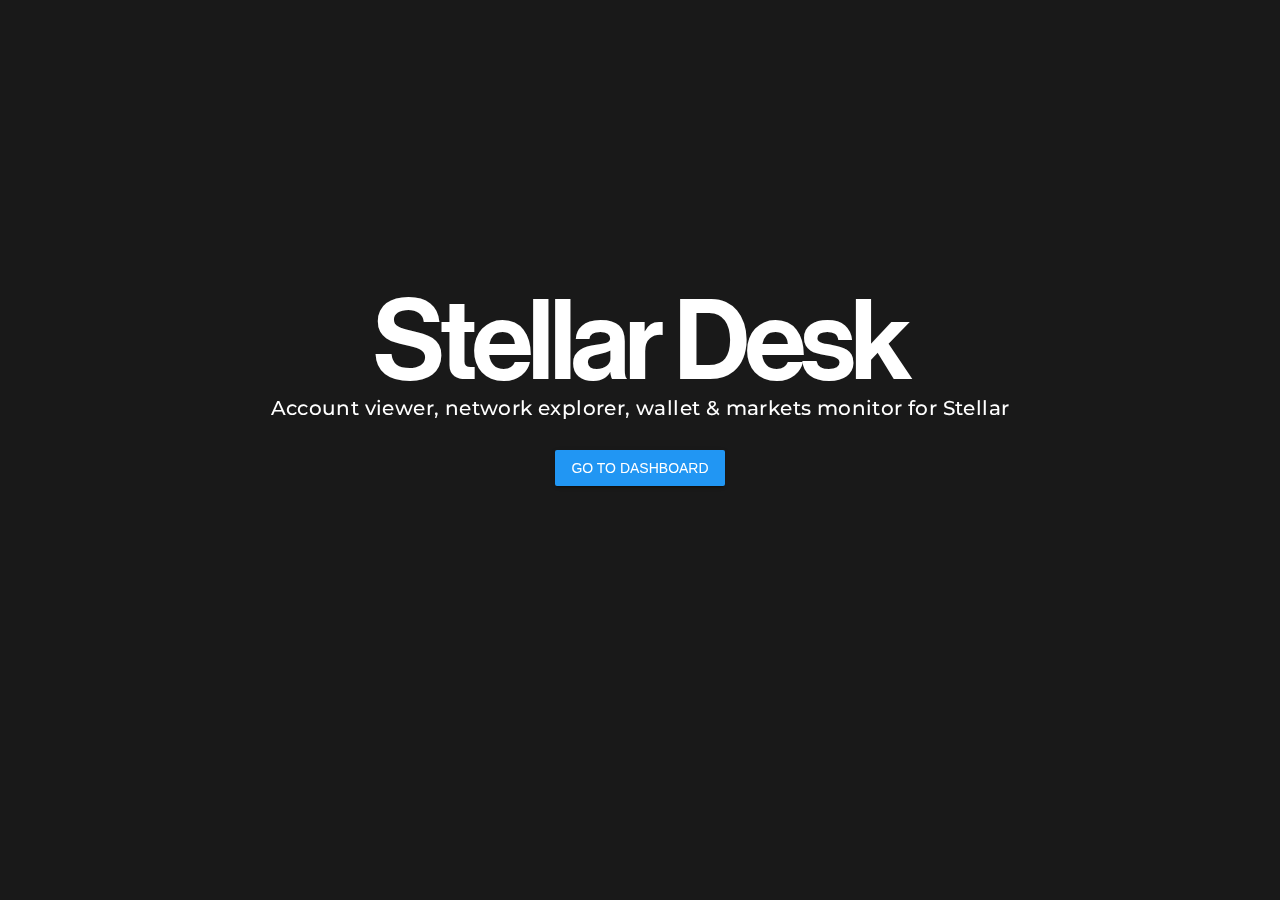
<file: index.html>
<!doctype html>
<html lang='en'>

  <head>
    <title>Title!</title>
    <meta charset='utf-8'>
    <meta name='viewport' content='width=device-width, initial-scale=1'>  <!-- Key for responsiveness! -->

    <link rel='icon' href='favicon.png'>

    <link rel='stylesheet' href='https://fonts.googleapis.com/icon?family=Montserrat'>
    <link rel='stylesheet' href='material.blue-red.min.css'>
    <style>
      html,body,div,span,a,h1,h2,h3,h4,h5,h6,p,code,ol,ul,li,form,canvas,embed,header,footer{ margin:0; padding:0; border:0; font-family:sans-serif; -webkit-text-size-adjust:100%; }
      *, *:before, *:after{ box-sizing:border-box; box-sizing:inherit; }

      .text_center{ text-align:center; }
      .hcenter{ margin:0 auto; }
      .vcenter_parent{ display:flex; }
      .vcenter_child{ align-self:center; }

      .margin_top{ margin-top:32px; }
      .margin_bottom{ margin-bottom:128px; }

      .montserrat{ font-family:'Montserrat'; }

      .height_25vh{ height:25vh; }
      .height_33vh{ height:33vh; }
      .height_66vh{ height:66vh; }
      .height_75vh{ height:75vh; }
      .height_80vh{ height:80vh; }
      .height_100vh{ height:100vh; }

      .bg_dark{ background:rgb(6%, 6%, 6%); }
      .bg_blue{ background:rgb(0%, 50%, 100%); }

      .font_light{ color:#eee; }

      /*----------------------------------------------------------------------*/
      @font-face { font-family:'NeueHaasMedium'; src:url(NeueHaasGroteskMedium.ttf); }
      .neuehaas{ font-family:'NeueHaasMedium'; }

      canvas{ background:rgb(6%, 6%, 6%); }
      .box_main{ position:absolute; z-index:1; color:#fff; width:100%; }
    </style>
  </head>

  <body>

    <div class='mdl-layout mdl-js-layout'>

      <main class='mdl-layout__content'>

        <!-- --------------------- -->
        <div class='box_main height_100vh font_light vcenter_parent'>
          <div class='vcenter_child hcenter text_center'>
            <h1 class='mdl-typography--display-4 neuehaas'>Stellar Desk</h1>
            <h2 class='mdl-typography--title montserrat'>Account viewer, network explorer, wallet & markets monitor for Stellar</h2>
            <a href='ledgers.html'><button class='mdl-button mdl-js-button mdl-js-ripple-effect mdl-button--colored mdl-button--raised margin_top margin_bottom'>Go to dashboard</button></a>
          </div>
        </div>
        <canvas id='canvas0'></canvas>

      </main>

    </div>

  </body>

  <script src='material.min.js'></script>
  <script>
    // ---------------------------------------------------------------------------------------------------
    doc = document
    print = console.log

    function type(x){
      return typeof(x)
    }

    function error_show(){
      print('Error occurred!')
      return null
    }

    function undefined2na(object){
      return typeof(object) === 'undefined' ? 'NA' : object
    }

    const average = (array) => array.reduce((a, b) => a + b) / array.length

    function rand(){
      return Math.random()
    }


    // ---------------------------------------------------------------------------------------------------
    let canvas = doc.querySelector('#canvas0')
    let ctx = canvas.getContext('2d')

    let PI = Math.PI
    let TAU = 2 * PI

    let radius = 12

    // ----------------------------------------------------------------------
    // Map an RGB triple in [0; 1]^3 to an RGB triple in [0, 255]^3, and turn it into a string that `canvas.fillStyle` likes!
    function rgb(r, g, b){
      return `rgb(${Math.floor(255 * r)}, ${Math.floor(255 * g)}, ${Math.floor(255 * b)})`
    }

    function rgba(r, g, b, a){
      return `rgba(${Math.floor(255 * r)}, ${Math.floor(255 * g)}, ${Math.floor(255 * b)}, ${a})`
    }

    if(!window.requestAnimationFrame ){
      window.requestAnimationFrame = (function(){
        return window.webkitRequestAnimationFrame || window.mozRequestAnimationFrame || window.oRequestAnimationFrame || window.msRequestAnimationFrame ||
          function(callback, element){
            window.setTimeout(callback, 1000 / 30)
          }
      })()
    }

    // ----------------------------------------------------------------------
    function canvas_init(){
      window.onresize = canvas_draw
      window.requestAnimationFrame(canvas_draw)
    }

    // TODO. Currently this uses the `canvas` variable from the global context, because I don't know how to pass arguments to a callback. FIX THIS!
    function canvas_resize(){
      canvas.width = window.innerWidth
      canvas.height = window.innerHeight
    }

    // Original demo by Kevin Roast, http://www.kevs3d.co.uk/dev/
    function canvas_draw(){
      canvas_resize()

      let width = canvas.width
      let height = canvas.height


      let time = Date.now() / (1<<16)

      ctx.fillStyle = rgb(.1, .1, .1)
      ctx.fillRect(0, 0, width, height)

      ctx.strokeStyle = '#2196f3'
      ctx.lineWidth = 4


      window.requestAnimationFrame(canvas_draw)
    }

    // ----------------------------------------------------------------------
    canvas_init()
  </script>
</html>
</file>
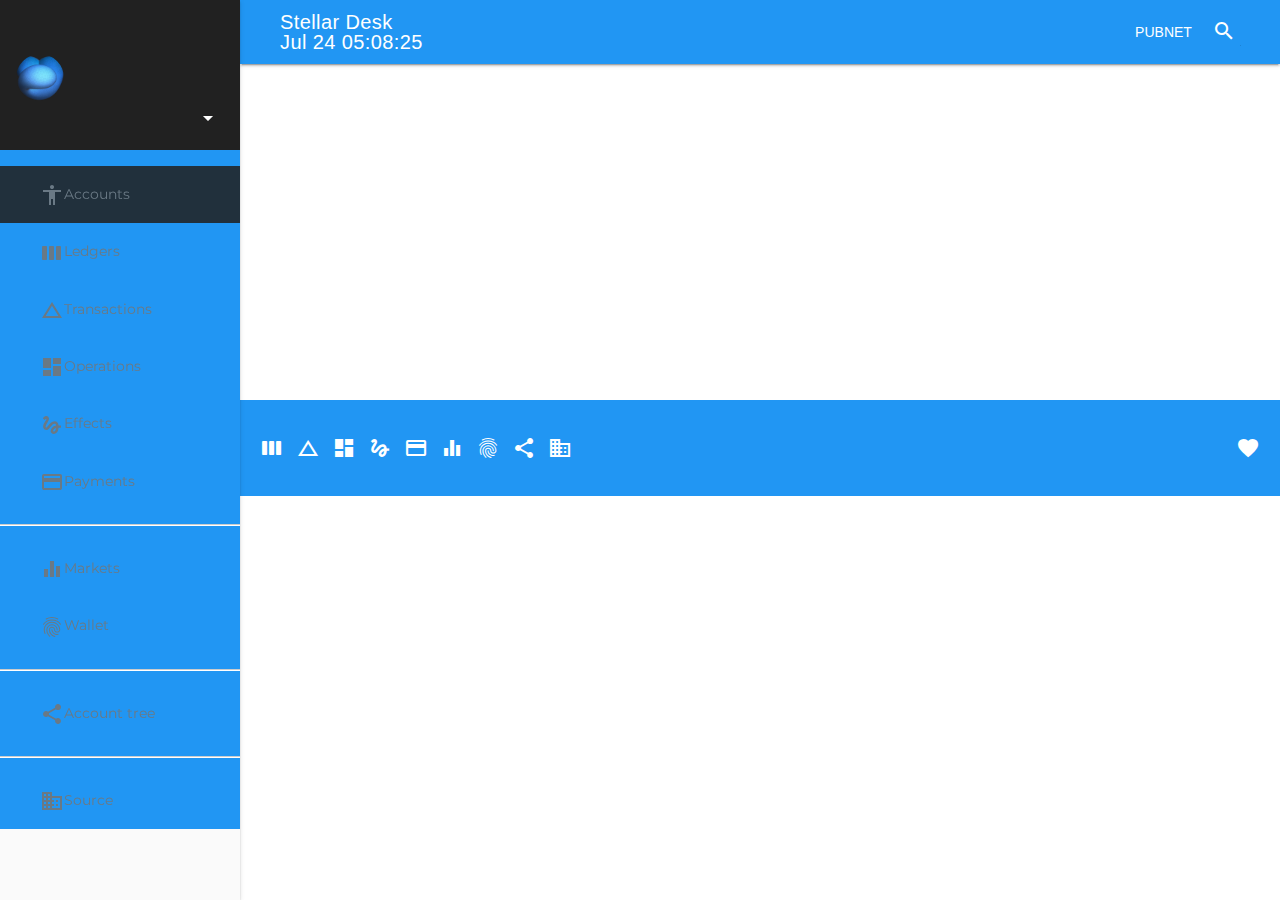
<file: accounts.html>
<!doctype html>

<html lang='en'>

  <head>
    <title>Stellar Desk</title>
    <meta charset='utf-8'>
    <meta name='viewport' content='width=device-width, initial-scale=1'>

    <meta name='description' content='Stellar Desk | The dashboard for all things Stellar!'>
    <meta name='subject' content='Stellar'>

    <!-- Add to homescreen for Chrome on Android -->
    <meta name='mobile-web-app-capable' content='yes'>

    <!-- Add to homescreen for Safari on iOS -->
    <meta name='apple-mobile-web-app-capable' content='yes'>
    <meta name='apple-mobile-web-app-status-bar-style' content='black'>
    <meta name='apple-mobile-web-app-title' content='Stellar Desk'>
    <link rel='apple-touch-icon-precomposed' href='favicon.png'>

    <link rel='icon' href='favicon.png'>
    <link rel='stylesheet' href='https://fonts.googleapis.com/css?family=Montserrat:500,800|Material+Icons'>
    <link rel='stylesheet' href='material.blue-red.min.css'>
    <link rel='stylesheet' href='style.css'>
  </head>

  <body>

    <div class='mdl-layout mdl-js-layout mdl-layout--fixed-drawer mdl-layout--fixed-header'>

      <!-- ---------------------------------------------------------------------- -->
      <header class='mdl-layout__header'> <!-- 1.1 mdl-layout__header! -->
        <div class='mdl-layout__header-row'>

          <h1 id='title0' class='mdl-typography--title montserrat'>Stellar Desk <div id='clock0'></div></h1>

          <div class='mdl-layout-spacer'></div>

          <button id='btn_horizon' class='mdl-button mdl-js-button mdl-js-ripple-effect mdl-color-text--white'></button>

          <div class='mdl-textfield mdl-js-textfield mdl-textfield--expandable'>
            <label id='btn_search' class='mdl-button mdl-js-button mdl-button--icon' for='page_search'><i class='material-icons'>search</i></label>
            <div class='mdl-textfield__expandable-holder width_256px'>
              <input class='mdl-textfield__input text_search' id='page_search' type='text'/>
              <label class='mdl-textfield__label text_search' for='page_search'>Search account by <b>ID</b></label>
            </div>
            <div class='mdl-tooltip mdl-tooltip--large' for='btn_search'>Search account by <b>ID</b></div>
          </div>

        </div>
      </header>

      <!-- ---------------------------------------------------------------------- -->
      <div class='mdl-layout__drawer demo-drawer'> <!-- 1.2 mdl-layout__drawer! -->

        <header class='demo-drawer-header mdl-color--grey-900'>  <!-- Top-left dark corner! -->
          <a href='/'><img src='mathisart_small.png' class='demo-avatar'/></a>

          <div class='demo-avatar-dropdown'>
            <div class='mdl-layout-spacer'></div>
            <button id='accbtn' class='mdl-button mdl-js-button mdl-js-ripple-effect mdl-button--icon mdl-color-text--white'><div class='material-icons'>arrow_drop_down</div></button>

            <ul class='mdl-menu mdl-menu--bottom-right mdl-js-menu mdl-js-ripple-effect' for='accbtn'>
              <a class='mdl-menu__item' href='https://stellar.org'>Stellar.org</a>
              <a class='mdl-menu__item' href='https://www.stellar.org/developers/'>Developers</a>
              <a class='mdl-menu__item' href='https://github.com/stellar'>Github</a>
              <a class='mdl-menu__item' href='https://stellarchain.io/'>StellarChain</a>
              <a class='mdl-menu__item' href='https://galactictalk.org/'>Forums</a>
              <a class='mdl-menu__item' href='https://etale-cohomology.github.io/stellar-tutorials/'>Tutorials</a>
            </ul>
          </div>
        </header>

        <nav class='mdl-navigation mdl-color--blue'>
          <a class='mdl-navigation__link mdl-color--grey-900' href='accounts?server=pubnet'><div class='material-icons'>accessibility</div>Accounts</a>
          <a class='mdl-navigation__link' href='ledgers?server=pubnet'><div class='material-icons'>view_week</div>Ledgers</a>
          <a class='mdl-navigation__link' href='transactions?server=pubnet'><div class='material-icons'>change_history</div>Transactions</a>
          <a class='mdl-navigation__link' href='operations?server=pubnet'><div class='material-icons'>dashboard</div>Operations</a>
          <a class='mdl-navigation__link' href='effects?server=pubnet'><div class='material-icons'>gesture</div>Effects</a>
          <a class='mdl-navigation__link' href='payments?server=pubnet'><div class='material-icons'>payment</div>Payments</a>
          <hr class='mdl-color--white border_none'>
          <a class='mdl-navigation__link' href='markets'><div class='material-icons'>equalizer</div>Markets</a>
          <a class='mdl-navigation__link' href='wallet?server=testnet'><div class='material-icons'>fingerprint</div>Wallet</a>
          <hr class='mdl-color--white border_none'>
          <a class='mdl-navigation__link' href='tree?server=pubnet'><div class='material-icons'>share</div>Account tree</a>
          <!-- <a class='mdl-navigation__link' href='quorum?server=pubnet'><div class='material-icons'>blur_circular</div>Quorum</a> -->
          <hr class='mdl-color--white border_none'>
          <a class='mdl-navigation__link' href='https://github.com/etale-cohomology/stellardesk'><div class='material-icons'>business</div>Source</a>
        </nav>

      </div>

      <!-- ---------------------------------------------------------------------- -->
      <main class='mdl-layout__content'>

        <!-- --------------------- -->
        <div class='mdl-grid min_height_100vh'>
          <div class='mdl-layout-spacer'></div>

          <!-- ------- -->
          <div class='mdl-cell mdl-cell--12-col'>

            <h1 id='account_title' class='mdl-typography--title montserrat'></h1>

            <h1 id='account_title_general' class='mdl-typography--subhead montserrat'></h1>
            <div class='horizontal_scroll'>
            <table id='account_general' class='mdl-data-table mdl-js-data-table mdl-shadow--2dp hcenter'>
              <tbody></tbody>
            </table>
            </div>

          </div>


          <!-- ------- -->
          <div class='mdl-cell mdl-cell--12-col'>

            <h1 id='account_title_balances' class='mdl-typography--subhead montserrat margin_top4'></h1>
            <div class='horizontal_scroll'>
              <table id='account_balances' class='mdl-data-table mdl-js-data-table mdl-shadow--2dp hcenter'>
                <thead></thead>
                <tbody></tbody>
              </table>
            </div>

          </div>

          <!-- ------- -->
          <div class='mdl-cell mdl-cell--12-col'>

            <h1 id='account_title_signers' class='mdl-typography--subhead montserrat margin_top4'></h1>
            <div class='horizontal_scroll'>
              <table id='account_signers' class='mdl-data-table mdl-js-data-table mdl-shadow--2dp hcenter'>
                <thead></thead>
                <tbody></tbody>
              </table>
            </div>

          </div>

          <!-- ------- -->
          <div class='mdl-cell mdl-cell--12-col'>

            <h1 id='account_title_transactions' class='mdl-typography--subhead montserrat margin_top4'></h1>
            <div class='horizontal_scroll'>
              <table id='transactions_table' class='mdl-data-table mdl-js-data-table mdl-shadow--2dp hcenter'>
                <thead></thead>
                <tbody></tbody>
              </table>
            </div>

          </div>

          <!-- ------- -->
          <div class='mdl-cell mdl-cell--12-col'>

            <h1 id='account_title_operations' class='mdl-typography--subhead montserrat margin_top4'></h1>
            <div class='horizontal_scroll'>
              <table id='operations_table' class='mdl-data-table mdl-js-data-table mdl-shadow--2dp hcenter'>
                <thead></thead>
                <tbody></tbody>
              </table>
            </div>

          </div>

          <!-- ------- -->
          <div class='mdl-cell mdl-cell--12-col'>

            <h1 id='account_title_effects' class='mdl-typography--subhead montserrat margin_top4'></h1>
            <div class='horizontal_scroll'>
              <table id='effects_table' class='mdl-data-table mdl-js-data-table mdl-shadow--2dp hcenter'>
                <thead></thead>
                <tbody></tbody>
              </table>
            </div>

          </div>

          <!-- ------- -->
          <div class='mdl-cell mdl-cell--12-col'>

            <h1 id='account_title_payments'  class='mdl-typography--subhead montserrat margin_top4'></h1>
            <div class='horizontal_scroll'>
              <table id='payments_table' class='mdl-data-table mdl-js-data-table mdl-shadow--2dp hcenter'>
                <thead></thead>
                <tbody></tbody>
              </table>
            </div>

          </div>

          <!-- ------- -->
          <div class='mdl-cell mdl-cell--12-col'>

            <h1 id='account_title_offers' class='mdl-typography--subhead montserrat margin_top4'></h1>
            <div class='horizontal_scroll'>
              <table id='offers_table' class='mdl-data-table mdl-js-data-table mdl-shadow--2dp hcenter'>
                <thead></thead>
                <tbody></tbody>
              </table>
            </div>

          </div>

        </div>

        <!-- --------------------- -->
        <div id='snackbar_error' class='mdl-snackbar mdl-js-snackbar mdl-color--red'>  <!-- Snackbar for error! -->
          <div class='mdl-snackbar__text'></div><button class='mdl-snackbar__action' type='button'></button>
        </div>

        <!-- --------------------- -->
        <footer class='mdl-mini-footer mdl-color--primary margin_top5'>

          <div class='mdl-mini-footer--left-section'>
            <a href='ledgers?server=pubnet' class='mdl-button mdl-js-button mdl-js-ripple-effect mdl-button--icon mdl-color-text--white'><div class='material-icons'>view_week</div></a>
            <a href='transactions?server=pubnet' class='mdl-button mdl-js-button mdl-js-ripple-effect mdl-button--icon mdl-color-text--white'><div class='material-icons'>change_history</div></a>
            <a href='operations?server=pubnet' class='mdl-button mdl-js-button mdl-js-ripple-effect mdl-button--icon mdl-color-text--white'><div class='material-icons'>dashboard</div></a>
            <a href='effects?server=pubnet' class='mdl-button mdl-js-button mdl-js-ripple-effect mdl-button--icon mdl-color-text--white'><div class='material-icons'>gesture</div></a>
            <a href='payments?server=pubnet' class='mdl-button mdl-js-button mdl-js-ripple-effect mdl-button--icon mdl-color-text--white'><div class='material-icons'>payment</div></a>
            <a href='markets' class='mdl-button mdl-js-button mdl-js-ripple-effect mdl-button--icon mdl-color-text--white'><div class='material-icons'>equalizer</div></a>
            <a href='wallet?server=testnet' class='mdl-button mdl-js-button mdl-js-ripple-effect mdl-button--icon mdl-color-text--white'><div class='material-icons'>fingerprint</div></a>
            <a href='tree?server=pubnet' class='mdl-button mdl-js-button mdl-js-ripple-effect mdl-button--icon mdl-color-text--white'><div class='material-icons'>share</div></a>
            <a href='https://github.com/etale-cohomology/stellardesk' class='mdl-button mdl-js-button mdl-js-ripple-effect mdl-button--icon mdl-color-text--white'><div class='material-icons'>business</div></a>
          </div>

          <div class='mdl-mini-footer--right-section'>
            <a href='https://stellar.org' class='mdl-button mdl-js-button mdl-js-ripple-effect mdl-button--icon mdl-color-text--white' role='presentation'><i class='material-icons'>favorite</i></a>
          </div>

        </footer>

      </main>  <!-- END layout! -->

    </div>

  </body>

  <script src='stellar-sdk.min.js'></script>
  <script src='material.min.js'></script>
  <script src='main.js'></script>
  <script>
    // ------------------------------------------------------------------------------------------------
    // Hide main title on search icon click!

    let page_search = doc.querySelector('#page_search')

    page_search.onfocus = function(event){
      doc.querySelector('#title0').style.display = 'none'
      doc.querySelector('#btn_horizon').style.display = 'none'
    }

    page_search.onblur = function(event){
      doc.querySelector('#title0').style.display = ''
      doc.querySelector('#btn_horizon').style.display = ''
    }

    page_search.onkeypress = function(event){
      if(event.keyCode == 13)  window.location = `/accounts?server=${doc.querySelector('#btn_horizon').innerText.toLowerCase()}&account=${this.value}`
    }


    // ---------------------------------------------------------------------------------------------------
    function account_search(account_id){
      if(!account_id)  return
      HORIZON.accounts().accountId(account_id).call().then(account_get).catch(account_error)
    }

    function account_get(account){
      account_titles_set(account.id)

      let account_eventsource = HORIZON.accounts().accountId(account.id).stream({onmessage: account_stream})

      HORIZON.transactions().forAccount(account.id).order('desc').limit(PARAM_LIMIT).call().then(account_transactions)
      HORIZON.operations().forAccount(account.id).order('desc').limit(PARAM_LIMIT).call().then(account_operations)
      HORIZON.effects().forAccount(account.id).order('desc').limit(PARAM_LIMIT).call().then(account_effects)
      HORIZON.payments().forAccount(account.id).order('desc').limit(PARAM_LIMIT).call().then(account_payments)
      HORIZON.offers('accounts', account.id).order('desc').limit(PARAM_LIMIT).call().then(account_offers)
    }

    function account_error(error){
      let snackbar_div = doc.querySelector('#snackbar_error')
      let snackbar_data = {message: 'Account not found!'}
      snackbar_div.MaterialSnackbar.showSnackbar(snackbar_data)
    }

    function account_stream(response){
      account_general_build(response)
      account_balances_build(response)
      account_signers_build(response)
    }

    // ----------------------------------------------------------------------
    function account_general_build(account){
      let table = doc.querySelector('#account_general')
      let tbody_html = ''
      tbody_html += `<tr><th>ID</th><td class='mdl-data-table__cell--non-numeric'>${account.id}</td></tr>`
      tbody_html += `<tr><th>Sequence</th><td class='mdl-data-table__cell--non-numeric'>${account.sequence}</td></tr>`
      tbody_html += `<tr><th>Subentry count</th><td class='mdl-data-table__cell--non-numeric'>${account.subentry_count}</td></tr>`
      tbody_html += `<tr><th>Home domain</th><td class='mdl-data-table__cell--non-numeric'>${undefined2na(account.home_domain)}</td></tr>`
      tbody_html += `<tr><th>Inflation destination</th><td class='mdl-data-table__cell--non-numeric'>${undefined2na(account.inflation_destination)}</td></tr>`
      tbody_html += `<tr><th>Low threshold</th><td class='mdl-data-table__cell--non-numeric'>${account.thresholds.low_threshold}</td></tr>`
      tbody_html += `<tr><th>Med threshold</th><td class='mdl-data-table__cell--non-numeric'>${account.thresholds.med_threshold}</td></tr>`
      tbody_html += `<tr><th>High threshold</th><td class='mdl-data-table__cell--non-numeric'>${account.thresholds.high_threshold}</td></tr>`
      tbody_html += `<tr><th>Auth required</th><td class='mdl-data-table__cell--non-numeric'>${account.flags.auth_required}</td></tr>`
      tbody_html += `<tr><th>Auth revocable</th><td class='mdl-data-table__cell--non-numeric'>${account.flags.auth_revocable}</td></tr>`
      table.tBodies[0].innerHTML = tbody_html
      componentHandler.upgradeElement(table)
    }

    function account_balances_build(account){
      table_head_build('#account_balances', ['balance', 'code', 'type', 'issuer'])

      let table = doc.querySelector('#account_balances')
      let tbody_html = ''

      for(let balance of account.balances){
        tbody_html += `<tr><td>${balance.balance}</td><td>${native2xlm(balance.asset_code, balance.asset_type)}</td><td>${balance.asset_type}</td><td>${undefined2na(balance.asset_issuer)}</td></tr>`
      }

      table.tBodies[0].innerHTML = tbody_html
    }

    function account_signers_build(account){
      table_head_build('#account_signers', ['public key', 'type', 'weight'])

      let table = doc.querySelector('#account_signers')
      let tbody_html = ''

      for(let signer of account.signers)
        tbody_html += `<tr><td>${signer.public_key}</td><td>${signer.type}</td><td>${signer.weight}</td></tr>`

      table.tBodies[0].innerHTML = tbody_html
    }

    // ----------------------------------------------------------------------
    function account_transactions(response){
      table_head_build('#transactions_table', TRANSACTIONS_HEADERS)
      table_rows_build('#transactions_table', PARAM_LIMIT)
      table_object_build('#transactions_table', response.records, transaction_get, TRANSACTIONS_HEADERS)  // Build initial table!

      let last_cursor = cursor_get(response.records[0])
      let account_transaction_eventsource = HORIZON.transactions().forAccount(account_id).cursor(last_cursor).order('asc').stream({onmessage: account_transactions_stream})
    }

    function account_transactions_stream(response){
      table_object_update('#transactions_table', response, transaction_get, TRANSACTIONS_HEADERS)
    }

    // ----------------------------------------------------------------------
    function account_operations(response){
      table_head_build('#operations_table', OPERATIONS_HEADERS)
      table_rows_build('#operations_table', PARAM_LIMIT)
      table_object_build('#operations_table', response.records, operation_get, OPERATIONS_HEADERS)  // Build initial table!

      let last_cursor = cursor_get(response.records[0])
      let account_operation_eventsource = HORIZON.operations().forAccount(account_id).cursor(last_cursor).order('asc').stream({onmessage: account_operations_stream})
    }

    function account_operations_stream(response){
      table_object_update('#operations_table', response, operation_get, OPERATIONS_HEADERS)
    }

    // ----------------------------------------------------------------------
    function account_effects(response){
      table_head_build('#effects_table', EFFECTS_HEADERS)
      table_rows_build('#effects_table', PARAM_LIMIT)
      table_object_build('#effects_table', response.records, effect_get, EFFECTS_HEADERS)  // Build initial table!

      let last_cursor = cursor_get(response.records[0])
      let account_effect_eventsource = HORIZON.effects().forAccount(account_id).cursor(last_cursor).order('asc').stream({onmessage: account_effects_stream})
    }

    function account_effects_stream(response){
      table_object_update('#effects_table', response, effect_get, EFFECTS_HEADERS)
    }

    // ----------------------------------------------------------------------
    function account_payments(response){
      table_head_build('#payments_table', PAYMENTS_HEADERS)
      table_rows_build('#payments_table', PARAM_LIMIT)
      table_object_build('#payments_table', response.records, payment_get, PAYMENTS_HEADERS)  // Build initial table!

      let last_cursor = cursor_get(response.records[0])
      let account_payment_eventsource = HORIZON.payments().forAccount(account_id).cursor(last_cursor).order('asc').stream({onmessage: account_payments_stream})
    }

    function account_payments_stream(response){
      table_object_update('#payments_table', response, payment_get, PAYMENTS_HEADERS)
    }

    // ----------------------------------------------------------------------
    function account_offers(response){
      table_head_build('#offers_table', OFFERS_HEADERS)
      table_rows_build('#offers_table', 8 * PARAM_LIMIT)
      table_object_build('#offers_table', response.records, offer_get, OFFERS_HEADERS)  // Build initial table!

      let last_cursor = cursor_get(response.records[0])
      let account_offer_eventsource = HORIZON.offers('accounts', account_id).cursor(last_cursor).order('asc').stream({onmessage: account_offers_stream})
    }

    function account_offers_stream(response){
      print(arguments.callee.name, response)
      table_object_update('#offers_table', response, offer_get, OFFERS_HEADERS)
    }

    // ----------------------------------------------------------------------
    function cursor_get(record){
      if(record == undefined)  return 0
      else return record.paging_token
    }


    // ---------------------------------------------------------------------------------------------------
    function account_titles_set(account_id){
      doc.querySelector('#account_title').innerHTML = `<b>Account</b> ${account_id}`
      doc.querySelector('#account_title_balances').innerHTML = `<b>Balances</b> for ${account_id}`
      doc.querySelector('#account_title_signers').innerHTML = `<b>Signers</b> for ${account_id}`
      doc.querySelector('#account_title_transactions').innerHTML = `<b>Transactions</b> for ${account_id}`
      doc.querySelector('#account_title_operations').innerHTML = `<b>Operations</b> for ${account_id}`
      doc.querySelector('#account_title_effects').innerHTML = `<b>Effects</b> for ${account_id}`
      doc.querySelector('#account_title_payments').innerHTML = `<b>Payments</b> for ${account_id}`
      doc.querySelector('#account_title_offers').innerHTML = `<b>Offers</b> for ${account_id}`
    }


    // ---------------------------------------------------------------------------------------------------
    horizon_btn()

    let account_id  = url_get('account')
    account_search(account_id)
  </script>

</html>
</file>
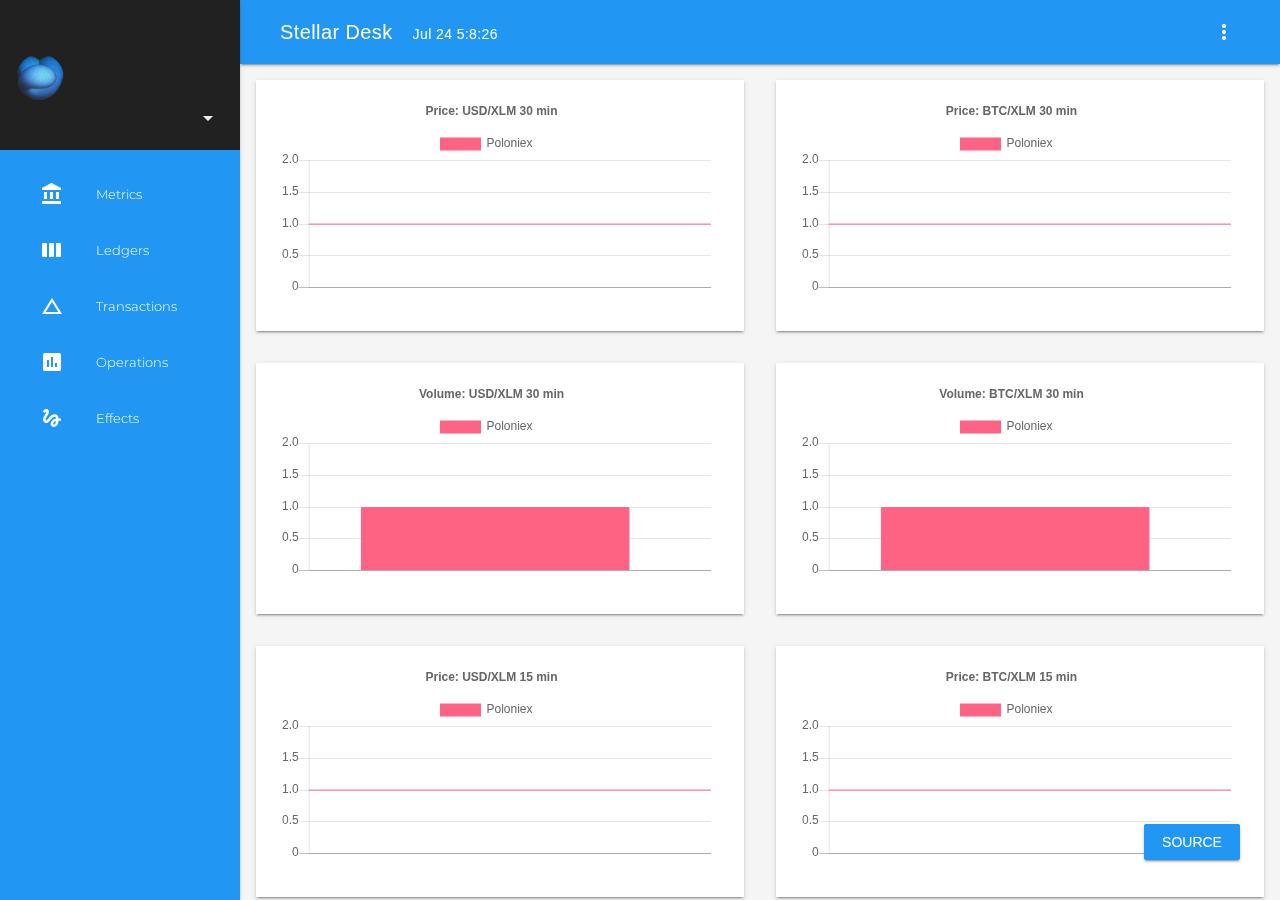
<file: defaultsite.html>
<!doctype html>

<html lang='en'>

  <head>

    <meta charset='utf-8'>
    <meta http-equiv='X-UA-Compatible' content='IE=edge'>
    <meta name='Stellar Desk' content='The dashboard for all things Stellar!'>
    <meta name='viewport' content='width=device-width, initial-scale=1'>
    <title>Stellar Desk</title>

    <!-- Add to homescreen for Chrome on Android -->
    <meta name='mobile-web-app-capable' content='yes'>
    <link rel='icon' sizes='192x192' href='images/favicon.png'>

    <!-- Add to homescreen for Safari on iOS -->
    <meta name='apple-mobile-web-app-capable' content='yes'>
    <meta name='apple-mobile-web-app-status-bar-style' content='black'>
    <meta name='apple-mobile-web-app-title' content='Stellar Desk'>
    <link rel='apple-touch-icon-precomposed' href='images/favicon.png'>

    <link rel='shortcut icon' href='images/favicon.png'>

    <link rel='stylesheet' href='https://fonts.googleapis.com/icon?family=Material+Icons'>
    <link rel='stylesheet' href='https://fonts.googleapis.com/css?family=Montserrat' type='text/css'>
    <link rel='stylesheet' href='https://fonts.googleapis.com/css?family=Open+Sans' type='text/css'>

    <link rel='stylesheet' href='material.min.css'>  <!-- <link rel='stylesheet' href='https://code.getmdl.io/1.3.0/material.blue-indigo.min.css'> -->
    <link rel='stylesheet' href='style.css'>

    <script src='material.min.js'></script>  <!-- <script defer src='https://code.getmdl.io/1.3.0/material.min.js'></script> -->
    <script src='Chart.min.js'></script>
    <script src='utils.js'></script>
    <script src='stellar-sdk.min.js'></script>

  </head>

  <!--class='mdl-color--blue' is the most awesome thing ever!!!-->
  <!-- mdl-color--grey-900 -->
  <!-- mdl-color-text--white -->
  <!-- https://material.io/icons/ -->
  <!-- https://getmdl.io/started/ -->
  <!-- https://material.io/guidelines/style/color.html#color-color-palette -->
  <!-- https://getmdl.io/customize/index.html -->
  <!-- https://getmdl.io/components/index.html#tables-section -->
  <body>

    <div class='demo-layout mdl-layout mdl-js-layout mdl-layout--fixed-drawer mdl-layout--fixed-header'>

      <!-- ---------------------------------------------------------------------- -->
      <header class='demo-header mdl-layout__header mdl-color--blue mdl-color-text--white'> <!--header color!!!!-->
        <div class='mdl-layout__header-row'>
          <span class='mdl-layout-title'>Stellar Desk <div id='clock0' style='display:inline; margin-left:1em; font-size:14px'></div></span>
          <div class='mdl-layout-spacer'></div>

          <!-- <div class='mdl-textfield mdl-js-textfield mdl-textfield--expandable'>
            <label class='mdl-button mdl-js-button mdl-button--icon' for='search'><i class='material-icons'>search</i></label>
            <div class='mdl-textfield__expandable-holder'>
              <input class='mdl-textfield__input' type='text' id='search'>
              <label class='mdl-textfield__label' for='search'>Account ID . . .</label>
            </div>
          </div> -->

          <button class='mdl-button mdl-js-button mdl-js-ripple-effect mdl-button--icon' id='hdrbtn'><i class='material-icons'>more_vert</i></button>
          <div class='mdl-tooltip mdl-tooltip--large' for='hdrbtn'>Panels</div>
          <ul class='mdl-menu mdl-js-menu mdl-js-ripple-effect mdl-menu--bottom-right' for='hdrbtn'>
            <a class='mdl-menu__item' href='index.html'>Metrics</a>
            <a class='mdl-menu__item' href='ledgers.html'>Ledgers</a>
            <a class='mdl-menu__item' href='transactions.html'>Transactions</a>
            <a class='mdl-menu__item' href='operations.html'>Operations</a>
            <a class='mdl-menu__item' href='effects.html'>Effects</a>
            <!-- <a class='mdl-menu__item' href='account.html'>Account</a> -->
          </ul>
        </div>
      </header>

      <!-- ---------------------------------------------------------------------- -->
      <div class='demo-drawer mdl-layout__drawer mdl-color--grey-900 mdl-color-text--blue-grey-50'>

        <header class='demo-drawer-header'>  <!-- THIS specifies the HEIGHT of the top-left dark corner! -->
          <img src='images/favicon.png' class='demo-avatar'>
          <div class='demo-avatar-dropdown'>
            <!-- <span>Stellar</span> -->

            <div class='mdl-layout-spacer'></div>
            <button id='accbtn' class='mdl-button mdl-js-button mdl-js-ripple-effect mdl-button--icon'>
              <i class='material-icons'>arrow_drop_down</i>
              <!-- <span class='visuallyhidden'>Sites</span> -->
            </button>

            <ul class='mdl-menu mdl-menu--bottom-right mdl-js-menu mdl-js-ripple-effect' for='accbtn'>
              <a class='mdl-menu__item' href='https://stellar.org'>Stellar.org</a>
              <a class='mdl-menu__item' href='https://www.stellar.org/developers/'>Developers</a>
              <a class='mdl-menu__item' href='http://slack.stellar.org/'>Slack</a>
              <a class='mdl-menu__item' href='https://github.com/stellar'>Github</a>
              <a class='mdl-menu__item' href='https://stellarchain.io/'>StellarChain</a>
              <!-- <a class='mdl-menu__item'><i class='material-icons'>add</i>Add account . . .</a> -->
            </ul>

          </div>
        </header>

        <nav class='demo-navigation mdl-navigation mdl-color--blue'> <!--menu color!!!-->
          <a class='mdl-navigation__link' href='index.html'><i class='material-icons' role='presentation'>account_balance</i>Metrics</a>
          <a class='mdl-navigation__link' href='ledgers.html'><i class='material-icons' role='presentation'>view_week</i>Ledgers</a>
          <a class='mdl-navigation__link' href='transactions.html'><i class='material-icons' role='presentation'>change_history</i>Transactions</a>
          <a class='mdl-navigation__link' href='operations.html'><i class='material-icons' role='presentation'>assessment</i>Operations</a>
          <a class='mdl-navigation__link' href='effects.html'><i class='material-icons' role='presentation'>gesture</i>Effects</a>
          <!-- <a class='mdl-navigation__link' href='account.html'><i class='material-icons' role='presentation'>dashboard</i>Account</a> -->
          <div class='mdl-layout-spacer'></div>
          <!-- <a class='mdl-navigation__link' href=''><i class='material-icons' role='presentation'>help_outline</i></a> -->
        </nav>

      </div>

      <!-- ---------------------------------------------------------------------- -->
      <main class='mdl-layout__content mdl-color--grey-100'>

        <!-- <div class='mdl-cell mdl-cell--12-col'>
          <div class='mdl-card horizontal_scroll'>
            <div id='table0'></div>
          </div>
        </div> -->

        <!--main grid!!!!-->
        <div class='mdl-grid'>  <!-- mdl-grid--no-spacing -->

          <!-- --------------------- 1st line!-->
          <div class='mdl-cell mdl-cell--6-col mdl-color--white mdl-shadow--2dp'>
            <div class='mdl-card__supporting-text'><canvas id='linechart0'></canvas></div>
          </div>
          <div class='mdl-cell mdl-cell--6-col mdl-color--white mdl-shadow--2dp'>
            <div class='mdl-card__supporting-text'><canvas id='linechart1'></canvas></div>
          </div>

          <!-- --------------------- 2nd line!-->
          <div class='mdl-cell mdl-cell--6-col mdl-color--white mdl-shadow--2dp'>
            <div class='mdl-card__supporting-text'><canvas id='barchart0'></canvas></div>
          </div>
          <div class='mdl-cell mdl-cell--6-col mdl-color--white mdl-shadow--2dp'>
            <div class='mdl-card__supporting-text'><canvas id='barchart1'></canvas></div>
          </div>

          <!-- --------------------- -->
          <div class='mdl-cell mdl-cell--6-col mdl-color--white mdl-shadow--2dp'>
            <div class='mdl-card__supporting-text'><canvas id='linechart2'></canvas></div>
          </div>
          <div class='mdl-cell mdl-cell--6-col mdl-color--white mdl-shadow--2dp'>
            <div class='mdl-card__supporting-text'><canvas id='linechart3'></canvas></div>
          </div>

          <!-- --------------------- -->
          <div class='mdl-cell mdl-cell--6-col mdl-color--white mdl-shadow--2dp'>
            <div class='mdl-card__supporting-text'><canvas id='barchart2'></canvas></div>
          </div>
          <div class='mdl-cell mdl-cell--6-col mdl-color--white mdl-shadow--2dp'>
            <div class='mdl-card__supporting-text'><canvas id='barchart3'></canvas></div>
          </div>

        </div>

      </main>

    </div>

    <a href='https://github.com/etale-cohomology/stellardesk' id='view-source' class='mdl-button mdl-js-button mdl-button--raised mdl-js-ripple-effect mdl-color--blue mdl-color-text--white'>Source</a>

  </body>

  <script>
    // ------------------------------------------------- Global variables! We LOVE those!
    var HEADERS_LEDGERS = ['Closed at', 'Hash', 'Previous hash', 'Paging token', 'Sequence', 'Coins', 'Transactions', 'Operations', 'Max tx set size', 'Fee pool', 'Base fee', 'Base reserve'];
    var HEADERS_TRANSACTIONS = ['Created at', 'Hash', 'Ledger attribute', 'Paging token', 'Memo type', 'Account', 'Account sequence', 'Fee paid', 'Operations'];
    var HEADERS_OPERATIONS = ['ID', 'Type', 'Amount', 'Source account', 'Paging token', 'Price', 'Asset type'];
    var HEADERS_EFFECTS = ['ID', 'Type', 'Amount', 'Asset', 'Paging token', 'Account', 'Bought amount', 'Bought asset', 'Offer ID', 'Seller'];
    var HEADERS_ACCOUNT = [];

    var N_POINTS_POLONIEX = 256;
    var MONTHS = ['Jan', 'Feb', 'Mar', 'Apr', 'May', 'Jun', 'Jul', 'Aug', 'Sep', 'Oct', 'Nov', 'Dec'];
    var N_POINTS_STELLAR = 16;
    var TIME;

    var red = window.colors.red;
    var blue = window.colors.blue;
    var grey = window.colors.grey;

    var data_dummy = [1, 1, 1, 1, 1, 1, 1, 1, 1, 1, 1, 1, 1, 1, 1, 1, 1, 1, 1, 1, 1, 1, 1, 1, 1, 1, 1, 1, 1, 1, 1, 1, 1, 1, 1, 1, 1, 1, 1, 1, 1, 1, 1, 1, 1, 1, 1, 1, 1, 1, 1, 1, 1, 1, 1, 1, 1, 1, 1, 1, 1, 1, 1, 1, 1, 1, 1, 1, 1, 1, 1, 1, 1, 1, 1, 1, 1, 1, 1, 1, 1, 1, 1, 1, 1, 1, 1, 1, 1, 1, 1, 1, 1, 1, 1, 1, 1, 1, 1, 1, 1, 1, 1, 1, 1, 1, 1, 1, 1, 1, 1, 1, 1, 1, 1, 1, 1, 1, 1, 1, 1, 1, 1, 1, 1, 1, 1, 1, 1, 1, 1, 1, 1, 1, 1, 1, 1, 1, 1, 1, 1, 1, 1, 1, 1, 1, 1, 1, 1, 1, 1, 1, 1, 1, 1, 1, 1, 1, 1, 1, 1, 1, 1, 1, 1, 1, 1, 1, 1, 1, 1, 1, 1, 1, 1, 1, 1, 1, 1, 1, 1, 1, 1, 1, 1, 1, 1, 1, 1, 1, 1, 1, 1, 1, 1, 1, 1, 1, 1, 1, 1, 1, 1, 1, 1, 1, 1, 1, 1, 1, 1, 1, 1, 1, 1, 1, 1, 1, 1, 1, 1, 1, 1, 1, 1, 1, 1, 1, 1, 1, 1, 1, 1, 1, 1, 1, 1, 1, 1, 1];
    var data_xlmbtc = [rand(), rand(), rand(), rand(), rand(), rand()]

    // ------------------------------------------------- Global variables! We LOVE those!
    function table_addrow(parent, element_str, datapoint){
      var element = document.createElement(element_str)
      element.appendChild(document.createTextNode(datapoint));
      parent.appendChild(element);
    }

    // ------------------------------------------------- Global variables! We LOVE those!
    var line_config0 = {
      type: 'line',
      data: { datasets: [{label:'Poloniex', data:data_dummy, backgroundColor:red, borderColor:red, fill:false, lineTension:0, borderWidth:1},] },
      options: { elements:{point:{radius:0}}, responsive:true, title: {display:true, text:'Price: USD/XLM 30 min'}, tooltips: {mode:'index', intersect:false,}, hover: {mode:'nearest', intersect:true}, },
    };
    var line_config1 = {
      type: 'line',
      data: { datasets: [{label: 'Poloniex', data:data_dummy, backgroundColor:red, borderColor:red, fill:false, lineTension:0, borderWidth:1},] },
      options: { elements:{point:{radius:0}}, responsive:true, title: {display:true, text:'Price: BTC/XLM 30 min'}, tooltips: {mode:'index', intersect:false,}, hover: {mode:'nearest', intersect:true},
      },
    };
    var line_config2 = {
      type: 'line',
      data: { datasets: [{label:'Poloniex', data:data_dummy, backgroundColor:red, borderColor:red, fill:false, lineTension:0, borderWidth:1},] },
      options: { elements:{point:{radius:0}}, responsive:true, title: {display:true, text:'Price: USD/XLM 15 min'}, tooltips: {mode:'index', intersect:false,}, hover: {mode:'nearest', intersect:true}, },
    };
    var line_config3 = {
      type: 'line',
      data: { datasets: [{label:'Poloniex', data:data_dummy, backgroundColor:red, borderColor:red, fill:false, lineTension:0, borderWidth:1},] },
      options: { elements:{point:{radius:0}}, responsive:true, title: {display:true, text:'Price: BTC/XLM 15 min'}, tooltips: {mode:'index', intersect:false,}, hover: {mode:'nearest', intersect:true}, },
    };

    var bar_config0 = {
      type: 'bar',
      data: { datasets: [{label: 'Poloniex', data:data_dummy, backgroundColor:red, borderColor:red, fill:false, lineTension:0, borderWidth:1},] },
      options: { responsive:true, title: {display:true, text:'Volume: USD/XLM 30 min'}, tooltips: {mode:'index',intersect:false,}, hover: {mode:'nearest', intersect:true},
      },
    };
    var bar_config1 = {
      type: 'bar',
      data: { datasets: [{label: 'Poloniex', data:data_dummy, backgroundColor:red, borderColor:red, fill:false, lineTension:0, borderWidth:1},] },
      options: { responsive:true, title: {display:true, text:'Volume: BTC/XLM 30 min'}, tooltips: {mode:'index', intersect:false,}, hover: {mode:'nearest', intersect:true},
      },
    };
    var bar_config2 = {
      type: 'bar',
      data: { datasets: [{label: 'Poloniex', data:data_dummy, backgroundColor:red, borderColor:red, fill:false, lineTension:0, borderWidth:1},] },
      options: { responsive:true, title: {display:true, text:'Volume: USD/XLM 15 min'}, tooltips: {mode:'index', intersect:false,}, hover: {mode:'nearest', intersect:true},
      },
    };
    var bar_config3 = {
      type: 'bar',
      data: { datasets: [{label: 'Poloniex', data:data_dummy, backgroundColor:red, borderColor:red, fill:false, lineTension:0, borderWidth:1},] },
      options: { responsive:true, title: {display:true, text:'Volume: BTC/XLM 15 min'}, tooltips: {mode:'index', intersect:false,}, hover: {mode:'nearest', intersect:true},
      },
    };

    // ------------------------------------------------- Initial load!
    var line_context0 = document.getElementById('linechart0').getContext('2d');
    var line_context1 = document.getElementById('linechart1').getContext('2d');
    var line_context2 = document.getElementById('linechart2').getContext('2d');
    var line_context3 = document.getElementById('linechart3').getContext('2d');

    var bar_context0 = document.getElementById('barchart0').getContext('2d');
    var bar_context1 = document.getElementById('barchart1').getContext('2d');
    var bar_context2 = document.getElementById('barchart2').getContext('2d');
    var bar_context3 = document.getElementById('barchart3').getContext('2d');

    window.linechart0 = new Chart(line_context0, line_config0);
    window.linechart1 = new Chart(line_context1, line_config1);
    window.linechart2 = new Chart(line_context2, line_config2);
    window.linechart3 = new Chart(line_context3, line_config3);

    window.barchart0  = new Chart(bar_context0, bar_config0);
    window.barchart1  = new Chart(bar_context1, bar_config1);
    window.barchart2  = new Chart(bar_context2, bar_config2);
    window.barchart3  = new Chart(bar_context3, bar_config3);

    // --------------------------------------------------------------------------------------------
    function time(){
      date = new Date();
      TIME = Math.floor(date / 1000);  // UNIX timestamp! Seconds since 1 January 1970 00:00:00 UTC!
      // document.getElementById('clock').innerText = TIME;
      document.getElementById('clock0').innerText = MONTHS[date.getMonth()]+' '+date.getDate()+' '+date.getHours()+':'+date.getMinutes()+':'+date.getSeconds();
      setTimeout(time, 1000);
    }
    time();

    // --------------------------------------------------------------------------------------------
    var HTTPClient = function() {
      this.get = function(url, callback){
        var request = new XMLHttpRequest();
        request.onreadystatechange = function(){ 
          if(request.readyState==4 && request.status==200)
            callback(request.responseText);
        }
        request.open('GET', url, true);            
        request.send(null);
      }
    }

    // ----------------------------------------------------------------------
    var client0 = new HTTPClient();
    var chart_period = 1800;  // Valid values @ Poloniex (secs): 300 900 1800 7200 14400 86400
    var chart_start = TIME - chart_period*N_POINTS_POLONIEX;
    var chart_end = TIME;
    var poloniex_usdxlm = 'https://poloniex.com/public?command=returnChartData&currencyPair=USDT_STR&start='+chart_start+'&end='+chart_end+'&period='+chart_period;

    client0.get(poloniex_usdxlm, function(response){
      var response = JSON.parse(response)
      // for(var i=0; i<response.length-2; i++){
      //   console.log(response[i].date, response[i].open, response[i].close, response[i].volume, response[i].weightedAverage);
      // }

      for(var i=0; i<response.length-2; i++){
        var date = new Date(Number(response[i].date) * 1000);
        var stamp = MONTHS[date.getMonth()]+' '+date.getDate()+' '+date.getHours()+':'+date.getMinutes();
        linechart0.data.labels[i] = stamp;
        linechart0.data.datasets[0].data[i] = response[i].close;
      }
      linechart0.update();

      for(var i=0; i<response.length-2; i++){
        var date = new Date(Number(response[i].date) * 1000);
        var stamp = MONTHS[date.getMonth()]+' '+date.getDate()+' '+date.getHours()+':'+date.getMinutes();
        barchart0.data.labels[i] = stamp;
        barchart0.data.datasets[0].data[i] = response[i].volume;
      }
      barchart0.update();

    });

    // ----------------------------------------------------------------------
    var client1 = new HTTPClient();
    var chart_period = 1800;  // Valid values @ Poloniex (secs): 300 900 1800 7200 14400 86400
    var chart_start = TIME - chart_period*N_POINTS_POLONIEX;
    var chart_end = TIME;
    var poloniex_btcxlm = 'https://poloniex.com/public?command=returnChartData&currencyPair=BTC_STR&start='+chart_start+'&end='+chart_end+'&period='+chart_period;

    client1.get(poloniex_btcxlm, function(response){
      var response = JSON.parse(response)

      for(var i=0; i<response.length-2; i++){
        var date = new Date(Number(response[i].date) * 1000);
        var stamp = MONTHS[date.getMonth()]+' '+date.getDate()+' '+date.getHours()+':'+date.getMinutes();
        linechart1.data.labels[i] = stamp;
        linechart1.data.datasets[0].data[i] = response[i].close;
      }
      linechart1.update();

      for(var j=0; j<response.length-2; j++){
        var date = new Date(Number(response[j].date) * 1000);
        var stamp = MONTHS[date.getMonth()]+' '+date.getDate()+' '+date.getHours()+':'+date.getMinutes();
        barchart1.data.labels[j] = stamp;
        barchart1.data.datasets[0].data[j] = response[j].volume;
      }
      barchart1.update();
    });

    // ----------------------------------------------------------------------
    var client2 = new HTTPClient();
    var chart_period = 900;  // Valid values @ Poloniex (secs): 300 900 1800 7200 14400 86400
    var chart_start = TIME - chart_period*N_POINTS_POLONIEX;
    var chart_end = TIME;
    var poloniex_btcxlm = 'https://poloniex.com/public?command=returnChartData&currencyPair=BTC_STR&start='+chart_start+'&end='+chart_end+'&period='+chart_period;

    client1.get(poloniex_btcxlm, function(response){
      var response = JSON.parse(response)

      for(var i=0; i<response.length-2; i++){
        var date = new Date(Number(response[i].date) * 1000);
        var stamp = MONTHS[date.getMonth()]+' '+date.getDate()+' '+date.getHours()+':'+date.getMinutes();
        linechart2.data.labels[i] = stamp;
        linechart2.data.datasets[0].data[i] = response[i].close;
      }
      linechart2.update();

      for(var j=0; j<response.length-2; j++){
        var date = new Date(Number(response[j].date) * 1000);
        var stamp = MONTHS[date.getMonth()]+' '+date.getDate()+' '+date.getHours()+':'+date.getMinutes();
        barchart2.data.labels[j] = stamp;
        barchart2.data.datasets[0].data[j] = response[j].volume;
      }
      barchart2.update();
    });

    // ----------------------------------------------------------------------
    var client3 = new HTTPClient();
    var chart_period = 900;  // Valid values @ Poloniex (secs): 300 900 1800 7200 14400 86400
    var chart_start = TIME - chart_period*N_POINTS_POLONIEX;
    var chart_end = TIME;
    var poloniex_btcxlm = 'https://poloniex.com/public?command=returnChartData&currencyPair=BTC_STR&start='+chart_start+'&end='+chart_end+'&period='+chart_period;

    client1.get(poloniex_btcxlm, function(response){
      var response = JSON.parse(response)

      for(var i=0; i<response.length-2; i++){
        var date = new Date(Number(response[i].date) * 1000);
        var stamp = MONTHS[date.getMonth()]+' '+date.getDate()+' '+date.getHours()+':'+date.getMinutes();
        linechart3.data.labels[i] = stamp;
        linechart3.data.datasets[0].data[i] = response[i].close;
      }
      linechart3.update();

      for(var j=0; j<response.length-2; j++){
        var date = new Date(Number(response[j].date) * 1000);
        var stamp = MONTHS[date.getMonth()]+' '+date.getDate()+' '+date.getHours()+':'+date.getMinutes();
        barchart3.data.labels[j] = stamp;
        barchart3.data.datasets[0].data[j] = response[j].volume;
      }
      barchart3.update();
    });

    // --------------------------------------------------------------------------------------------
    console.log(StellarSdk);  // Just checking it works!

    // ---------------------
    var server = new StellarSdk.Server('https://horizon.stellar.org');
    var account_id = 'GAOXVBKHGKH3UNAK4EIG3XVAWMA4B7Y3LF42EMIKJINVMLTNXYGHUQWM';

    // ---------------------------------------------------------------------- Ledgers!
    function ledgers_get(n){
      server.ledgers().limit(n).order('desc').call().then(ledgers_callback);
    }

    function ledgers_callback(response){
      // console.log(response.records);

      var table_div = document.getElementById('table0')
      var table = document.createElement('table')
      var table_head = document.createElement('thead')
      var table_body = document.createElement('tbody')

      table_div.className = 'mdl-data-table mdl-shadow--2dp table';  // mdl-js-data-table
      table.appendChild(table_head);
      table.appendChild(table_body);

      // First row (aka. heading row)!
      var tr = document.createElement('tr');
      table_body.appendChild(tr);
      for(i=0; i < HEADERS_LEDGERS.length; i++){  // Create header row!
        table_addrow(tr, 'th', HEADERS_LEDGERS[i]);
      }

      // All other rows!
      for(i=0; i<response.records.length; i++){  // Loop through each row!
        var tr = document.createElement('tr');  // `tr` means TABLE ROW, me thinks

        var ledger = response.records[i];
        table_addrow(tr, 'td', ledger.closed_at);
        table_addrow(tr, 'td', ledger.hash);
        table_addrow(tr, 'td', ledger.prev_hash);
        table_addrow(tr, 'td', ledger.paging_token);
        table_addrow(tr, 'td', ledger.sequence);
        table_addrow(tr, 'td', Math.floor(ledger.total_coins));
        table_addrow(tr, 'td', ledger.transaction_count);
        table_addrow(tr, 'td', ledger.operation_count);
        table_addrow(tr, 'td', ledger.max_tx_set_size);
        table_addrow(tr, 'td', Math.floor(ledger.fee_pool));
        table_addrow(tr, 'td', ledger.base_fee);
        table_addrow(tr, 'td', Math.floor(ledger.base_reserve));

        table_body.appendChild(tr);
      }

      table_div.appendChild(table)  // THIS actually appends the created data to the html div!

    }

    // ----------------------------------------------------------------------
    function transactions_get(n){
      server.transactions().limit(n).order('desc').call().then(transactions_callback);
    }
    function transactions_callback(response){
      // console.log(response.records);

      var table_div = document.getElementById('table0')
      var table = document.createElement('table')
      var table_head = document.createElement('thead')
      var table_body = document.createElement('tbody')

      table_div.className = 'mdl-data-table mdl-shadow--2dp table';  // mdl-js-data-table
      table.appendChild(table_head);
      table.appendChild(table_body);

      // First row (aka. heading row)!
      var tr = document.createElement('tr');
      table_body.appendChild(tr);
      for(i=0; i < HEADERS_TRANSACTIONS.length; i++){  // Create header row!
        table_addrow(tr, 'th', HEADERS_TRANSACTIONS[i]);
      }

      // All other rows!
      for(i=0; i<response.records.length; i++){  // Loop through each row!
        var tr = document.createElement('tr');  // `tr` means TABLE ROW, me thinks

        var transaction = response.records[i];
        table_addrow(tr, 'td', transaction.created_at);
        table_addrow(tr, 'td', transaction.hash);
        table_addrow(tr, 'td', transaction.ledger_attr);
        table_addrow(tr, 'td', transaction.paging_token);
        table_addrow(tr, 'td', transaction.memo_type);
        table_addrow(tr, 'td', transaction.source_account);
        table_addrow(tr, 'td', transaction.source_account_sequence);
        table_addrow(tr, 'td', transaction.fee_paid);
        table_addrow(tr, 'td', transaction.operation_count);

        table_body.appendChild(tr);
      }

      table_div.appendChild(table)  // THIS actually appends the created data to the html div!

    }

    // ----------------------------------------------------------------------
    function operations_get(n){
      server.operations().limit(n).order('desc').call().then(operations_callback);
    }
    function operations_callback(response){
      // console.log(response.records);

      var table_div = document.getElementById('table0')
      var table = document.createElement('table')
      var table_head = document.createElement('thead')
      var table_body = document.createElement('tbody')

      table_div.className = 'mdl-data-table mdl-shadow--2dp table';  // mdl-js-data-table
      table.appendChild(table_head);
      table.appendChild(table_body);

      // First row (aka. heading row)!
      var tr = document.createElement('tr');
      table_body.appendChild(tr);
      for(i=0; i < HEADERS_OPERATIONS.length; i++){  // Create header row!
        table_addrow(tr, 'th', HEADERS_OPERATIONS[i]);
      }

      // All other rows!
      for(i=0; i<response.records.length; i++){  // Loop through each row!
        var tr = document.createElement('tr');  // `tr` means TABLE ROW, me thinks

        var operation = response.records[i];
        table_addrow(tr, 'td', operation.id);
        table_addrow(tr, 'td', operation.type);
        table_addrow(tr, 'td', operation.amount);
        table_addrow(tr, 'td', operation.source_account);
        table_addrow(tr, 'td', operation.paging_token);
        table_addrow(tr, 'td', operation.price);
        table_addrow(tr, 'td', operation.asset_type);
        // table_addrow(tr, 'td', operation.buying_asset_type);
        // table_addrow(tr, 'td', operation.selling_asset_code);
        // table_addrow(tr, 'td', operation.selling_asset_issuer);
        // table_addrow(tr, 'td', operation.selling_asset_type);
        // table_addrow(tr, 'td', operation.offer_id);
        // table_addrow(tr, 'td', operation.from);
        // table_addrow(tr, 'td', operation.to);
        // table_addrow(tr, 'td', operation.into);
        // table_addrow(tr, 'td', operation.account);

        table_body.appendChild(tr);
      }

      table_div.appendChild(table)  // THIS actually appends the created data to the html div!
    }

    // ----------------------------------------------------------------------
    function effects_get(n){
      server.effects().limit(n).order('desc').call().then(effects_callback);
    }
    function effects_callback(response){
      // console.log(response.records);

      var table_div = document.getElementById('table0')
      var table = document.createElement('table')
      var table_head = document.createElement('thead')
      var table_body = document.createElement('tbody')

      table_div.className = 'mdl-data-table mdl-shadow--2dp table';  // mdl-js-data-table
      table.appendChild(table_head);
      table.appendChild(table_body);

      // First row (aka. heading row)!
      var tr = document.createElement('tr');
      table_body.appendChild(tr);
      for(i=0; i < HEADERS_EFFECTS.length; i++){  // Create header row!
        table_addrow(tr, 'th', HEADERS_EFFECTS[i]);
      }

      // All other rows!
      for(i=0; i<response.records.length; i++){  // Loop through each row!
        var tr = document.createElement('tr');  // `tr` means TABLE ROW, me thinks

        var effect = response.records[i];
        table_addrow(tr, 'td', effect.id);
        table_addrow(tr, 'td', effect.type);
        table_addrow(tr, 'td', effect.amount);
        table_addrow(tr, 'td', effect.asset_type);
        table_addrow(tr, 'td', effect.paging_token);
        table_addrow(tr, 'td', effect.account);
        table_addrow(tr, 'td', effect.bought_amount);
        table_addrow(tr, 'td', effect.bought_asset_type);
        table_addrow(tr, 'td', effect.offer_id);
        table_addrow(tr, 'td', effect.seller);
        // table_addrow(tr, 'td', effect.sold_amount);
        // table_addrow(tr, 'td', effect.sold_asset_code);
        // table_addrow(tr, 'td', effect.sold_asset_issuer);
        // table_addrow(tr, 'td', effect.sold_asset_type);

        table_body.appendChild(tr);
      }

      table_div.appendChild(table)  // THIS actually appends the created data to the html div!
    }

    // ----------------------------------------------------------------------
    function payments_get(n){
      server.payments().limit(n).order('desc').call().then(payments_callback);
    }
    function payments_callback(response){
      html  = '';
      // console.log(response.records);

      for(var i=0; i<response.records.length; i++){
        var payment = response.records[i];
        html += '<code>';
        html += ' '+payment.id;
        html += ' '+payment.type;
        html += ' '+payment.amount;
        html += ' '+payment.asset_type;
        html += ' '+payment.from;
        html += ' '+payment.to;
        html += ' '+payment.paging_token;
        html += ' '+payment.source_account;
        html += ' '+payment.account_id;
        html += ' '+payment.starting_balance;
        html += ' '+payment.funder;
        html += '</code><br>';
      }

      var div = document.getElementById('payments');
      div.innerHTML = html;  // innerHTML is FASTER than DOM methods!
    }
    // ---------------------------------------------------------------------- Account!
    function account_get(account_id){
      server.accounts().accountId(account_id).call().then(account_callback);
    }

    function account_callback(response){
      html = '';

      var account = response;
      var balances = account.balances;
      console.log(account);
      html += ' '+account.id;
      html += ' '+account.account_id;
      html += ' '+account.sequence;
      html += '<br>';
      for(var i=0; i<balances.length; i++){
        html += ' '+balances[i].asset_type;
        html += ' '+balances[i].balance;
        html += '<br>';
      }

      var div = document.getElementById('account')
      div.innerHTML = html;
    }

    // ----------------------------------------------------------------------
    function update_all(){
      // ledgers_get(N_POINTS_STELLAR);
      // transactions_get(N_POINTS_STELLAR);
      // operations_get(N_POINTS_STELLAR);
      // effects_get(N_POINTS_STELLAR);
      // payments_get(N_POINTS_STELLAR);
      // account_get(account_id);
    }

    // --------------------- Call active functions here!
    update_all();
  </script>

</html>
</file>
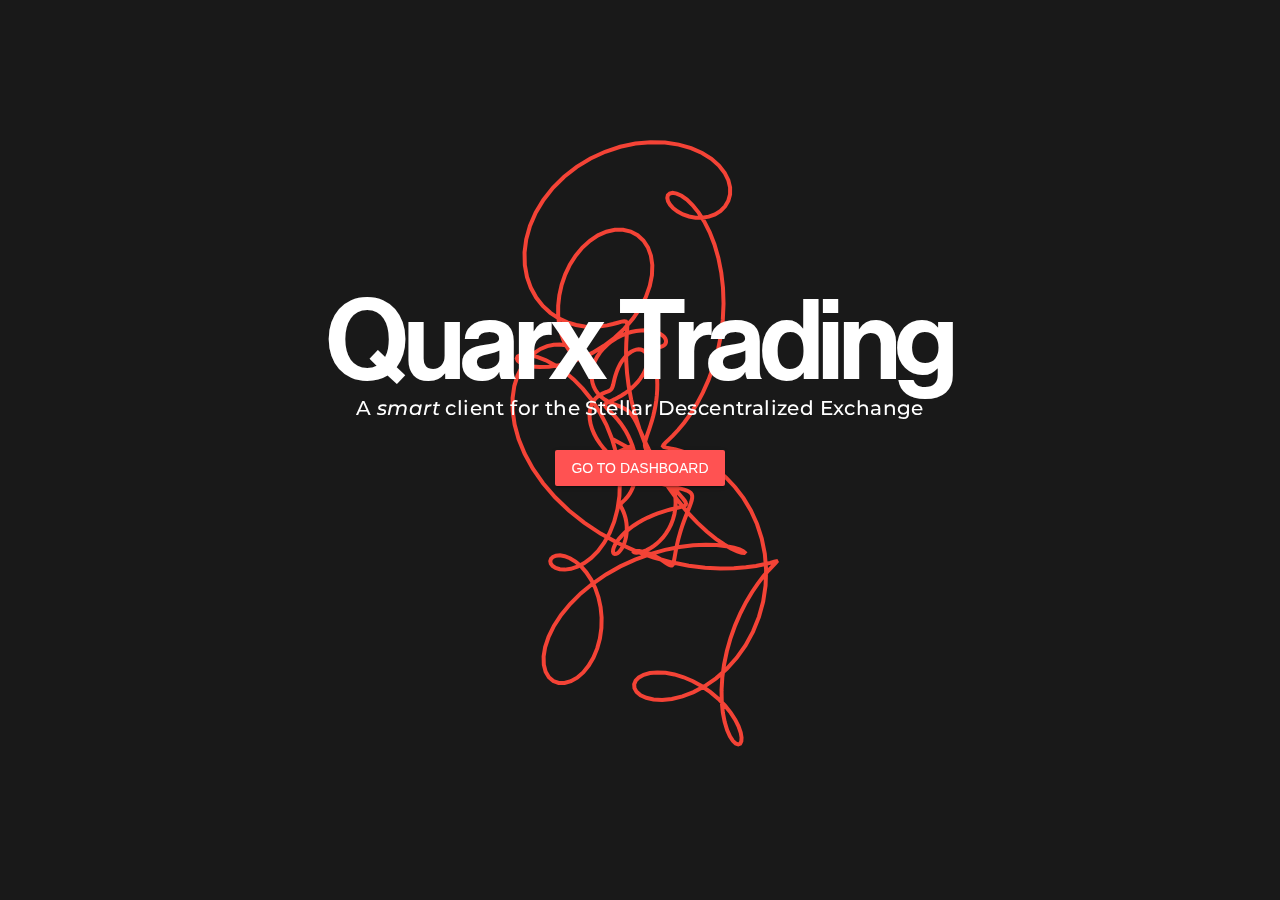
<file: landing.html>
<!doctype html>
<html lang='en'>

  <head>
    <title>Title!</title>
    <meta charset='utf-8'>
    <meta name='viewport' content='width=device-width, initial-scale=1'>  <!-- Key for responsiveness! -->

    <link rel='icon' href='favicon.png'>

    <link rel='stylesheet' href='https://fonts.googleapis.com/icon?family=Montserrat|Material+Icons'>
    <link rel='stylesheet' href='material.blue-red.min.css'>
    <style>
      html,body,div,span,a,h1,h2,h3,h4,h5,h6,p,code,ol,ul,li,form,canvas,embed,header,footer{ margin:0; padding:0; border:0; font-family:sans-serif; -webkit-text-size-adjust:100%; }
      *, *:before, *:after{ box-sizing:border-box; box-sizing:inherit; }

      .text_center{ text-align:center; }
      .hcenter{ margin:0 auto; }
      .vcenter_parent{ display:flex; }
      .vcenter_child{ align-self:center; }

      .margin_top{ margin-top:32px; }
      .margin_bottom{ margin-bottom:128px; }

      .montserrat{ font-family:'Montserrat'; }

      .height_25vh{ height:25vh; }
      .height_33vh{ height:33vh; }
      .height_66vh{ height:66vh; }
      .height_75vh{ height:75vh; }
      .height_80vh{ height:80vh; }
      .height_100vh{ height:100vh; }

      .bg_dark{ background:rgb(6%, 6%, 6%); }
      .bg_blue{ background:rgb(0%, 50%, 100%); }

      .font_light{ color:#eee; }

      /*----------------------------------------------------------------------*/
      @font-face { font-family:'NeueHaasMedium'; src:url(NeueHaasGroteskMedium.ttf); }
      .neuehaas{ font-family:'NeueHaasMedium'; }

      canvas{ background:rgb(6%, 6%, 6%); }
      .box_main{ position:absolute; z-index:1; color:#fff; width:100%; }
    </style>
  </head>

  <body>

    <div class='mdl-layout mdl-js-layout'>

      <main class='mdl-layout__content'>

        <!-- --------------------- -->
        <div class='box_main height_100vh font_light vcenter_parent'>
          <div class='vcenter_child hcenter text_center'>
            <h1 class='mdl-typography--display-4 neuehaas'>Quarx Trading</h1>
            <h2 class='mdl-typography--title montserrat'>A <i>smart</i> client for the Stellar Descentralized Exchange</h2>
            <button class='mdl-button mdl-js-button mdl-js-ripple-effect mdl-button--accent mdl-button--raised margin_top margin_bottom'>Go to dashboard</button>
          </div>
        </div>
        <canvas id='canvas0'></canvas>

        <!-- --------------------- -->
        <div class='height_75vh mdl-grid mdl-color--red mdl-color-text--white'>
          <div class='mdl-cell mdl-cell--4-col mdl-cell--2-offset-desktop mdl-cell--middle'>
            <h1 class='mdl-typography--display-2 montserrat'>The power of the Stellar DEX</h1>
            <p class='mdl-typography--title montserrat'>The Stellar DEX is the network's descentralized exchange</p>
            <p class='mdl-typography--title montserrat'>Quarx allows you to trade any asset that can be traded on the Stellar DEX</p>
          </div>
          <div class='mdl-cell mdl-cell--4-col mdl-cell--2-offset-desktop mdl-cell--middle'>img</div>
        </div>

        <!-- --------------------- -->
        <div class='height_75vh mdl-grid mdl-color--deep-purple mdl-color-text--white'>
          <div class='mdl-cell mdl-cell--4-col mdl-cell--2-offset-desktop mdl-cell--middle'>img</div>
          <div class='mdl-cell mdl-cell--4-col mdl-cell--middle'>
            <h1 class='mdl-typography--display-2 montserrat'>Simple interface</h1>
            <p class='mdl-typography--title montserrat'>Browse through the pre-defined markets, or find your own</p>
            <p class='mdl-typography--title montserrat'>Place an order</p>
          </div>
        </div>

        <!-- --------------------- -->
        <div class='height_75vh mdl-grid mdl-color--blue mdl-color-text--white'>
          <div class='mdl-cell mdl-cell--4-col mdl-cell--2-offset-desktop mdl-cell--middle'>
            <h1 class='mdl-typography--display-2 montserrat'>Smart data</h1>
            <p class='mdl-typography--title montserrat'>Quarx features a wealth of technical indicators</p>
          </div>
          <div class='mdl-cell mdl-cell--4-col mdl-cell--2-offset-desktop mdl-cell--middle'>img</div>
        </div>

      </main>

    </div>

  </body>

  <script src='material.min.js'></script>
  <script>
    // ---------------------------------------------------------------------------------------------------
    doc = document
    print = console.log

    function type(x){
      return typeof(x)
    }

    function error_show(){
      print('Error occurred!')
      return null
    }

    function undefined2na(object){
      return typeof(object) === 'undefined' ? 'NA' : object
    }

    const average = (array) => array.reduce((a, b) => a + b) / array.length

    function rand(){
      return Math.random()
    }


    // ---------------------------------------------------------------------------------------------------
    let canvas = doc.querySelector('#canvas0')
    let ctx = canvas.getContext('2d')

    let PI = Math.PI
    let TAU = 2 * PI

    let radius = 12

    // ----------------------------------------------------------------------
    /*
    Internally, paths are stored as a list of sub-paths (lines, arcs, etc) which together form a shape
    When you call fill(), any open shapes are closed automagically, so you don't have to call closePath(). This is not the case when you call stroke().

    ctx.beginPath()
    ctx.closePath()
    ctx.stroke()
    ctx.fill()

    ctx.fillRect()
    ctx.strokeRect()
    ctx.clearRect()

    ctx.moveTo()
    ctx.lineTo()
    ctx.arc()

    ctx.rotate()
    */

    // Map an RGB triple in [0; 1]^3 to an RGB triple in [0, 255]^3, and turn it into a string that `canvas.fillStyle` likes!
    function rgb(r, g, b){
      return `rgb(${Math.floor(255 * r)}, ${Math.floor(255 * g)}, ${Math.floor(255 * b)})`
    }

    function rgba(r, g, b, a){
      return `rgba(${Math.floor(255 * r)}, ${Math.floor(255 * g)}, ${Math.floor(255 * b)}, ${a})`
    }

    if(!window.requestAnimationFrame ){
      window.requestAnimationFrame = (function(){
        return window.webkitRequestAnimationFrame || window.mozRequestAnimationFrame || window.oRequestAnimationFrame || window.msRequestAnimationFrame ||
          function(callback, element){
            window.setTimeout(callback, 1000 / 30)
          }
      })()
    }

    // ----------------------------------------------------------------------
    function canvas_init(){
      window.onresize = canvas_draw
      window.requestAnimationFrame(canvas_draw)
    }

    // TODO. Currently this uses the `canvas` variable from the global context, because I don't know how to pass arguments to a callback. FIX THIS!
    function canvas_resize(){
      canvas.width = window.innerWidth
      canvas.height = window.innerHeight
    }

    // Original demo by Kevin Roast, http://www.kevs3d.co.uk/dev/
    function canvas_draw(){
      canvas_resize()

      let width = canvas.width
      let height = canvas.height


      let time = Date.now() / (1<<16)

      ctx.fillStyle = rgb(.1, .1, .1)
      ctx.fillRect(0, 0, width, height)

      ctx.strokeStyle = '#f44336'
      ctx.lineWidth = 4

      ctx.translate(width / 2, height / 2)
      ctx.rotate(time % (2 * TAU))

      ctx.beginPath()
      for(let i=1; i<=2; ++i){
        for(let t = 0; t < 2 * TAU; t += TAU / 360){
          xy = mix(f1(t), f2(t), Math.sin(time*i))
          ctx.lineTo(i * xy.x * radius, i * xy.y * radius)
        }
      }
      ctx.closePath()
      ctx.stroke()

      window.requestAnimationFrame(canvas_draw)
    }

    function mix(xy1, xy2, param){
      return {x: xy1.x * param + xy2.x * (1 - param), y: xy1.y * param + xy2.y * (1 - param)}
    }

    function f1(t){
      return {x: 11 * Math.cos(t) - 7 * Math.cos(11 * t), y: 11 * Math.sin(t) - 7 * Math.sin(11 * t)}
    }

    function f2(t){
      return {x: (3 * Math.sin(t)) * (Math.cos(5 * t)), y: (3 * Math.cos(t)) * (5 * Math.sin(t))}
    }

    // ----------------------------------------------------------------------
    canvas_init()
  </script>
</html>
</file>
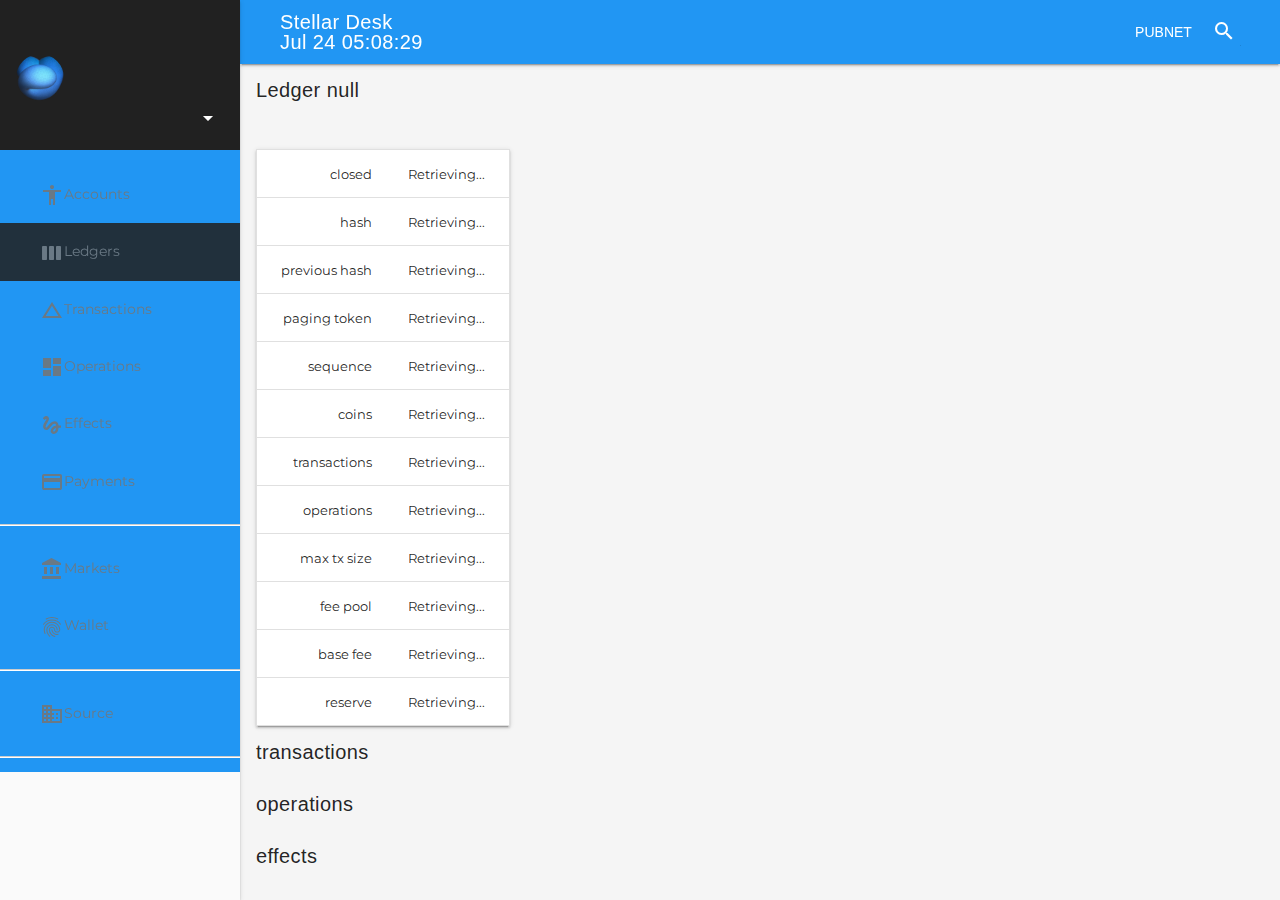
<file: ledger.html>
<!doctype html>

<html lang='en'>

  <head>
    <title>Stellar Desk</title>
    <meta charset='utf-8'>
    <meta name='viewport' content='width=device-width, initial-scale=1'>

    <meta name='description' content='Stellar Desk | The dashboard for all things Stellar!'>
    <meta name='subject' content='Stellar'>

    <!-- Add to homescreen for Chrome on Android -->
    <meta name='mobile-web-app-capable' content='yes'>

    <!-- Add to homescreen for Safari on iOS -->
    <meta name='apple-mobile-web-app-capable' content='yes'>
    <meta name='apple-mobile-web-app-status-bar-style' content='black'>
    <meta name='apple-mobile-web-app-title' content='Stellar Desk'>
    <link rel='apple-touch-icon-precomposed' href='favicon.png'>

    <link rel='icon' href='favicon.png'>
    <link rel='stylesheet' href='https://fonts.googleapis.com/css?family=Montserrat|Material+Icons'>
    <link rel='stylesheet' href='material.blue-red.min.css'>
    <link rel='stylesheet' href='style.css'>
  </head>

  <body>

    <div class='mdl-layout mdl-js-layout mdl-layout--fixed-header mdl-layout--fixed-drawer'>  <!-- 1. mdl-layout! -->

      <!-- ---------------------------------------------------------------------- -->
      <header class='mdl-layout__header'> <!-- 1.1 mdl-layout__header! -->
        <div class='mdl-layout__header-row'>

          <h1 id='title0' class='mdl-typography--title montserrat'>Stellar Desk <div id='clock0'></div></h1>

          <div class='mdl-layout-spacer'></div>

          <button id='btn_horizon' class='mdl-button mdl-js-button mdl-js-ripple-effect mdl-color-text--white'></button>

          <div class='mdl-textfield mdl-js-textfield mdl-textfield--expandable'>
            <label id='btn_search' class='mdl-button mdl-js-button mdl-button--icon' for='page_search'><i class='material-icons'>search</i></label>
            <div class='mdl-textfield__expandable-holder width_256px'>
              <input class='mdl-textfield__input text_search' id='page_search' type='text'/>
              <label class='mdl-textfield__label text_search' for='page_search'>Search ledger by <b>sequence</b></label>
            </div>
            <div class='mdl-tooltip mdl-tooltip--large' for='btn_search'>Search ledger by <b>sequence</b></div>
          </div>

        </div>
      </header>

      <!-- ---------------------------------------------------------------------- -->
      <div class='mdl-layout__drawer demo-drawer'> <!-- 1.2 mdl-layout__drawer! -->

        <header class='demo-drawer-header mdl-color--grey-900'>  <!-- Top-left dark corner! -->
          <a href='/'><img src='mathisart_small.png' class='demo-avatar'/></a>

          <div class='demo-avatar-dropdown'>
            <div class='mdl-layout-spacer'></div>
            <button id='accbtn' class='mdl-button mdl-js-button mdl-js-ripple-effect mdl-button--icon mdl-color-text--white'><div class='material-icons'>arrow_drop_down</div></button>

            <ul class='mdl-menu mdl-menu--bottom-right mdl-js-menu mdl-js-ripple-effect' for='accbtn'>
              <a class='mdl-menu__item' href='https://stellar.org'>Stellar.org</a>
              <a class='mdl-menu__item' href='https://www.stellar.org/developers/'>Developers</a>
              <a class='mdl-menu__item' href='https://github.com/stellar'>Github</a>
              <a class='mdl-menu__item' href='https://stellarchain.io/'>StellarChain</a>
              <a class='mdl-menu__item' href='https://galactictalk.org/'>Forums</a>
              <a class='mdl-menu__item' href='https://etale-cohomology.github.io/stellar-tutorials/'>Tutorials</a>
            </ul>
          </div>
        </header>

        <nav class='mdl-navigation mdl-color--blue'>
          <a class='mdl-navigation__link' href='accounts?server=testnet'><div class='material-icons'>accessibility</div>Accounts</a>
          <a class='mdl-navigation__link mdl-color--grey-900' href='ledgers?server=testnet'><div class='material-icons'>view_week</div>Ledgers</a>
          <a class='mdl-navigation__link' href='transactions?server=testnet'><div class='material-icons'>change_history</div>Transactions</a>
          <a class='mdl-navigation__link' href='operations?server=testnet'><div class='material-icons'>dashboard</div>Operations</a>
          <a class='mdl-navigation__link' href='effects?server=testnet'><div class='material-icons'>gesture</div>Effects</a>
          <a class='mdl-navigation__link' href='payments?server=testnet'><div class='material-icons'>payment</div>Payments</a>
          <hr class='mdl-color--white border_none'>
          <a class='mdl-navigation__link' href='markets'><div class='material-icons'>account_balance</div>Markets</a>
          <a class='mdl-navigation__link' href='wallet?server=testnet'><div class='material-icons'>fingerprint</div>Wallet</a>
          <!-- <a class='mdl-navigation__link' href='qourum?server=testnet'><div class='material-icons'>blur_circular</div>Quorum</a> -->
          <hr class='mdl-color--white border_none'>
          <a class='mdl-navigation__link' href='https://github.com/etale-cohomology/stellardesk'><div class='material-icons'>business</div>Source</a>
          <hr class='mdl-color--white border_none'>

          <!-- <div class='mdl-layout-spacer'></div>
          <a class='mdl-navigation__link' href=''><i class='material-icons'>help_outline</i></a> -->
        </nav>

      </div>

      <!-- ---------------------------------------------------------------------- -->
      <main class='mdl-layout__content mdl-color--grey-100'>  <!-- 1.3 mdl-layout__content! -->

        <div class='mdl-grid'>

          <!-- ------- -->
          <div class='mdl-cell mdl-cell--6-col'>
            <div id='title1' class='mdl-typography--title inline'>Ledger</div>
            <div id='data_load' class='mdl-spinner mdl-js-spinner margin_left4 is-active'></div>
          </div>

          <!-- <div class='mdl-cell mdl-cell--6-col text_align_right'>
            <button id='btn_prev' class='mdl-button mdl-js-button mdl-js-ripple-effect mdl-button--colored mdl-button--raised margin_left min_width'>Prev</button>
            <button id='btn_next' class='mdl-button mdl-js-button mdl-js-ripple-effect mdl-button--colored mdl-button--raised margin_left min_width'>Next</button>
          </div> -->

          <!-- ------- -->
          <div class='mdl-cell mdl-cell--12-col'>
            <div class='horizontal_scroll'>
              <table id='ledger_table' class='mdl-data-table mdl-js-data-table mdl-shadow--2dp hcenter'>
                <tbody>
                  <tr><td class='table_title'>closed</td><td class='mdl-data-table__cell--non-numeric'>Retrieving...</td></tr>
                  <tr><td class='table_title'>hash</td><td class='mdl-data-table__cell--non-numeric'>Retrieving...</td></tr>
                  <tr><td class='table_title'>previous hash</td><td class='mdl-data-table__cell--non-numeric'>Retrieving...</td></tr>
                  <tr><td class='table_title'>paging token</td><td class='mdl-data-table__cell--non-numeric'>Retrieving...</td></tr>
                  <tr><td class='table_title'>sequence</td><td class='mdl-data-table__cell--non-numeric'>Retrieving...</td></tr>
                  <tr><td class='table_title'>coins</td><td class='mdl-data-table__cell--non-numeric'>Retrieving...</td></tr>
                  <tr><td class='table_title'>transactions</td><td class='mdl-data-table__cell--non-numeric'>Retrieving...</td></tr>
                  <tr><td class='table_title'>operations</td><td class='mdl-data-table__cell--non-numeric'>Retrieving...</td></tr>
                  <tr><td class='table_title'>max tx size</td><td class='mdl-data-table__cell--non-numeric'>Retrieving...</td></tr>
                  <tr><td class='table_title'>fee pool</td><td class='mdl-data-table__cell--non-numeric'>Retrieving...</td></tr>
                  <tr><td class='table_title'>base fee</td><td class='mdl-data-table__cell--non-numeric'>Retrieving...</td></tr>
                  <tr><td class='table_title'>reserve</td><td class='mdl-data-table__cell--non-numeric'>Retrieving...</td></tr>
                </tbody>
              </table>
            </div>
          </div>

          <!-- ------- -->
          <div class='mdl-cell mdl-cell--12-col'>
            <div class='mdl-typography--title capitalize'>transactions</div>
          </div>

          <div class='mdl-cell mdl-cell--12-col'>
            <div class='horizontal_scroll'>
              <table id='transactions_table' class='mdl-data-table mdl-js-data-table mdl-shadow--2dp hcenter'>
                <thead></thead>
                <tbody></tbody>
              </table>
            </div>
          </div>

          <!-- ------- -->
          <div class='mdl-cell mdl-cell--12-col'>
            <div class='mdl-typography--title capitalize'>operations</div>
          </div>

          <div class='mdl-cell mdl-cell--12-col'>
            <div class='horizontal_scroll'>
              <table id='operations_table' class='mdl-data-table mdl-js-data-table mdl-shadow--2dp hcenter'>
                <thead></thead>
                <tbody></tbody>
              </table>
            </div>
          </div>

          <!-- ------- -->
          <div class='mdl-cell mdl-cell--12-col'>
            <div class='mdl-typography--title capitalize'>effects</div>
          </div>

          <div class='mdl-cell mdl-cell--12-col'>
            <div class='horizontal_scroll'>
              <table id='effects_table' class='mdl-data-table mdl-js-data-table mdl-shadow--2dp hcenter'>
                <thead></thead>
                <tbody></tbody>
              </table>
            </div>
          </div>

          <!-- ------- -->
          <div class='mdl-cell mdl-cell--12-col'>
            <div class='mdl-typography--title capitalize'>payments</div>
          </div>

          <div class='mdl-cell mdl-cell--12-col'>
            <div class='horizontal_scroll'>
              <table id='payments_table' class='mdl-data-table mdl-js-data-table mdl-shadow--2dp hcenter'>
                <thead></thead>
                <tbody></tbody>
              </table>
            </div>
          </div>

        </div>

      </main>

    </div>

  </body>

  <script src='material.min.js'></script>  <!-- <script defer src='https://code.getmdl.io/1.3.0/material.min.js'></script> -->
  <script src='stellar-sdk.min.js'></script>
  <script src='main.js'></script>
  <script>
    // ------------------------------------------------------------------------------------------------
    // Hide main title on search icon click!

    let page_search = doc.querySelector('#page_search')

    page_search.onfocus = function(event){
      doc.querySelector('#title0').style.display = 'none'
      doc.querySelector('#btn_horizon').style.display = 'none'
    }

    page_search.onblur = function(event){
      doc.querySelector('#title0').style.display = ''
      doc.querySelector('#btn_horizon').style.display = ''
    }

    page_search.onkeypress = function(event){
      if(event.keyCode == 13)  window.location = `/ledger?sequence=${this.value}`
    }


    // ---------------------------------------------------------------------------------------------------
    function title_set(title_id, string){
      doc.querySelector(title_id).innerText = string
    }

    // ---------------------------------------------------------------------------------------------------
    function ledger_error(error){
      doc.querySelector('#data_load').classList.remove('is-active')

      let ledger_table = doc.querySelector('#ledger_table')
      let ledger_table_rows = ledger_table.tBodies[0].rows
      for(let i=0; i<ledger_table_rows.length; ++i)
        ledger_table_rows[i].cells[1].innerText = 'Not found'
    }

    function ledger_init(cursor){
      HORIZON.ledgers().ledger(cursor).call().then(ledger_callback).catch(ledger_error)
    }

    function ledger_callback(response){
      let ledger = ledger_get(response)
      let ledger_table = doc.querySelector('#ledger_table')
      let ledger_table_rows = ledger_table.tBodies[0].rows
      for(let i=0; i<ledger_table_rows.length; ++i)
        ledger_table_rows[i].cells[1].innerText = ledger[i]

      // ---------------------
      doc.querySelector('#data_load').classList.remove('is-active')

      // ---------------------
      ledger_data(response)
    }

    function ledger_data(response){
      HORIZON.transactions().forLedger(response.sequence).call().then(ledger_transactions).catch(error_show)
      HORIZON.operations().forLedger(response.sequence).call().then(ledger_operations).catch(error_show)
      HORIZON.effects().forLedger(response.sequence).call().then(ledger_effects).catch(error_show)
      HORIZON.payments().forLedger(response.sequence).call().then(ledger_payments).catch(error_show)
    }

    // ----------------------------------------------------------------------
    PARAM_LIMIT = 32

    function ledger_transactions(response){
      let transactions = response.records
      let n_transactions = Math.min(PARAM_LIMIT, transactions.length)
      table_head_make('#transactions_table', TRANSACTIONS_HEADERS, n_transactions)  // Build table head!
      table_body_make('#transactions_table', transactions, n_transactions, transaction_get)  // Build table body!
    }

    function ledger_operations(response){
      let operations = response.records
      let n_operations = Math.min(PARAM_LIMIT, operations.length)
      table_head_make('#operations_table', OPERATIONS_HEADERS, n_operations)  // Build table head!
      table_body_make('#operations_table', operations, n_operations, operation_get)  // Build table body!
    }

    function ledger_effects(response){
      let effects = response.records
      let n_effects = Math.min(PARAM_LIMIT, effects.length)
      table_head_make('#effects_table', EFFECTS_HEADERS, n_effects)  // Build table head!
      table_body_make('#effects_table', effects, n_effects, effect_get)  // Build table body!
    }

    function ledger_payments(response){
      let payments = response.records
      let n_payments = Math.min(PARAM_LIMIT, payments.length)
      table_head_make('#payments_table', PAYMENTS_HEADERS, n_payments)  // Build table head!
      table_body_make('#payments_table', payments, n_payments, payment_get)  // Build table body!
    }

    // ----------------------------------------------------------------------
    function table_head_make(table_id, headers, n_objects){
      if(n_objects < 1)
        return

      let thead_html = '<tr>'

      for(let j=0; j < headers.length; ++j)
        thead_html += `<th class='capitalize'>${headers[j]}</th>`

      thead_html += '</tr>'
      doc.querySelector(table_id).tHead.innerHTML = thead_html
    }

    function table_body_make(table_id, objects, n_objects, object_get){
      let tbody_html = ''

      for(let i=0; i<n_objects; ++i){  // Build each row in the tbody!
        let object = object_get(objects[i])
        tbody_html += '<tr>'

        for(let j=0; j<object.length; ++j)  // Build each column in the row!
          tbody_html += `<td>${object[j]}</td>`

        tbody_html += '</tr>'
      }

      doc.querySelector(table_id).tBodies[0].innerHTML = tbody_html
    }

    // ---------------------------------------------------------------------------------------------------
    let cursor = url_get('sequence')
    title_set('#title1', `Ledger ${cursor}`)
    ledger_init(cursor)
  </script>

</html>
</file>
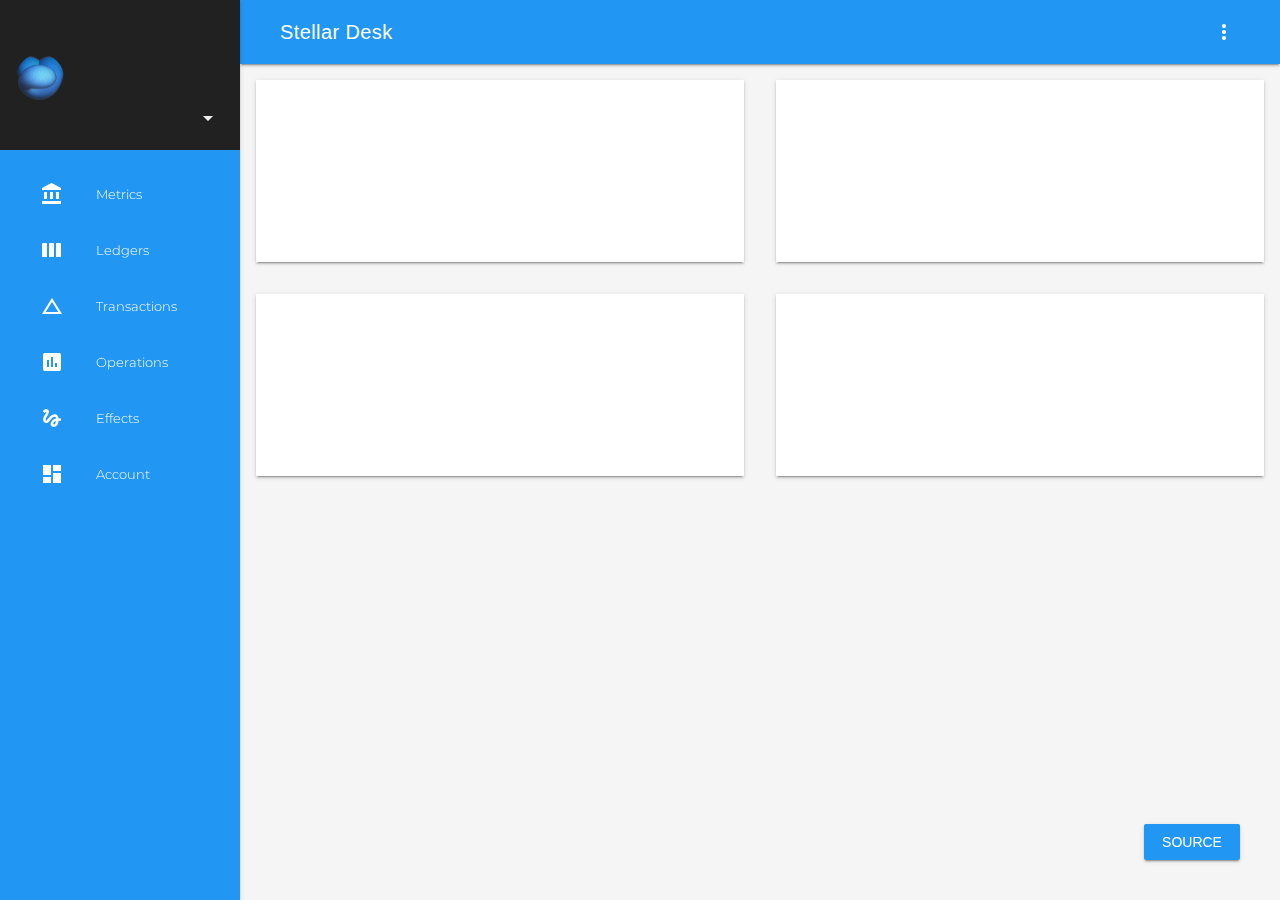
<file: ledgers.html>
<!doctype html>
<!--
  Material Design Lite
  Copyright 2015 Google Inc. All rights reserved.
  Licensed under the Apache License, Version 2.0 (the 'License').
-->

<html lang='en'>

  <head>

    <meta charset='utf-8'>
    <meta http-equiv='X-UA-Compatible' content='IE=edge'>
    <meta name='Stellar Desk' content='The dashboard for all things Stellar!'>
    <meta name='viewport' content='width=device-width, initial-scale=1'>
    <title>Stellar Desk</title>

    <!-- Add to homescreen for Chrome on Android -->
    <meta name='mobile-web-app-capable' content='yes'>
    <link rel='icon' sizes='192x192' href='images/favicon.png'>

    <!-- Add to homescreen for Safari on iOS -->
    <meta name='apple-mobile-web-app-capable' content='yes'>
    <meta name='apple-mobile-web-app-status-bar-style' content='black'>
    <meta name='apple-mobile-web-app-title' content='Stellar Desk'>
    <link rel='apple-touch-icon-precomposed' href='images/favicon.png'>

    <link rel='shortcut icon' href='images/favicon.png'>

    <link rel='stylesheet' href='https://fonts.googleapis.com/icon?family=Material+Icons'>
    <link rel='stylesheet' href='https://fonts.googleapis.com/css?family=Montserrat' type='text/css'>
    <link rel='stylesheet' href='https://fonts.googleapis.com/css?family=Open+Sans' type='text/css'>

    <link rel='stylesheet' href='material.min.css'>  <!-- <link rel='stylesheet' href='https://code.getmdl.io/1.3.0/material.blue-indigo.min.css'> -->
    <link rel='stylesheet' href='style.css'>

    <script src='material.min.js'></script>  <!-- <script defer src='https://code.getmdl.io/1.3.0/material.min.js'></script> -->
    <script src='Chart.min.js'></script>
    <script src='utils.js'></script>
    <script src='stellar-sdk.min.js'></script>

  </head>

  <!--class='mdl-color--blue' is the most awesome thing ever!!!-->
  <!-- mdl-color--grey-900 -->
  <!-- mdl-color-text--white -->
  <!-- https://material.io/icons/ -->
  <!-- https://getmdl.io/started/ -->
  <!-- https://material.io/guidelines/style/color.html#color-color-palette -->
  <!-- https://getmdl.io/customize/index.html -->
  <body>

    <div class='demo-layout mdl-layout mdl-js-layout mdl-layout--fixed-drawer mdl-layout--fixed-header'>

      <!-- ---------------------------------------------------------------------- -->
      <header class='demo-header mdl-layout__header mdl-color--blue mdl-color-text--white'> <!--header color!!!!-->
        <div class='mdl-layout__header-row'>
          <span class='mdl-layout-title'>Stellar Desk</span>
          <div class='mdl-layout-spacer'></div>

          <!-- <div class='mdl-textfield mdl-js-textfield mdl-textfield--expandable'>
            <label class='mdl-button mdl-js-button mdl-button--icon' for='search'><i class='material-icons'>search</i></label>
            <div class='mdl-textfield__expandable-holder'>
              <input class='mdl-textfield__input' type='text' id='search'>
              <label class='mdl-textfield__label' for='search'>Account ID . . .</label>
            </div>
          </div> -->

          <button class='mdl-button mdl-js-button mdl-js-ripple-effect mdl-button--icon' id='hdrbtn'><i class='material-icons'>more_vert</i></button>
          <ul class='mdl-menu mdl-js-menu mdl-js-ripple-effect mdl-menu--bottom-right' for='hdrbtn'>
            <a class='mdl-menu__item' href='index.html'>Metrics</a>
            <a class='mdl-menu__item' href='ledgers.html'>Ledgers</a>
            <a class='mdl-menu__item' href='transactions.html'>Transactions</a>
            <a class='mdl-menu__item' href='operations.html'>Operations</a>
            <a class='mdl-menu__item' href='effects.html'>Effects</a>
            <a class='mdl-menu__item' href='account.html'>Account</a>
          </ul>
        </div>
      </header>

      <!-- ---------------------------------------------------------------------- -->
      <div class='demo-drawer mdl-layout__drawer mdl-color--grey-900 mdl-color-text--blue-grey-50'>

        <header class='demo-drawer-header'>  <!-- THIS specifies the HEIGHT of the top-left dark corner! -->
          <img src='images/favicon.png' class='demo-avatar'>
          <div class='demo-avatar-dropdown'>
            <!-- <span>Stellar</span> -->

            <div class='mdl-layout-spacer'></div>
            <button id='accbtn' class='mdl-button mdl-js-button mdl-js-ripple-effect mdl-button--icon'>
              <i class='material-icons'>arrow_drop_down</i>
              <!-- <span class='visuallyhidden'>Sites</span> -->
            </button>

            <ul class='mdl-menu mdl-menu--bottom-right mdl-js-menu mdl-js-ripple-effect' for='accbtn'>
              <a class='mdl-menu__item' href='https://stellar.org'>Stellar.org</a>
              <a class='mdl-menu__item' href='https://www.stellar.org/developers/'>Developers</a>
              <a class='mdl-menu__item' href='http://slack.stellar.org/'>Slack</a>
              <a class='mdl-menu__item' href='https://github.com/stellar'>Github</a>
              <a class='mdl-menu__item' href='https://stellarchain.io/'>StellarChain</a>
              <!-- <a class='mdl-menu__item'><i class='material-icons'>add</i>Add account . . .</a> -->
            </ul>

          </div>
        </header>

        <nav class='demo-navigation mdl-navigation mdl-color--blue'> <!--menu color!!!-->
          <a class='mdl-navigation__link' href='index.html'><i class='material-icons' role='presentation'>account_balance</i>Metrics</a>
          <a class='mdl-navigation__link' href='ledgers.html'><i class='material-icons' role='presentation'>view_week</i>Ledgers</a>
          <a class='mdl-navigation__link' href='transactions.html'><i class='material-icons' role='presentation'>change_history</i>Transactions</a>
          <a class='mdl-navigation__link' href='operations.html'><i class='material-icons' role='presentation'>assessment</i>Operations</a>
          <a class='mdl-navigation__link' href='effects.html'><i class='material-icons' role='presentation'>gesture</i>Effects</a>
          <a class='mdl-navigation__link' href='account.html'><i class='material-icons' role='presentation'>dashboard</i>Account</a>
          <div class='mdl-layout-spacer'></div>
          <!-- <a class='mdl-navigation__link' href=''><i class='material-icons' role='presentation'>help_outline</i></a> -->
        </nav>

      </div>

      <!-- ---------------------------------------------------------------------- -->
      <main class='mdl-layout__content mdl-color--grey-100'>

        <!--main grid!!!!-->
        <div class='mdl-grid'>  <!-- mdl-grid--no-spacing -->

          <!-- --------------------- 1st line!-->
          <div class='mdl-color--white mdl-shadow--2dp mdl-cell mdl-cell--6-col'>
            <div class='mdl-card__supporting-text'><div style='width:100%; '><canvas id='chart0'></canvas></div></div>
          </div>

          <div class='mdl-color--white mdl-shadow--2dp mdl-cell mdl-cell--6-col'>
            <div class='mdl-card__supporting-text'><div style='width:100%; '><canvas id='chart1'></canvas></div></div>
          </div>

          <!-- --------------------- 2nd line!-->
          <div class='mdl-color--white mdl-shadow--2dp mdl-cell mdl-cell--6-col'>
            <div class='mdl-card__supporting-text'><div style='width:100%; '><canvas id='chart2'></canvas></div></div>
          </div>

          <div class='mdl-color--white mdl-shadow--2dp mdl-cell mdl-cell--6-col'>
            <div class='mdl-card__supporting-text'><div style='width:100%; '><canvas id='chart3'></canvas></div></div>
          </div>

        </div>

          <!--Other two cards!-->
<!--           <div class='demo-cards mdl-cell mdl-cell--4-col mdl-cell--8-col-tablet mdl-grid mdl-grid--no-spacing'>

            <div class='demo-updates mdl-card mdl-shadow--2dp mdl-cell mdl-cell--4-col mdl-cell--4-col-tablet mdl-cell--12-col-desktop'>
              <div class='mdl-card__title mdl-card--expand mdl-color--blue'>
                <h2 class='mdl-card__title-text'>Updates</h2>
              </div>
              <div class='mdl-card__supporting-text mdl-color-text--grey-600'>
                Today we're gonna have pink clams for breakfast! How about that?
              </div>
              <div class='mdl-card__actions mdl-card--border'>
                <a href='#' class='mdl-button mdl-js-button mdl-js-ripple-effect'>Read More</a>
              </div>
            </div>

            <div class='demo-separator mdl-cell--1-col'></div>
            <div class='demo-options mdl-card mdl-color--deep-purple mdl-shadow--2dp mdl-cell mdl-cell--4-col mdl-cell--3-col-tablet mdl-cell--12-col-desktop'>
              <div class='mdl-card__supporting-text mdl-color-text--blue-grey-50'>
                <h3>View options</h3>
                <ul>
                  <li>
                    <label for='chkbox1' class='mdl-checkbox mdl-js-checkbox mdl-js-ripple-effect'>
                      <input type='checkbox' id='chkbox1' class='mdl-checkbox__input'>
                      <span class='mdl-checkbox__label'>Click per object</span>
                    </label>
                  </li>
                  <li>
                    <label for='chkbox2' class='mdl-checkbox mdl-js-checkbox mdl-js-ripple-effect'>
                      <input type='checkbox' id='chkbox2' class='mdl-checkbox__input'>
                      <span class='mdl-checkbox__label'>Views per object</span>
                    </label>
                  </li>
                  <li>
                    <label for='chkbox3' class='mdl-checkbox mdl-js-checkbox mdl-js-ripple-effect'>
                      <input type='checkbox' id='chkbox3' class='mdl-checkbox__input'>
                      <span class='mdl-checkbox__label'>Objects selected</span>
                    </label>
                  </li>
                  <li>
                    <label for='chkbox4' class='mdl-checkbox mdl-js-checkbox mdl-js-ripple-effect'>
                      <input type='checkbox' id='chkbox4' class='mdl-checkbox__input'>
                      <span class='mdl-checkbox__label'>Objects viewed</span>
                    </label>
                  </li>
                </ul>
              </div>
              <div class='mdl-card__actions mdl-card--border'>
                <a href='#' class='mdl-button mdl-js-button mdl-js-ripple-effect mdl-color-text--blue-grey-50'>Lala!</a>
                <div class='mdl-layout-spacer'></div>
                <i class='material-icons'>location_on</i>
              </div>
            </div>
          </div> -->

        </div>
      </main>

    </div>

    <a href='https://github.com/etale-cohomology' id='view-source' class='mdl-button mdl-js-button mdl-button--raised mdl-js-ripple-effect mdl-color--blue mdl-color-text--white'>Source</a>

  </body>

  <script>
    var config0 = {
      type: 'line',
      data: {
        labels: ['Jan0', 'Feb0', 'Mar0', 'Apr0', 'May0', 'Jun0'],
        datasets: [
          {label: 'XLM/USD',
           backgroundColor: window.chartColors.red,
           borderColor: window.chartColors.red,
           data: [rand(), rand(), rand(), rand(), rand(), rand()],
           fill: false,
          lineTension: 0},
          {label: 'XLM/BTC',
           backgroundColor: window.chartColors.blue,
           borderColor: window.chartColors.blue,
           data: [rand(), rand(), rand(), rand(), rand(), rand()],
           fill: false,
           lineTension: 0}
        ]
      },
      options: {
        responsive: true,
        title: {display:true, text:'XLM Price'},
        tooltips: {mode: 'index', intersect: false,},
        hover: {mode: 'nearest', intersect: true},
        scales: {
          xAxes: [{display: true, scaleLabel: {display: true, labelString: 'Month'}}],
          yAxes: [{display: true, scaleLabel: {display: true, labelString: 'Value'}}]
        }
      }
    };

    var config1 = {
      type: 'line',
      data: {
        labels: ['Jan0', 'Feb0', 'Mar0', 'Apr0', 'May0', 'Jun0'],
        datasets: [
          {label: 'Ledgers',
           backgroundColor: window.chartColors.red,
           borderColor: window.chartColors.red,
           data: [rand(), rand(), rand(), rand(), rand(), rand()],
           fill: false,
          lineTension: 0},
        ]
      },
      options: {
        responsive: true,
        title: {display:true, text:'Ledgers'},
        tooltips: {mode: 'index', intersect: false,},
        hover: {mode: 'nearest', intersect: true},
        scales: {
          xAxes: [{display: true, scaleLabel: {display: true, labelString: 'Month'}}],
          yAxes: [{display: true, scaleLabel: {display: true, labelString: 'Value'}}]
        }
      }
    };

    var config2 = {
      type: 'line',
      data: {
        labels: ['Jan0', 'Feb0', 'Mar0', 'Apr0', 'May0', 'Jun0'],
        datasets: [
          {label: 'Transactions',
           backgroundColor: window.chartColors.red,
           borderColor: window.chartColors.red,
           data: [rand(), rand(), rand(), rand(), rand(), rand()],
           fill: false,
          lineTension: 0},
        ]
      },
      options: {
        responsive: true,
        title: {display:true, text:'Transactions'},
        tooltips: {mode: 'index', intersect: false,},
        homescreenver: {mode: 'nearest', intersect: true},
        scales: {
          xAxes: [{display: true, scaleLabel: {display: true, labelString: 'Month'}}],
          yAxes: [{display: true, scaleLabel: {display: true, labelString: 'Value'}}]
        }
      }
    };

    var config3 = {
      type: 'line',
      data: {
        labels: ['Jan0', 'Feb0', 'Mar0', 'Apr0', 'May0', 'Jun0'],
        datasets: [
          {label: 'Operations',
           backgroundColor: window.chartColors.red,
           borderColor: window.chartColors.red,
           data: [rand(), rand(), rand(), rand(), rand(), rand()],
           fill: false,
          lineTension: 0},
        ]
      },
      options: {
        responsive: true,
        title: {display:true, text:'Operations'},
        tooltips: {mode: 'index', intersect: false,},
        hover: {mode: 'nearest', intersect: true},
        scales: {
          xAxes: [{display: true, scaleLabel: {display: true, labelString: 'Month'}}],
          yAxes: [{display: true, scaleLabel: {display: true, labelString: 'Value'}}]
        }
      }
    };

    // ------------------------------------------------- Initial load!
    window.onload = function() {
      var context0 = document.getElementById('chart0').getContext('2d');
      var context1 = document.getElementById('chart1').getContext('2d');
      var context2 = document.getElementById('chart2').getContext('2d');
      var context3 = document.getElementById('chart3').getContext('2d');

      window.line0 = new Chart(context0, config0);
      window.line1 = new Chart(context1, config1);
      window.line2 = new Chart(context2, config2);
      window.line3 = new Chart(context3, config3);
    };

  </script>

</html>
</file>
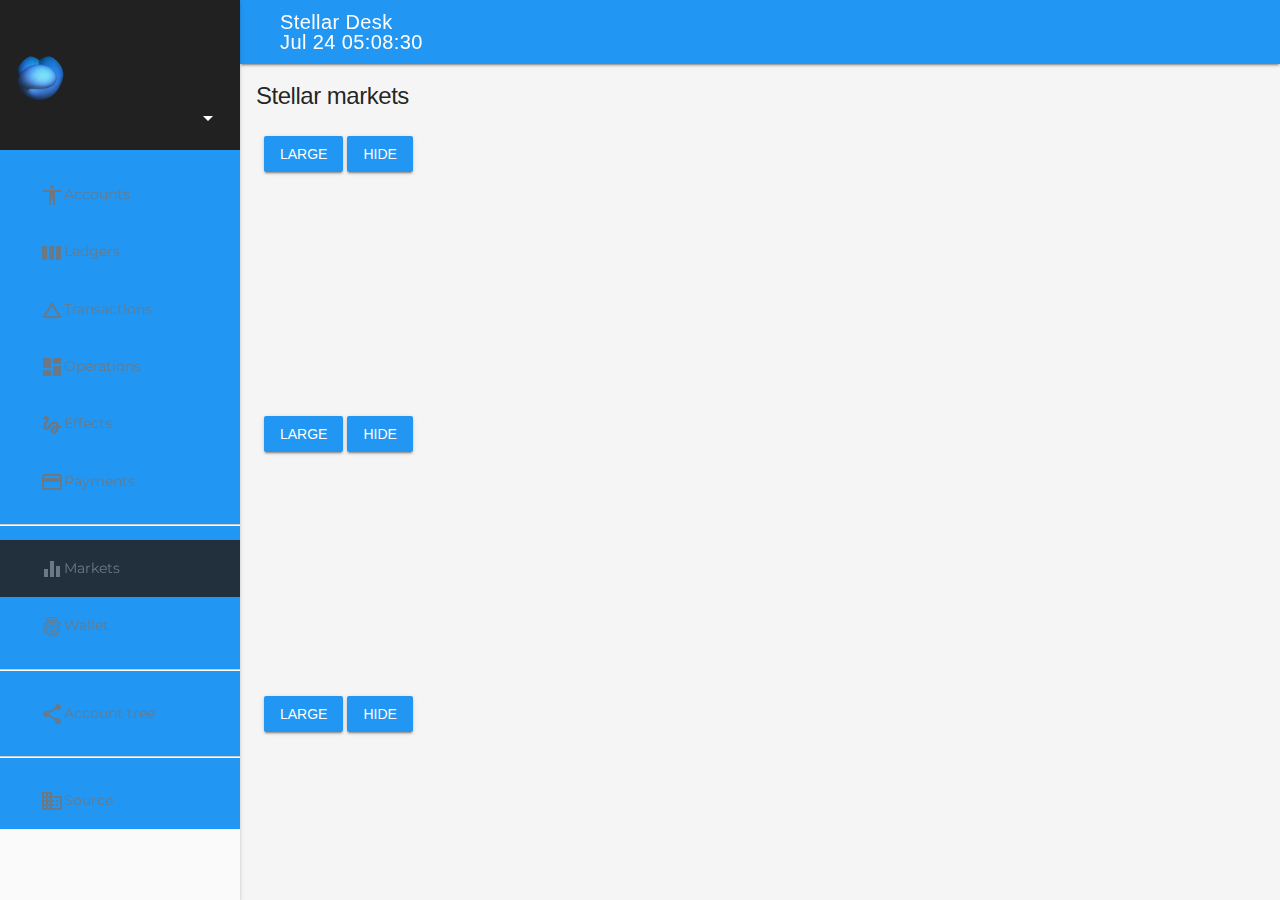
<file: markets.html>
<!doctype html>

<html lang='en'>

  <head>
    <title>Stellar Desk</title>
    <meta charset='utf-8'>
    <meta name='viewport' content='width=device-width, initial-scale=1'>

    <meta name='description' content='Stellar Desk | The dashboard for all things Stellar!'>
    <meta name='subject' content='Stellar'>

    <!-- Add to homescreen for Chrome on Android -->
    <meta name='mobile-web-app-capable' content='yes'>

    <!-- Add to homescreen for Safari on iOS -->
    <meta name='apple-mobile-web-app-capable' content='yes'>
    <meta name='apple-mobile-web-app-status-bar-style' content='black'>
    <meta name='apple-mobile-web-app-title' content='Stellar Desk'>
    <link rel='apple-touch-icon-precomposed' href='favicon.png'>

    <link rel='icon' href='favicon.png'>
    <link rel='stylesheet' href='https://fonts.googleapis.com/css?family=Montserrat:500|Material+Icons'>
    <link rel='stylesheet' href='material.blue-red.min.css'>
    <link rel='stylesheet' href='style.css'>

    <style>
      .margin_top{ margin-top:16px; }
      .margin_right{ margin-right:16px; }
      .margin_bottom{ margin-bottom:16px; }
      .margin_left{ margin-left:16px; }

      .flex_space_between{ display:flex; justify-content:space-between; }

      @media screen and (max-width:825px){ .chart-container{ margin-left:-24px!important; width:auto; } }
      .chart { padding:10px 0 10px 0 !important; width:1024px; height:200px; }
    </style>

    <script src='https://s3.tradingview.com/tv.js'></script>
    <script>
      let INDICATORS = {
        macd: 'MACD@tv-basicstudies',
        bb: 'BB@tv-basicstudies',
        stochastic_rsi: 'StochasticRSI@tv-basicstudies',
        momentum: 'MOM@tv-basicstudies',
      }

      let TICKERS = ['POLONIEX:STRUSD', 'BITTREX:XLMUSD', 'POLONIEX:STRBTC', 'BITTREX:XLMBTC', 'BITTREX:XLMETH', 'KRAKEN:XLMXBT']

      function tv_config(symbol){
        return {'symbol':symbol, 'width':'100%', 'height':'100%', 'studies':[INDICATORS.macd, INDICATORS.bb], 'interval':'60', 'timezone':'Etc/UTC', 'theme':'Light', 'style':'1', 'locale':'en', 'enable_publishing':false, 'allow_symbol_change':true, 'hideideas':true, 'save_image':false, 'calendar':false, 'hotlist':false, 'hide_top_toolbar':true }
      }
    </script>
  </head>

  <body>

    <div class='mdl-layout mdl-js-layout mdl-layout--fixed-header mdl-layout--fixed-drawer'>  <!-- 1. mdl-layout! -->

      <!-- --------------------- -->
      <header class='mdl-layout__header mdl-color--blue'>
        <div class='mdl-layout__header-row'>
          <h1 id='title0' class='mdl-typography--title montserrat'>Stellar Desk<div id='clock0' class='clock'></div></h1>
        </div>
      </header>

      <!-- --------------------- -->
      <div class='mdl-layout__drawer demo-drawer'> <!-- 1.2 mdl-layout__drawer! -->

        <header class='demo-drawer-header mdl-color--grey-900'>  <!-- Top-left dark corner! -->
          <a href='/'><img src='mathisart_small.png' class='demo-avatar'/></a>

          <div class='demo-avatar-dropdown'>
            <div class='mdl-layout-spacer'></div>
            <button id='accbtn' class='mdl-button mdl-js-button mdl-js-ripple-effect mdl-button--icon mdl-color-text--white'><div class='material-icons'>arrow_drop_down</div></button>

            <ul class='mdl-menu mdl-menu--bottom-right mdl-js-menu mdl-js-ripple-effect' for='accbtn'>
              <a class='mdl-menu__item' href='https://stellar.org'>Stellar.org</a>
              <a class='mdl-menu__item' href='https://www.stellar.org/developers/'>Developers</a>
              <a class='mdl-menu__item' href='https://github.com/stellar'>Github</a>
              <a class='mdl-menu__item' href='https://stellarchain.io/'>StellarChain</a>
              <a class='mdl-menu__item' href='https://galactictalk.org/'>Forums</a>
              <a class='mdl-menu__item' href='https://etale-cohomology.github.io/stellar-tutorials/'>Tutorials</a>
            </ul>
          </div>
        </header>

        <nav class='mdl-navigation mdl-color--blue'>
          <a class='mdl-navigation__link' href='accounts?server=pubnet'><div class='material-icons'>accessibility</div>Accounts</a>
          <a class='mdl-navigation__link' href='ledgers?server=pubnet'><div class='material-icons'>view_week</div>Ledgers</a>
          <a class='mdl-navigation__link' href='transactions?server=pubnet'><div class='material-icons'>change_history</div>Transactions</a>
          <a class='mdl-navigation__link' href='operations?server=pubnet'><div class='material-icons'>dashboard</div>Operations</a>
          <a class='mdl-navigation__link' href='effects?server=pubnet'><div class='material-icons'>gesture</div>Effects</a>
          <a class='mdl-navigation__link' href='payments?server=pubnet'><div class='material-icons'>payment</div>Payments</a>
          <hr class='mdl-color--white border_none'>
          <a class='mdl-navigation__link mdl-color--grey-900' href='markets'><div class='material-icons'>equalizer</div>Markets</a>
          <a class='mdl-navigation__link' href='wallet?server=pubnet'><div class='material-icons'>fingerprint</div>Wallet</a>
          <hr class='mdl-color--white border_none'>
          <a class='mdl-navigation__link' href='tree?server=pubnet'><div class='material-icons'>share</div>Account tree</a>
          <!-- <a class='mdl-navigation__link' href='quorum?server=pubnet'><div class='material-icons'>blur_circular</div>Quorum</a> -->
          <hr class='mdl-color--white border_none'>
          <a class='mdl-navigation__link' href='https://github.com/etale-cohomology/stellardesk'><div class='material-icons'>business</div>Source</a>

          <!-- <div class='mdl-layout-spacer'></div>
          <a class='mdl-navigation__link' href='docs'><i class='material-icons'>help_outline</i></a> -->
        </nav>

      </div>

      <!-- --------------------- -->
      <main class='mdl-layout__content mdl-color--grey-100'>

        <div class='margin_left mdl-grid mdl-grid--no-spacing'>

          <h1 class='mdl-typography--headline montserrat margin_top margin_bottom'>Stellar markets</h1>

          <!-- --------------------- -->
          <div id='chart0_div' class='mdl-cell mdl-cell--12-col'>
            <div class='mdl-cell mdl-cell--12-col mdl-cell--4-col-phone'>
              <button id='chart0_btn_size' class='mdl-button mdl-js-button mdl-js-ripple-effect mdl-button--colored mdl-button--raised'>large</button>
              <button id='chart0_btn_show' class='mdl-button mdl-js-button mdl-js-ripple-effect mdl-button--colored mdl-button--raised'>hide</button>
            </div>

            <div class='mdl-cell mdl-cell--10-col mdl-cell--4-col-phone flex_space_between chart-container'>
              <div id='chart0' class='chart margin_left'><script>let tv_chart0 = new TradingView.widget(tv_config(TICKERS[0]))</script>
              </div>
            </div>

          </div>

          <!-- --------------------- -->
          <div id='chart1_div' class='mdl-cell mdl-cell--12-col'>

              <div class='mdl-cell mdl-cell--12-col mdl-cell--4-col-phone'>
                <button id='chart1_btn_size' class='mdl-button mdl-js-button mdl-js-ripple-effect mdl-button--colored mdl-button--raised'>large</button>
                <button id='chart1_btn_show' class='mdl-button mdl-js-button mdl-js-ripple-effect mdl-button--colored mdl-button--raised'>hide</button>
              </div>
              <div class='mdl-cell mdl-cell--10-col mdl-cell--4-col-phone flex_space_between chart-container'>
                <div id='chart1' class='chart margin_left'><script>let tv_chart1 = new TradingView.widget(tv_config(TICKERS[1]))</script>
                </div>
              </div>

          </div>

          <!-- --------------------- -->
          <div id='chart2_div' class='mdl-cell mdl-cell--12-col'>

              <div class='mdl-cell mdl-cell--12-col mdl-cell--4-col-phone'>
                <button id='chart2_btn_size' class='mdl-button mdl-js-button mdl-js-ripple-effect mdl-button--colored mdl-button--raised'>large</button>
                <button id='chart2_btn_show' class='mdl-button mdl-js-button mdl-js-ripple-effect mdl-button--colored mdl-button--raised'>hide</button>
              </div>
              <div class='mdl-cell mdl-cell--10-col mdl-cell--4-col-phone flex_space_between chart-container'>
                <div id='chart2' class='chart margin_left'><script>let tv_chart2 = new TradingView.widget(tv_config(TICKERS[2]))</script>
                </div>
              </div>

          </div>

          <!-- --------------------- -->
          <div id='chart3_div' class='mdl-cell mdl-cell--12-col'>

              <div class='mdl-cell mdl-cell--12-col mdl-cell--4-col-phone'>
                <button id='chart3_btn_size' class='mdl-button mdl-js-button mdl-js-ripple-effect mdl-button--colored mdl-button--raised'>large</button>
                <button id='chart3_btn_show' class='mdl-button mdl-js-button mdl-js-ripple-effect mdl-button--colored mdl-button--raised'>hide</button>
              </div>
              <div class='mdl-cell mdl-cell--10-col mdl-cell--4-col-phone flex_space_between chart-container'>
                <div id='chart3' class='chart margin_left'><script>let tv_chart3 = new TradingView.widget(tv_config(TICKERS[3]))</script>
                </div>
              </div>

          </div>

          <!-- --------------------- -->
          <div id='chart4_div' class='mdl-cell mdl-cell--12-col'>

              <div class='mdl-cell mdl-cell--12-col mdl-cell--4-col-phone'>
                <button id='chart4_btn_size' class='mdl-button mdl-js-button mdl-js-ripple-effect mdl-button--colored mdl-button--raised'>large</button>
                <button id='chart4_btn_show' class='mdl-button mdl-js-button mdl-js-ripple-effect mdl-button--colored mdl-button--raised'>hide</button>
              </div>
              <div class='mdl-cell mdl-cell--10-col mdl-cell--4-col-phone flex_space_between chart-container'>
                <div id='chart4' class='chart margin_left'><script>let tv_chart4 = new TradingView.widget(tv_config(TICKERS[4]))</script>
                </div>
              </div>

          </div>

          <!-- --------------------- -->
          <div id='chart5_div' class='mdl-cell mdl-cell--12-col'>

              <div class='mdl-cell mdl-cell--12-col mdl-cell--4-col-phone'>
                <button id='chart5_btn_size' class='mdl-button mdl-js-button mdl-js-ripple-effect mdl-button--colored mdl-button--raised'>large</button>
                <button id='chart5_btn_show' class='mdl-button mdl-js-button mdl-js-ripple-effect mdl-button--colored mdl-button--raised'>hide</button>
              </div>
              <div class='mdl-cell mdl-cell--10-col mdl-cell--4-col-phone flex_space_between chart-container'>
                <div id='chart5' class='chart margin_left'><script>let tv_chart5 = new TradingView.widget(tv_config(TICKERS[5]))</script>
                </div>
              </div>

          </div>

        </div>  <!-- END mdl-grid -->

        <!-- --------------------- -->
        <footer class='mdl-mini-footer mdl-color--primary margin_top5'>

          <div class='mdl-mini-footer--left-section'>
            <a href='ledgers?server=pubnet' class='mdl-button mdl-js-button mdl-js-ripple-effect mdl-button--icon mdl-color-text--white'><div class='material-icons'>view_week</div></a>
            <a href='transactions?server=pubnet' class='mdl-button mdl-js-button mdl-js-ripple-effect mdl-button--icon mdl-color-text--white'><div class='material-icons'>change_history</div></a>
            <a href='operations?server=pubnet' class='mdl-button mdl-js-button mdl-js-ripple-effect mdl-button--icon mdl-color-text--white'><div class='material-icons'>dashboard</div></a>
            <a href='effects?server=pubnet' class='mdl-button mdl-js-button mdl-js-ripple-effect mdl-button--icon mdl-color-text--white'><div class='material-icons'>gesture</div></a>
            <a href='payments?server=pubnet' class='mdl-button mdl-js-button mdl-js-ripple-effect mdl-button--icon mdl-color-text--white'><div class='material-icons'>payment</div></a>
            <a href='markets' class='mdl-button mdl-js-button mdl-js-ripple-effect mdl-button--icon mdl-color-text--white'><div class='material-icons'>equalizer</div></a>
            <a href='wallet?server=pubnet' class='mdl-button mdl-js-button mdl-js-ripple-effect mdl-button--icon mdl-color-text--white'><div class='material-icons'>fingerprint</div></a>
            <a href='tree?server=pubnet' class='mdl-button mdl-js-button mdl-js-ripple-effect mdl-button--icon mdl-color-text--white'><div class='material-icons'>share</div></a>
            <a href='https://github.com/etale-cohomology/stellardesk' class='mdl-button mdl-js-button mdl-js-ripple-effect mdl-button--icon mdl-color-text--white'><div class='material-icons'>business</div></a>
          </div>

          <div class='mdl-mini-footer--right-section'>
            <a href='https://stellar.org' class='mdl-button mdl-js-button mdl-js-ripple-effect mdl-button--icon mdl-color-text--white' role='presentation'><i class='material-icons'>favorite</i></a>
          </div>

        </footer>

      </main>  <!-- END mdl-layout__content -->

    </div>

  </body>

  <script src='material.min.js'></script>
  <script>
    let doc = document
    let print = console.log

    // ----------------------------------------------------------------------
    const MONTHS = ['Jan', 'Feb', 'Mar', 'Apr', 'May', 'Jun', 'Jul', 'Aug', 'Sep', 'Oct', 'Nov', 'Dec']

    function pad_zero2(number){
      return number.toLocaleString('en', {minimumIntegerDigits:2})
    }

    function date_format(date){
      return `${date.getFullYear()} ${MONTHS[date.getMonth()]} ${pad_zero2(date.getDate())} ${pad_zero2(date.getHours())}:${pad_zero2(date.getMinutes())}:${pad_zero2(date.getSeconds())}`
    }

    function date_format2(date){
      return `${MONTHS[date.getMonth()]} ${pad_zero2(date.getDate())} ${pad_zero2(date.getHours())}:${pad_zero2(date.getMinutes())}:${pad_zero2(date.getSeconds())}`
    }

    function date_parse(stellar_timestamp){
      let date = new Date(stellar_timestamp)
      return date_format(date)
    }

    // TODO. Currently this function is a quick & dirty hack. Should the date format change ever so slightly, this function would break! FIX THIS.
    function datestr_to_secs(datestr){
      let time = datestr.slice(-8)
      let secs = new Date('1970-01-01T' + time + 'Z').getTime() / 1000
      return secs
    }

    function time_parse(stellar_timestamp){
      let date = new Date(stellar_timestamp)
      return `${pad_zero2(date.getHours())}:${pad_zero2(date.getMinutes())}:${pad_zero2(date.getSeconds())}`
    }

    function date2secs(date){
      return new Date(date).getTime() / 1000
    }


    // ----------------------------------------------------------------------
    function date_show(){
      doc.querySelector('#clock0').innerText = date_format2(new Date())
      setTimeout(date_show, 1000)  // Recursion!
    }

    date_show()


    // ----------------------------------------------------------------------
    let CHART_WIDTH  = 960  // In pixels!
    let CHART_HEIGHT = 200  // In pixels!

    function chart_init(chart_id){
      let chart = doc.querySelector(`#${chart_id}`)
      let chart_div = doc.querySelector(`#${chart_id}_div`)

      let chart_btn_size = doc.querySelector(`#${chart_id}_btn_size`)
      let chart_btn_show = doc.querySelector(`#${chart_id}_btn_show`)

      chart_btn_size.onclick = function(event){
        if(this.innerText.toLowerCase() == 'small'){
          chart.style.height = `${CHART_HEIGHT}px`
          this.innerText = 'large'
        }else{
          chart.style.height = `${4 * CHART_HEIGHT}px`
          this.innerText = 'small'
        }
      }

      chart_btn_show.onclick = function(event){
        if(chart.style.display == 'none'){
          chart.style.display = 'block'
          chart_div.style.height = '100%'
          this.innerText = 'hide'
        }else{
          chart.style.display = 'none'
          this.innerText = 'show'
          chart_div.style.height = `${this.clientHeight + 4}px`
        }
      }

    }

    // ----------------------------------------------------------------------
    let CHART_IDS = ['chart0', 'chart1', 'chart2', 'chart3', 'chart4', 'chart5']
    for(let chart_id of CHART_IDS)
      chart_init(chart_id)
  </script>

</html>
</file>
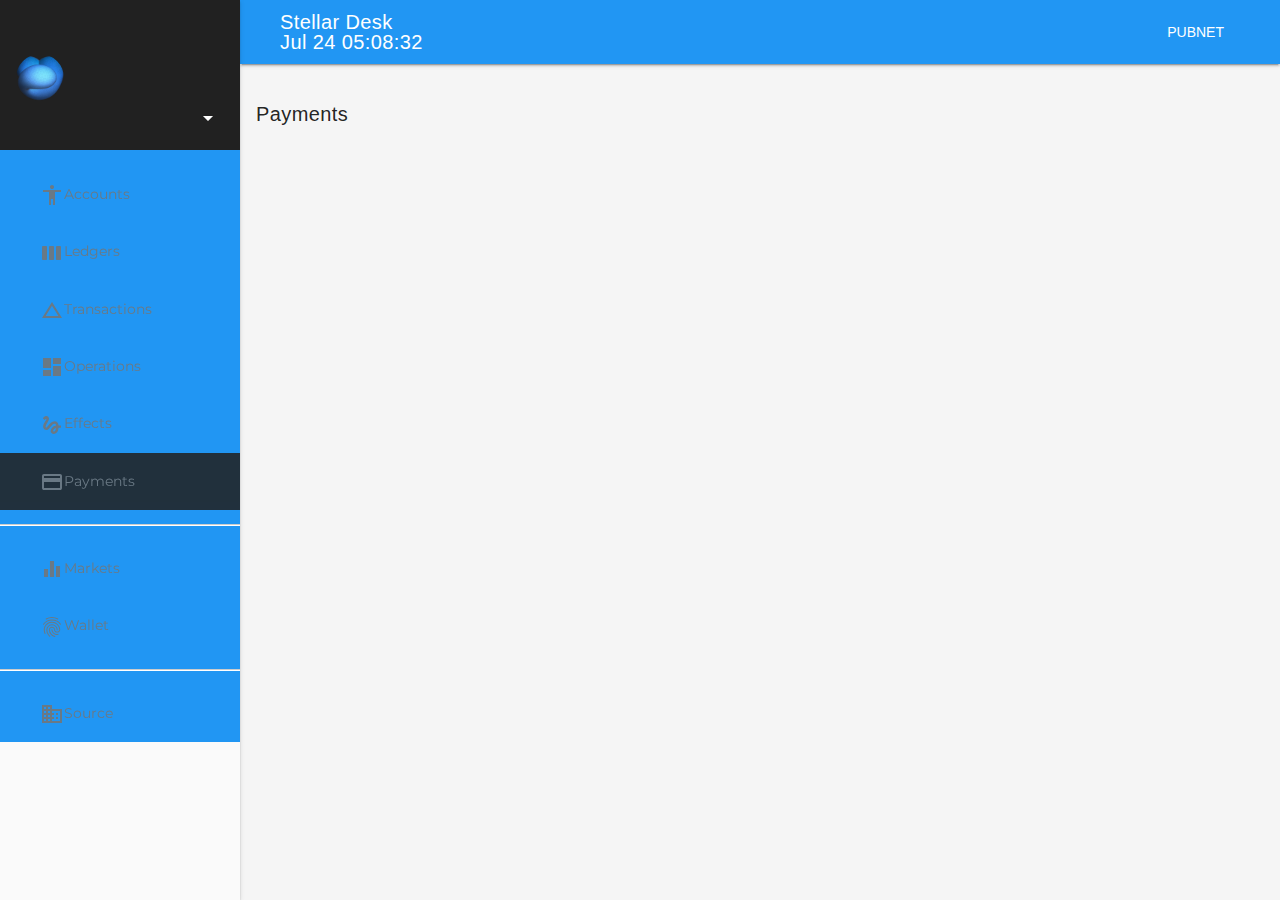
<file: payments.html>
<!doctype html>

<html lang='en'>

  <head>
    <title>Stellar Desk</title>
    <meta charset='utf-8'>
    <meta name='viewport' content='width=device-width, initial-scale=1'>

    <meta name='description' content='Stellar Desk | The dashboard for all things Stellar!'>
    <meta name='subject' content='Stellar'>

    <!-- Add to homescreen for Chrome on Android -->
    <meta name='mobile-web-app-capable' content='yes'>

    <!-- Add to homescreen for Safari on iOS -->
    <meta name='apple-mobile-web-app-capable' content='yes'>
    <meta name='apple-mobile-web-app-status-bar-style' content='black'>
    <meta name='apple-mobile-web-app-title' content='Stellar Desk'>
    <link rel='apple-touch-icon-precomposed' href='favicon.png'>

    <link rel='icon' href='favicon.png'>
    <link rel='stylesheet' href='https://fonts.googleapis.com/css?family=Montserrat:500|Material+Icons'>
    <link rel='stylesheet' href='material.blue-red.min.css'>
    <link rel='stylesheet' href='style.css'>
  </head>

  <body>

    <div class='mdl-layout mdl-js-layout mdl-layout--fixed-header mdl-layout--fixed-drawer'>  <!-- 1. mdl-layout! -->

      <!-- ---------------------------------------------------------------------- -->
      <header class='mdl-layout__header'> <!-- 1.1 mdl-layout__header! -->
        <div class='mdl-layout__header-row'>

          <h1 id='title0' class='mdl-typography--title montserrat'>Stellar Desk <div id='clock0'></div></h1>

          <div class='mdl-layout-spacer'></div>

          <button id='btn_horizon' class='mdl-button mdl-js-button mdl-js-ripple-effect mdl-color-text--white'></button>

          <!-- <div class='mdl-textfield mdl-js-textfield mdl-textfield--expandable'>
            <label id='btn_search' class='mdl-button mdl-js-button mdl-button--icon' for='page_search'><i class='material-icons'>search</i></label>
            <div class='mdl-textfield__expandable-holder width_256px'>
              <input class='mdl-textfield__input text_search' id='page_search' type='text'/>
              <label class='mdl-textfield__label text_search' for='page_search'>Search ledger by <b>sequence</b></label>
            </div>
            <div class='mdl-tooltip mdl-tooltip--large' for='btn_search'>Search ledger by <b>sequence</b></div>
          </div> -->

        </div>
      </header>

      <!-- ---------------------------------------------------------------------- -->
      <div class='mdl-layout__drawer demo-drawer'> <!-- 1.2 mdl-layout__drawer! -->

        <header class='demo-drawer-header mdl-color--grey-900'>  <!-- Top-left dark corner! -->
          <a href='/'><img src='mathisart_small.png' class='demo-avatar'/></a>

          <div class='demo-avatar-dropdown'>
            <div class='mdl-layout-spacer'></div>
            <button id='accbtn' class='mdl-button mdl-js-button mdl-js-ripple-effect mdl-button--icon mdl-color-text--white'><div class='material-icons'>arrow_drop_down</div></button>

            <ul class='mdl-menu mdl-menu--bottom-right mdl-js-menu mdl-js-ripple-effect' for='accbtn'>
              <a class='mdl-menu__item' href='https://stellar.org'>Stellar.org</a>
              <a class='mdl-menu__item' href='https://www.stellar.org/developers/'>Developers</a>
              <a class='mdl-menu__item' href='https://github.com/stellar'>Github</a>
              <a class='mdl-menu__item' href='https://stellarchain.io/'>StellarChain</a>
              <a class='mdl-menu__item' href='https://galactictalk.org/'>Forums</a>
              <a class='mdl-menu__item' href='https://etale-cohomology.github.io/stellar-tutorials/'>Tutorials</a>
            </ul>
          </div>
        </header>

        <nav class='mdl-navigation mdl-color--blue'>
          <a class='mdl-navigation__link' href='accounts?server=pubnet'><div class='material-icons'>accessibility</div>Accounts</a>
          <a class='mdl-navigation__link' href='ledgers?server=pubnet'><div class='material-icons'>view_week</div>Ledgers</a>
          <a class='mdl-navigation__link' href='transactions?server=pubnet'><div class='material-icons'>change_history</div>Transactions</a>
          <a class='mdl-navigation__link' href='operations?server=pubnet'><div class='material-icons'>dashboard</div>Operations</a>
          <a class='mdl-navigation__link' href='effects?server=pubnet'><div class='material-icons'>gesture</div>Effects</a>
          <a class='mdl-navigation__link mdl-color--grey-900' href='payments?server=pubnet'><div class='material-icons'>payment</div>Payments</a>
          <hr class='mdl-color--white border_none'>
          <a class='mdl-navigation__link' href='markets'><div class='material-icons'>equalizer</div>Markets</a>
          <a class='mdl-navigation__link' href='wallet?server=testnet'><div class='material-icons'>fingerprint</div>Wallet</a>
          <!-- <hr class='mdl-color--white border_none'>
          <a class='mdl-navigation__link' href='qourum?server=pubnet'><div class='material-icons'>share</div>Account tree</a>
          <a class='mdl-navigation__link' href='tree?server=pubnet'><div class='material-icons'>blur_circular</div>Quorum</a> -->
          <hr class='mdl-color--white border_none'>
          <a class='mdl-navigation__link' href='https://github.com/etale-cohomology/stellardesk'><div class='material-icons'>business</div>Source</a>

          <!-- <div class='mdl-layout-spacer'></div>
          <a class='mdl-navigation__link' href='docs'><i class='material-icons'>help_outline</i></a> -->
        </nav>

      </div>

      <!-- ---------------------------------------------------------------------- -->
      <main class='mdl-layout__content mdl-color--grey-100'>  <!-- 1.3 mdl-layout__content! -->

        <div class='mdl-grid'>

          <div class='mdl-cell mdl-cell--12-col'>
            <h1 class='mdl-typography--title montserrat inline'>Payments</h1>
            <div id='spinner_main' class='mdl-spinner mdl-js-spinner margin_left4 is-active'></div>
          </div>

          <div class='mdl-cell mdl-cell--12-col'>
            <div class='horizontal_scroll'>
              <table id='payments_table' class='mdl-data-table mdl-js-data-table mdl-shadow--2dp hcenter'>
                <thead></thead>
                <tbody></tbody>
              </table>
            </div>
          </div>

        </div>

      </main>

    </div>

  </body>

  <script src='material.min.js'></script>
  <script src='stellar-sdk.min.js'></script>
  <script src='main.js'></script>
  <script>
    // ---------------------------------------------------------------------------------------------------
    function Payment(cursor=null, order=null, limit=null){
      this.cursor = cursor
      this.order = order
      this.limit = limit
    }

    function payments_get(payment){
      HORIZON.payments().cursor(payment.cursor).order(payment.order).limit(payment.limit).call().then(payments_callback).catch(error_show)
    }

    function payments_callback(response){
      payment_stream_init(response)  // Start the streaming updates!
      table_head_build('#payments_table', PAYMENTS_HEADERS)
      table_rows_build('#payments_table', PARAM_LIMIT)
      table_object_build('#payments_table', response.records, payment_get, PAYMENTS_HEADERS)  // Build initial table!
      spinner_disable('spinner_main')
    }

    function payment_stream_init(response){
      let last_cursor = response.records[0].paging_token
      let payment_eventsource = HORIZON.payments().cursor(last_cursor).order('asc').limit(1).stream({onmessage: payment_stream})
    }

    function payment_stream(response){
      table_object_update('#payments_table', response, payment_get, PAYMENTS_HEADERS)
    }


    // ----------------------------------------------------------------------
    horizon_btn()

    PARAM_LIMIT = 32
    let payment = new Payment(null, 'desc', PARAM_LIMIT)
    payments_get(payment)
  </script>

</html>
</file>
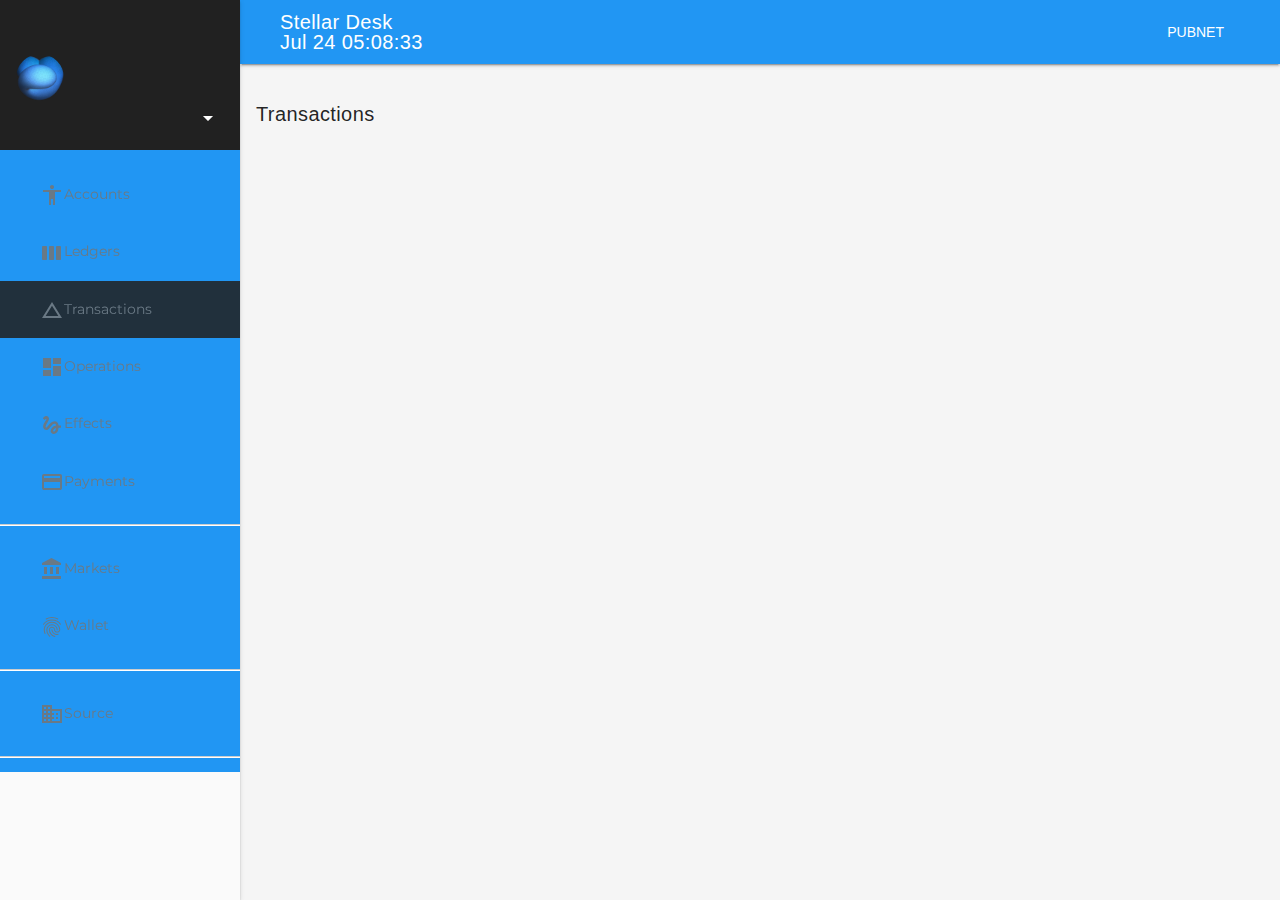
<file: transactions.html>
<!doctype html>

<html lang='en'>

  <head>
    <title>Stellar Desk</title>
    <meta charset='utf-8'>
    <meta name='viewport' content='width=device-width, initial-scale=1'>

    <meta name='description' content='Stellar Desk | The dashboard for all things Stellar!'>
    <meta name='subject' content='Stellar'>

    <!-- Add to homescreen for Chrome on Android -->
    <meta name='mobile-web-app-capable' content='yes'>

    <!-- Add to homescreen for Safari on iOS -->
    <meta name='apple-mobile-web-app-capable' content='yes'>
    <meta name='apple-mobile-web-app-status-bar-style' content='black'>
    <meta name='apple-mobile-web-app-title' content='Stellar Desk'>
    <link rel='apple-touch-icon-precomposed' href='favicon.png'>

    <link rel='icon' href='favicon.png'>
    <link rel='stylesheet' href='https://fonts.googleapis.com/css?family=Montserrat|Material+Icons'>
    <link rel='stylesheet' href='material.blue-red.min.css'>
    <link rel='stylesheet' href='style.css'>
  </head>

  <body>

    <div class='mdl-layout mdl-js-layout mdl-layout--fixed-header mdl-layout--fixed-drawer'>  <!-- 1. mdl-layout! -->

      <!-- ---------------------------------------------------------------------- -->
      <header class='mdl-layout__header'> <!-- 1.1 mdl-layout__header! -->
        <div class='mdl-layout__header-row'>

          <h1 id='title0' class='mdl-typography--title montserrat'>Stellar Desk <div id='clock0'></div></h1>

          <div class='mdl-layout-spacer'></div>

          <button id='btn_horizon' class='mdl-button mdl-js-button mdl-js-ripple-effect mdl-color-text--white'></button>

          <!-- <div class='mdl-textfield mdl-js-textfield mdl-textfield--expandable'>
            <label id='btn_search' class='mdl-button mdl-js-button mdl-button--icon' for='page_search'><i class='material-icons'>search</i></label>
            <div class='mdl-textfield__expandable-holder width_256px'>
              <input class='mdl-textfield__input text_search' id='page_search' type='text'/>
              <label class='mdl-textfield__label text_search' for='page_search'>Search ledger by <b>sequence</b></label>
            </div>
            <div class='mdl-tooltip mdl-tooltip--large' for='btn_search'>Search ledger by <b>sequence</b></div>
          </div> -->

        </div>
      </header>

      <!-- ---------------------------------------------------------------------- -->
      <div class='mdl-layout__drawer demo-drawer'> <!-- 1.2 mdl-layout__drawer! -->

        <header class='demo-drawer-header mdl-color--grey-900'>  <!-- Top-left dark corner! -->
          <a href='/'><img src='mathisart_small.png' class='demo-avatar'/></a>

          <div class='demo-avatar-dropdown'>
            <div class='mdl-layout-spacer'></div>
            <button id='accbtn' class='mdl-button mdl-js-button mdl-js-ripple-effect mdl-button--icon mdl-color-text--white'><div class='material-icons'>arrow_drop_down</div></button>

            <ul class='mdl-menu mdl-menu--bottom-right mdl-js-menu mdl-js-ripple-effect' for='accbtn'>
              <a class='mdl-menu__item' href='https://stellar.org'>Stellar.org</a>
              <a class='mdl-menu__item' href='https://www.stellar.org/developers/'>Developers</a>
              <a class='mdl-menu__item' href='https://github.com/stellar'>Github</a>
              <a class='mdl-menu__item' href='https://stellarchain.io/'>StellarChain</a>
              <a class='mdl-menu__item' href='https://galactictalk.org/'>Forums</a>
              <a class='mdl-menu__item' href='https://etale-cohomology.github.io/stellar-tutorials/'>Tutorials</a>
            </ul>
          </div>
        </header>

        <nav class='mdl-navigation mdl-color--blue'>
          <a class='mdl-navigation__link' href='accounts?server=testnet'><div class='material-icons'>accessibility</div>Accounts</a>
          <a class='mdl-navigation__link' href='ledgers?server=testnet'><div class='material-icons'>view_week</div>Ledgers</a>
          <a class='mdl-navigation__link mdl-color--grey-900' href='transactions?server=testnet'><div class='material-icons'>change_history</div>Transactions</a>
          <a class='mdl-navigation__link' href='operations?server=testnet'><div class='material-icons'>dashboard</div>Operations</a>
          <a class='mdl-navigation__link' href='effects?server=testnet'><div class='material-icons'>gesture</div>Effects</a>
          <a class='mdl-navigation__link' href='payments?server=testnet'><div class='material-icons'>payment</div>Payments</a>
          <hr class='mdl-color--white border_none'>
          <a class='mdl-navigation__link' href='markets'><div class='material-icons'>account_balance</div>Markets</a>
          <a class='mdl-navigation__link' href='wallet?server=testnet'><div class='material-icons'>fingerprint</div>Wallet</a>
          <!-- <a class='mdl-navigation__link' href='qourum?server=testnet'><div class='material-icons'>blur_circular</div>Quorum</a> -->
          <hr class='mdl-color--white border_none'>
          <a class='mdl-navigation__link' href='https://github.com/etale-cohomology/stellardesk'><div class='material-icons'>business</div>Source</a>
          <hr class='mdl-color--white border_none'>

          <!-- <div class='mdl-layout-spacer'></div>
          <a class='mdl-navigation__link' href=''><i class='material-icons'>help_outline</i></a> -->
        </nav>

      </div>

      <!-- ---------------------------------------------------------------------- -->
      <main class='mdl-layout__content mdl-color--grey-100'>  <!-- 1.3 mdl-layout__content! -->

        <div class='mdl-grid'>

          <div class='mdl-cell mdl-cell--12-col'>
            <h1 class='mdl-typography--title montserrat inline'>Transactions</h1>
            <div id='spinner_main' class='mdl-spinner mdl-js-spinner margin_left4 is-active'></div>
          </div>

          <div class='mdl-cell mdl-cell--12-col'>
            <div class='horizontal_scroll'>
              <table id='transactions_table' class='mdl-data-table mdl-js-data-table mdl-shadow--2dp hcenter'>
                <thead></thead>
                <tbody></tbody>
              </table>
            </div>
          </div>

        </div>

      </main>

    </div>

  </body>

  <script src='material.min.js'></script>
  <script src='stellar-sdk.min.js'></script>
  <script src='main.js'></script>
  <script>
    // ---------------------------------------------------------------------------------------------------
    function Transaction(cursor=null, order=null, limit=null){
      this.cursor = cursor
      this.order = order
      this.limit = limit
    }

    function transactions_get(transaction){
      HORIZON.transactions().cursor(transaction.cursor).order(transaction.order).limit(transaction.limit).call().then(transactions_callback).catch(error_show)
    }

    function transactions_callback(response){
      transaction_stream_init(response)  // Start the streaming updates!
      table_head_build('#transactions_table', TRANSACTIONS_HEADERS)
      table_rows_build('#transactions_table', PARAM_LIMIT)
      table_object_build('#transactions_table', response.records, transaction_get, TRANSACTIONS_HEADERS)  // Build initial table!
      spinner_disable('spinner_main')
    }

    function transaction_stream_init(response){
      let last_cursor = response.records[0].paging_token
      let transaction_eventsource = HORIZON.transactions().cursor(last_cursor).order('asc').limit(1).stream({onmessage: transaction_stream})
    }

    function transaction_stream(response){
      table_object_update('#transactions_table', response, transaction_get, TRANSACTIONS_HEADERS)
    }


    // ----------------------------------------------------------------------
    PARAM_LIMIT = 32
    let transaction = new Transaction(null, 'desc', PARAM_LIMIT)
    transactions_get(transaction)
  </script>

</html>
</file>
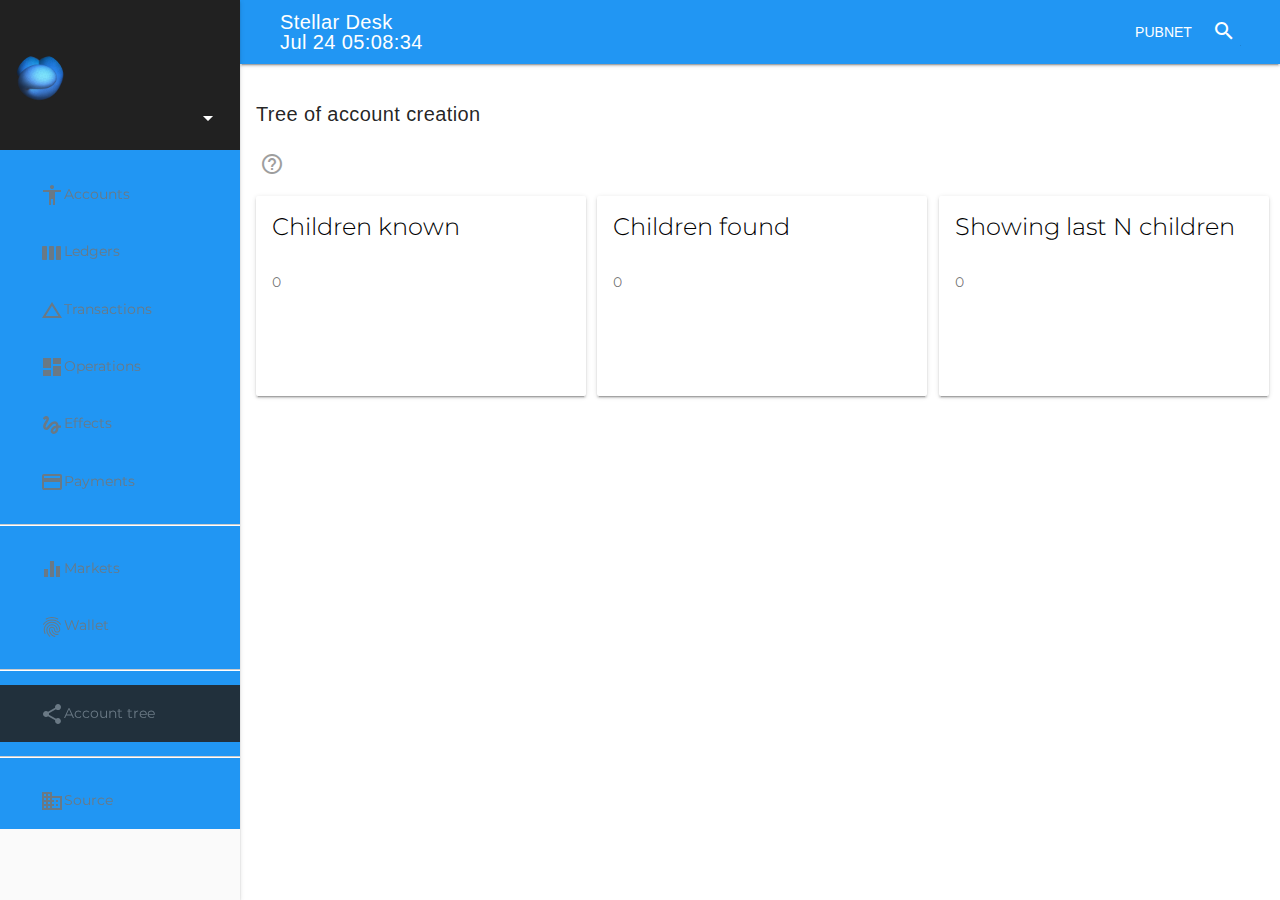
<file: tree.html>
<!doctype html>

<html lang='en'>

  <head>
    <title>Stellar Desk</title>
    <meta charset='utf-8'>
    <meta name='viewport' content='width=device-width, initial-scale=1'>

    <meta name='description' content='Stellar Desk | The dashboard for all things Stellar!'>
    <meta name='subject' content='Stellar'>

    <!-- Add to homescreen for Chrome on Android -->
    <meta name='mobile-web-app-capable' content='yes'>

    <!-- Add to homescreen for Safari on iOS -->
    <meta name='apple-mobile-web-app-capable' content='yes'>
    <meta name='apple-mobile-web-app-status-bar-style' content='black'>
    <meta name='apple-mobile-web-app-title' content='Stellar Desk'>
    <link rel='apple-touch-icon-precomposed' href='favicon.png'>

    <link rel='icon' href='favicon.png'>
    <link rel='stylesheet' href='https://fonts.googleapis.com/css?family=Montserrat:500|Material+Icons'>
    <link rel='stylesheet' href='material.blue-red.min.css'>
    <link rel='stylesheet' href='style.css'>
  </head>

  <body>

    <div class='mdl-layout mdl-js-layout mdl-layout--fixed-drawer mdl-layout--fixed-header'>

      <!-- ---------------------------------------------------------------------- -->
      <header class='mdl-layout__header'> <!-- 1.1 mdl-layout__header! -->
        <div class='mdl-layout__header-row'>

          <h1 id='title0' class='mdl-typography--title montserrat'>Stellar Desk <div id='clock0'></div></h1>

          <div class='mdl-layout-spacer'></div>

          <button id='btn_horizon' class='mdl-button mdl-js-button mdl-js-ripple-effect mdl-color-text--white'></button>

          <div class='mdl-textfield mdl-js-textfield mdl-textfield--expandable'>
            <label id='btn_search' class='mdl-button mdl-js-button mdl-button--icon' for='page_search'><i class='material-icons'>search</i></label>
            <div class='mdl-textfield__expandable-holder width_256px'>
              <input class='mdl-textfield__input text_search' id='page_search' type='text'/>
              <label class='mdl-textfield__label text_search' for='page_search'>Search account by <b>ID</b></label>
            </div>
            <div class='mdl-tooltip mdl-tooltip--large' for='btn_search'>Search account by <b>ID</b></div>
          </div>

        </div>
      </header>

      <!-- ---------------------------------------------------------------------- -->
      <div class='mdl-layout__drawer demo-drawer'> <!-- 1.2 mdl-layout__drawer! -->

        <header class='demo-drawer-header mdl-color--grey-900'>  <!-- Top-left dark corner! -->
          <a href='/'><img src='mathisart_small.png' class='demo-avatar'/></a>

          <div class='demo-avatar-dropdown'>
            <div class='mdl-layout-spacer'></div>
            <button id='accbtn' class='mdl-button mdl-js-button mdl-js-ripple-effect mdl-button--icon mdl-color-text--white'><div class='material-icons'>arrow_drop_down</div></button>

            <ul class='mdl-menu mdl-menu--bottom-right mdl-js-menu mdl-js-ripple-effect' for='accbtn'>
              <a class='mdl-menu__item' href='https://stellar.org'>Stellar.org</a>
              <a class='mdl-menu__item' href='https://www.stellar.org/developers/'>Developers</a>
              <a class='mdl-menu__item' href='https://github.com/stellar'>Github</a>
              <a class='mdl-menu__item' href='https://stellarchain.io/'>StellarChain</a>
              <a class='mdl-menu__item' href='https://galactictalk.org/'>Forums</a>
              <a class='mdl-menu__item' href='https://etale-cohomology.github.io/stellar-tutorials/'>Tutorials</a>
            </ul>
          </div>
        </header>

        <nav class='mdl-navigation mdl-color--blue'>
          <a class='mdl-navigation__link' href='accounts?server=pubnet'><div class='material-icons'>accessibility</div>Accounts</a>
          <a class='mdl-navigation__link' href='ledgers?server=pubnet'><div class='material-icons'>view_week</div>Ledgers</a>
          <a class='mdl-navigation__link' href='transactions?server=pubnet'><div class='material-icons'>change_history</div>Transactions</a>
          <a class='mdl-navigation__link' href='operations?server=pubnet'><div class='material-icons'>dashboard</div>Operations</a>
          <a class='mdl-navigation__link' href='effects?server=pubnet'><div class='material-icons'>gesture</div>Effects</a>
          <a class='mdl-navigation__link' href='payments?server=pubnet'><div class='material-icons'>payment</div>Payments</a>
          <hr class='mdl-color--white border_none'>
          <a class='mdl-navigation__link' href='markets'><div class='material-icons'>equalizer</div>Markets</a>
          <a class='mdl-navigation__link' href='wallet?server=testnet'><div class='material-icons'>fingerprint</div>Wallet</a>
          <hr class='mdl-color--white border_none'>
          <a class='mdl-navigation__link mdl-color--grey-900' href='tree?server=pubnet'><div class='material-icons'>share</div>Account tree</a>
          <!-- <a class='mdl-navigation__link' href='quorum?server=pubnet'><div class='material-icons'>blur_circular</div>Quorum</a> -->
          <hr class='mdl-color--white border_none'>
          <a class='mdl-navigation__link' href='https://github.com/etale-cohomology/stellardesk'><div class='material-icons'>business</div>Source</a>

          <!-- <div class='mdl-layout-spacer'></div>
          <a class='mdl-navigation__link' href='docs'><i class='material-icons'>help_outline</i></a> -->
        </nav>

      </div>

      <!-- ---------------------------------------------------------------------- -->
      <main class='mdl-layout__content'>

        <!-- --------------------- -->
        <div class='mdl-grid'>

          <div class='mdl-cell mdl-cell--12-col vcenter_parent'>
            <h1 id='account_title' class='mdl-typography--title inline_block vcenter_child'>Tree of account creation</h1>
            <button class='mdl-button mdl-js-button mdl-js-ripple-effect mdl-button--icon mdl-color-text--grey-500 inline_block vcenter_child' id='help_tree'><i class='material-icons'>help_outline</i></button>
            <div class='mdl-tooltip' for='help_tree'>In Stellar, every account is created by some account. This page shows a view of the accounts <b>created</b> by a given account. <i>Double click</i> on a node in the graph to go to that account's view.</div>
          </div>

          <div class='mdl-cell mdl-cell--4-col flex_justify_center'>
            <div class='mdl-card mdl-shadow--2dp card_major'>
              <div class='mdl-card__title card_major'><div class='mdl-card__title-text card_major'>Children known</div></div>
              <div id='accounts_known' class='mdl-card__supporting-text card_major'>0</div>
            </div>
          </div>

          <div class='mdl-cell mdl-cell--4-col flex_justify_center'>
            <div class='mdl-card mdl-shadow--2dp card_major'>
              <div class='mdl-card__title card_major'><div class='mdl-card__title-text card_major'>Children found</div></div>
              <div id='accounts_found' class='mdl-card__supporting-text card_major'>0</div>
            </div>
          </div>

          <div class='mdl-cell mdl-cell--4-col flex_justify_center'>
            <div class='mdl-card mdl-shadow--2dp card_major'>
              <div class='mdl-card__title card_major'><div class='mdl-card__title-text card_major'>Showing last N children</div></div>
              <div id='accounts_shown' class='mdl-card__supporting-text card_major'>0</div>
              <!-- <div class='mdl-card__title'><div class='mdl-card__title-text card_minor'>accounts</div></div> -->
            </div>
          </div>

        </div>

        <!-- --------------------- -->
        <div class='mdl-grid'>

          <div id='canvas_container' class='mdl-cell mdl-cell--12-col horizontal_scroll'>
            <canvas id='canvas_springy'></canvas>
          </div>

        </div>

        <!-- --------------------- -->
        <div id='snackbar_error' class='mdl-snackbar mdl-js-snackbar mdl-color--red'>
          <div class='mdl-snackbar__text'></div><button class='mdl-snackbar__action' type='button'></button>
        </div>

      </main>

    </div>

  </body>

  <script src='stellar-sdk.min.js'></script>
  <script src='material.min.js'></script>
  <script src='main.js'></script>

  <script src='jquery.min.js'></script>
  <script src='springy.js'></script>
  <script src='springyui.js'></script>
  <script>
    // ------------------------------------------------------------------------------------------------
    // Hide main title on search icon click!

    let page_search = doc.querySelector('#page_search')

    page_search.onfocus = function(event){
      doc.querySelector('#title0').style.display = 'none'
      doc.querySelector('#btn_horizon').style.display = 'none'
    }

    page_search.onblur = function(event){
      doc.querySelector('#title0').style.display = ''
      doc.querySelector('#btn_horizon').style.display = ''
    }

    page_search.onkeypress = function(event){
      if(event.keyCode == 13)  window.location = `/tree?server=${doc.querySelector('#btn_horizon').innerText.toLowerCase()}&account=${this.value}`
    }


    // ---------------------------------------------------------------------------------------------------
    let canvas = doc.querySelector('#canvas_springy')
    let canvas_container = doc.querySelector('#canvas_container')
    canvas.width = canvas_container.offsetWidth * .96  // window.innerWidth
    canvas.height = window.innerHeight * .9  // window.innerHeight

    let GRAPH = new Springy.Graph()

    // ----------------------------------------------------------------------
    function account_titles_set(account_id){
      doc.querySelector('#account_title').innerText = `Tree of account creation: ${account_id}`
    }


    // ---------------------------------------------------------------------------------------------------
    function account_search(account_id){
      if(!account_id)  return
      HORIZON.accounts().accountId(account_id).call().then(account_get).catch(account_error)
    }

    function account_get(account){
      let springy = jQuery('#canvas_springy').springy({graph: GRAPH})

      account_titles_set(account.id)
      doc.querySelector('#accounts_known').innerText = account.subentry_count
      return HORIZON.operations().forAccount(account.id).order('desc').limit(200).call()
        .then(account_operations)
        .then(account_operations)
        .then(account_operations)
        .then(account_operations)
        .then(account_operations)
        .then(account_operations_last)
    }

    function account_operations(response){
      let operations = response.records
      let account_so_far = parseInt(doc.querySelector('#accounts_found').innerText)
      let n_created_accounts = get_operations(operations, 'create_account', account_so_far)
      doc.querySelector('#accounts_found').innerText = account_so_far + n_created_accounts
      return response.next()
    }

    function get_operations(operations, operation_type, account_so_far){
      print('account_so_far', account_so_far)
      let count = 0
      for(let operation of operations){

        if(operation.type == operation_type){
          count++
          // print([operation.account, operation.starting_balance, operation.funder])

          if((account_so_far + count) <= MAX_ACCOUNTS_SHOW)
            if(operation.account != account_id){
              let location = `/tree?server=${doc.querySelector('#btn_horizon').innerText.toLowerCase()}&account=${operation.account}`
              let child_node = GRAPH.newNode({label: operation.account, ondoubleclick: function(){ window.location = location}})
              GRAPH.newEdge(GRAPH_ACCOUNT_ROOT, child_node, {label: 'child', color: '#2196f3'})
            }else{
              let location = `/tree?server=${doc.querySelector('#btn_horizon').innerText.toLowerCase()}&account=${operation.funder}`
              let parent_node = GRAPH.newNode({label: operation.funder, ondoubleclick: function(){ window.location = location}})
              GRAPH.newEdge(GRAPH_ACCOUNT_ROOT, parent_node, {label: 'parent', color: '#f44336'})
            }

        }

      }
      return count
    }

    function account_operations_last(){
      let n_accounts_found = Math.max(0, parseInt(doc.querySelector('#accounts_found').innerText) - 1)
      doc.querySelector('#accounts_found').innerText = n_accounts_found
      doc.querySelector('#accounts_shown').innerText = Math.min(n_accounts_found, MAX_ACCOUNTS_SHOW)
    }

    function account_error(error){
      let snackbar_div = doc.querySelector('#snackbar_error')
      let snackbar_data = {message: 'Error when searching account!'}
      snackbar_div.MaterialSnackbar.showSnackbar(snackbar_data)
    }

    // ---------------------------------------------------------------------------------------------------
    // GAECJVZ55YDSVO7KYNWSTFFTGF4AJ7DJH6O6WTTR33KCA2UBT4KOKBLY
    horizon_btn()

    let MAX_ACCOUNTS_SHOW = 32

    let account_id = url_get('account')
    let GRAPH_ACCOUNT_ROOT = GRAPH.newNode({label: account_id})
    account_search(account_id)
  </script>

</html>
</file>
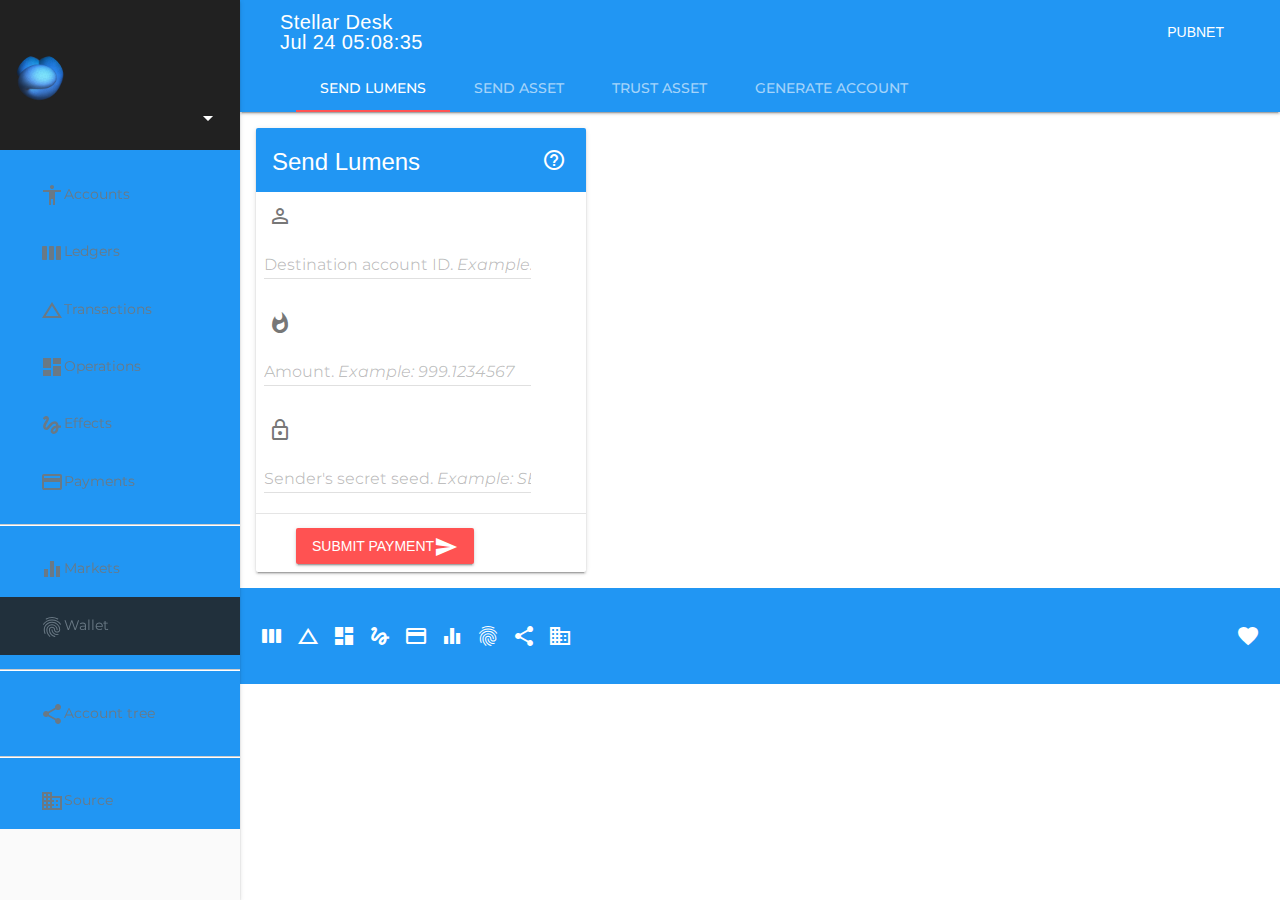
<file: wallet.html>
<!doctype html>

<html lang='en'>

  <head>
    <title>Stellar Desk</title>
    <meta charset='utf-8'>
    <meta name='viewport' content='width=device-width, initial-scale=1'>

    <meta name='description' content='Stellar Desk | The dashboard for all things Stellar!'>
    <meta name='subject' content='Stellar'>

    <!-- Add to homescreen for Chrome on Android -->
    <meta name='mobile-web-app-capable' content='yes'>

    <!-- Add to homescreen for Safari on iOS -->
    <meta name='apple-mobile-web-app-capable' content='yes'>
    <meta name='apple-mobile-web-app-status-bar-style' content='black'>
    <meta name='apple-mobile-web-app-title' content='Stellar Desk'>
    <link rel='apple-touch-icon-precomposed' href='favicon.png'>

    <link rel='icon' href='favicon.png'>
    <link rel='stylesheet' href='https://fonts.googleapis.com/css?family=Montserrat:500|Material+Icons'>
    <link rel='stylesheet' href='material.blue-red.min.css'>
    <link rel='stylesheet' href='style.css'>
    <style>
      .mdl-card__supporting-text{ margin:0; padding:8px 0 0 8px; }
      .main_textfield{ width:90%; }
      @media screen and (max-width:414px){ .main_textfield{ width:80%; } }
    </style>
  </head>

  <body>

    <div class='mdl-layout mdl-js-layout mdl-layout--fixed-header mdl-layout--fixed-drawer'>

      <!-- ---------------------------------------------------------------------- -->
      <header class='mdl-layout__header'> <!-- 1.1 mdl-layout__header! -->
        <div class='mdl-layout__header-row'>

          <h1 id='title0' class='mdl-typography--title montserrat'>Stellar Desk<div id='clock0' class='clock'></div></h1>

          <div class='mdl-layout-spacer'></div>
          <button id='btn_horizon' class='mdl-button mdl-js-button mdl-js-ripple-effect mdl-color-text--white'>pubnet</button>

        </div>

        <div class='mdl-layout__tab-bar mdl-js-ripple-effect'>
          <a href='#panel0' class='mdl-layout__tab is-active'>Send lumens</a>
          <a href='#panel1' class='mdl-layout__tab'>Send asset</a>
          <a href='#panel2' class='mdl-layout__tab'>Trust asset</a>
          <a href='#panel3' class='mdl-layout__tab'>Generate account</a>
        </div>

      </header>

      <!-- ---------------------------------------------------------------------- -->
      <div class='mdl-layout__drawer demo-drawer'> <!-- 1.2 mdl-layout__drawer! -->

        <header class='demo-drawer-header mdl-color--grey-900'>  <!-- Top-left dark corner! -->
          <a href='/'><img src='mathisart_small.png' class='demo-avatar'/></a>

          <div class='demo-avatar-dropdown'>
            <div class='mdl-layout-spacer'></div>
            <button id='accbtn' class='mdl-button mdl-js-button mdl-js-ripple-effect mdl-button--icon mdl-color-text--white'><div class='material-icons'>arrow_drop_down</div></button>

            <ul class='mdl-menu mdl-menu--bottom-right mdl-js-menu mdl-js-ripple-effect' for='accbtn'>
              <a class='mdl-menu__item' href='https://stellar.org'>Stellar.org</a>
              <a class='mdl-menu__item' href='https://www.stellar.org/developers/'>Developers</a>
              <a class='mdl-menu__item' href='https://github.com/stellar'>Github</a>
              <a class='mdl-menu__item' href='https://stellarchain.io/'>StellarChain</a>
              <a class='mdl-menu__item' href='https://galactictalk.org/'>Forums</a>
              <a class='mdl-menu__item' href='https://etale-cohomology.github.io/stellar-tutorials/'>Tutorials</a>
            </ul>
          </div>
        </header>

        <nav class='mdl-navigation mdl-color--blue'>
          <a class='mdl-navigation__link' href='accounts?server=pubnet'><div class='material-icons'>accessibility</div>Accounts</a>
          <a class='mdl-navigation__link' href='ledgers?server=pubnet'><div class='material-icons'>view_week</div>Ledgers</a>
          <a class='mdl-navigation__link' href='transactions?server=pubnet'><div class='material-icons'>change_history</div>Transactions</a>
          <a class='mdl-navigation__link' href='operations?server=pubnet'><div class='material-icons'>dashboard</div>Operations</a>
          <a class='mdl-navigation__link' href='effects?server=pubnet'><div class='material-icons'>gesture</div>Effects</a>
          <a class='mdl-navigation__link' href='payments?server=pubnet'><div class='material-icons'>payment</div>Payments</a>
          <hr class='mdl-color--white border_none'>
          <a class='mdl-navigation__link' href='markets'><div class='material-icons'>equalizer</div>Markets</a>
          <a class='mdl-navigation__link mdl-color--grey-900' href='wallet?server=pubnet'><div class='material-icons'>fingerprint</div>Wallet</a>
          <hr class='mdl-color--white border_none'>
          <a class='mdl-navigation__link' href='tree?server=pubnet'><div class='material-icons'>share</div>Account tree</a>
          <!-- <a class='mdl-navigation__link' href='quorum?server=pubnet'><div class='material-icons'>blur_circular</div>Quorum</a> -->
          <hr class='mdl-color--white border_none'>
          <a class='mdl-navigation__link' href='https://github.com/etale-cohomology/stellardesk'><div class='material-icons'>business</div>Source</a>

          <!-- <div class='mdl-layout-spacer'></div>
          <a class='mdl-navigation__link' href='docs'><i class='material-icons'>help_outline</i></a> -->
        </nav>

      </div>

      <!-- ---------------------------------------------------------------------- -->
      <main class='mdl-layout__content'>

        <!-- --------------------- -->
        <section class='mdl-layout__tab-panel is-active min_height_100vh' id='panel0'>
          <div class='mdl-grid margin_top6'>
            <div class='mdl-cell mdl-cell--8-col hcenter'>

              <div class='mdl-tooltip' for='help_payment'><b>Lumens</b> are the native asset of the Stellar network. They have no issuer, and you don't need a trustline to hold Lumens.</div>
              <div class='mdl-tooltip' for='help_payment_destination'><b>ID</b> of the account you're sending Lumens to. An account ID has 56 characters.</div>
              <div class='mdl-tooltip' for='help_payment_amount'><b>Amount</b> of Lumens you want to send. Supports up to 7 digits to the right of the decimal point.</div>
              <div class='mdl-tooltip' for='help_payment_seed'><b>Secret seed</b> of the account you're sending Lumens from. An account secret seed has 56 characters. We never store your secred seed.</div>

              <div class='mdl-card mdl-shadow--2dp width_100'>

                <div class='mdl-card__title mdl-color--primary mdl-color-text--white'>
                  <h2 class='mdl-card__title-text'>Send Lumens</h2>
                  <div class='mdl-layout-spacer'></div>
                  <button class='mdl-button mdl-js-button mdl-js-ripple-effect mdl-button--icon' id='help_payment'><i class='material-icons'>help_outline</i></button>
                </div>

                <div class='mdl-card__supporting-text width_100'>
                  <button class='mdl-button mdl-js-button mdl-js-ripple-effect mdl-button--icon' id='help_payment_destination'><i class='material-icons'>person_outline</i></button>
                  <div class='mdl-textfield mdl-js-textfield main_textfield'>
                    <input class='mdl-textfield__input' type='text' id='input_payment_destination'/>
                    <label class='mdl-textfield__label'>Destination account ID. <i>Example: GAUNTZ2Z2VFLMZEFHFWHUA4NEXOWSRSIKXD3OUA4S5BRTSWHQ354GMPN</i></label>
                  </div>
                </div>

                <div class='mdl-card__supporting-text width_100'>
                  <button class='mdl-button mdl-js-button mdl-js-ripple-effect mdl-button--icon' id='help_payment_amount'><i class='material-icons'>whatshot</i></button>
                  <div class='mdl-textfield mdl-js-textfield main_textfield'>
                    <input class='mdl-textfield__input' type='text' id='input_payment_amount'/>
                    <label class='mdl-textfield__label'>Amount. <i>Example: 999.1234567</i></label>
                  </div>
                </div>

                <div class='mdl-card__supporting-text width_100'>
                  <button class='mdl-button mdl-js-button mdl-js-ripple-effect mdl-button--icon' id='help_payment_seed'><i class='material-icons'>lock_outline</i></button>
                  <div class='mdl-textfield mdl-js-textfield main_textfield'>
                    <input class='mdl-textfield__input' type='password' id='input_payment_seed'/>
                    <label class='mdl-textfield__label'>Sender's secret seed. <i>Example: SBZ27E7JWYPW2VGA2OT23TLV3OONAUHXCG6PUA565YR4KQTEMUT57IHP</i></label>
                  </div>
                </div>

                <div class='mdl-card__actions mdl-card--border vcenter_parent margin_top4'>
                  <div class='mdl-layout-spacer'></div>
                  <div id='spinner_payment_xlm' class='mdl-spinner mdl-js-spinner vcenter_child margin_right3'></div>
                  <button id='btn_payment_xlm' class='mdl-button mdl-js-button mdl-js-ripple-effect mdl-button--raised mdl-button--accent vcenter_child vcenter_parent'>submit payment<i class='material-icons vcenter_child margin_left4'>send</i></button>
                </div>

              </div>

            </div>
            </div>
        </section>

        <!-- --------------------- -->
        <section class='mdl-layout__tab-panel min_height_100vh' id='panel1'>
          <div class='mdl-grid margin_top6'>
            <div class='mdl-cell mdl-cell--8-col hcenter'>

              <div class='mdl-tooltip' for='help_payment_asset'>An <b>asset</b> is given by an <b>asset code</b> and an <b>asset issuer</b>. In order to send an asset to an account, that account must trust the asset. Go to the TRUST ASSET tab to trust an asset.</div>
              <div class='mdl-tooltip' for='help_payment_asset_destination'><b>ID</b> of the account you're sending the asset to. An account ID has 56 characters.</div>
              <div class='mdl-tooltip' for='help_payment_asset_code'>An <b>asset code</b> is a short identifier for an asset. By itself, it doesn't mean much, though. It needs to be paired with an asset issuer, since every asset on the Stellar network is issued by <i>some</i> account.</div>
              <div class='mdl-tooltip' for='help_payment_asser_issuer'>An <b>asset issuer</b> is an account that created and first sent an asset. Every asset issued by an account also has an asset code associated to it. Together, these 2 pieces of data serve to identify an asset.</div>
              <div class='mdl-tooltip' for='help_payment_asset_amount'><b>Amount</b> of the asset you want to send. Supports up to 7 digits to the right of the decimal point.</div>
              <div class='mdl-tooltip' for='help_payment_asset_seed'><b>Secret seed</b> of the account you're sending the asset from. An account secret seed has 56 characters. We never store your secred seed.</div>

              <div class='mdl-card mdl-shadow--2dp width_100'>

                <div class='mdl-card__title mdl-color--primary mdl-color-text--white'>
                  <h2 class='mdl-card__title-text'>Send Asset</h2>
                  <div class='mdl-layout-spacer'></div>
                  <button class='mdl-button mdl-js-button mdl-js-ripple-effect mdl-button--icon' id='help_payment_asset'><i class='material-icons'>help_outline</i></button>
                </div>

                <div class='mdl-card__supporting-text width_100'>
                  <button class='mdl-button mdl-js-button mdl-js-ripple-effect mdl-button--icon' id='help_payment_asset_destination'><i class='material-icons'>person_outline</i></button>
                  <div class='mdl-textfield mdl-js-textfield main_textfield'>
                    <input class='mdl-textfield__input' type='text' id='input_payment_asset_destination'/>
                    <label class='mdl-textfield__label'>Destination account ID. <i>Example: GAUNTZ2Z2VFLMZEFHFWHUA4NEXOWSRSIKXD3OUA4S5BRTSWHQ354GMPN</i></label>
                  </div>
                </div>

                <div class='mdl-card__supporting-text width_100'>
                  <button class='mdl-button mdl-js-button mdl-js-ripple-effect mdl-button--icon' id='help_payment_asset_code'><i class='material-icons'>group_work</i></button>
                  <div class='mdl-textfield mdl-js-textfield main_textfield'>
                    <input class='mdl-textfield__input' type='text' id='input_payment_asset_code'/>
                    <label class='mdl-textfield__label'>Asset code. <i>Example: ABC</i></label>
                  </div>
                </div>

                <div class='mdl-card__supporting-text width_100'>
                  <button class='mdl-button mdl-js-button mdl-js-ripple-effect mdl-button--icon' id='help_payment_asser_issuer'><i class='material-icons'>gavel</i></button>
                  <div class='mdl-textfield mdl-js-textfield main_textfield'>
                    <input class='mdl-textfield__input' type='text' id='input_payment_asset_issuer'/>
                    <label class='mdl-textfield__label'>Asset issuer. <i>Example: GDVGHCSB7E2YNOE6V7UUV753XCE72PZZAAUC2GISM7O43HRUD7WEO42L</i></label>
                  </div>
                </div>

                <div class='mdl-card__supporting-text width_100'>
                  <button class='mdl-button mdl-js-button mdl-js-ripple-effect mdl-button--icon' id='help_payment_asset_amount'><i class='material-icons'>whatshot</i></button>
                  <div class='mdl-textfield mdl-js-textfield main_textfield'>
                    <input class='mdl-textfield__input' type='text' id='input_payment_asset_amount'/>
                    <label class='mdl-textfield__label'>Amount. <i>Example: 999.1234567</i></label>
                  </div>
                </div>

                <div class='mdl-card__supporting-text width_100'>
                  <button class='mdl-button mdl-js-button mdl-js-ripple-effect mdl-button--icon' id='help_payment_asset_seed'><i class='material-icons'>lock_outline</i></button>
                  <div class='mdl-textfield mdl-js-textfield main_textfield'>
                    <input class='mdl-textfield__input' type='password' id='input_payment_asset_seed'/>
                    <label class='mdl-textfield__label'>Sender's secret seed. <i>Example: SBZ27E7JWYPW2VGA2OT23TLV3OONAUHXCG6PUA565YR4KQTEMUT57IHP</i></label>
                  </div>
                </div>

                <div class='mdl-card__actions mdl-card--border vcenter_parent margin_top4'>
                  <div class='mdl-layout-spacer'></div>
                  <div id='spinner_payment_asset' class='mdl-spinner mdl-js-spinner vcenter_child margin_right3'></div>
                  <button id='btn_payment_asset' class='mdl-button mdl-js-button mdl-js-ripple-effect mdl-button--raised mdl-button--accent vcenter_child'>submit payment<i class='material-icons vcenter_child margin_left4'>send</i></button>
                </div>

              </div>

            </div>
          </div>
        </section>

        <!-- --------------------- -->
        <section class='mdl-layout__tab-panel min_height_100vh' id='panel2'>
          <div class='mdl-grid margin_top6'>

            <!-- ------- -->
            <div class='mdl-cell mdl-cell--8-col hcenter'>

              <div class='mdl-tooltip' for='help_trust'>In order to <b>send</b> an asset to an account, that account must <b>trust</b> the asset. An <b>asset</b> is given by an <b>asset code</b> and an <b>asset issuer</b>.</div>
              <div class='mdl-tooltip' for='help_input_trust_code'>An <b>asset code</b> is a short identifier for an asset. By itself, it doesn't mean much, though. It needs to be paired with an asset issuer, since every asset on the Stellar network is issued by <i>some</i> account.</div>
              <div class='mdl-tooltip' for='help_input_trust_issuer'>An <b>asset issuer</b> is an account that created and first sent an asset. Every asset issued by an account also has an asset code associated to it. Together, these 2 pieces of data serve to identify an asset.</div>
              <div class='mdl-tooltip' for='help_input_trust_seed'><b>Secret seed</b> of the account that's trusting the asset. An account secret seed has 56 characters. We never store your secred seed.</div>

              <div class='mdl-card mdl-shadow--2dp width_100'>

                <div class='mdl-card__title mdl-color--primary mdl-color-text--white'>
                  <h2 class='mdl-card__title-text'>Trust Asset</h2>
                  <div class='mdl-layout-spacer'></div>
                  <button class='mdl-button mdl-js-button mdl-js-ripple-effect mdl-button--icon' id='help_trust'><i class='material-icons'>help_outline</i></button>
                </div>

                <div class='mdl-card__supporting-text width_100'>
                  <button class='mdl-button mdl-js-button mdl-js-ripple-effect mdl-button--icon' id='help_input_trust_code'><i class='material-icons'>group_work</i></button>
                  <div class='mdl-textfield mdl-js-textfield main_textfield'>
                    <input class='mdl-textfield__input' type='text' id='input_trust_code'/>
                    <label class='mdl-textfield__label'>Asset code. <i>Example: ABC</i></label>
                  </div>
                </div>

                <div class='mdl-card__supporting-text width_100'>
                  <button class='mdl-button mdl-js-button mdl-js-ripple-effect mdl-button--icon' id='help_input_trust_issuer'><i class='material-icons'>gavel</i></button>
                  <div class='mdl-textfield mdl-js-textfield main_textfield'>
                    <input class='mdl-textfield__input' type='text' id='input_trust_issuer'/>
                    <label class='mdl-textfield__label'>Asset issuer. <i>Example: GDVGHCSB7E2YNOE6V7UUV753XCE72PZZAAUC2GISM7O43HRUD7WEO42L</i></label>
                  </div>
                </div>

                <div class='mdl-card__supporting-text width_100'>
                  <button class='mdl-button mdl-js-button mdl-js-ripple-effect mdl-button--icon' id='help_input_trust_seed'><i class='material-icons'>lock_outline</i></button>
                  <div class='mdl-textfield mdl-js-textfield main_textfield'>
                    <input class='mdl-textfield__input' type='password' id='input_trust_seed'/>
                    <label class='mdl-textfield__label'>Secret seed. <i>Example: SBZ27E7JWYPW2VGA2OT23TLV3OONAUHXCG6PUA565YR4KQTEMUT57IHP</i></label>
                  </div>
                </div>

                <div class='mdl-card__actions mdl-card--border vcenter_parent margin_top4'>
                  <div class='mdl-layout-spacer'></div>
                  <div id='spinner_trust' class='mdl-spinner mdl-js-spinner vcenter_child margin_right3'></div>
                  <button id='btn_trust' class='mdl-button mdl-js-button mdl-js-ripple-effect mdl-button--raised mdl-button--accent vcenter_child'>create trustline<i class='material-icons vcenter_child margin_left4'>send</i></button>
                </div>

              </div>

            </div>

            <!-- ------- -->
            <div class='mdl-cell mdl-cell--8-col margin_top6 hcenter'>

              <div class='mdl-tooltip' for='help_untrust'>Use this panel to <b>remove trust</b> from an asset. An <b>asset</b> is given by an <b>asset code</b> and an <b>asset issuer</b>.</div>
              <div class='mdl-tooltip' for='help_untrust_code'>An <b>asset code</b> is a short identifier for an asset. By itself, it doesn't mean much, though. It needs to be paired with an asset issuer, since every asset on the Stellar network is issued by <i>some</i> account.</div>
              <div class='mdl-tooltip' for='help_untrust_issuer'>An <b>asset issuer</b> is an account that created and first sent an asset. Every asset issued by an account also has an asset code associated to it. Together, these 2 pieces of data serve to identify an asset.</div>
              <div class='mdl-tooltip' for='help_untrust_seed'><b>Secret seed</b> of the account that's no longer trusting the asset. An account secret seed has 56 characters. We never store your secred seed.</div>
              
              <div class='mdl-card mdl-shadow--2dp width_100'>

                <div class='mdl-card__title mdl-color--primary mdl-color-text--white'>
                  <h2 class='mdl-card__title-text'>Stop trusting Asset</h2>
                  <div class='mdl-layout-spacer'></div>
                  <button class='mdl-button mdl-js-button mdl-js-ripple-effect mdl-button--icon' id='help_untrust'><i class='material-icons'>help_outline</i></button>
                </div>

                <div class='mdl-card__supporting-text width_100'>
                  <button class='mdl-button mdl-js-button mdl-js-ripple-effect mdl-button--icon' id='help_untrust_code'><i class='material-icons'>group_work</i></button>
                  <div class='mdl-textfield mdl-js-textfield main_textfield'>
                    <input class='mdl-textfield__input' type='text' id='input_untrust_code'/>
                    <label class='mdl-textfield__label'>Asset code. <i>Example: ABC</i></label>
                  </div>
                </div>

                <div class='mdl-card__supporting-text width_100'>
                  <button class='mdl-button mdl-js-button mdl-js-ripple-effect mdl-button--icon' id='help_untrust_issuer'><i class='material-icons'>gavel</i></button>
                  <div class='mdl-textfield mdl-js-textfield main_textfield'>
                    <input class='mdl-textfield__input' type='text' id='input_untrust_issuer'/>
                    <label class='mdl-textfield__label'>Asset issuer. <i>Example: GDVGHCSB7E2YNOE6V7UUV753XCE72PZZAAUC2GISM7O43HRUD7WEO42L</i></label>
                  </div>
                </div>

                <div class='mdl-card__supporting-text width_100'>
                  <button class='mdl-button mdl-js-button mdl-js-ripple-effect mdl-button--icon' id='help_untrust_seed'><i class='material-icons'>lock_outline</i></button>
                  <div class='mdl-textfield mdl-js-textfield main_textfield'>
                    <input class='mdl-textfield__input' type='password' id='input_untrust_seed'/>
                    <label class='mdl-textfield__label'>Secret seed. <i>Example: SBZ27E7JWYPW2VGA2OT23TLV3OONAUHXCG6PUA565YR4KQTEMUT57IHP</i></label>
                  </div>
                </div>

                <div class='mdl-card__actions mdl-card--border vcenter_parent margin_top4'>
                  <div class='mdl-layout-spacer'></div>
                  <div id='spinner_untrust' class='mdl-spinner mdl-js-spinner vcenter_child margin_right3'></div>
                  <button id='btn_untrust' class='mdl-button mdl-js-button mdl-js-ripple-effect mdl-button--raised mdl-button--accent vcenter_child'>delete trustline<i class='material-icons vcenter_child margin_left4'>send</i></button>
                </div>

              </div>

            </div>

          </div>  <!-- END trust grid -->
        </section>

        <!-- --------------------- -->
        <section class='mdl-layout__tab-panel min_height_100vh' id='panel3'> 
          <div class='mdl-grid margin_top6'>

            <!-- ------- -->
            <div class='mdl-cell mdl-cell--8-col hcenter'>
              <button id='btn_generated_account' class='mdl-button mdl-js-button mdl-js-ripple-effect mdl-button--raised mdl-button--accent'>Generate account keys</button>

              <button class='mdl-button mdl-js-button mdl-js-ripple-effect mdl-button--icon' id='help_generate_account'><i class='material-icons mdl-color-text--grey'>sim_card_alert</i></button>
              <div class='mdl-tooltip' for='help_generate_account'>An account isn't added to the Stellar network until another account sends it at least <i>20 Lumens</i>.</div>
            </div>

            <!-- ------- -->
            <div class='mdl-cell mdl-cell--8-col hcenter margin_top4 horizontal_scroll'>
              <table id='keypair_table' class='mdl-data-table mdl-js-data-table mdl-shadow--2dp hide'>
                <tbody>
                  <tr id='keypair_row_id'><th>Account ID</th><td id='pair_id'></td></tr>
                  <tr id='keypair_row_seed'><th>Account secret seed</th><td id='pair_seed'></td></tr>
                </tbody>
              </table>
            </div>

          </div>
        </section>

        <!-- --------------------- -->
        <div id='snackbar_error' class='mdl-snackbar mdl-js-snackbar mdl-color--red'>  <!-- Snackbar for error! -->
          <div class='mdl-snackbar__text'></div><button class='mdl-snackbar__action' type='button'></button>
        </div>

        <div id='snackbar_success' class='mdl-snackbar mdl-js-snackbar mdl-color--green'>  <!-- Snackbar for success! -->
          <div class='mdl-snackbar__text'></div><button class='mdl-snackbar__action' type='button'></button>
        </div>

        <!-- --------------------- -->
        <footer class='mdl-mini-footer mdl-color--primary margin_top5'>

          <div class='mdl-mini-footer--left-section'>
            <a href='ledgers?server=pubnet' class='mdl-button mdl-js-button mdl-js-ripple-effect mdl-button--icon mdl-color-text--white'><div class='material-icons'>view_week</div></a>
            <a href='transactions?server=pubnet' class='mdl-button mdl-js-button mdl-js-ripple-effect mdl-button--icon mdl-color-text--white'><div class='material-icons'>change_history</div></a>
            <a href='operations?server=pubnet' class='mdl-button mdl-js-button mdl-js-ripple-effect mdl-button--icon mdl-color-text--white'><div class='material-icons'>dashboard</div></a>
            <a href='effects?server=pubnet' class='mdl-button mdl-js-button mdl-js-ripple-effect mdl-button--icon mdl-color-text--white'><div class='material-icons'>gesture</div></a>
            <a href='payments?server=pubnet' class='mdl-button mdl-js-button mdl-js-ripple-effect mdl-button--icon mdl-color-text--white'><div class='material-icons'>payment</div></a>
            <a href='markets' class='mdl-button mdl-js-button mdl-js-ripple-effect mdl-button--icon mdl-color-text--white'><div class='material-icons'>equalizer</div></a>
            <a href='wallet?server=pubnet' class='mdl-button mdl-js-button mdl-js-ripple-effect mdl-button--icon mdl-color-text--white'><div class='material-icons'>fingerprint</div></a>
            <a href='tree?server=pubnet' class='mdl-button mdl-js-button mdl-js-ripple-effect mdl-button--icon mdl-color-text--white'><div class='material-icons'>share</div></a>
            <a href='https://github.com/etale-cohomology/stellardesk' class='mdl-button mdl-js-button mdl-js-ripple-effect mdl-button--icon mdl-color-text--white'><div class='material-icons'>business</div></a>
          </div>

          <div class='mdl-mini-footer--right-section'>
            <a href='https://stellar.org' class='mdl-button mdl-js-button mdl-js-ripple-effect mdl-button--icon mdl-color-text--white' role='presentation'><i class='material-icons'>favorite</i></a>
          </div>

        </footer>

      </main>

    </div>

  </body>

  <script src='stellar-sdk.min.js'></script>
  <script src='material.min.js'></script>
  <script src='main.js'></script>
  <script>
    // ---------------------------------------------------------------------------------------------------
    let btn_generated_account = doc.querySelector('#btn_generated_account')
    btn_generated_account.onclick =     function(){
      doc.querySelector('#keypair_table').classList.remove('hide')

      var keypair = StellarSdk.Keypair.random()
      doc.querySelector('#pair_id').innerText = keypair.accountId()
      doc.querySelector('#pair_seed').innerText = keypair.seed()
    }


    // ---------------------------------------------------------------------------------------------------
    // Enable copy-to-clipboard for the Generate Account table!

    function copy_to_clipboard(text, metatext=''){
      let node = doc.createElement('textarea')
      node.value = text
      doc.body.appendChild(node)
      node.select()

      try{
        doc.execCommand('copy')
        let snackbar_div = doc.querySelector('#snackbar_success')
        let snackbar_data = {message: `Copied ${metatext} to clipboard!`}
        snackbar_div.MaterialSnackbar.showSnackbar(snackbar_data)
      }catch(error){
      }

      doc.body.removeChild(node)

    }

    doc.querySelector('#keypair_row_id').onclick = function(event){
      let account_id = doc.querySelector('#pair_id').innerText
      copy_to_clipboard(account_id, 'account ID')
    }

    doc.querySelector('#keypair_row_seed').onclick = function(event){
      let account_seed = doc.querySelector('#pair_seed').innerText
      copy_to_clipboard(account_seed, 'account secret seed')
    }


    // ---------------------------------------------------------------------------------------------------
    function handle_horizon_generic_error(error){
      generic_error_snackbar_show(error.message.detail)
      btn_enable('btn_trust')
      spinner_disable('spinner_trust')
    }




    // ---------------------------------------------------------------------------------------------------
    // ---------------------------------------------------------------------------------------------------
    // ---------------------------------------------------------------------------------------------------
    function payment_xlm_execute(){
      btn_disable('btn_payment_xlm')
      spinner_enable('spinner_payment_xlm')

      // First try to lead the destination account, to see if it exists.
      // If it does, then proceed to `payment_xlm_callback0()` as usual.
      // If it doesn't, then create the account, fund it with at least 20 Lumens, and proceed to `payment_xlm_callback0()`
      let account1_id = doc.querySelector('#input_payment_destination').value
      HORIZON.loadAccount(account1_id).catch(StellarSdk.NotFoundError, account_error_handle).then(payment_xlm_branch)
    }

    function account_error_handle(error){
      return error
    }

    function payment_xlm_branch(response){
      // ---------------------
      let account0_seed = doc.querySelector('#input_payment_seed').value
      let account0_id
      try{
        account0_id = StellarSdk.Keypair.fromSeed(account0_seed).accountId()
      }catch(error){
        payment_xlm_error(error, 'Error: invalid secret seed')
        throw new Error('invalid secret seed')
      }
      account0_seed = undefined

      // ---------------------
      if(response instanceof Error)   HORIZON.loadAccount(account0_id).then(create_account_callback).catch(payment_xlm_error)
      else                            HORIZON.loadAccount(account0_id).then(payment_xlm_callback).catch(payment_xlm_error)
    }

    // ---------------------
    function create_account_callback(account){
      // ---------------------
      let account0 = new StellarSdk.Account(account.id, account.sequence)
      let account1_id = doc.querySelector('#input_payment_destination').value
      let amount = doc.querySelector('#input_payment_amount').value
      let account0_seed = doc.querySelector('#input_payment_seed').value

      // ---------------------
      if(amount < 20){
        generic_error_snackbar_show('Error: the destination account doesn\'t exist yet. To create it, you must send it at least 20 Lumens.')
        btn_enable('btn_payment_xlm')
        spinner_disable('spinner_payment_xlm')
        account0_seed = undefined
        return
      }

      // ---------------------
      try{
        create_account(account1_id, amount, account0, account0_seed)
        account0_seed = undefined
      }catch(error){
        generic_error_snackbar_show(error)
        btn_enable('btn_payment_xlm')
        spinner_disable('spinner_payment_xlm')
        account0_seed = undefined
      }
    }

    function create_account(account1_id, amount, account0, account0_seed){
      let tx = {destination: account1_id,
                startingBalance: amount}
      let operation = StellarSdk.Operation.createAccount(tx)
      let transaction = new StellarSdk.TransactionBuilder(account0).addOperation(operation).build()  // 1. Build transaction!
      transaction.sign(StellarSdk.Keypair.fromSeed(account0_seed))  // 2. Sign transaction!
      HORIZON.submitTransaction(transaction).then(create_account_success).catch(payment_xlm_error)  // 3. Submit transaction!
      account0_seed = undefined
    }

    function create_account_success(operation){
      btn_enable('btn_payment_xlm')
      spinner_disable('spinner_payment_xlm')

      let snackbar_div = doc.querySelector('#snackbar_success')
      let snackbar_data = {message: 'Payment success and account created!'}
      snackbar_div.MaterialSnackbar.showSnackbar(snackbar_data)

      doc.querySelector('#input_payment_seed').value = ''

      print(arguments.callee.name, operation)
    }

    // ---------------------
    function payment_xlm_callback(account){
      let account0 = new StellarSdk.Account(account.id, account.sequence)
      let account1_id = doc.querySelector('#input_payment_destination').value
      let amount = doc.querySelector('#input_payment_amount').value
      let account0_seed = doc.querySelector('#input_payment_seed').value

      try{
        payment_xlm(account1_id, amount, account0, account0_seed)
        account0_seed = undefined
      }catch(error){
        generic_error_snackbar_show(error)
        btn_enable('btn_payment_xlm')
        spinner_disable('spinner_payment_xlm')
        account0_seed = undefined
      }
    }

    function payment_xlm(account1_id, amount, account0, account0_seed){
      let tx = {destination: account1_id,
                asset: StellarSdk.Asset.native(),
                amount: amount}
      let operation = StellarSdk.Operation.payment(tx)
      let transaction = new StellarSdk.TransactionBuilder(account0).addOperation(operation).build()  // 1. Build transaction!
      transaction.sign(StellarSdk.Keypair.fromSeed(account0_seed))  // 2. Sign transaction!
      account0_seed = undefined
      HORIZON.submitTransaction(transaction).then(payment_xlm_success).catch(payment_xlm_error)  // 3. Submit transaction!
    }

    function payment_xlm_success(operation){
      btn_enable('btn_payment_xlm')
      spinner_disable('spinner_payment_xlm')

      let snackbar_div = doc.querySelector('#snackbar_success')
      let snackbar_data = {message: 'Payment success!'}
      snackbar_div.MaterialSnackbar.showSnackbar(snackbar_data)

      doc.querySelector('#input_payment_seed').value = ''

      print(arguments.callee.name, operation)
    }

    function payment_xlm_error(error, msg){
      btn_enable('btn_payment_xlm')
      spinner_disable('spinner_payment_xlm')

      let snackbar_div = doc.querySelector('#snackbar_error')
      let snackbar_data = snackbar_get_data(error, msg, 'Payment failed!')
      snackbar_div.MaterialSnackbar.showSnackbar(snackbar_data)

      print(error.detail, error)
    }




    // ---------------------------------------------------------------------------------------------------
    // ---------------------------------------------------------------------------------------------------
    // ---------------------------------------------------------------------------------------------------
    // ---------------------------------------------------------------------------------------------------
    function payment_asset_execute(){
      btn_disable('btn_payment_asset')
      spinner_enable('spinner_payment_asset')

      let account0_seed = doc.querySelector('#input_payment_asset_seed').value
      let account0_id
      try{
        account0_id = StellarSdk.Keypair.fromSeed(account0_seed).accountId()
      }catch(error){
        payment_asset_error(error, 'Error: invalid secret seed')
        return
      }
      account0_seed = undefined

      HORIZON.loadAccount(account0_id).then(payment_asset_callback).catch(payment_asset_error)
    }

    function payment_asset_callback(account){
      let account0 = new StellarSdk.Account(account.id, account.sequence)
      let account1_id = doc.querySelector('#input_payment_asset_destination').value
      let amount = doc.querySelector('#input_payment_asset_amount').value
      let asset_code = doc.querySelector('#input_payment_asset_code').value
      let asset_issuer = doc.querySelector('#input_payment_asset_issuer').value
      let account0_seed = doc.querySelector('#input_payment_asset_seed').value

      // -------
      if(asset_code.length == 0){
        account_seed = undefined
        error = 'Error: asset code can\'t be null'
        payment_asset_error(error, error)
        return
      }

      let asset
      try{
        asset =  new StellarSdk.Asset(asset_code, asset_issuer)
      }
      catch(error){
        payment_asset_error(error, error)
        account0_seed = undefined
      }

      // ------- TODO. Check for existing trustline!
      // let trust_flag = account.balances.some(trust_check)
      // if(!trust_flag){
      //   payment_asset_error(error, 'Error: destination account doesn\'t trust the asset!')
      //   account0_seed = undefined
      //   return
      // }

      // -------
      try{
        let tx = {destination: account1_id,
                  asset: asset,
                  amount: amount}
        let payment = StellarSdk.Operation.payment(tx)
        let transaction = new StellarSdk.TransactionBuilder(account0).addOperation(payment).build()  // 1. Build transaction!
        transaction.sign(StellarSdk.Keypair.fromSeed(account0_seed))  // 2. Sign transaction!
        account0_seed = undefined
        HORIZON.submitTransaction(transaction).then(payment_asset_success).catch(payment_asset_error)  // 3. Submit transaction!
      }catch(error){
        generic_error_snackbar_show(error)
        btn_enable('btn_payment_asset')
        spinner_disable('spinner_payment_asset')
      }
    }

    function payment_asset_success(operation){
      btn_enable('btn_payment_asset')
      spinner_disable('spinner_payment_asset')

      let snackbar_div = doc.querySelector('#snackbar_success')
      let snackbar_data = {message: 'Payment success!'}
      snackbar_div.MaterialSnackbar.showSnackbar(snackbar_data)
      doc.querySelector('#input_payment_asset_seed').value = ''

      print(arguments.callee.name, operation)
    }

    function payment_asset_error(error, msg){
      btn_enable('btn_payment_asset')
      spinner_disable('spinner_payment_asset')

      let snackbar_div = doc.querySelector('#snackbar_error')
      let snackbar_data = snackbar_get_data(error, msg, 'Payment failed!')
      snackbar_div.MaterialSnackbar.showSnackbar(snackbar_data)

      print(error.detail, error)
    }

    function trust_check(balance){
      return balance.asset_code == asset.asset_code && balance.asser_issuer == asset.asset_issuer
    }




    // ---------------------------------------------------------------------------------------------------
    // ---------------------------------------------------------------------------------------------------
    // ---------------------------------------------------------------------------------------------------
    function create_trust_execute(){
      btn_disable('btn_trust')
      spinner_enable('spinner_trust')

      let account_seed = doc.querySelector('#input_trust_seed').value
      let account_id
      try{
        account_id = StellarSdk.Keypair.fromSeed(account_seed).accountId()
      }catch(error){
        create_trust_error(error, 'Error: invalid secret seed')
        return
      }
      account_seed = undefined

      HORIZON.loadAccount(account_id).then(create_trust_callback).catch(create_trust_error)
    }

    function create_trust_callback(account){
      account = new StellarSdk.Account(account.id, account.sequence)
      let account_seed = doc.querySelector('#input_trust_seed').value
      let asset_code = doc.querySelector('#input_trust_code').value
      let asset_issuer = doc.querySelector('#input_trust_issuer').value

      // -------
      if(asset_code.length == 0){
        account_seed = undefined
        error = 'Error: asset code can\'t be null'
        create_trust_error(error, error)
        return
      }

      let asset
      try{
        asset = new StellarSdk.Asset(asset_code, asset_issuer)
      }
      catch(error){
        create_trust_error(error, error)
        account_seed = undefined
      }

      // -------
      try{
        create_trust(account, account_seed, asset)
        account_seed = undefined
      }catch(error){
        generic_error_snackbar_show(error)
        btn_enable('btn_trust')
        spinner_disable('spinner_trust')
      }

    }

    function create_trust(account, account_seed, asset){
      let tx = {asset: asset}
      let operation = StellarSdk.Operation.changeTrust(tx)
      let transaction = new StellarSdk.TransactionBuilder(account).addOperation(operation).build()  // 1. Build transaction!
      transaction.sign(StellarSdk.Keypair.fromSeed(account_seed))  // 2. Sign transaction!
      account_seed = undefined
      HORIZON.submitTransaction(transaction).then(create_trust_success).catch(create_trust_error)  // 3. Submit transaction!
    }

    function create_trust_success(operation){
      btn_enable('btn_trust')
      spinner_disable('spinner_trust')

      let snackbar_div = doc.querySelector('#snackbar_success')
      let snackbar_data = {message: 'Trustline created!'}
      snackbar_div.MaterialSnackbar.showSnackbar(snackbar_data)
      doc.querySelector('#input_trust_seed').value = ''

      print(arguments.callee.name, operation)
    }

    function create_trust_error(error, msg){
      btn_enable('btn_trust')
      spinner_disable('spinner_trust')

      let snackbar_div = doc.querySelector('#snackbar_error')
      let snackbar_data = snackbar_get_data(error, msg, 'Create trust failed!')
      snackbar_div.MaterialSnackbar.showSnackbar(snackbar_data)

      print(error.detail, error)
    }




    // ---------------------------------------------------------------------------------------------------
    // ---------------------------------------------------------------------------------------------------
    // ---------------------------------------------------------------------------------------------------
    function delete_trust_execute(){
      btn_disable('btn_untrust')
      spinner_enable('spinner_untrust')

      let account_seed = doc.querySelector('#input_untrust_seed').value
      let account_id
      try{
        account_id = StellarSdk.Keypair.fromSeed(account_seed).accountId()
      }catch(error){
        delete_trust_error(error, 'Error: invalid secret seed')
        return
      }
      account_seed = undefined

      HORIZON.loadAccount(account_id).then(delete_trust_callback).catch(delete_trust_error)
    }

    function delete_trust_callback(account){
      account = new StellarSdk.Account(account.id, account.sequence)
      let account_seed = doc.querySelector('#input_untrust_seed').value
      let asset_code = doc.querySelector('#input_untrust_code').value
      let asset_issuer = doc.querySelector('#input_untrust_issuer').value

      if(asset_code.length == 0){
        account_seed = undefined
        error = 'Error: asset code can\'t be null'
        delete_trust_error(error, error)
        return
      }

      let asset
      try{
        asset = new StellarSdk.Asset(asset_code, asset_issuer)
      }
      catch(error){
        delete_trust_error(error, error)
        account_seed = undefined
      }

      try{
        delete_trust(account, account_seed, asset)
        account_seed = undefined
      }catch(error){
        generic_error_snackbar_show(error)
        btn_enable('btn_untrust')
        spinner_disable('spinner_untrust')
      }

    }

    function delete_trust(account, account_seed, asset){
      let tx = {asset: asset, limit: '0'}
      let operation = StellarSdk.Operation.changeTrust(tx)
      let transaction = new StellarSdk.TransactionBuilder(account).addOperation(operation).build()  // 1. Build transaction!
      transaction.sign(StellarSdk.Keypair.fromSeed(account_seed))  // 2. Sign transaction!
      account_seed = undefined
      HORIZON.submitTransaction(transaction).then(delete_trust_success).catch(delete_trust_error)  // 3. Submit transaction!
    }

    function delete_trust_success(operation){
      btn_enable('btn_untrust')
      spinner_disable('spinner_untrust')

      let snackbar_div = doc.querySelector('#snackbar_success')
      let snackbar_data = {message: 'Trustline deleted!'}
      snackbar_div.MaterialSnackbar.showSnackbar(snackbar_data)
      doc.querySelector('#input_untrust_seed').value = ''

      print(arguments.callee.name, operation)
    }

    function delete_trust_error(error, msg){
      btn_enable('btn_untrust')
      spinner_disable('spinner_untrust')

      let snackbar_div = doc.querySelector('#snackbar_error')
      let snackbar_data = snackbar_get_data(error, msg, 'Delete trust failed!')
      snackbar_div.MaterialSnackbar.showSnackbar(snackbar_data)

      print(error.detail, error)
    }



    // ---------------------------------------------------------------------------------------------------
    // ---------------------------------------------------------------------------------------------------
    // ---------------------------------------------------------------------------------------------------
    doc.querySelector('#btn_payment_xlm').onclick = function(event){
      payment_xlm_execute()
    }

    doc.querySelector('#input_payment_destination').onkeypress = function(event){
      if(event.keyCode == 13)  payment_xlm_execute()
    }
    doc.querySelector('#input_payment_amount').onkeypress = function(event){
      if(event.keyCode == 13)  payment_xlm_execute()
    }
    doc.querySelector('#input_payment_seed').onkeypress = function(event){
      if(event.keyCode == 13)  payment_xlm_execute()
    }


    // ---------------------------------------------------------------------------------------------------
    doc.querySelector('#btn_payment_asset').onclick = function(event){
      payment_asset_execute()
    }

    doc.querySelector('#input_payment_asset_destination').onkeypress = function(event){
      if(event.keyCode == 13)  payment_asset_execute()
    }
    doc.querySelector('#input_payment_asset_code').onkeypress = function(event){
      if(event.keyCode == 13)  payment_asset_execute()
    }
    doc.querySelector('#input_payment_asset_issuer').onkeypress = function(event){
      if(event.keyCode == 13)  payment_asset_execute()
    }
    doc.querySelector('#input_payment_asset_amount').onkeypress = function(event){
      if(event.keyCode == 13)  payment_asset_execute()
    }
    doc.querySelector('#input_payment_asset_seed').onkeypress = function(event){
      if(event.keyCode == 13)  payment_asset_execute()
    }


    // ---------------------------------------------------------------------------------------------------
    doc.querySelector('#btn_trust').onclick = function(event){
      create_trust_execute()
    }

    doc.querySelector('#input_trust_code').onkeypress = function(event){
      if(event.keyCode == 13)  create_trust_execute()
    }
    doc.querySelector('#input_trust_issuer').onkeypress = function(event){
      if(event.keyCode == 13)  create_trust_execute()
    }
    doc.querySelector('#input_trust_seed').onkeypress = function(event){
      if(event.keyCode == 13)  create_trust_execute()
    }


    // ---------------------------------------------------------------------------------------------------
    doc.querySelector('#btn_untrust').onclick = function(event){
      delete_trust_execute()
    }

    doc.querySelector('#input_untrust_code').onkeypress = function(event){
      if(event.keyCode == 13)  delete_trust_execute()
    }
    doc.querySelector('#input_untrust_issuer').onkeypress = function(event){
      if(event.keyCode == 13)  delete_trust_execute()
    }
    doc.querySelector('#input_untrust_seed').onkeypress = function(event){
      if(event.keyCode == 13)  delete_trust_execute()
    }


    // ---------------------------------------------------------------------------------------------------
    horizon_btn()
  </script>

</html>
</file>
<file: style.css>
/*AWESOME COLORS!!!!!!!!
mdl-color--blue  #2196F3 ?
mdl-color--grey-900
mdl-color--red
mdl-color--red
mdl-color--deep-purple
*/

html, body { font-family:'Montserrat', 'Open Sans', sans-serif; }
canvas{ -moz-user-select: none; -webkit-user-select: none; -ms-user-select: none;}  /*No idea what this is for...*/
.demo-avatar { width:48px; height:48px; border-radius:24px; }
.demo-layout .demo-header .mdl-textfield { padding-top:27px; }
.demo-layout .mdl-layout__header .mdl-layout__drawer-button { color:rgba(0, 0, 0, 0.5); }
.mdl-layout__drawer .avatar { margin-bottom:16px; }
.demo-drawer { border:none; }

/* iOS Safari specific workaround */
.demo-drawer .mdl-menu__container { z-index:-1; }
.demo-drawer .demo-navigation { z-index:-2; }
/* END iOS Safari specific workaround */

.demo-drawer .mdl-menu .mdl-menu__item { display:-webkit-box; display:-webkit-flex; display:-ms-flexbox; display:flex; -webkit-box-align:center; -webkit-align-items:center; -ms-flex-align:center; align-items:center; }
.demo-drawer-header { padding:16px; height:150px; box-sizing:border-box; display:-webkit-box; display:-webkit-flex; display:-ms-flexbox; display:flex; -webkit-box-orient:vertical; -webkit-box-direction:normal; -webkit-flex-direction:column; -ms-flex-direction:column; flex-direction:column; -webkit-box-pack:end; -webkit-justify-content:flex-end; -ms-flex-pack:end; justify-content:flex-end; }
.demo-avatar-dropdown { width:100%; display:-webkit-box; display:-webkit-flex; display:-ms-flexbox; display:flex; position:relative; -webkit-box-orient:horizontal; -webkit-box-direction:normal; -webkit-flex-direction:row; -ms-flex-direction:row; flex-direction:row; -webkit-box-align:center; -webkit-align-items:center; -ms-flex-align:center; align-items:center; }

.demo-navigation { -webkit-box-flex:1; -webkit-flex-grow:1; -ms-flex-positive:1; flex-grow:1; }
.demo-layout .demo-navigation .mdl-navigation__link { color:white; font-weight:300; display:-webkit-box !important; display:-webkit-flex !important; display:-ms-flexbox !important; display:flex !important; -webkit-box-orient:horizontal; -webkit-box-direction:normal; -webkit-flex-direction:row; -ms-flex-direction:row; flex-direction:row; -webkit-box-align:center; -webkit-align-items:center; -ms-flex-align:center; align-items:center; }
.demo-layout .demo-navigation .mdl-navigation__link:hover { background-color:#222; color:white; } /*menu hover!!*/
.demo-navigation .mdl-navigation__link .material-icons { margin-right:32px; } /*menu!*/

.demo-content { max-width:1200px; }
#view-source { position: fixed; display: block; right: 0; bottom: 0; margin-right: 40px; margin-bottom: 40px; z-index: 900; }

.demo-charts { -webkit-box-align:center; -webkit-align-items:center; -ms-flex-align:center; align-items:center; }
.demo-chart:nth-child(1) { color:#00567F; } /*ball diagram color*/
.demo-chart:nth-child(2) { color:#4CC5FF; } /*ball diagram color*/
.demo-chart:nth-child(3) { color:#00ACFF; } /*ball diagram color*/
.demo-chart:nth-child(4) { color:#26627F; } /*ball diagram color*/
.demo-graphs { padding:16px 32px; display:-webkit-box; display:-webkit-flex; display:-ms-flexbox; display:flex; -webkit-box-orient:vertical; -webkit-box-direction:normal; -webkit-flex-direction:column; -ms-flex-direction:column; flex-direction:column; -webkit-box-align:stretch; -webkit-align-items:stretch; -ms-flex-align:stretch; align-items:stretch; }
/* IE specific workaround */
_:-ms-input-placeholder, :root .demo-graphs { min-height:664px; }
_:-ms-input-placeholder, :root .demo-graph { max-height:300px; }
/* END IE specific workaround */
.demo-graph:nth-child(1) { color:#00557f; } /*first chart and its shadow!*/
.demo-graph:nth-child(2) { color:#006698; } /*second chart and its shadow!*/

.demo-cards { -webkit-box-align:start; -webkit-align-items:flex-start; -ms-flex-align:start; align-items:flex-start; -webkit-align-content:flex-start; -ms-flex-line-pack:start; align-content:flex-start; }
.demo-cards .demo-separator { height:32px; }
.demo-cards .mdl-card__title.mdl-card__title { color:white; font-size:24px; font-weight:400; }
.demo-cards ul { padding:0; }
.demo-cards h3 { font-size:1em; }
.demo-updates .mdl-card__title { min-height:200px; background:url(images/favicon.png) no-repeat; background-size:cover; }
.demo-cards .mdl-card__actions a { color:#0088CB; }

.demo-options h3 { margin:0; }
.demo-options .mdl-checkbox__box-outline { border-color:rgba(255, 255, 255, 0.89 ); }
.demo-options ul { margin:0; list-style-type:none; }
.demo-options li { margin:4px 0; }
.demo-options .material-icons { color:rgba(255, 255, 255, 0.89); }
.demo-options .mdl-card__actions { height:64px; display:-webkit-box; display:-webkit-flex; display:-ms-flexbox; display:flex; box-sizing:border-box; -webkit-box-align:center; -webkit-align-items:center; -ms-flex-align:center; align-items:center; }

.full-width { width: 100%; }
</file>
<file: material.blue-red.min.css>
/**
 * material-design-lite - Material Design Components in CSS, JS and HTML
 * @version v1.3.0
 * @license Apache-2.0
 * @copyright 2015 Google, Inc.
 * @link https://github.com/google/material-design-lite
 */
@charset "UTF-8";html{color:rgba(0,0,0,.87)}::-moz-selection{background:#b3d4fc;text-shadow:none}::selection{background:#b3d4fc;text-shadow:none}hr{display:block;height:1px;border:0;border-top:1px solid #ccc;margin:1em 0;padding:0}audio,canvas,iframe,img,svg,video{vertical-align:middle}fieldset{border:0;margin:0;padding:0}textarea{resize:vertical}.browserupgrade{margin:.2em 0;background:#ccc;color:#000;padding:.2em 0}.hidden{display:none!important}.visuallyhidden{border:0;clip:rect(0 0 0 0);height:1px;margin:-1px;overflow:hidden;padding:0;position:absolute;width:1px}.visuallyhidden.focusable:active,.visuallyhidden.focusable:focus{clip:auto;height:auto;margin:0;overflow:visible;position:static;width:auto}.invisible{visibility:hidden}.clearfix:before,.clearfix:after{content:" ";display:table}.clearfix:after{clear:both}@media print{*,*:before,*:after,*:first-letter{background:transparent!important;color:#000!important;box-shadow:none!important}a,a:visited{text-decoration:underline}a[href]:after{content:" (" attr(href)")"}abbr[title]:after{content:" (" attr(title)")"}a[href^="#"]:after,a[href^="javascript:"]:after{content:""}pre,blockquote{border:1px solid #999;page-break-inside:avoid}thead{display:table-header-group}tr,img{page-break-inside:avoid}img{max-width:100%!important}p,h2,h3{orphans:3;widows:3}h2,h3{page-break-after:avoid}}a,.mdl-accordion,.mdl-button,.mdl-card,.mdl-checkbox,.mdl-dropdown-menu,.mdl-icon-toggle,.mdl-item,.mdl-radio,.mdl-slider,.mdl-switch,.mdl-tabs__tab{-webkit-tap-highlight-color:transparent;-webkit-tap-highlight-color:rgba(255,255,255,0)}html{width:100%;height:100%;-ms-touch-action:manipulation;touch-action:manipulation}body{width:100%;min-height:100%}main{display:block}*[hidden]{display:none!important}html,body{font-family:"Helvetica","Arial",sans-serif;font-size:14px;font-weight:400;line-height:20px}h1,h2,h3,h4,h5,h6,p{padding:0}h1 small,h2 small,h3 small,h4 small,h5 small,h6 small{font-family:"Roboto","Helvetica","Arial",sans-serif;font-weight:400;line-height:1.35;letter-spacing:-.02em;opacity:.54;font-size:.6em}h1{font-size:56px;line-height:1.35;letter-spacing:-.02em;margin:24px 0}h1,h2{font-family:"Roboto","Helvetica","Arial",sans-serif;font-weight:400}h2{font-size:45px;line-height:48px}h2,h3{margin:24px 0}h3{font-size:34px;line-height:40px}h3,h4{font-family:"Roboto","Helvetica","Arial",sans-serif;font-weight:400}h4{font-size:24px;line-height:32px;-moz-osx-font-smoothing:grayscale;margin:24px 0 16px}h5{font-size:20px;font-weight:500;line-height:1;letter-spacing:.02em}h5,h6{font-family:"Roboto","Helvetica","Arial",sans-serif;margin:24px 0 16px}h6{font-size:16px;letter-spacing:.04em}h6,p{font-weight:400;line-height:24px}p{font-size:14px;letter-spacing:0;margin:0 0 16px}a{color:rgb(255,82,82);font-weight:500}blockquote{font-family:"Roboto","Helvetica","Arial",sans-serif;position:relative;font-size:24px;font-weight:300;font-style:italic;line-height:1.35;letter-spacing:.08em}blockquote:before{position:absolute;left:-.5em;content:'“'}blockquote:after{content:'”';margin-left:-.05em}mark{background-color:#f4ff81}dt{font-weight:700}address{font-size:12px;line-height:1;font-style:normal}address,ul,ol{font-weight:400;letter-spacing:0}ul,ol{font-size:14px;line-height:24px}.mdl-typography--display-4,.mdl-typography--display-4-color-contrast{font-family:"Roboto","Helvetica","Arial",sans-serif;font-size:112px;font-weight:300;line-height:1;letter-spacing:-.04em}.mdl-typography--display-4-color-contrast{opacity:.54}.mdl-typography--display-3,.mdl-typography--display-3-color-contrast{font-family:"Roboto","Helvetica","Arial",sans-serif;font-size:56px;font-weight:400;line-height:1.35;letter-spacing:-.02em}.mdl-typography--display-3-color-contrast{opacity:.54}.mdl-typography--display-2,.mdl-typography--display-2-color-contrast{font-family:"Roboto","Helvetica","Arial",sans-serif;font-size:45px;font-weight:400;line-height:48px}.mdl-typography--display-2-color-contrast{opacity:.54}.mdl-typography--display-1,.mdl-typography--display-1-color-contrast{font-family:"Roboto","Helvetica","Arial",sans-serif;font-size:34px;font-weight:400;line-height:40px}.mdl-typography--display-1-color-contrast{opacity:.54}.mdl-typography--headline,.mdl-typography--headline-color-contrast{font-family:"Roboto","Helvetica","Arial",sans-serif;font-size:24px;font-weight:400;line-height:32px;-moz-osx-font-smoothing:grayscale}.mdl-typography--headline-color-contrast{opacity:.87}.mdl-typography--title,.mdl-typography--title-color-contrast{font-family:"Roboto","Helvetica","Arial",sans-serif;font-size:20px;font-weight:500;line-height:1;letter-spacing:.02em}.mdl-typography--title-color-contrast{opacity:.87}.mdl-typography--subhead,.mdl-typography--subhead-color-contrast{font-family:"Roboto","Helvetica","Arial",sans-serif;font-size:16px;font-weight:400;line-height:24px;letter-spacing:.04em}.mdl-typography--subhead-color-contrast{opacity:.87}.mdl-typography--body-2,.mdl-typography--body-2-color-contrast{font-size:14px;font-weight:700;line-height:24px;letter-spacing:0}.mdl-typography--body-2-color-contrast{opacity:.87}.mdl-typography--body-1,.mdl-typography--body-1-color-contrast{font-size:14px;font-weight:400;line-height:24px;letter-spacing:0}.mdl-typography--body-1-color-contrast{opacity:.87}.mdl-typography--body-2-force-preferred-font,.mdl-typography--body-2-force-preferred-font-color-contrast{font-family:"Roboto","Helvetica","Arial",sans-serif;font-size:14px;font-weight:500;line-height:24px;letter-spacing:0}.mdl-typography--body-2-force-preferred-font-color-contrast{opacity:.87}.mdl-typography--body-1-force-preferred-font,.mdl-typography--body-1-force-preferred-font-color-contrast{font-family:"Roboto","Helvetica","Arial",sans-serif;font-size:14px;font-weight:400;line-height:24px;letter-spacing:0}.mdl-typography--body-1-force-preferred-font-color-contrast{opacity:.87}.mdl-typography--caption,.mdl-typography--caption-force-preferred-font{font-size:12px;font-weight:400;line-height:1;letter-spacing:0}.mdl-typography--caption-force-preferred-font{font-family:"Roboto","Helvetica","Arial",sans-serif}.mdl-typography--caption-color-contrast,.mdl-typography--caption-force-preferred-font-color-contrast{font-size:12px;font-weight:400;line-height:1;letter-spacing:0;opacity:.54}.mdl-typography--caption-force-preferred-font-color-contrast,.mdl-typography--menu{font-family:"Roboto","Helvetica","Arial",sans-serif}.mdl-typography--menu{font-size:14px;font-weight:500;line-height:1;letter-spacing:0}.mdl-typography--menu-color-contrast{opacity:.87}.mdl-typography--menu-color-contrast,.mdl-typography--button,.mdl-typography--button-color-contrast{font-family:"Roboto","Helvetica","Arial",sans-serif;font-size:14px;font-weight:500;line-height:1;letter-spacing:0}.mdl-typography--button,.mdl-typography--button-color-contrast{text-transform:uppercase}.mdl-typography--button-color-contrast{opacity:.87}.mdl-typography--text-left{text-align:left}.mdl-typography--text-right{text-align:right}.mdl-typography--text-center{text-align:center}.mdl-typography--text-justify{text-align:justify}.mdl-typography--text-nowrap{white-space:nowrap}.mdl-typography--text-lowercase{text-transform:lowercase}.mdl-typography--text-uppercase{text-transform:uppercase}.mdl-typography--text-capitalize{text-transform:capitalize}.mdl-typography--font-thin{font-weight:200!important}.mdl-typography--font-light{font-weight:300!important}.mdl-typography--font-regular{font-weight:400!important}.mdl-typography--font-medium{font-weight:500!important}.mdl-typography--font-bold{font-weight:700!important}.mdl-typography--font-black{font-weight:900!important}.material-icons{font-family:'Material Icons';font-weight:400;font-style:normal;font-size:24px;line-height:1;letter-spacing:normal;text-transform:none;display:inline-block;word-wrap:normal;-moz-font-feature-settings:'liga';font-feature-settings:'liga';-webkit-font-feature-settings:'liga';-webkit-font-smoothing:antialiased}.mdl-color-text--red{color:#f44336 !important}.mdl-color--red{background-color:#f44336 !important}.mdl-color-text--red-50{color:#ffebee !important}.mdl-color--red-50{background-color:#ffebee !important}.mdl-color-text--red-100{color:#ffcdd2 !important}.mdl-color--red-100{background-color:#ffcdd2 !important}.mdl-color-text--red-200{color:#ef9a9a !important}.mdl-color--red-200{background-color:#ef9a9a !important}.mdl-color-text--red-300{color:#e57373 !important}.mdl-color--red-300{background-color:#e57373 !important}.mdl-color-text--red-400{color:#ef5350 !important}.mdl-color--red-400{background-color:#ef5350 !important}.mdl-color-text--red-500{color:#f44336 !important}.mdl-color--red-500{background-color:#f44336 !important}.mdl-color-text--red-600{color:#e53935 !important}.mdl-color--red-600{background-color:#e53935 !important}.mdl-color-text--red-700{color:#d32f2f !important}.mdl-color--red-700{background-color:#d32f2f !important}.mdl-color-text--red-800{color:#c62828 !important}.mdl-color--red-800{background-color:#c62828 !important}.mdl-color-text--red-900{color:#b71c1c !important}.mdl-color--red-900{background-color:#b71c1c !important}.mdl-color-text--red-A100{color:#ff8a80 !important}.mdl-color--red-A100{background-color:#ff8a80 !important}.mdl-color-text--red-A200{color:#ff5252 !important}.mdl-color--red-A200{background-color:#ff5252 !important}.mdl-color-text--red-A400{color:#ff1744 !important}.mdl-color--red-A400{background-color:#ff1744 !important}.mdl-color-text--red-A700{color:#d50000 !important}.mdl-color--red-A700{background-color:#d50000 !important}.mdl-color-text--pink{color:#e91e63 !important}.mdl-color--pink{background-color:#e91e63 !important}.mdl-color-text--pink-50{color:#fce4ec !important}.mdl-color--pink-50{background-color:#fce4ec !important}.mdl-color-text--pink-100{color:#f8bbd0 !important}.mdl-color--pink-100{background-color:#f8bbd0 !important}.mdl-color-text--pink-200{color:#f48fb1 !important}.mdl-color--pink-200{background-color:#f48fb1 !important}.mdl-color-text--pink-300{color:#f06292 !important}.mdl-color--pink-300{background-color:#f06292 !important}.mdl-color-text--pink-400{color:#ec407a !important}.mdl-color--pink-400{background-color:#ec407a !important}.mdl-color-text--pink-500{color:#e91e63 !important}.mdl-color--pink-500{background-color:#e91e63 !important}.mdl-color-text--pink-600{color:#d81b60 !important}.mdl-color--pink-600{background-color:#d81b60 !important}.mdl-color-text--pink-700{color:#c2185b !important}.mdl-color--pink-700{background-color:#c2185b !important}.mdl-color-text--pink-800{color:#ad1457 !important}.mdl-color--pink-800{background-color:#ad1457 !important}.mdl-color-text--pink-900{color:#880e4f !important}.mdl-color--pink-900{background-color:#880e4f !important}.mdl-color-text--pink-A100{color:#ff80ab !important}.mdl-color--pink-A100{background-color:#ff80ab !important}.mdl-color-text--pink-A200{color:#ff4081 !important}.mdl-color--pink-A200{background-color:#ff4081 !important}.mdl-color-text--pink-A400{color:#f50057 !important}.mdl-color--pink-A400{background-color:#f50057 !important}.mdl-color-text--pink-A700{color:#c51162 !important}.mdl-color--pink-A700{background-color:#c51162 !important}.mdl-color-text--purple{color:#9c27b0 !important}.mdl-color--purple{background-color:#9c27b0 !important}.mdl-color-text--purple-50{color:#f3e5f5 !important}.mdl-color--purple-50{background-color:#f3e5f5 !important}.mdl-color-text--purple-100{color:#e1bee7 !important}.mdl-color--purple-100{background-color:#e1bee7 !important}.mdl-color-text--purple-200{color:#ce93d8 !important}.mdl-color--purple-200{background-color:#ce93d8 !important}.mdl-color-text--purple-300{color:#ba68c8 !important}.mdl-color--purple-300{background-color:#ba68c8 !important}.mdl-color-text--purple-400{color:#ab47bc !important}.mdl-color--purple-400{background-color:#ab47bc !important}.mdl-color-text--purple-500{color:#9c27b0 !important}.mdl-color--purple-500{background-color:#9c27b0 !important}.mdl-color-text--purple-600{color:#8e24aa !important}.mdl-color--purple-600{background-color:#8e24aa !important}.mdl-color-text--purple-700{color:#7b1fa2 !important}.mdl-color--purple-700{background-color:#7b1fa2 !important}.mdl-color-text--purple-800{color:#6a1b9a !important}.mdl-color--purple-800{background-color:#6a1b9a !important}.mdl-color-text--purple-900{color:#4a148c !important}.mdl-color--purple-900{background-color:#4a148c !important}.mdl-color-text--purple-A100{color:#ea80fc !important}.mdl-color--purple-A100{background-color:#ea80fc !important}.mdl-color-text--purple-A200{color:#e040fb !important}.mdl-color--purple-A200{background-color:#e040fb !important}.mdl-color-text--purple-A400{color:#d500f9 !important}.mdl-color--purple-A400{background-color:#d500f9 !important}.mdl-color-text--purple-A700{color:#a0f !important}.mdl-color--purple-A700{background-color:#a0f !important}.mdl-color-text--deep-purple{color:#673ab7 !important}.mdl-color--deep-purple{background-color:#673ab7 !important}.mdl-color-text--deep-purple-50{color:#ede7f6 !important}.mdl-color--deep-purple-50{background-color:#ede7f6 !important}.mdl-color-text--deep-purple-100{color:#d1c4e9 !important}.mdl-color--deep-purple-100{background-color:#d1c4e9 !important}.mdl-color-text--deep-purple-200{color:#b39ddb !important}.mdl-color--deep-purple-200{background-color:#b39ddb !important}.mdl-color-text--deep-purple-300{color:#9575cd !important}.mdl-color--deep-purple-300{background-color:#9575cd !important}.mdl-color-text--deep-purple-400{color:#7e57c2 !important}.mdl-color--deep-purple-400{background-color:#7e57c2 !important}.mdl-color-text--deep-purple-500{color:#673ab7 !important}.mdl-color--deep-purple-500{background-color:#673ab7 !important}.mdl-color-text--deep-purple-600{color:#5e35b1 !important}.mdl-color--deep-purple-600{background-color:#5e35b1 !important}.mdl-color-text--deep-purple-700{color:#512da8 !important}.mdl-color--deep-purple-700{background-color:#512da8 !important}.mdl-color-text--deep-purple-800{color:#4527a0 !important}.mdl-color--deep-purple-800{background-color:#4527a0 !important}.mdl-color-text--deep-purple-900{color:#311b92 !important}.mdl-color--deep-purple-900{background-color:#311b92 !important}.mdl-color-text--deep-purple-A100{color:#b388ff !important}.mdl-color--deep-purple-A100{background-color:#b388ff !important}.mdl-color-text--deep-purple-A200{color:#7c4dff !important}.mdl-color--deep-purple-A200{background-color:#7c4dff !important}.mdl-color-text--deep-purple-A400{color:#651fff !important}.mdl-color--deep-purple-A400{background-color:#651fff !important}.mdl-color-text--deep-purple-A700{color:#6200ea !important}.mdl-color--deep-purple-A700{background-color:#6200ea !important}.mdl-color-text--indigo{color:#3f51b5 !important}.mdl-color--indigo{background-color:#3f51b5 !important}.mdl-color-text--indigo-50{color:#e8eaf6 !important}.mdl-color--indigo-50{background-color:#e8eaf6 !important}.mdl-color-text--indigo-100{color:#c5cae9 !important}.mdl-color--indigo-100{background-color:#c5cae9 !important}.mdl-color-text--indigo-200{color:#9fa8da !important}.mdl-color--indigo-200{background-color:#9fa8da !important}.mdl-color-text--indigo-300{color:#7986cb !important}.mdl-color--indigo-300{background-color:#7986cb !important}.mdl-color-text--indigo-400{color:#5c6bc0 !important}.mdl-color--indigo-400{background-color:#5c6bc0 !important}.mdl-color-text--indigo-500{color:#3f51b5 !important}.mdl-color--indigo-500{background-color:#3f51b5 !important}.mdl-color-text--indigo-600{color:#3949ab !important}.mdl-color--indigo-600{background-color:#3949ab !important}.mdl-color-text--indigo-700{color:#303f9f !important}.mdl-color--indigo-700{background-color:#303f9f !important}.mdl-color-text--indigo-800{color:#283593 !important}.mdl-color--indigo-800{background-color:#283593 !important}.mdl-color-text--indigo-900{color:#1a237e !important}.mdl-color--indigo-900{background-color:#1a237e !important}.mdl-color-text--indigo-A100{color:#8c9eff !important}.mdl-color--indigo-A100{background-color:#8c9eff !important}.mdl-color-text--indigo-A200{color:#536dfe !important}.mdl-color--indigo-A200{background-color:#536dfe !important}.mdl-color-text--indigo-A400{color:#3d5afe !important}.mdl-color--indigo-A400{background-color:#3d5afe !important}.mdl-color-text--indigo-A700{color:#304ffe !important}.mdl-color--indigo-A700{background-color:#304ffe !important}.mdl-color-text--blue{color:#2196f3 !important}.mdl-color--blue{background-color:#2196f3 !important}.mdl-color-text--blue-50{color:#e3f2fd !important}.mdl-color--blue-50{background-color:#e3f2fd !important}.mdl-color-text--blue-100{color:#bbdefb !important}.mdl-color--blue-100{background-color:#bbdefb !important}.mdl-color-text--blue-200{color:#90caf9 !important}.mdl-color--blue-200{background-color:#90caf9 !important}.mdl-color-text--blue-300{color:#64b5f6 !important}.mdl-color--blue-300{background-color:#64b5f6 !important}.mdl-color-text--blue-400{color:#42a5f5 !important}.mdl-color--blue-400{background-color:#42a5f5 !important}.mdl-color-text--blue-500{color:#2196f3 !important}.mdl-color--blue-500{background-color:#2196f3 !important}.mdl-color-text--blue-600{color:#1e88e5 !important}.mdl-color--blue-600{background-color:#1e88e5 !important}.mdl-color-text--blue-700{color:#1976d2 !important}.mdl-color--blue-700{background-color:#1976d2 !important}.mdl-color-text--blue-800{color:#1565c0 !important}.mdl-color--blue-800{background-color:#1565c0 !important}.mdl-color-text--blue-900{color:#0d47a1 !important}.mdl-color--blue-900{background-color:#0d47a1 !important}.mdl-color-text--blue-A100{color:#82b1ff !important}.mdl-color--blue-A100{background-color:#82b1ff !important}.mdl-color-text--blue-A200{color:#448aff !important}.mdl-color--blue-A200{background-color:#448aff !important}.mdl-color-text--blue-A400{color:#2979ff !important}.mdl-color--blue-A400{background-color:#2979ff !important}.mdl-color-text--blue-A700{color:#2962ff !important}.mdl-color--blue-A700{background-color:#2962ff !important}.mdl-color-text--light-blue{color:#03a9f4 !important}.mdl-color--light-blue{background-color:#03a9f4 !important}.mdl-color-text--light-blue-50{color:#e1f5fe !important}.mdl-color--light-blue-50{background-color:#e1f5fe !important}.mdl-color-text--light-blue-100{color:#b3e5fc !important}.mdl-color--light-blue-100{background-color:#b3e5fc !important}.mdl-color-text--light-blue-200{color:#81d4fa !important}.mdl-color--light-blue-200{background-color:#81d4fa !important}.mdl-color-text--light-blue-300{color:#4fc3f7 !important}.mdl-color--light-blue-300{background-color:#4fc3f7 !important}.mdl-color-text--light-blue-400{color:#29b6f6 !important}.mdl-color--light-blue-400{background-color:#29b6f6 !important}.mdl-color-text--light-blue-500{color:#03a9f4 !important}.mdl-color--light-blue-500{background-color:#03a9f4 !important}.mdl-color-text--light-blue-600{color:#039be5 !important}.mdl-color--light-blue-600{background-color:#039be5 !important}.mdl-color-text--light-blue-700{color:#0288d1 !important}.mdl-color--light-blue-700{background-color:#0288d1 !important}.mdl-color-text--light-blue-800{color:#0277bd !important}.mdl-color--light-blue-800{background-color:#0277bd !important}.mdl-color-text--light-blue-900{color:#01579b !important}.mdl-color--light-blue-900{background-color:#01579b !important}.mdl-color-text--light-blue-A100{color:#80d8ff !important}.mdl-color--light-blue-A100{background-color:#80d8ff !important}.mdl-color-text--light-blue-A200{color:#40c4ff !important}.mdl-color--light-blue-A200{background-color:#40c4ff !important}.mdl-color-text--light-blue-A400{color:#00b0ff !important}.mdl-color--light-blue-A400{background-color:#00b0ff !important}.mdl-color-text--light-blue-A700{color:#0091ea !important}.mdl-color--light-blue-A700{background-color:#0091ea !important}.mdl-color-text--cyan{color:#00bcd4 !important}.mdl-color--cyan{background-color:#00bcd4 !important}.mdl-color-text--cyan-50{color:#e0f7fa !important}.mdl-color--cyan-50{background-color:#e0f7fa !important}.mdl-color-text--cyan-100{color:#b2ebf2 !important}.mdl-color--cyan-100{background-color:#b2ebf2 !important}.mdl-color-text--cyan-200{color:#80deea !important}.mdl-color--cyan-200{background-color:#80deea !important}.mdl-color-text--cyan-300{color:#4dd0e1 !important}.mdl-color--cyan-300{background-color:#4dd0e1 !important}.mdl-color-text--cyan-400{color:#26c6da !important}.mdl-color--cyan-400{background-color:#26c6da !important}.mdl-color-text--cyan-500{color:#00bcd4 !important}.mdl-color--cyan-500{background-color:#00bcd4 !important}.mdl-color-text--cyan-600{color:#00acc1 !important}.mdl-color--cyan-600{background-color:#00acc1 !important}.mdl-color-text--cyan-700{color:#0097a7 !important}.mdl-color--cyan-700{background-color:#0097a7 !important}.mdl-color-text--cyan-800{color:#00838f !important}.mdl-color--cyan-800{background-color:#00838f !important}.mdl-color-text--cyan-900{color:#006064 !important}.mdl-color--cyan-900{background-color:#006064 !important}.mdl-color-text--cyan-A100{color:#84ffff !important}.mdl-color--cyan-A100{background-color:#84ffff !important}.mdl-color-text--cyan-A200{color:#18ffff !important}.mdl-color--cyan-A200{background-color:#18ffff !important}.mdl-color-text--cyan-A400{color:#00e5ff !important}.mdl-color--cyan-A400{background-color:#00e5ff !important}.mdl-color-text--cyan-A700{color:#00b8d4 !important}.mdl-color--cyan-A700{background-color:#00b8d4 !important}.mdl-color-text--teal{color:#009688 !important}.mdl-color--teal{background-color:#009688 !important}.mdl-color-text--teal-50{color:#e0f2f1 !important}.mdl-color--teal-50{background-color:#e0f2f1 !important}.mdl-color-text--teal-100{color:#b2dfdb !important}.mdl-color--teal-100{background-color:#b2dfdb !important}.mdl-color-text--teal-200{color:#80cbc4 !important}.mdl-color--teal-200{background-color:#80cbc4 !important}.mdl-color-text--teal-300{color:#4db6ac !important}.mdl-color--teal-300{background-color:#4db6ac !important}.mdl-color-text--teal-400{color:#26a69a !important}.mdl-color--teal-400{background-color:#26a69a !important}.mdl-color-text--teal-500{color:#009688 !important}.mdl-color--teal-500{background-color:#009688 !important}.mdl-color-text--teal-600{color:#00897b !important}.mdl-color--teal-600{background-color:#00897b !important}.mdl-color-text--teal-700{color:#00796b !important}.mdl-color--teal-700{background-color:#00796b !important}.mdl-color-text--teal-800{color:#00695c !important}.mdl-color--teal-800{background-color:#00695c !important}.mdl-color-text--teal-900{color:#004d40 !important}.mdl-color--teal-900{background-color:#004d40 !important}.mdl-color-text--teal-A100{color:#a7ffeb !important}.mdl-color--teal-A100{background-color:#a7ffeb !important}.mdl-color-text--teal-A200{color:#64ffda !important}.mdl-color--teal-A200{background-color:#64ffda !important}.mdl-color-text--teal-A400{color:#1de9b6 !important}.mdl-color--teal-A400{background-color:#1de9b6 !important}.mdl-color-text--teal-A700{color:#00bfa5 !important}.mdl-color--teal-A700{background-color:#00bfa5 !important}.mdl-color-text--green{color:#4caf50 !important}.mdl-color--green{background-color:#4caf50 !important}.mdl-color-text--green-50{color:#e8f5e9 !important}.mdl-color--green-50{background-color:#e8f5e9 !important}.mdl-color-text--green-100{color:#c8e6c9 !important}.mdl-color--green-100{background-color:#c8e6c9 !important}.mdl-color-text--green-200{color:#a5d6a7 !important}.mdl-color--green-200{background-color:#a5d6a7 !important}.mdl-color-text--green-300{color:#81c784 !important}.mdl-color--green-300{background-color:#81c784 !important}.mdl-color-text--green-400{color:#66bb6a !important}.mdl-color--green-400{background-color:#66bb6a !important}.mdl-color-text--green-500{color:#4caf50 !important}.mdl-color--green-500{background-color:#4caf50 !important}.mdl-color-text--green-600{color:#43a047 !important}.mdl-color--green-600{background-color:#43a047 !important}.mdl-color-text--green-700{color:#388e3c !important}.mdl-color--green-700{background-color:#388e3c !important}.mdl-color-text--green-800{color:#2e7d32 !important}.mdl-color--green-800{background-color:#2e7d32 !important}.mdl-color-text--green-900{color:#1b5e20 !important}.mdl-color--green-900{background-color:#1b5e20 !important}.mdl-color-text--green-A100{color:#b9f6ca !important}.mdl-color--green-A100{background-color:#b9f6ca !important}.mdl-color-text--green-A200{color:#69f0ae !important}.mdl-color--green-A200{background-color:#69f0ae !important}.mdl-color-text--green-A400{color:#00e676 !important}.mdl-color--green-A400{background-color:#00e676 !important}.mdl-color-text--green-A700{color:#00c853 !important}.mdl-color--green-A700{background-color:#00c853 !important}.mdl-color-text--light-green{color:#8bc34a !important}.mdl-color--light-green{background-color:#8bc34a !important}.mdl-color-text--light-green-50{color:#f1f8e9 !important}.mdl-color--light-green-50{background-color:#f1f8e9 !important}.mdl-color-text--light-green-100{color:#dcedc8 !important}.mdl-color--light-green-100{background-color:#dcedc8 !important}.mdl-color-text--light-green-200{color:#c5e1a5 !important}.mdl-color--light-green-200{background-color:#c5e1a5 !important}.mdl-color-text--light-green-300{color:#aed581 !important}.mdl-color--light-green-300{background-color:#aed581 !important}.mdl-color-text--light-green-400{color:#9ccc65 !important}.mdl-color--light-green-400{background-color:#9ccc65 !important}.mdl-color-text--light-green-500{color:#8bc34a !important}.mdl-color--light-green-500{background-color:#8bc34a !important}.mdl-color-text--light-green-600{color:#7cb342 !important}.mdl-color--light-green-600{background-color:#7cb342 !important}.mdl-color-text--light-green-700{color:#689f38 !important}.mdl-color--light-green-700{background-color:#689f38 !important}.mdl-color-text--light-green-800{color:#558b2f !important}.mdl-color--light-green-800{background-color:#558b2f !important}.mdl-color-text--light-green-900{color:#33691e !important}.mdl-color--light-green-900{background-color:#33691e !important}.mdl-color-text--light-green-A100{color:#ccff90 !important}.mdl-color--light-green-A100{background-color:#ccff90 !important}.mdl-color-text--light-green-A200{color:#b2ff59 !important}.mdl-color--light-green-A200{background-color:#b2ff59 !important}.mdl-color-text--light-green-A400{color:#76ff03 !important}.mdl-color--light-green-A400{background-color:#76ff03 !important}.mdl-color-text--light-green-A700{color:#64dd17 !important}.mdl-color--light-green-A700{background-color:#64dd17 !important}.mdl-color-text--lime{color:#cddc39 !important}.mdl-color--lime{background-color:#cddc39 !important}.mdl-color-text--lime-50{color:#f9fbe7 !important}.mdl-color--lime-50{background-color:#f9fbe7 !important}.mdl-color-text--lime-100{color:#f0f4c3 !important}.mdl-color--lime-100{background-color:#f0f4c3 !important}.mdl-color-text--lime-200{color:#e6ee9c !important}.mdl-color--lime-200{background-color:#e6ee9c !important}.mdl-color-text--lime-300{color:#dce775 !important}.mdl-color--lime-300{background-color:#dce775 !important}.mdl-color-text--lime-400{color:#d4e157 !important}.mdl-color--lime-400{background-color:#d4e157 !important}.mdl-color-text--lime-500{color:#cddc39 !important}.mdl-color--lime-500{background-color:#cddc39 !important}.mdl-color-text--lime-600{color:#c0ca33 !important}.mdl-color--lime-600{background-color:#c0ca33 !important}.mdl-color-text--lime-700{color:#afb42b !important}.mdl-color--lime-700{background-color:#afb42b !important}.mdl-color-text--lime-800{color:#9e9d24 !important}.mdl-color--lime-800{background-color:#9e9d24 !important}.mdl-color-text--lime-900{color:#827717 !important}.mdl-color--lime-900{background-color:#827717 !important}.mdl-color-text--lime-A100{color:#f4ff81 !important}.mdl-color--lime-A100{background-color:#f4ff81 !important}.mdl-color-text--lime-A200{color:#eeff41 !important}.mdl-color--lime-A200{background-color:#eeff41 !important}.mdl-color-text--lime-A400{color:#c6ff00 !important}.mdl-color--lime-A400{background-color:#c6ff00 !important}.mdl-color-text--lime-A700{color:#aeea00 !important}.mdl-color--lime-A700{background-color:#aeea00 !important}.mdl-color-text--yellow{color:#ffeb3b !important}.mdl-color--yellow{background-color:#ffeb3b !important}.mdl-color-text--yellow-50{color:#fffde7 !important}.mdl-color--yellow-50{background-color:#fffde7 !important}.mdl-color-text--yellow-100{color:#fff9c4 !important}.mdl-color--yellow-100{background-color:#fff9c4 !important}.mdl-color-text--yellow-200{color:#fff59d !important}.mdl-color--yellow-200{background-color:#fff59d !important}.mdl-color-text--yellow-300{color:#fff176 !important}.mdl-color--yellow-300{background-color:#fff176 !important}.mdl-color-text--yellow-400{color:#ffee58 !important}.mdl-color--yellow-400{background-color:#ffee58 !important}.mdl-color-text--yellow-500{color:#ffeb3b !important}.mdl-color--yellow-500{background-color:#ffeb3b !important}.mdl-color-text--yellow-600{color:#fdd835 !important}.mdl-color--yellow-600{background-color:#fdd835 !important}.mdl-color-text--yellow-700{color:#fbc02d !important}.mdl-color--yellow-700{background-color:#fbc02d !important}.mdl-color-text--yellow-800{color:#f9a825 !important}.mdl-color--yellow-800{background-color:#f9a825 !important}.mdl-color-text--yellow-900{color:#f57f17 !important}.mdl-color--yellow-900{background-color:#f57f17 !important}.mdl-color-text--yellow-A100{color:#ffff8d !important}.mdl-color--yellow-A100{background-color:#ffff8d !important}.mdl-color-text--yellow-A200{color:#ff0 !important}.mdl-color--yellow-A200{background-color:#ff0 !important}.mdl-color-text--yellow-A400{color:#ffea00 !important}.mdl-color--yellow-A400{background-color:#ffea00 !important}.mdl-color-text--yellow-A700{color:#ffd600 !important}.mdl-color--yellow-A700{background-color:#ffd600 !important}.mdl-color-text--amber{color:#ffc107 !important}.mdl-color--amber{background-color:#ffc107 !important}.mdl-color-text--amber-50{color:#fff8e1 !important}.mdl-color--amber-50{background-color:#fff8e1 !important}.mdl-color-text--amber-100{color:#ffecb3 !important}.mdl-color--amber-100{background-color:#ffecb3 !important}.mdl-color-text--amber-200{color:#ffe082 !important}.mdl-color--amber-200{background-color:#ffe082 !important}.mdl-color-text--amber-300{color:#ffd54f !important}.mdl-color--amber-300{background-color:#ffd54f !important}.mdl-color-text--amber-400{color:#ffca28 !important}.mdl-color--amber-400{background-color:#ffca28 !important}.mdl-color-text--amber-500{color:#ffc107 !important}.mdl-color--amber-500{background-color:#ffc107 !important}.mdl-color-text--amber-600{color:#ffb300 !important}.mdl-color--amber-600{background-color:#ffb300 !important}.mdl-color-text--amber-700{color:#ffa000 !important}.mdl-color--amber-700{background-color:#ffa000 !important}.mdl-color-text--amber-800{color:#ff8f00 !important}.mdl-color--amber-800{background-color:#ff8f00 !important}.mdl-color-text--amber-900{color:#ff6f00 !important}.mdl-color--amber-900{background-color:#ff6f00 !important}.mdl-color-text--amber-A100{color:#ffe57f !important}.mdl-color--amber-A100{background-color:#ffe57f !important}.mdl-color-text--amber-A200{color:#ffd740 !important}.mdl-color--amber-A200{background-color:#ffd740 !important}.mdl-color-text--amber-A400{color:#ffc400 !important}.mdl-color--amber-A400{background-color:#ffc400 !important}.mdl-color-text--amber-A700{color:#ffab00 !important}.mdl-color--amber-A700{background-color:#ffab00 !important}.mdl-color-text--orange{color:#ff9800 !important}.mdl-color--orange{background-color:#ff9800 !important}.mdl-color-text--orange-50{color:#fff3e0 !important}.mdl-color--orange-50{background-color:#fff3e0 !important}.mdl-color-text--orange-100{color:#ffe0b2 !important}.mdl-color--orange-100{background-color:#ffe0b2 !important}.mdl-color-text--orange-200{color:#ffcc80 !important}.mdl-color--orange-200{background-color:#ffcc80 !important}.mdl-color-text--orange-300{color:#ffb74d !important}.mdl-color--orange-300{background-color:#ffb74d !important}.mdl-color-text--orange-400{color:#ffa726 !important}.mdl-color--orange-400{background-color:#ffa726 !important}.mdl-color-text--orange-500{color:#ff9800 !important}.mdl-color--orange-500{background-color:#ff9800 !important}.mdl-color-text--orange-600{color:#fb8c00 !important}.mdl-color--orange-600{background-color:#fb8c00 !important}.mdl-color-text--orange-700{color:#f57c00 !important}.mdl-color--orange-700{background-color:#f57c00 !important}.mdl-color-text--orange-800{color:#ef6c00 !important}.mdl-color--orange-800{background-color:#ef6c00 !important}.mdl-color-text--orange-900{color:#e65100 !important}.mdl-color--orange-900{background-color:#e65100 !important}.mdl-color-text--orange-A100{color:#ffd180 !important}.mdl-color--orange-A100{background-color:#ffd180 !important}.mdl-color-text--orange-A200{color:#ffab40 !important}.mdl-color--orange-A200{background-color:#ffab40 !important}.mdl-color-text--orange-A400{color:#ff9100 !important}.mdl-color--orange-A400{background-color:#ff9100 !important}.mdl-color-text--orange-A700{color:#ff6d00 !important}.mdl-color--orange-A700{background-color:#ff6d00 !important}.mdl-color-text--deep-orange{color:#ff5722 !important}.mdl-color--deep-orange{background-color:#ff5722 !important}.mdl-color-text--deep-orange-50{color:#fbe9e7 !important}.mdl-color--deep-orange-50{background-color:#fbe9e7 !important}.mdl-color-text--deep-orange-100{color:#ffccbc !important}.mdl-color--deep-orange-100{background-color:#ffccbc !important}.mdl-color-text--deep-orange-200{color:#ffab91 !important}.mdl-color--deep-orange-200{background-color:#ffab91 !important}.mdl-color-text--deep-orange-300{color:#ff8a65 !important}.mdl-color--deep-orange-300{background-color:#ff8a65 !important}.mdl-color-text--deep-orange-400{color:#ff7043 !important}.mdl-color--deep-orange-400{background-color:#ff7043 !important}.mdl-color-text--deep-orange-500{color:#ff5722 !important}.mdl-color--deep-orange-500{background-color:#ff5722 !important}.mdl-color-text--deep-orange-600{color:#f4511e !important}.mdl-color--deep-orange-600{background-color:#f4511e !important}.mdl-color-text--deep-orange-700{color:#e64a19 !important}.mdl-color--deep-orange-700{background-color:#e64a19 !important}.mdl-color-text--deep-orange-800{color:#d84315 !important}.mdl-color--deep-orange-800{background-color:#d84315 !important}.mdl-color-text--deep-orange-900{color:#bf360c !important}.mdl-color--deep-orange-900{background-color:#bf360c !important}.mdl-color-text--deep-orange-A100{color:#ff9e80 !important}.mdl-color--deep-orange-A100{background-color:#ff9e80 !important}.mdl-color-text--deep-orange-A200{color:#ff6e40 !important}.mdl-color--deep-orange-A200{background-color:#ff6e40 !important}.mdl-color-text--deep-orange-A400{color:#ff3d00 !important}.mdl-color--deep-orange-A400{background-color:#ff3d00 !important}.mdl-color-text--deep-orange-A700{color:#dd2c00 !important}.mdl-color--deep-orange-A700{background-color:#dd2c00 !important}.mdl-color-text--brown{color:#795548 !important}.mdl-color--brown{background-color:#795548 !important}.mdl-color-text--brown-50{color:#efebe9 !important}.mdl-color--brown-50{background-color:#efebe9 !important}.mdl-color-text--brown-100{color:#d7ccc8 !important}.mdl-color--brown-100{background-color:#d7ccc8 !important}.mdl-color-text--brown-200{color:#bcaaa4 !important}.mdl-color--brown-200{background-color:#bcaaa4 !important}.mdl-color-text--brown-300{color:#a1887f !important}.mdl-color--brown-300{background-color:#a1887f !important}.mdl-color-text--brown-400{color:#8d6e63 !important}.mdl-color--brown-400{background-color:#8d6e63 !important}.mdl-color-text--brown-500{color:#795548 !important}.mdl-color--brown-500{background-color:#795548 !important}.mdl-color-text--brown-600{color:#6d4c41 !important}.mdl-color--brown-600{background-color:#6d4c41 !important}.mdl-color-text--brown-700{color:#5d4037 !important}.mdl-color--brown-700{background-color:#5d4037 !important}.mdl-color-text--brown-800{color:#4e342e !important}.mdl-color--brown-800{background-color:#4e342e !important}.mdl-color-text--brown-900{color:#3e2723 !important}.mdl-color--brown-900{background-color:#3e2723 !important}.mdl-color-text--grey{color:#9e9e9e !important}.mdl-color--grey{background-color:#9e9e9e !important}.mdl-color-text--grey-50{color:#fafafa !important}.mdl-color--grey-50{background-color:#fafafa !important}.mdl-color-text--grey-100{color:#f5f5f5 !important}.mdl-color--grey-100{background-color:#f5f5f5 !important}.mdl-color-text--grey-200{color:#eee !important}.mdl-color--grey-200{background-color:#eee !important}.mdl-color-text--grey-300{color:#e0e0e0 !important}.mdl-color--grey-300{background-color:#e0e0e0 !important}.mdl-color-text--grey-400{color:#bdbdbd !important}.mdl-color--grey-400{background-color:#bdbdbd !important}.mdl-color-text--grey-500{color:#9e9e9e !important}.mdl-color--grey-500{background-color:#9e9e9e !important}.mdl-color-text--grey-600{color:#757575 !important}.mdl-color--grey-600{background-color:#757575 !important}.mdl-color-text--grey-700{color:#616161 !important}.mdl-color--grey-700{background-color:#616161 !important}.mdl-color-text--grey-800{color:#424242 !important}.mdl-color--grey-800{background-color:#424242 !important}.mdl-color-text--grey-900{color:#212121 !important}.mdl-color--grey-900{background-color:#212121 !important}.mdl-color-text--blue-grey{color:#607d8b !important}.mdl-color--blue-grey{background-color:#607d8b !important}.mdl-color-text--blue-grey-50{color:#eceff1 !important}.mdl-color--blue-grey-50{background-color:#eceff1 !important}.mdl-color-text--blue-grey-100{color:#cfd8dc !important}.mdl-color--blue-grey-100{background-color:#cfd8dc !important}.mdl-color-text--blue-grey-200{color:#b0bec5 !important}.mdl-color--blue-grey-200{background-color:#b0bec5 !important}.mdl-color-text--blue-grey-300{color:#90a4ae !important}.mdl-color--blue-grey-300{background-color:#90a4ae !important}.mdl-color-text--blue-grey-400{color:#78909c !important}.mdl-color--blue-grey-400{background-color:#78909c !important}.mdl-color-text--blue-grey-500{color:#607d8b !important}.mdl-color--blue-grey-500{background-color:#607d8b !important}.mdl-color-text--blue-grey-600{color:#546e7a !important}.mdl-color--blue-grey-600{background-color:#546e7a !important}.mdl-color-text--blue-grey-700{color:#455a64 !important}.mdl-color--blue-grey-700{background-color:#455a64 !important}.mdl-color-text--blue-grey-800{color:#37474f !important}.mdl-color--blue-grey-800{background-color:#37474f !important}.mdl-color-text--blue-grey-900{color:#263238 !important}.mdl-color--blue-grey-900{background-color:#263238 !important}.mdl-color--black{background-color:#000 !important}.mdl-color-text--black{color:#000 !important}.mdl-color--white{background-color:#fff !important}.mdl-color-text--white{color:#fff !important}.mdl-color--primary{background-color:rgb(33,150,243)!important}.mdl-color--primary-contrast{background-color:rgb(255,255,255)!important}.mdl-color--primary-dark{background-color:rgb(25,118,210)!important}.mdl-color--accent{background-color:rgb(255,82,82)!important}.mdl-color--accent-contrast{background-color:rgb(255,255,255)!important}.mdl-color-text--primary{color:rgb(33,150,243)!important}.mdl-color-text--primary-contrast{color:rgb(255,255,255)!important}.mdl-color-text--primary-dark{color:rgb(25,118,210)!important}.mdl-color-text--accent{color:rgb(255,82,82)!important}.mdl-color-text--accent-contrast{color:rgb(255,255,255)!important}.mdl-ripple{background:#000;border-radius:50%;height:50px;left:0;opacity:0;pointer-events:none;position:absolute;top:0;-webkit-transform:translate(-50%,-50%);transform:translate(-50%,-50%);width:50px;overflow:hidden}.mdl-ripple.is-animating{transition:transform .3s cubic-bezier(0,0,.2,1),width .3s cubic-bezier(0,0,.2,1),height .3s cubic-bezier(0,0,.2,1),opacity .6s cubic-bezier(0,0,.2,1);transition:transform .3s cubic-bezier(0,0,.2,1),width .3s cubic-bezier(0,0,.2,1),height .3s cubic-bezier(0,0,.2,1),opacity .6s cubic-bezier(0,0,.2,1),-webkit-transform .3s cubic-bezier(0,0,.2,1)}.mdl-ripple.is-visible{opacity:.3}.mdl-animation--default,.mdl-animation--fast-out-slow-in{transition-timing-function:cubic-bezier(.4,0,.2,1)}.mdl-animation--linear-out-slow-in{transition-timing-function:cubic-bezier(0,0,.2,1)}.mdl-animation--fast-out-linear-in{transition-timing-function:cubic-bezier(.4,0,1,1)}.mdl-badge{position:relative;white-space:nowrap;margin-right:24px}.mdl-badge:not([data-badge]){margin-right:auto}.mdl-badge[data-badge]:after{content:attr(data-badge);display:-webkit-flex;display:-ms-flexbox;display:flex;-webkit-flex-direction:row;-ms-flex-direction:row;flex-direction:row;-webkit-flex-wrap:wrap;-ms-flex-wrap:wrap;flex-wrap:wrap;-webkit-justify-content:center;-ms-flex-pack:center;justify-content:center;-webkit-align-content:center;-ms-flex-line-pack:center;align-content:center;-webkit-align-items:center;-ms-flex-align:center;align-items:center;position:absolute;top:-11px;right:-24px;font-family:"Roboto","Helvetica","Arial",sans-serif;font-weight:600;font-size:12px;width:22px;height:22px;border-radius:50%;background:rgb(255,82,82);color:rgb(255,255,255)}.mdl-button .mdl-badge[data-badge]:after{top:-10px;right:-5px}.mdl-badge.mdl-badge--no-background[data-badge]:after{color:rgb(255,82,82);background:rgba(255,255,255,.2);box-shadow:0 0 1px gray}.mdl-badge.mdl-badge--overlap{margin-right:10px}.mdl-badge.mdl-badge--overlap:after{right:-10px}.mdl-button{background:0 0;border:none;border-radius:2px;color:#000;position:relative;height:36px;margin:0;min-width:64px;padding:0 16px;display:inline-block;font-family:"Roboto","Helvetica","Arial",sans-serif;font-size:14px;font-weight:500;text-transform:uppercase;letter-spacing:0;overflow:hidden;will-change:box-shadow;transition:box-shadow .2s cubic-bezier(.4,0,1,1),background-color .2s cubic-bezier(.4,0,.2,1),color .2s cubic-bezier(.4,0,.2,1);outline:none;cursor:pointer;text-decoration:none;text-align:center;line-height:36px;vertical-align:middle}.mdl-button::-moz-focus-inner{border:0}.mdl-button:hover{background-color:rgba(158,158,158,.2)}.mdl-button:focus:not(:active){background-color:rgba(0,0,0,.12)}.mdl-button:active{background-color:rgba(158,158,158,.4)}.mdl-button.mdl-button--colored{color:rgb(33,150,243)}.mdl-button.mdl-button--colored:focus:not(:active){background-color:rgba(0,0,0,.12)}input.mdl-button[type="submit"]{-webkit-appearance:none}.mdl-button--raised{background:rgba(158,158,158,.2);box-shadow:0 2px 2px 0 rgba(0,0,0,.14),0 3px 1px -2px rgba(0,0,0,.2),0 1px 5px 0 rgba(0,0,0,.12)}.mdl-button--raised:active{box-shadow:0 4px 5px 0 rgba(0,0,0,.14),0 1px 10px 0 rgba(0,0,0,.12),0 2px 4px -1px rgba(0,0,0,.2);background-color:rgba(158,158,158,.4)}.mdl-button--raised:focus:not(:active){box-shadow:0 0 8px rgba(0,0,0,.18),0 8px 16px rgba(0,0,0,.36);background-color:rgba(158,158,158,.4)}.mdl-button--raised.mdl-button--colored{background:rgb(33,150,243);color:rgb(255,255,255)}.mdl-button--raised.mdl-button--colored:hover{background-color:rgb(33,150,243)}.mdl-button--raised.mdl-button--colored:active{background-color:rgb(33,150,243)}.mdl-button--raised.mdl-button--colored:focus:not(:active){background-color:rgb(33,150,243)}.mdl-button--raised.mdl-button--colored .mdl-ripple{background:rgb(255,255,255)}.mdl-button--fab{border-radius:50%;font-size:24px;height:56px;margin:auto;min-width:56px;width:56px;padding:0;overflow:hidden;background:rgba(158,158,158,.2);box-shadow:0 1px 1.5px 0 rgba(0,0,0,.12),0 1px 1px 0 rgba(0,0,0,.24);position:relative;line-height:normal}.mdl-button--fab .material-icons{position:absolute;top:50%;left:50%;-webkit-transform:translate(-12px,-12px);transform:translate(-12px,-12px);line-height:24px;width:24px}.mdl-button--fab.mdl-button--mini-fab{height:40px;min-width:40px;width:40px}.mdl-button--fab .mdl-button__ripple-container{border-radius:50%;-webkit-mask-image:-webkit-radial-gradient(circle,#fff,#000)}.mdl-button--fab:active{box-shadow:0 4px 5px 0 rgba(0,0,0,.14),0 1px 10px 0 rgba(0,0,0,.12),0 2px 4px -1px rgba(0,0,0,.2);background-color:rgba(158,158,158,.4)}.mdl-button--fab:focus:not(:active){box-shadow:0 0 8px rgba(0,0,0,.18),0 8px 16px rgba(0,0,0,.36);background-color:rgba(158,158,158,.4)}.mdl-button--fab.mdl-button--colored{background:rgb(255,82,82);color:rgb(255,255,255)}.mdl-button--fab.mdl-button--colored:hover{background-color:rgb(255,82,82)}.mdl-button--fab.mdl-button--colored:focus:not(:active){background-color:rgb(255,82,82)}.mdl-button--fab.mdl-button--colored:active{background-color:rgb(255,82,82)}.mdl-button--fab.mdl-button--colored .mdl-ripple{background:rgb(255,255,255)}.mdl-button--icon{border-radius:50%;font-size:24px;height:32px;margin-left:0;margin-right:0;min-width:32px;width:32px;padding:0;overflow:hidden;color:inherit;line-height:normal}.mdl-button--icon .material-icons{position:absolute;top:50%;left:50%;-webkit-transform:translate(-12px,-12px);transform:translate(-12px,-12px);line-height:24px;width:24px}.mdl-button--icon.mdl-button--mini-icon{height:24px;min-width:24px;width:24px}.mdl-button--icon.mdl-button--mini-icon .material-icons{top:0;left:0}.mdl-button--icon .mdl-button__ripple-container{border-radius:50%;-webkit-mask-image:-webkit-radial-gradient(circle,#fff,#000)}.mdl-button__ripple-container{display:block;height:100%;left:0;position:absolute;top:0;width:100%;z-index:0;overflow:hidden}.mdl-button[disabled] .mdl-button__ripple-container .mdl-ripple,.mdl-button.mdl-button--disabled .mdl-button__ripple-container .mdl-ripple{background-color:transparent}.mdl-button--primary.mdl-button--primary{color:rgb(33,150,243)}.mdl-button--primary.mdl-button--primary .mdl-ripple{background:rgb(255,255,255)}.mdl-button--primary.mdl-button--primary.mdl-button--raised,.mdl-button--primary.mdl-button--primary.mdl-button--fab{color:rgb(255,255,255);background-color:rgb(33,150,243)}.mdl-button--accent.mdl-button--accent{color:rgb(255,82,82)}.mdl-button--accent.mdl-button--accent .mdl-ripple{background:rgb(255,255,255)}.mdl-button--accent.mdl-button--accent.mdl-button--raised,.mdl-button--accent.mdl-button--accent.mdl-button--fab{color:rgb(255,255,255);background-color:rgb(255,82,82)}.mdl-button[disabled][disabled],.mdl-button.mdl-button--disabled.mdl-button--disabled{color:rgba(0,0,0,.26);cursor:default;background-color:transparent}.mdl-button--fab[disabled][disabled],.mdl-button--fab.mdl-button--disabled.mdl-button--disabled{background-color:rgba(0,0,0,.12);color:rgba(0,0,0,.26)}.mdl-button--raised[disabled][disabled],.mdl-button--raised.mdl-button--disabled.mdl-button--disabled{background-color:rgba(0,0,0,.12);color:rgba(0,0,0,.26);box-shadow:none}.mdl-button--colored[disabled][disabled],.mdl-button--colored.mdl-button--disabled.mdl-button--disabled{color:rgba(0,0,0,.26)}.mdl-button .material-icons{vertical-align:middle}.mdl-card{display:-webkit-flex;display:-ms-flexbox;display:flex;-webkit-flex-direction:column;-ms-flex-direction:column;flex-direction:column;font-size:16px;font-weight:400;min-height:200px;overflow:hidden;width:330px;z-index:1;position:relative;background:#fff;border-radius:2px;box-sizing:border-box}.mdl-card__media{background-color:rgb(255,82,82);background-repeat:repeat;background-position:50% 50%;background-size:cover;background-origin:padding-box;background-attachment:scroll;box-sizing:border-box}.mdl-card__title{-webkit-align-items:center;-ms-flex-align:center;align-items:center;color:#000;display:block;display:-webkit-flex;display:-ms-flexbox;display:flex;-webkit-justify-content:stretch;-ms-flex-pack:stretch;justify-content:stretch;line-height:normal;padding:16px;-webkit-perspective-origin:165px 56px;perspective-origin:165px 56px;-webkit-transform-origin:165px 56px;transform-origin:165px 56px;box-sizing:border-box}.mdl-card__title.mdl-card--border{border-bottom:1px solid rgba(0,0,0,.1)}.mdl-card__title-text{-webkit-align-self:flex-end;-ms-flex-item-align:end;align-self:flex-end;color:inherit;display:block;display:-webkit-flex;display:-ms-flexbox;display:flex;font-size:24px;font-weight:300;line-height:normal;overflow:hidden;-webkit-transform-origin:149px 48px;transform-origin:149px 48px;margin:0}.mdl-card__subtitle-text{font-size:14px;color:rgba(0,0,0,.54);margin:0}.mdl-card__supporting-text{color:rgba(0,0,0,.54);font-size:1rem;line-height:18px;overflow:hidden;padding:16px;width:90%}.mdl-card__supporting-text.mdl-card--border{border-bottom:1px solid rgba(0,0,0,.1)}.mdl-card__actions{font-size:16px;line-height:normal;width:100%;background-color:transparent;padding:8px;box-sizing:border-box}.mdl-card__actions.mdl-card--border{border-top:1px solid rgba(0,0,0,.1)}.mdl-card--expand{-webkit-flex-grow:1;-ms-flex-positive:1;flex-grow:1}.mdl-card__menu{position:absolute;right:16px;top:16px}.mdl-checkbox{position:relative;z-index:1;vertical-align:middle;display:inline-block;box-sizing:border-box;width:100%;height:24px;margin:0;padding:0}.mdl-checkbox.is-upgraded{padding-left:24px}.mdl-checkbox__input{line-height:24px}.mdl-checkbox.is-upgraded .mdl-checkbox__input{position:absolute;width:0;height:0;margin:0;padding:0;opacity:0;-ms-appearance:none;-moz-appearance:none;-webkit-appearance:none;appearance:none;border:none}.mdl-checkbox__box-outline{position:absolute;top:3px;left:0;display:inline-block;box-sizing:border-box;width:16px;height:16px;margin:0;cursor:pointer;overflow:hidden;border:2px solid rgba(0,0,0,.54);border-radius:2px;z-index:2}.mdl-checkbox.is-checked .mdl-checkbox__box-outline{border:2px solid rgb(33,150,243)}fieldset[disabled] .mdl-checkbox .mdl-checkbox__box-outline,.mdl-checkbox.is-disabled .mdl-checkbox__box-outline{border:2px solid rgba(0,0,0,.26);cursor:auto}.mdl-checkbox__focus-helper{position:absolute;top:3px;left:0;display:inline-block;box-sizing:border-box;width:16px;height:16px;border-radius:50%;background-color:transparent}.mdl-checkbox.is-focused .mdl-checkbox__focus-helper{box-shadow:0 0 0 8px rgba(0,0,0,.1);background-color:rgba(0,0,0,.1)}.mdl-checkbox.is-focused.is-checked .mdl-checkbox__focus-helper{box-shadow:0 0 0 8px rgba(33,150,243,.26);background-color:rgba(33,150,243,.26)}.mdl-checkbox__tick-outline{position:absolute;top:0;left:0;height:100%;width:100%;-webkit-mask:url("[data-uri]");mask:url("[data-uri]");background:0 0;transition-duration:.28s;transition-timing-function:cubic-bezier(.4,0,.2,1);transition-property:background}.mdl-checkbox.is-checked .mdl-checkbox__tick-outline{background:rgb(33,150,243)url("[data-uri]")}fieldset[disabled] .mdl-checkbox.is-checked .mdl-checkbox__tick-outline,.mdl-checkbox.is-checked.is-disabled .mdl-checkbox__tick-outline{background:rgba(0,0,0,.26)url("[data-uri]")}.mdl-checkbox__label{position:relative;cursor:pointer;font-size:16px;line-height:24px;margin:0}fieldset[disabled] .mdl-checkbox .mdl-checkbox__label,.mdl-checkbox.is-disabled .mdl-checkbox__label{color:rgba(0,0,0,.26);cursor:auto}.mdl-checkbox__ripple-container{position:absolute;z-index:2;top:-6px;left:-10px;box-sizing:border-box;width:36px;height:36px;border-radius:50%;cursor:pointer;overflow:hidden;-webkit-mask-image:-webkit-radial-gradient(circle,#fff,#000)}.mdl-checkbox__ripple-container .mdl-ripple{background:rgb(33,150,243)}fieldset[disabled] .mdl-checkbox .mdl-checkbox__ripple-container,.mdl-checkbox.is-disabled .mdl-checkbox__ripple-container{cursor:auto}fieldset[disabled] .mdl-checkbox .mdl-checkbox__ripple-container .mdl-ripple,.mdl-checkbox.is-disabled .mdl-checkbox__ripple-container .mdl-ripple{background:0 0}.mdl-chip{height:32px;font-family:"Roboto","Helvetica","Arial",sans-serif;line-height:32px;padding:0 12px;border:0;border-radius:16px;background-color:#dedede;display:inline-block;color:rgba(0,0,0,.87);margin:2px 0;font-size:0;white-space:nowrap}.mdl-chip__text{font-size:13px;vertical-align:middle;display:inline-block}.mdl-chip__action{height:24px;width:24px;background:0 0;opacity:.54;cursor:pointer;padding:0;margin:0 0 0 4px;font-size:13px;text-decoration:none;color:rgba(0,0,0,.87);border:none;outline:none}.mdl-chip__action,.mdl-chip__contact{display:inline-block;vertical-align:middle;overflow:hidden;text-align:center}.mdl-chip__contact{height:32px;width:32px;border-radius:16px;margin-right:8px;font-size:18px;line-height:32px}.mdl-chip:focus{outline:0;box-shadow:0 2px 2px 0 rgba(0,0,0,.14),0 3px 1px -2px rgba(0,0,0,.2),0 1px 5px 0 rgba(0,0,0,.12)}.mdl-chip:active{background-color:#d6d6d6}.mdl-chip--deletable{padding-right:4px}.mdl-chip--contact{padding-left:0}.mdl-data-table{position:relative;border:1px solid rgba(0,0,0,.12);border-collapse:collapse;white-space:nowrap;font-size:13px;background-color:#fff}.mdl-data-table thead{padding-bottom:3px}.mdl-data-table thead .mdl-data-table__select{margin-top:0}.mdl-data-table tbody tr{position:relative;height:48px;transition-duration:.28s;transition-timing-function:cubic-bezier(.4,0,.2,1);transition-property:background-color}.mdl-data-table tbody tr.is-selected{background-color:#e0e0e0}.mdl-data-table tbody tr:hover{background-color:#eee}.mdl-data-table td{text-align:right}.mdl-data-table th{padding:0 18px 12px 18px;text-align:right}.mdl-data-table td:first-of-type,.mdl-data-table th:first-of-type{padding-left:24px}.mdl-data-table td:last-of-type,.mdl-data-table th:last-of-type{padding-right:24px}.mdl-data-table td{position:relative;height:48px;border-top:1px solid rgba(0,0,0,.12);border-bottom:1px solid rgba(0,0,0,.12);padding:12px 18px;box-sizing:border-box}.mdl-data-table td,.mdl-data-table td .mdl-data-table__select{vertical-align:middle}.mdl-data-table th{position:relative;vertical-align:bottom;text-overflow:ellipsis;font-weight:700;line-height:24px;letter-spacing:0;height:48px;font-size:12px;color:rgba(0,0,0,.54);padding-bottom:8px;box-sizing:border-box}.mdl-data-table th.mdl-data-table__header--sorted-ascending,.mdl-data-table th.mdl-data-table__header--sorted-descending{color:rgba(0,0,0,.87)}.mdl-data-table th.mdl-data-table__header--sorted-ascending:before,.mdl-data-table th.mdl-data-table__header--sorted-descending:before{font-family:'Material Icons';font-weight:400;font-style:normal;line-height:1;letter-spacing:normal;text-transform:none;display:inline-block;word-wrap:normal;-moz-font-feature-settings:'liga';font-feature-settings:'liga';-webkit-font-feature-settings:'liga';-webkit-font-smoothing:antialiased;font-size:16px;content:"\e5d8";margin-right:5px;vertical-align:sub}.mdl-data-table th.mdl-data-table__header--sorted-ascending:hover,.mdl-data-table th.mdl-data-table__header--sorted-descending:hover{cursor:pointer}.mdl-data-table th.mdl-data-table__header--sorted-ascending:hover:before,.mdl-data-table th.mdl-data-table__header--sorted-descending:hover:before{color:rgba(0,0,0,.26)}.mdl-data-table th.mdl-data-table__header--sorted-descending:before{content:"\e5db"}.mdl-data-table__select{width:16px}.mdl-data-table__cell--non-numeric.mdl-data-table__cell--non-numeric{text-align:left}.mdl-dialog{border:none;box-shadow:0 9px 46px 8px rgba(0,0,0,.14),0 11px 15px -7px rgba(0,0,0,.12),0 24px 38px 3px rgba(0,0,0,.2);width:280px}.mdl-dialog__title{padding:24px 24px 0;margin:0;font-size:2.5rem}.mdl-dialog__actions{padding:8px 8px 8px 24px;display:-webkit-flex;display:-ms-flexbox;display:flex;-webkit-flex-direction:row-reverse;-ms-flex-direction:row-reverse;flex-direction:row-reverse;-webkit-flex-wrap:wrap;-ms-flex-wrap:wrap;flex-wrap:wrap}.mdl-dialog__actions>*{margin-right:8px;height:36px}.mdl-dialog__actions>*:first-child{margin-right:0}.mdl-dialog__actions--full-width{padding:0 0 8px}.mdl-dialog__actions--full-width>*{height:48px;-webkit-flex:0 0 100%;-ms-flex:0 0 100%;flex:0 0 100%;padding-right:16px;margin-right:0;text-align:right}.mdl-dialog__content{padding:20px 24px 24px;color:rgba(0,0,0,.54)}.mdl-mega-footer{padding:16px 40px;color:#9e9e9e;background-color:#424242}.mdl-mega-footer--top-section:after,.mdl-mega-footer--middle-section:after,.mdl-mega-footer--bottom-section:after,.mdl-mega-footer__top-section:after,.mdl-mega-footer__middle-section:after,.mdl-mega-footer__bottom-section:after{content:'';display:block;clear:both}.mdl-mega-footer--left-section,.mdl-mega-footer__left-section,.mdl-mega-footer--right-section,.mdl-mega-footer__right-section{margin-bottom:16px}.mdl-mega-footer--right-section a,.mdl-mega-footer__right-section a{display:block;margin-bottom:16px;color:inherit;text-decoration:none}@media screen and (min-width:760px){.mdl-mega-footer--left-section,.mdl-mega-footer__left-section{float:left}.mdl-mega-footer--right-section,.mdl-mega-footer__right-section{float:right}.mdl-mega-footer--right-section a,.mdl-mega-footer__right-section a{display:inline-block;margin-left:16px;line-height:36px;vertical-align:middle}}.mdl-mega-footer--social-btn,.mdl-mega-footer__social-btn{width:36px;height:36px;padding:0;margin:0;background-color:#9e9e9e;border:none}.mdl-mega-footer--drop-down-section,.mdl-mega-footer__drop-down-section{display:block;position:relative}@media screen and (min-width:760px){.mdl-mega-footer--drop-down-section,.mdl-mega-footer__drop-down-section{width:33%}.mdl-mega-footer--drop-down-section:nth-child(1),.mdl-mega-footer--drop-down-section:nth-child(2),.mdl-mega-footer__drop-down-section:nth-child(1),.mdl-mega-footer__drop-down-section:nth-child(2){float:left}.mdl-mega-footer--drop-down-section:nth-child(3),.mdl-mega-footer__drop-down-section:nth-child(3){float:right}.mdl-mega-footer--drop-down-section:nth-child(3):after,.mdl-mega-footer__drop-down-section:nth-child(3):after{clear:right}.mdl-mega-footer--drop-down-section:nth-child(4),.mdl-mega-footer__drop-down-section:nth-child(4){clear:right;float:right}.mdl-mega-footer--middle-section:after,.mdl-mega-footer__middle-section:after{content:'';display:block;clear:both}.mdl-mega-footer--bottom-section,.mdl-mega-footer__bottom-section{padding-top:0}}@media screen and (min-width:1024px){.mdl-mega-footer--drop-down-section,.mdl-mega-footer--drop-down-section:nth-child(3),.mdl-mega-footer--drop-down-section:nth-child(4),.mdl-mega-footer__drop-down-section,.mdl-mega-footer__drop-down-section:nth-child(3),.mdl-mega-footer__drop-down-section:nth-child(4){width:24%;float:left}}.mdl-mega-footer--heading-checkbox,.mdl-mega-footer__heading-checkbox{position:absolute;width:100%;height:55.8px;padding:32px;margin:-16px 0 0;cursor:pointer;z-index:1;opacity:0}.mdl-mega-footer--heading-checkbox+.mdl-mega-footer--heading:after,.mdl-mega-footer--heading-checkbox+.mdl-mega-footer__heading:after,.mdl-mega-footer__heading-checkbox+.mdl-mega-footer--heading:after,.mdl-mega-footer__heading-checkbox+.mdl-mega-footer__heading:after{font-family:'Material Icons';content:'\E5CE'}.mdl-mega-footer--heading-checkbox:checked~.mdl-mega-footer--link-list,.mdl-mega-footer--heading-checkbox:checked~.mdl-mega-footer__link-list,.mdl-mega-footer--heading-checkbox:checked+.mdl-mega-footer--heading+.mdl-mega-footer--link-list,.mdl-mega-footer--heading-checkbox:checked+.mdl-mega-footer__heading+.mdl-mega-footer__link-list,.mdl-mega-footer__heading-checkbox:checked~.mdl-mega-footer--link-list,.mdl-mega-footer__heading-checkbox:checked~.mdl-mega-footer__link-list,.mdl-mega-footer__heading-checkbox:checked+.mdl-mega-footer--heading+.mdl-mega-footer--link-list,.mdl-mega-footer__heading-checkbox:checked+.mdl-mega-footer__heading+.mdl-mega-footer__link-list{display:none}.mdl-mega-footer--heading-checkbox:checked+.mdl-mega-footer--heading:after,.mdl-mega-footer--heading-checkbox:checked+.mdl-mega-footer__heading:after,.mdl-mega-footer__heading-checkbox:checked+.mdl-mega-footer--heading:after,.mdl-mega-footer__heading-checkbox:checked+.mdl-mega-footer__heading:after{font-family:'Material Icons';content:'\E5CF'}.mdl-mega-footer--heading,.mdl-mega-footer__heading{position:relative;width:100%;padding-right:39.8px;margin-bottom:16px;box-sizing:border-box;font-size:14px;line-height:23.8px;font-weight:500;white-space:nowrap;text-overflow:ellipsis;overflow:hidden;color:#e0e0e0}.mdl-mega-footer--heading:after,.mdl-mega-footer__heading:after{content:'';position:absolute;top:0;right:0;display:block;width:23.8px;height:23.8px;background-size:cover}.mdl-mega-footer--link-list,.mdl-mega-footer__link-list{list-style:none;padding:0;margin:0 0 32px}.mdl-mega-footer--link-list:after,.mdl-mega-footer__link-list:after{clear:both;display:block;content:''}.mdl-mega-footer--link-list li,.mdl-mega-footer__link-list li{font-size:14px;font-weight:400;letter-spacing:0;line-height:20px}.mdl-mega-footer--link-list a,.mdl-mega-footer__link-list a{color:inherit;text-decoration:none;white-space:nowrap}@media screen and (min-width:760px){.mdl-mega-footer--heading-checkbox,.mdl-mega-footer__heading-checkbox{display:none}.mdl-mega-footer--heading-checkbox+.mdl-mega-footer--heading:after,.mdl-mega-footer--heading-checkbox+.mdl-mega-footer__heading:after,.mdl-mega-footer__heading-checkbox+.mdl-mega-footer--heading:after,.mdl-mega-footer__heading-checkbox+.mdl-mega-footer__heading:after{content:''}.mdl-mega-footer--heading-checkbox:checked~.mdl-mega-footer--link-list,.mdl-mega-footer--heading-checkbox:checked~.mdl-mega-footer__link-list,.mdl-mega-footer--heading-checkbox:checked+.mdl-mega-footer__heading+.mdl-mega-footer__link-list,.mdl-mega-footer--heading-checkbox:checked+.mdl-mega-footer--heading+.mdl-mega-footer--link-list,.mdl-mega-footer__heading-checkbox:checked~.mdl-mega-footer--link-list,.mdl-mega-footer__heading-checkbox:checked~.mdl-mega-footer__link-list,.mdl-mega-footer__heading-checkbox:checked+.mdl-mega-footer__heading+.mdl-mega-footer__link-list,.mdl-mega-footer__heading-checkbox:checked+.mdl-mega-footer--heading+.mdl-mega-footer--link-list{display:block}.mdl-mega-footer--heading-checkbox:checked+.mdl-mega-footer--heading:after,.mdl-mega-footer--heading-checkbox:checked+.mdl-mega-footer__heading:after,.mdl-mega-footer__heading-checkbox:checked+.mdl-mega-footer--heading:after,.mdl-mega-footer__heading-checkbox:checked+.mdl-mega-footer__heading:after{content:''}}.mdl-mega-footer--bottom-section,.mdl-mega-footer__bottom-section{padding-top:16px;margin-bottom:16px}.mdl-logo{margin-bottom:16px;color:#fff}.mdl-mega-footer--bottom-section .mdl-mega-footer--link-list li,.mdl-mega-footer__bottom-section .mdl-mega-footer__link-list li{float:left;margin-bottom:0;margin-right:16px}@media screen and (min-width:760px){.mdl-logo{float:left;margin-bottom:0;margin-right:16px}}.mdl-mini-footer{display:-webkit-flex;display:-ms-flexbox;display:flex;-webkit-flex-flow:row wrap;-ms-flex-flow:row wrap;flex-flow:row wrap;-webkit-justify-content:space-between;-ms-flex-pack:justify;justify-content:space-between;padding:32px 16px;color:#9e9e9e;background-color:#424242}.mdl-mini-footer:after{content:'';display:block}.mdl-mini-footer .mdl-logo{line-height:36px}.mdl-mini-footer--link-list,.mdl-mini-footer__link-list{display:-webkit-flex;display:-ms-flexbox;display:flex;-webkit-flex-flow:row nowrap;-ms-flex-flow:row nowrap;flex-flow:row nowrap;list-style:none;margin:0;padding:0}.mdl-mini-footer--link-list li,.mdl-mini-footer__link-list li{margin-bottom:0;margin-right:16px}@media screen and (min-width:760px){.mdl-mini-footer--link-list li,.mdl-mini-footer__link-list li{line-height:36px}}.mdl-mini-footer--link-list a,.mdl-mini-footer__link-list a{color:inherit;text-decoration:none;white-space:nowrap}.mdl-mini-footer--left-section,.mdl-mini-footer__left-section{display:inline-block;-webkit-order:0;-ms-flex-order:0;order:0}.mdl-mini-footer--right-section,.mdl-mini-footer__right-section{display:inline-block;-webkit-order:1;-ms-flex-order:1;order:1}.mdl-mini-footer--social-btn,.mdl-mini-footer__social-btn{width:36px;height:36px;padding:0;margin:0;background-color:#9e9e9e;border:none}.mdl-icon-toggle{position:relative;z-index:1;vertical-align:middle;display:inline-block;height:32px;margin:0;padding:0}.mdl-icon-toggle__input{line-height:32px}.mdl-icon-toggle.is-upgraded .mdl-icon-toggle__input{position:absolute;width:0;height:0;margin:0;padding:0;opacity:0;-ms-appearance:none;-moz-appearance:none;-webkit-appearance:none;appearance:none;border:none}.mdl-icon-toggle__label{display:inline-block;position:relative;cursor:pointer;height:32px;width:32px;min-width:32px;color:#616161;border-radius:50%;padding:0;margin-left:0;margin-right:0;text-align:center;background-color:transparent;will-change:background-color;transition:background-color .2s cubic-bezier(.4,0,.2,1),color .2s cubic-bezier(.4,0,.2,1)}.mdl-icon-toggle__label.material-icons{line-height:32px;font-size:24px}.mdl-icon-toggle.is-checked .mdl-icon-toggle__label{color:rgb(33,150,243)}.mdl-icon-toggle.is-disabled .mdl-icon-toggle__label{color:rgba(0,0,0,.26);cursor:auto;transition:none}.mdl-icon-toggle.is-focused .mdl-icon-toggle__label{background-color:rgba(0,0,0,.12)}.mdl-icon-toggle.is-focused.is-checked .mdl-icon-toggle__label{background-color:rgba(33,150,243,.26)}.mdl-icon-toggle__ripple-container{position:absolute;z-index:2;top:-2px;left:-2px;box-sizing:border-box;width:36px;height:36px;border-radius:50%;cursor:pointer;overflow:hidden;-webkit-mask-image:-webkit-radial-gradient(circle,#fff,#000)}.mdl-icon-toggle__ripple-container .mdl-ripple{background:#616161}.mdl-icon-toggle.is-disabled .mdl-icon-toggle__ripple-container{cursor:auto}.mdl-icon-toggle.is-disabled .mdl-icon-toggle__ripple-container .mdl-ripple{background:0 0}.mdl-list{display:block;padding:8px 0;list-style:none}.mdl-list__item{font-family:"Roboto","Helvetica","Arial",sans-serif;font-size:16px;font-weight:400;letter-spacing:.04em;line-height:1;min-height:48px;-webkit-flex-direction:row;-ms-flex-direction:row;flex-direction:row;-webkit-flex-wrap:nowrap;-ms-flex-wrap:nowrap;flex-wrap:nowrap;padding:16px;cursor:default;color:rgba(0,0,0,.87);overflow:hidden}.mdl-list__item,.mdl-list__item .mdl-list__item-primary-content{box-sizing:border-box;display:-webkit-flex;display:-ms-flexbox;display:flex;-webkit-align-items:center;-ms-flex-align:center;align-items:center}.mdl-list__item .mdl-list__item-primary-content{-webkit-order:0;-ms-flex-order:0;order:0;-webkit-flex-grow:2;-ms-flex-positive:2;flex-grow:2;text-decoration:none}.mdl-list__item .mdl-list__item-primary-content .mdl-list__item-icon{margin-right:32px}.mdl-list__item .mdl-list__item-primary-content .mdl-list__item-avatar{margin-right:16px}.mdl-list__item .mdl-list__item-secondary-content{display:-webkit-flex;display:-ms-flexbox;display:flex;-webkit-flex-flow:column;-ms-flex-flow:column;flex-flow:column;-webkit-align-items:flex-end;-ms-flex-align:end;align-items:flex-end;margin-left:16px}.mdl-list__item .mdl-list__item-secondary-content .mdl-list__item-secondary-action label{display:inline}.mdl-list__item .mdl-list__item-secondary-content .mdl-list__item-secondary-info{font-size:12px;font-weight:400;line-height:1;letter-spacing:0;color:rgba(0,0,0,.54)}.mdl-list__item .mdl-list__item-secondary-content .mdl-list__item-sub-header{padding:0 0 0 16px}.mdl-list__item-icon,.mdl-list__item-icon.material-icons{height:24px;width:24px;font-size:24px;box-sizing:border-box;color:#757575}.mdl-list__item-avatar,.mdl-list__item-avatar.material-icons{height:40px;width:40px;box-sizing:border-box;border-radius:50%;background-color:#757575;font-size:40px;color:#fff}.mdl-list__item--two-line{height:72px}.mdl-list__item--two-line .mdl-list__item-primary-content{height:36px;line-height:20px;display:block}.mdl-list__item--two-line .mdl-list__item-primary-content .mdl-list__item-avatar{float:left}.mdl-list__item--two-line .mdl-list__item-primary-content .mdl-list__item-icon{float:left;margin-top:6px}.mdl-list__item--two-line .mdl-list__item-primary-content .mdl-list__item-secondary-content{height:36px}.mdl-list__item--two-line .mdl-list__item-primary-content .mdl-list__item-sub-title{font-size:14px;font-weight:400;letter-spacing:0;line-height:18px;color:rgba(0,0,0,.54);display:block;padding:0}.mdl-list__item--three-line{height:88px}.mdl-list__item--three-line .mdl-list__item-primary-content{height:52px;line-height:20px;display:block}.mdl-list__item--three-line .mdl-list__item-primary-content .mdl-list__item-avatar,.mdl-list__item--three-line .mdl-list__item-primary-content .mdl-list__item-icon{float:left}.mdl-list__item--three-line .mdl-list__item-secondary-content{height:52px}.mdl-list__item--three-line .mdl-list__item-text-body{font-size:14px;font-weight:400;letter-spacing:0;line-height:18px;height:52px;color:rgba(0,0,0,.54);display:block;padding:0}.mdl-menu__container{display:block;margin:0;padding:0;border:none;position:absolute;overflow:visible;height:0;width:0;visibility:hidden;z-index:-1}.mdl-menu__container.is-visible,.mdl-menu__container.is-animating{z-index:999;visibility:visible}.mdl-menu__outline{display:block;background:#fff;margin:0;padding:0;border:none;border-radius:2px;position:absolute;top:0;left:0;overflow:hidden;opacity:0;-webkit-transform:scale(0);transform:scale(0);-webkit-transform-origin:0 0;transform-origin:0 0;box-shadow:0 2px 2px 0 rgba(0,0,0,.14),0 3px 1px -2px rgba(0,0,0,.2),0 1px 5px 0 rgba(0,0,0,.12);will-change:transform;transition:transform .3s cubic-bezier(.4,0,.2,1),opacity .2s cubic-bezier(.4,0,.2,1);transition:transform .3s cubic-bezier(.4,0,.2,1),opacity .2s cubic-bezier(.4,0,.2,1),-webkit-transform .3s cubic-bezier(.4,0,.2,1);z-index:-1}.mdl-menu__container.is-visible .mdl-menu__outline{opacity:1;-webkit-transform:scale(1);transform:scale(1);z-index:999}.mdl-menu__outline.mdl-menu--bottom-right{-webkit-transform-origin:100% 0;transform-origin:100% 0}.mdl-menu__outline.mdl-menu--top-left{-webkit-transform-origin:0 100%;transform-origin:0 100%}.mdl-menu__outline.mdl-menu--top-right{-webkit-transform-origin:100% 100%;transform-origin:100% 100%}.mdl-menu{position:absolute;list-style:none;top:0;left:0;height:auto;width:auto;min-width:124px;padding:8px 0;margin:0;opacity:0;clip:rect(0 0 0 0);z-index:-1}.mdl-menu__container.is-visible .mdl-menu{opacity:1;z-index:999}.mdl-menu.is-animating{transition:opacity .2s cubic-bezier(.4,0,.2,1),clip .3s cubic-bezier(.4,0,.2,1)}.mdl-menu.mdl-menu--bottom-right{left:auto;right:0}.mdl-menu.mdl-menu--top-left{top:auto;bottom:0}.mdl-menu.mdl-menu--top-right{top:auto;left:auto;bottom:0;right:0}.mdl-menu.mdl-menu--unaligned{top:auto;left:auto}.mdl-menu__item{display:block;border:none;color:rgba(0,0,0,.87);background-color:transparent;text-align:left;margin:0;padding:0 16px;outline-color:#bdbdbd;position:relative;overflow:hidden;font-size:14px;font-weight:400;letter-spacing:0;text-decoration:none;cursor:pointer;height:48px;line-height:48px;white-space:nowrap;opacity:0;transition:opacity .2s cubic-bezier(.4,0,.2,1);-webkit-user-select:none;-moz-user-select:none;-ms-user-select:none;user-select:none}.mdl-menu__container.is-visible .mdl-menu__item{opacity:1}.mdl-menu__item::-moz-focus-inner{border:0}.mdl-menu__item--full-bleed-divider{border-bottom:1px solid rgba(0,0,0,.12)}.mdl-menu__item[disabled],.mdl-menu__item[data-mdl-disabled]{color:#bdbdbd;background-color:transparent;cursor:auto}.mdl-menu__item[disabled]:hover,.mdl-menu__item[data-mdl-disabled]:hover{background-color:transparent}.mdl-menu__item[disabled]:focus,.mdl-menu__item[data-mdl-disabled]:focus{background-color:transparent}.mdl-menu__item[disabled] .mdl-ripple,.mdl-menu__item[data-mdl-disabled] .mdl-ripple{background:0 0}.mdl-menu__item:hover{background-color:#eee}.mdl-menu__item:focus{outline:none;background-color:#eee}.mdl-menu__item:active{background-color:#e0e0e0}.mdl-menu__item--ripple-container{display:block;height:100%;left:0;position:absolute;top:0;width:100%;z-index:0;overflow:hidden}.mdl-progress{display:block;position:relative;height:4px;width:500px;max-width:100%}.mdl-progress>.bar{display:block;position:absolute;top:0;bottom:0;width:0%;transition:width .2s cubic-bezier(.4,0,.2,1)}.mdl-progress>.progressbar{background-color:rgb(33,150,243);z-index:1;left:0}.mdl-progress>.bufferbar{background-image:linear-gradient(to right,rgba(255,255,255,.7),rgba(255,255,255,.7)),linear-gradient(to right,rgb(33,150,243),rgb(33,150,243));z-index:0;left:0}.mdl-progress>.auxbar{right:0}@supports (-webkit-appearance:none){.mdl-progress:not(.mdl-progress--indeterminate):not(.mdl-progress--indeterminate)>.auxbar,.mdl-progress:not(.mdl-progress__indeterminate):not(.mdl-progress__indeterminate)>.auxbar{background-image:linear-gradient(to right,rgba(255,255,255,.7),rgba(255,255,255,.7)),linear-gradient(to right,rgb(33,150,243),rgb(33,150,243));-webkit-mask:url("[data-uri]");mask:url("[data-uri]")}}.mdl-progress:not(.mdl-progress--indeterminate)>.auxbar,.mdl-progress:not(.mdl-progress__indeterminate)>.auxbar{background-image:linear-gradient(to right,rgba(255,255,255,.9),rgba(255,255,255,.9)),linear-gradient(to right,rgb(33,150,243),rgb(33,150,243))}.mdl-progress.mdl-progress--indeterminate>.bar1,.mdl-progress.mdl-progress__indeterminate>.bar1{-webkit-animation-name:indeterminate1;animation-name:indeterminate1}.mdl-progress.mdl-progress--indeterminate>.bar1,.mdl-progress.mdl-progress__indeterminate>.bar1,.mdl-progress.mdl-progress--indeterminate>.bar3,.mdl-progress.mdl-progress__indeterminate>.bar3{background-color:rgb(33,150,243);-webkit-animation-duration:2s;animation-duration:2s;-webkit-animation-iteration-count:infinite;animation-iteration-count:infinite;-webkit-animation-timing-function:linear;animation-timing-function:linear}.mdl-progress.mdl-progress--indeterminate>.bar3,.mdl-progress.mdl-progress__indeterminate>.bar3{background-image:none;-webkit-animation-name:indeterminate2;animation-name:indeterminate2}@-webkit-keyframes indeterminate1{0%{left:0%;width:0%}50%{left:25%;width:75%}75%{left:100%;width:0%}}@keyframes indeterminate1{0%{left:0%;width:0%}50%{left:25%;width:75%}75%{left:100%;width:0%}}@-webkit-keyframes indeterminate2{0%,50%{left:0%;width:0%}75%{left:0%;width:25%}100%{left:100%;width:0%}}@keyframes indeterminate2{0%,50%{left:0%;width:0%}75%{left:0%;width:25%}100%{left:100%;width:0%}}.mdl-navigation{display:-webkit-flex;display:-ms-flexbox;display:flex;-webkit-flex-wrap:nowrap;-ms-flex-wrap:nowrap;flex-wrap:nowrap;box-sizing:border-box}.mdl-navigation__link{color:#424242;text-decoration:none;margin:0;font-size:14px;font-weight:400;line-height:24px;letter-spacing:0;opacity:.87}.mdl-navigation__link .material-icons{vertical-align:middle}.mdl-layout{width:100%;height:100%;display:-webkit-flex;display:-ms-flexbox;display:flex;-webkit-flex-direction:column;-ms-flex-direction:column;flex-direction:column;overflow-y:auto;overflow-x:hidden;position:relative;-webkit-overflow-scrolling:touch}.mdl-layout.is-small-screen .mdl-layout--large-screen-only{display:none}.mdl-layout:not(.is-small-screen) .mdl-layout--small-screen-only{display:none}.mdl-layout__container{position:absolute;width:100%;height:100%}.mdl-layout__title,.mdl-layout-title{display:block;position:relative;font-family:"Roboto","Helvetica","Arial",sans-serif;font-size:20px;line-height:1;letter-spacing:.02em;font-weight:400;box-sizing:border-box}.mdl-layout-spacer{-webkit-flex-grow:1;-ms-flex-positive:1;flex-grow:1}.mdl-layout__drawer{display:-webkit-flex;display:-ms-flexbox;display:flex;-webkit-flex-direction:column;-ms-flex-direction:column;flex-direction:column;-webkit-flex-wrap:nowrap;-ms-flex-wrap:nowrap;flex-wrap:nowrap;width:240px;height:100%;max-height:100%;position:absolute;top:0;left:0;box-shadow:0 2px 2px 0 rgba(0,0,0,.14),0 3px 1px -2px rgba(0,0,0,.2),0 1px 5px 0 rgba(0,0,0,.12);box-sizing:border-box;border-right:1px solid #e0e0e0;background:#fafafa;-webkit-transform:translateX(-250px);transform:translateX(-250px);-webkit-transform-style:preserve-3d;transform-style:preserve-3d;will-change:transform;transition-duration:.2s;transition-timing-function:cubic-bezier(.4,0,.2,1);transition-property:transform;transition-property:transform,-webkit-transform;color:#424242;overflow:visible;overflow-y:auto;z-index:5}.mdl-layout__drawer.is-visible{-webkit-transform:translateX(0);transform:translateX(0)}.mdl-layout__drawer.is-visible~.mdl-layout__content.mdl-layout__content{overflow:hidden}.mdl-layout__drawer>*{-webkit-flex-shrink:0;-ms-flex-negative:0;flex-shrink:0}.mdl-layout__drawer>.mdl-layout__title,.mdl-layout__drawer>.mdl-layout-title{line-height:64px;padding-left:40px}@media screen and (max-width:1024px){.mdl-layout__drawer>.mdl-layout__title,.mdl-layout__drawer>.mdl-layout-title{line-height:56px;padding-left:16px}}.mdl-layout__drawer .mdl-navigation{-webkit-flex-direction:column;-ms-flex-direction:column;flex-direction:column;-webkit-align-items:stretch;-ms-flex-align:stretch;align-items:stretch;padding-top:16px}.mdl-layout__drawer .mdl-navigation .mdl-navigation__link{display:block;-webkit-flex-shrink:0;-ms-flex-negative:0;flex-shrink:0;padding:16px 40px;margin:0;color:#757575}@media screen and (max-width:1024px){.mdl-layout__drawer .mdl-navigation .mdl-navigation__link{padding:16px}}.mdl-layout__drawer .mdl-navigation .mdl-navigation__link:hover{background-color:#e0e0e0}.mdl-layout__drawer .mdl-navigation .mdl-navigation__link--current{background-color:#e0e0e0;color:#000}@media screen and (min-width:1025px){.mdl-layout--fixed-drawer>.mdl-layout__drawer{-webkit-transform:translateX(0);transform:translateX(0)}}.mdl-layout__drawer-button{display:block;position:absolute;height:48px;width:48px;border:0;-webkit-flex-shrink:0;-ms-flex-negative:0;flex-shrink:0;overflow:hidden;text-align:center;cursor:pointer;font-size:26px;line-height:56px;font-family:Helvetica,Arial,sans-serif;margin:8px 12px;top:0;left:0;color:rgb(255,255,255);z-index:4}.mdl-layout__header .mdl-layout__drawer-button{position:absolute;color:rgb(255,255,255);background-color:inherit}@media screen and (max-width:1024px){.mdl-layout__header .mdl-layout__drawer-button{margin:4px}}@media screen and (max-width:1024px){.mdl-layout__drawer-button{margin:4px;color:rgba(0,0,0,.5)}}@media screen and (min-width:1025px){.mdl-layout__drawer-button{line-height:54px}.mdl-layout--no-desktop-drawer-button .mdl-layout__drawer-button,.mdl-layout--fixed-drawer>.mdl-layout__drawer-button,.mdl-layout--no-drawer-button .mdl-layout__drawer-button{display:none}}.mdl-layout__header{display:-webkit-flex;display:-ms-flexbox;display:flex;-webkit-flex-direction:column;-ms-flex-direction:column;flex-direction:column;-webkit-flex-wrap:nowrap;-ms-flex-wrap:nowrap;flex-wrap:nowrap;-webkit-justify-content:flex-start;-ms-flex-pack:start;justify-content:flex-start;box-sizing:border-box;-webkit-flex-shrink:0;-ms-flex-negative:0;flex-shrink:0;width:100%;margin:0;padding:0;border:none;min-height:64px;max-height:1000px;z-index:3;background-color:rgb(33,150,243);color:rgb(255,255,255);box-shadow:0 2px 2px 0 rgba(0,0,0,.14),0 3px 1px -2px rgba(0,0,0,.2),0 1px 5px 0 rgba(0,0,0,.12);transition-duration:.2s;transition-timing-function:cubic-bezier(.4,0,.2,1);transition-property:max-height,box-shadow}@media screen and (max-width:1024px){.mdl-layout__header{min-height:56px}}.mdl-layout--fixed-drawer.is-upgraded:not(.is-small-screen)>.mdl-layout__header{margin-left:240px;width:calc(100% - 240px)}@media screen and (min-width:1025px){.mdl-layout--fixed-drawer>.mdl-layout__header .mdl-layout__header-row{padding-left:40px}}.mdl-layout__header>.mdl-layout-icon{position:absolute;left:40px;top:16px;height:32px;width:32px;overflow:hidden;z-index:3;display:block}@media screen and (max-width:1024px){.mdl-layout__header>.mdl-layout-icon{left:16px;top:12px}}.mdl-layout.has-drawer .mdl-layout__header>.mdl-layout-icon{display:none}.mdl-layout__header.is-compact{max-height:64px}@media screen and (max-width:1024px){.mdl-layout__header.is-compact{max-height:56px}}.mdl-layout__header.is-compact.has-tabs{height:112px}@media screen and (max-width:1024px){.mdl-layout__header.is-compact.has-tabs{min-height:104px}}@media screen and (max-width:1024px){.mdl-layout__header{display:none}.mdl-layout--fixed-header>.mdl-layout__header{display:-webkit-flex;display:-ms-flexbox;display:flex}}.mdl-layout__header--transparent.mdl-layout__header--transparent{background-color:transparent;box-shadow:none}.mdl-layout__header--seamed,.mdl-layout__header--scroll{box-shadow:none}.mdl-layout__header--waterfall{box-shadow:none;overflow:hidden}.mdl-layout__header--waterfall.is-casting-shadow{box-shadow:0 2px 2px 0 rgba(0,0,0,.14),0 3px 1px -2px rgba(0,0,0,.2),0 1px 5px 0 rgba(0,0,0,.12)}.mdl-layout__header--waterfall.mdl-layout__header--waterfall-hide-top{-webkit-justify-content:flex-end;-ms-flex-pack:end;justify-content:flex-end}.mdl-layout__header-row{display:-webkit-flex;display:-ms-flexbox;display:flex;-webkit-flex-direction:row;-ms-flex-direction:row;flex-direction:row;-webkit-flex-wrap:nowrap;-ms-flex-wrap:nowrap;flex-wrap:nowrap;-webkit-flex-shrink:0;-ms-flex-negative:0;flex-shrink:0;box-sizing:border-box;-webkit-align-self:stretch;-ms-flex-item-align:stretch;align-self:stretch;-webkit-align-items:center;-ms-flex-align:center;align-items:center;height:64px;margin:0;padding:0 40px 0 80px}.mdl-layout--no-drawer-button .mdl-layout__header-row{padding-left:40px}@media screen and (min-width:1025px){.mdl-layout--no-desktop-drawer-button .mdl-layout__header-row{padding-left:40px}}@media screen and (max-width:1024px){.mdl-layout__header-row{height:56px;padding:0 16px 0 72px}.mdl-layout--no-drawer-button .mdl-layout__header-row{padding-left:16px}}.mdl-layout__header-row>*{-webkit-flex-shrink:0;-ms-flex-negative:0;flex-shrink:0}.mdl-layout__header--scroll .mdl-layout__header-row{width:100%}.mdl-layout__header-row .mdl-navigation{margin:0;padding:0;height:64px;-webkit-flex-direction:row;-ms-flex-direction:row;flex-direction:row;-webkit-align-items:center;-ms-flex-align:center;align-items:center}@media screen and (max-width:1024px){.mdl-layout__header-row .mdl-navigation{height:56px}}.mdl-layout__header-row .mdl-navigation__link{display:block;color:rgb(255,255,255);line-height:64px;padding:0 24px}@media screen and (max-width:1024px){.mdl-layout__header-row .mdl-navigation__link{line-height:56px;padding:0 16px}}.mdl-layout__obfuscator{background-color:transparent;position:absolute;top:0;left:0;height:100%;width:100%;z-index:4;visibility:hidden;transition-property:background-color;transition-duration:.2s;transition-timing-function:cubic-bezier(.4,0,.2,1)}.mdl-layout__obfuscator.is-visible{background-color:rgba(0,0,0,.5);visibility:visible}@supports (pointer-events:auto){.mdl-layout__obfuscator{background-color:rgba(0,0,0,.5);opacity:0;transition-property:opacity;visibility:visible;pointer-events:none}.mdl-layout__obfuscator.is-visible{pointer-events:auto;opacity:1}}.mdl-layout__content{-ms-flex:0 1 auto;position:relative;display:inline-block;overflow-y:auto;overflow-x:hidden;-webkit-flex-grow:1;-ms-flex-positive:1;flex-grow:1;z-index:1;-webkit-overflow-scrolling:touch}.mdl-layout--fixed-drawer>.mdl-layout__content{margin-left:240px}.mdl-layout__container.has-scrolling-header .mdl-layout__content{overflow:visible}@media screen and (max-width:1024px){.mdl-layout--fixed-drawer>.mdl-layout__content{margin-left:0}.mdl-layout__container.has-scrolling-header .mdl-layout__content{overflow-y:auto;overflow-x:hidden}}.mdl-layout__tab-bar{height:96px;margin:0;width:calc(100% - 112px);padding:0 0 0 56px;display:-webkit-flex;display:-ms-flexbox;display:flex;background-color:rgb(33,150,243);overflow-y:hidden;overflow-x:scroll}.mdl-layout__tab-bar::-webkit-scrollbar{display:none}.mdl-layout--no-drawer-button .mdl-layout__tab-bar{padding-left:16px;width:calc(100% - 32px)}@media screen and (min-width:1025px){.mdl-layout--no-desktop-drawer-button .mdl-layout__tab-bar{padding-left:16px;width:calc(100% - 32px)}}@media screen and (max-width:1024px){.mdl-layout__tab-bar{width:calc(100% - 60px);padding:0 0 0 60px}.mdl-layout--no-drawer-button .mdl-layout__tab-bar{width:calc(100% - 8px);padding-left:4px}}.mdl-layout--fixed-tabs .mdl-layout__tab-bar{padding:0;overflow:hidden;width:100%}.mdl-layout__tab-bar-container{position:relative;height:48px;width:100%;border:none;margin:0;z-index:2;-webkit-flex-grow:0;-ms-flex-positive:0;flex-grow:0;-webkit-flex-shrink:0;-ms-flex-negative:0;flex-shrink:0;overflow:hidden}.mdl-layout__container>.mdl-layout__tab-bar-container{position:absolute;top:0;left:0}.mdl-layout__tab-bar-button{display:inline-block;position:absolute;top:0;height:48px;width:56px;z-index:4;text-align:center;background-color:rgb(33,150,243);color:transparent;cursor:pointer;-webkit-user-select:none;-moz-user-select:none;-ms-user-select:none;user-select:none}.mdl-layout--no-desktop-drawer-button .mdl-layout__tab-bar-button,.mdl-layout--no-drawer-button .mdl-layout__tab-bar-button{width:16px}.mdl-layout--no-desktop-drawer-button .mdl-layout__tab-bar-button .material-icons,.mdl-layout--no-drawer-button .mdl-layout__tab-bar-button .material-icons{position:relative;left:-4px}@media screen and (max-width:1024px){.mdl-layout__tab-bar-button{width:60px}}.mdl-layout--fixed-tabs .mdl-layout__tab-bar-button{display:none}.mdl-layout__tab-bar-button .material-icons{line-height:48px}.mdl-layout__tab-bar-button.is-active{color:rgb(255,255,255)}.mdl-layout__tab-bar-left-button{left:0}.mdl-layout__tab-bar-right-button{right:0}.mdl-layout__tab{margin:0;border:none;padding:0 24px;float:left;position:relative;display:block;-webkit-flex-grow:0;-ms-flex-positive:0;flex-grow:0;-webkit-flex-shrink:0;-ms-flex-negative:0;flex-shrink:0;text-decoration:none;height:48px;line-height:48px;text-align:center;font-weight:500;font-size:14px;text-transform:uppercase;color:rgba(255,255,255,.6);overflow:hidden}@media screen and (max-width:1024px){.mdl-layout__tab{padding:0 12px}}.mdl-layout--fixed-tabs .mdl-layout__tab{float:none;-webkit-flex-grow:1;-ms-flex-positive:1;flex-grow:1;padding:0}.mdl-layout.is-upgraded .mdl-layout__tab.is-active{color:rgb(255,255,255)}.mdl-layout.is-upgraded .mdl-layout__tab.is-active::after{height:2px;width:100%;display:block;content:" ";bottom:0;left:0;position:absolute;background:rgb(255,82,82);-webkit-animation:border-expand .2s cubic-bezier(.4,0,.4,1).01s alternate forwards;animation:border-expand .2s cubic-bezier(.4,0,.4,1).01s alternate forwards;transition:all 1s cubic-bezier(.4,0,1,1)}.mdl-layout__tab .mdl-layout__tab-ripple-container{display:block;position:absolute;height:100%;width:100%;left:0;top:0;z-index:1;overflow:hidden}.mdl-layout__tab .mdl-layout__tab-ripple-container .mdl-ripple{background-color:rgb(255,255,255)}.mdl-layout__tab-panel{display:block}.mdl-layout.is-upgraded .mdl-layout__tab-panel{display:none}.mdl-layout.is-upgraded .mdl-layout__tab-panel.is-active{display:block}.mdl-radio{position:relative;font-size:16px;line-height:24px;display:inline-block;vertical-align:middle;box-sizing:border-box;height:24px;margin:0;padding-left:0}.mdl-radio.is-upgraded{padding-left:24px}.mdl-radio__button{line-height:24px}.mdl-radio.is-upgraded .mdl-radio__button{position:absolute;width:0;height:0;margin:0;padding:0;opacity:0;-ms-appearance:none;-moz-appearance:none;-webkit-appearance:none;appearance:none;border:none}.mdl-radio__outer-circle{position:absolute;top:4px;left:0;display:inline-block;box-sizing:border-box;width:16px;height:16px;margin:0;cursor:pointer;border:2px solid rgba(0,0,0,.54);border-radius:50%;z-index:2}.mdl-radio.is-checked .mdl-radio__outer-circle{border:2px solid rgb(33,150,243)}.mdl-radio__outer-circle fieldset[disabled] .mdl-radio,.mdl-radio.is-disabled .mdl-radio__outer-circle{border:2px solid rgba(0,0,0,.26);cursor:auto}.mdl-radio__inner-circle{position:absolute;z-index:1;margin:0;top:8px;left:4px;box-sizing:border-box;width:8px;height:8px;cursor:pointer;transition-duration:.28s;transition-timing-function:cubic-bezier(.4,0,.2,1);transition-property:transform;transition-property:transform,-webkit-transform;-webkit-transform:scale(0,0);transform:scale(0,0);border-radius:50%;background:rgb(33,150,243)}.mdl-radio.is-checked .mdl-radio__inner-circle{-webkit-transform:scale(1,1);transform:scale(1,1)}fieldset[disabled] .mdl-radio .mdl-radio__inner-circle,.mdl-radio.is-disabled .mdl-radio__inner-circle{background:rgba(0,0,0,.26);cursor:auto}.mdl-radio.is-focused .mdl-radio__inner-circle{box-shadow:0 0 0 10px rgba(0,0,0,.1)}.mdl-radio__label{cursor:pointer}fieldset[disabled] .mdl-radio .mdl-radio__label,.mdl-radio.is-disabled .mdl-radio__label{color:rgba(0,0,0,.26);cursor:auto}.mdl-radio__ripple-container{position:absolute;z-index:2;top:-9px;left:-13px;box-sizing:border-box;width:42px;height:42px;border-radius:50%;cursor:pointer;overflow:hidden;-webkit-mask-image:-webkit-radial-gradient(circle,#fff,#000)}.mdl-radio__ripple-container .mdl-ripple{background:rgb(33,150,243)}fieldset[disabled] .mdl-radio .mdl-radio__ripple-container,.mdl-radio.is-disabled .mdl-radio__ripple-container{cursor:auto}fieldset[disabled] .mdl-radio .mdl-radio__ripple-container .mdl-ripple,.mdl-radio.is-disabled .mdl-radio__ripple-container .mdl-ripple{background:0 0}_:-ms-input-placeholder,:root .mdl-slider.mdl-slider.is-upgraded{-ms-appearance:none;height:32px;margin:0}.mdl-slider{width:calc(100% - 40px);margin:0 20px}.mdl-slider.is-upgraded{-webkit-appearance:none;-moz-appearance:none;appearance:none;height:2px;background:0 0;-webkit-user-select:none;-moz-user-select:none;-ms-user-select:none;user-select:none;outline:0;padding:0;color:rgb(33,150,243);-webkit-align-self:center;-ms-flex-item-align:center;-ms-grid-row-align:center;align-self:center;z-index:1;cursor:pointer}.mdl-slider.is-upgraded::-moz-focus-outer{border:0}.mdl-slider.is-upgraded::-ms-tooltip{display:none}.mdl-slider.is-upgraded::-webkit-slider-runnable-track{background:0 0}.mdl-slider.is-upgraded::-moz-range-track{background:0 0;border:none}.mdl-slider.is-upgraded::-ms-track{background:0 0;color:transparent;height:2px;width:100%;border:none}.mdl-slider.is-upgraded::-ms-fill-lower{padding:0;background:linear-gradient(to right,transparent,transparent 16px,rgb(33,150,243)16px,rgb(33,150,243)0)}.mdl-slider.is-upgraded::-ms-fill-upper{padding:0;background:linear-gradient(to left,transparent,transparent 16px,rgba(0,0,0,.26)16px,rgba(0,0,0,.26)0)}.mdl-slider.is-upgraded::-webkit-slider-thumb{-webkit-appearance:none;width:12px;height:12px;box-sizing:border-box;border-radius:50%;background:rgb(33,150,243);border:none;transition:transform .18s cubic-bezier(.4,0,.2,1),border .18s cubic-bezier(.4,0,.2,1),box-shadow .18s cubic-bezier(.4,0,.2,1),background .28s cubic-bezier(.4,0,.2,1);transition:transform .18s cubic-bezier(.4,0,.2,1),border .18s cubic-bezier(.4,0,.2,1),box-shadow .18s cubic-bezier(.4,0,.2,1),background .28s cubic-bezier(.4,0,.2,1),-webkit-transform .18s cubic-bezier(.4,0,.2,1)}.mdl-slider.is-upgraded::-moz-range-thumb{-moz-appearance:none;width:12px;height:12px;box-sizing:border-box;border-radius:50%;background-image:none;background:rgb(33,150,243);border:none}.mdl-slider.is-upgraded:focus:not(:active)::-webkit-slider-thumb{box-shadow:0 0 0 10px rgba(33,150,243,.26)}.mdl-slider.is-upgraded:focus:not(:active)::-moz-range-thumb{box-shadow:0 0 0 10px rgba(33,150,243,.26)}.mdl-slider.is-upgraded:active::-webkit-slider-thumb{background-image:none;background:rgb(33,150,243);-webkit-transform:scale(1.5);transform:scale(1.5)}.mdl-slider.is-upgraded:active::-moz-range-thumb{background-image:none;background:rgb(33,150,243);transform:scale(1.5)}.mdl-slider.is-upgraded::-ms-thumb{width:32px;height:32px;border:none;border-radius:50%;background:rgb(33,150,243);transform:scale(.375);transition:transform .18s cubic-bezier(.4,0,.2,1),background .28s cubic-bezier(.4,0,.2,1);transition:transform .18s cubic-bezier(.4,0,.2,1),background .28s cubic-bezier(.4,0,.2,1),-webkit-transform .18s cubic-bezier(.4,0,.2,1)}.mdl-slider.is-upgraded:focus:not(:active)::-ms-thumb{background:radial-gradient(circle closest-side,rgb(33,150,243)0%,rgb(33,150,243)37.5%,rgba(33,150,243,.26)37.5%,rgba(33,150,243,.26)100%);transform:scale(1)}.mdl-slider.is-upgraded:active::-ms-thumb{background:rgb(33,150,243);transform:scale(.5625)}.mdl-slider.is-upgraded.is-lowest-value::-webkit-slider-thumb{border:2px solid rgba(0,0,0,.26);background:0 0}.mdl-slider.is-upgraded.is-lowest-value::-moz-range-thumb{border:2px solid rgba(0,0,0,.26);background:0 0}.mdl-slider.is-upgraded.is-lowest-value+.mdl-slider__background-flex>.mdl-slider__background-upper{left:6px}.mdl-slider.is-upgraded.is-lowest-value:focus:not(:active)::-webkit-slider-thumb{box-shadow:0 0 0 10px rgba(0,0,0,.12);background:rgba(0,0,0,.12)}.mdl-slider.is-upgraded.is-lowest-value:focus:not(:active)::-moz-range-thumb{box-shadow:0 0 0 10px rgba(0,0,0,.12);background:rgba(0,0,0,.12)}.mdl-slider.is-upgraded.is-lowest-value:active::-webkit-slider-thumb{border:1.6px solid rgba(0,0,0,.26);-webkit-transform:scale(1.5);transform:scale(1.5)}.mdl-slider.is-upgraded.is-lowest-value:active+.mdl-slider__background-flex>.mdl-slider__background-upper{left:9px}.mdl-slider.is-upgraded.is-lowest-value:active::-moz-range-thumb{border:1.5px solid rgba(0,0,0,.26);transform:scale(1.5)}.mdl-slider.is-upgraded.is-lowest-value::-ms-thumb{background:radial-gradient(circle closest-side,transparent 0%,transparent 66.67%,rgba(0,0,0,.26)66.67%,rgba(0,0,0,.26)100%)}.mdl-slider.is-upgraded.is-lowest-value:focus:not(:active)::-ms-thumb{background:radial-gradient(circle closest-side,rgba(0,0,0,.12)0%,rgba(0,0,0,.12)25%,rgba(0,0,0,.26)25%,rgba(0,0,0,.26)37.5%,rgba(0,0,0,.12)37.5%,rgba(0,0,0,.12)100%);transform:scale(1)}.mdl-slider.is-upgraded.is-lowest-value:active::-ms-thumb{transform:scale(.5625);background:radial-gradient(circle closest-side,transparent 0%,transparent 77.78%,rgba(0,0,0,.26)77.78%,rgba(0,0,0,.26)100%)}.mdl-slider.is-upgraded.is-lowest-value::-ms-fill-lower{background:0 0}.mdl-slider.is-upgraded.is-lowest-value::-ms-fill-upper{margin-left:6px}.mdl-slider.is-upgraded.is-lowest-value:active::-ms-fill-upper{margin-left:9px}.mdl-slider.is-upgraded:disabled:focus::-webkit-slider-thumb,.mdl-slider.is-upgraded:disabled:active::-webkit-slider-thumb,.mdl-slider.is-upgraded:disabled::-webkit-slider-thumb{-webkit-transform:scale(.667);transform:scale(.667);background:rgba(0,0,0,.26)}.mdl-slider.is-upgraded:disabled:focus::-moz-range-thumb,.mdl-slider.is-upgraded:disabled:active::-moz-range-thumb,.mdl-slider.is-upgraded:disabled::-moz-range-thumb{transform:scale(.667);background:rgba(0,0,0,.26)}.mdl-slider.is-upgraded:disabled+.mdl-slider__background-flex>.mdl-slider__background-lower{background-color:rgba(0,0,0,.26);left:-6px}.mdl-slider.is-upgraded:disabled+.mdl-slider__background-flex>.mdl-slider__background-upper{left:6px}.mdl-slider.is-upgraded.is-lowest-value:disabled:focus::-webkit-slider-thumb,.mdl-slider.is-upgraded.is-lowest-value:disabled:active::-webkit-slider-thumb,.mdl-slider.is-upgraded.is-lowest-value:disabled::-webkit-slider-thumb{border:3px solid rgba(0,0,0,.26);background:0 0;-webkit-transform:scale(.667);transform:scale(.667)}.mdl-slider.is-upgraded.is-lowest-value:disabled:focus::-moz-range-thumb,.mdl-slider.is-upgraded.is-lowest-value:disabled:active::-moz-range-thumb,.mdl-slider.is-upgraded.is-lowest-value:disabled::-moz-range-thumb{border:3px solid rgba(0,0,0,.26);background:0 0;transform:scale(.667)}.mdl-slider.is-upgraded.is-lowest-value:disabled:active+.mdl-slider__background-flex>.mdl-slider__background-upper{left:6px}.mdl-slider.is-upgraded:disabled:focus::-ms-thumb,.mdl-slider.is-upgraded:disabled:active::-ms-thumb,.mdl-slider.is-upgraded:disabled::-ms-thumb{transform:scale(.25);background:rgba(0,0,0,.26)}.mdl-slider.is-upgraded.is-lowest-value:disabled:focus::-ms-thumb,.mdl-slider.is-upgraded.is-lowest-value:disabled:active::-ms-thumb,.mdl-slider.is-upgraded.is-lowest-value:disabled::-ms-thumb{transform:scale(.25);background:radial-gradient(circle closest-side,transparent 0%,transparent 50%,rgba(0,0,0,.26)50%,rgba(0,0,0,.26)100%)}.mdl-slider.is-upgraded:disabled::-ms-fill-lower{margin-right:6px;background:linear-gradient(to right,transparent,transparent 25px,rgba(0,0,0,.26)25px,rgba(0,0,0,.26)0)}.mdl-slider.is-upgraded:disabled::-ms-fill-upper{margin-left:6px}.mdl-slider.is-upgraded.is-lowest-value:disabled:active::-ms-fill-upper{margin-left:6px}.mdl-slider__ie-container{height:18px;overflow:visible;border:none;margin:none;padding:none}.mdl-slider__container{height:18px;position:relative;-webkit-flex-direction:row;-ms-flex-direction:row;flex-direction:row}.mdl-slider__container,.mdl-slider__background-flex{background:0 0;display:-webkit-flex;display:-ms-flexbox;display:flex}.mdl-slider__background-flex{position:absolute;height:2px;width:calc(100% - 52px);top:50%;left:0;margin:0 26px;overflow:hidden;border:0;padding:0;-webkit-transform:translate(0,-1px);transform:translate(0,-1px)}.mdl-slider__background-lower{background:rgb(33,150,243)}.mdl-slider__background-lower,.mdl-slider__background-upper{-webkit-flex:0;-ms-flex:0;flex:0;position:relative;border:0;padding:0}.mdl-slider__background-upper{background:rgba(0,0,0,.26);transition:left .18s cubic-bezier(.4,0,.2,1)}.mdl-snackbar{position:fixed;bottom:0;left:50%;cursor:default;background-color:#323232;z-index:3;display:block;display:-webkit-flex;display:-ms-flexbox;display:flex;-webkit-justify-content:space-between;-ms-flex-pack:justify;justify-content:space-between;font-family:"Roboto","Helvetica","Arial",sans-serif;will-change:transform;-webkit-transform:translate(0,80px);transform:translate(0,80px);transition:transform .25s cubic-bezier(.4,0,1,1);transition:transform .25s cubic-bezier(.4,0,1,1),-webkit-transform .25s cubic-bezier(.4,0,1,1);pointer-events:none}@media (max-width:479px){.mdl-snackbar{width:100%;left:0;min-height:48px;max-height:80px}}@media (min-width:480px){.mdl-snackbar{min-width:288px;max-width:568px;border-radius:2px;-webkit-transform:translate(-50%,80px);transform:translate(-50%,80px)}}.mdl-snackbar--active{-webkit-transform:translate(0,0);transform:translate(0,0);pointer-events:auto;transition:transform .25s cubic-bezier(0,0,.2,1);transition:transform .25s cubic-bezier(0,0,.2,1),-webkit-transform .25s cubic-bezier(0,0,.2,1)}@media (min-width:480px){.mdl-snackbar--active{-webkit-transform:translate(-50%,0);transform:translate(-50%,0)}}.mdl-snackbar__text{padding:14px 12px 14px 24px;vertical-align:middle;color:#fff;float:left}.mdl-snackbar__action{background:0 0;border:none;color:rgb(255,82,82);float:right;padding:14px 24px 14px 12px;font-family:"Roboto","Helvetica","Arial",sans-serif;font-size:14px;font-weight:500;text-transform:uppercase;line-height:1;letter-spacing:0;overflow:hidden;outline:none;opacity:0;pointer-events:none;cursor:pointer;text-decoration:none;text-align:center;-webkit-align-self:center;-ms-flex-item-align:center;-ms-grid-row-align:center;align-self:center}.mdl-snackbar__action::-moz-focus-inner{border:0}.mdl-snackbar__action:not([aria-hidden]){opacity:1;pointer-events:auto}.mdl-spinner{display:inline-block;position:relative;width:28px;height:28px}.mdl-spinner:not(.is-upgraded).is-active:after{content:"Loading..."}.mdl-spinner.is-upgraded.is-active{-webkit-animation:mdl-spinner__container-rotate 1568.23529412ms linear infinite;animation:mdl-spinner__container-rotate 1568.23529412ms linear infinite}@-webkit-keyframes mdl-spinner__container-rotate{to{-webkit-transform:rotate(360deg);transform:rotate(360deg)}}@keyframes mdl-spinner__container-rotate{to{-webkit-transform:rotate(360deg);transform:rotate(360deg)}}.mdl-spinner__layer{position:absolute;width:100%;height:100%;opacity:0}.mdl-spinner__layer-1{border-color:#42a5f5}.mdl-spinner--single-color .mdl-spinner__layer-1{border-color:rgb(33,150,243)}.mdl-spinner.is-active .mdl-spinner__layer-1{-webkit-animation:mdl-spinner__fill-unfill-rotate 5332ms cubic-bezier(.4,0,.2,1)infinite both,mdl-spinner__layer-1-fade-in-out 5332ms cubic-bezier(.4,0,.2,1)infinite both;animation:mdl-spinner__fill-unfill-rotate 5332ms cubic-bezier(.4,0,.2,1)infinite both,mdl-spinner__layer-1-fade-in-out 5332ms cubic-bezier(.4,0,.2,1)infinite both}.mdl-spinner__layer-2{border-color:#f44336}.mdl-spinner--single-color .mdl-spinner__layer-2{border-color:rgb(33,150,243)}.mdl-spinner.is-active .mdl-spinner__layer-2{-webkit-animation:mdl-spinner__fill-unfill-rotate 5332ms cubic-bezier(.4,0,.2,1)infinite both,mdl-spinner__layer-2-fade-in-out 5332ms cubic-bezier(.4,0,.2,1)infinite both;animation:mdl-spinner__fill-unfill-rotate 5332ms cubic-bezier(.4,0,.2,1)infinite both,mdl-spinner__layer-2-fade-in-out 5332ms cubic-bezier(.4,0,.2,1)infinite both}.mdl-spinner__layer-3{border-color:#fdd835}.mdl-spinner--single-color .mdl-spinner__layer-3{border-color:rgb(33,150,243)}.mdl-spinner.is-active .mdl-spinner__layer-3{-webkit-animation:mdl-spinner__fill-unfill-rotate 5332ms cubic-bezier(.4,0,.2,1)infinite both,mdl-spinner__layer-3-fade-in-out 5332ms cubic-bezier(.4,0,.2,1)infinite both;animation:mdl-spinner__fill-unfill-rotate 5332ms cubic-bezier(.4,0,.2,1)infinite both,mdl-spinner__layer-3-fade-in-out 5332ms cubic-bezier(.4,0,.2,1)infinite both}.mdl-spinner__layer-4{border-color:#4caf50}.mdl-spinner--single-color .mdl-spinner__layer-4{border-color:rgb(33,150,243)}.mdl-spinner.is-active .mdl-spinner__layer-4{-webkit-animation:mdl-spinner__fill-unfill-rotate 5332ms cubic-bezier(.4,0,.2,1)infinite both,mdl-spinner__layer-4-fade-in-out 5332ms cubic-bezier(.4,0,.2,1)infinite both;animation:mdl-spinner__fill-unfill-rotate 5332ms cubic-bezier(.4,0,.2,1)infinite both,mdl-spinner__layer-4-fade-in-out 5332ms cubic-bezier(.4,0,.2,1)infinite both}@-webkit-keyframes mdl-spinner__fill-unfill-rotate{12.5%{-webkit-transform:rotate(135deg);transform:rotate(135deg)}25%{-webkit-transform:rotate(270deg);transform:rotate(270deg)}37.5%{-webkit-transform:rotate(405deg);transform:rotate(405deg)}50%{-webkit-transform:rotate(540deg);transform:rotate(540deg)}62.5%{-webkit-transform:rotate(675deg);transform:rotate(675deg)}75%{-webkit-transform:rotate(810deg);transform:rotate(810deg)}87.5%{-webkit-transform:rotate(945deg);transform:rotate(945deg)}to{-webkit-transform:rotate(1080deg);transform:rotate(1080deg)}}@keyframes mdl-spinner__fill-unfill-rotate{12.5%{-webkit-transform:rotate(135deg);transform:rotate(135deg)}25%{-webkit-transform:rotate(270deg);transform:rotate(270deg)}37.5%{-webkit-transform:rotate(405deg);transform:rotate(405deg)}50%{-webkit-transform:rotate(540deg);transform:rotate(540deg)}62.5%{-webkit-transform:rotate(675deg);transform:rotate(675deg)}75%{-webkit-transform:rotate(810deg);transform:rotate(810deg)}87.5%{-webkit-transform:rotate(945deg);transform:rotate(945deg)}to{-webkit-transform:rotate(1080deg);transform:rotate(1080deg)}}@-webkit-keyframes mdl-spinner__layer-1-fade-in-out{from,25%{opacity:.99}26%,89%{opacity:0}90%,100%{opacity:.99}}@keyframes mdl-spinner__layer-1-fade-in-out{from,25%{opacity:.99}26%,89%{opacity:0}90%,100%{opacity:.99}}@-webkit-keyframes mdl-spinner__layer-2-fade-in-out{from,15%{opacity:0}25%,50%{opacity:.99}51%{opacity:0}}@keyframes mdl-spinner__layer-2-fade-in-out{from,15%{opacity:0}25%,50%{opacity:.99}51%{opacity:0}}@-webkit-keyframes mdl-spinner__layer-3-fade-in-out{from,40%{opacity:0}50%,75%{opacity:.99}76%{opacity:0}}@keyframes mdl-spinner__layer-3-fade-in-out{from,40%{opacity:0}50%,75%{opacity:.99}76%{opacity:0}}@-webkit-keyframes mdl-spinner__layer-4-fade-in-out{from,65%{opacity:0}75%,90%{opacity:.99}100%{opacity:0}}@keyframes mdl-spinner__layer-4-fade-in-out{from,65%{opacity:0}75%,90%{opacity:.99}100%{opacity:0}}.mdl-spinner__gap-patch{position:absolute;box-sizing:border-box;top:0;left:45%;width:10%;height:100%;overflow:hidden;border-color:inherit}.mdl-spinner__gap-patch .mdl-spinner__circle{width:1000%;left:-450%}.mdl-spinner__circle-clipper{display:inline-block;position:relative;width:50%;height:100%;overflow:hidden;border-color:inherit}.mdl-spinner__circle-clipper.mdl-spinner__left{float:left}.mdl-spinner__circle-clipper.mdl-spinner__right{float:right}.mdl-spinner__circle-clipper .mdl-spinner__circle{width:200%}.mdl-spinner__circle{box-sizing:border-box;height:100%;border-width:3px;border-style:solid;border-color:inherit;border-bottom-color:transparent!important;border-radius:50%;-webkit-animation:none;animation:none;position:absolute;top:0;right:0;bottom:0;left:0}.mdl-spinner__left .mdl-spinner__circle{border-right-color:transparent!important;-webkit-transform:rotate(129deg);transform:rotate(129deg)}.mdl-spinner.is-active .mdl-spinner__left .mdl-spinner__circle{-webkit-animation:mdl-spinner__left-spin 1333ms cubic-bezier(.4,0,.2,1)infinite both;animation:mdl-spinner__left-spin 1333ms cubic-bezier(.4,0,.2,1)infinite both}.mdl-spinner__right .mdl-spinner__circle{left:-100%;border-left-color:transparent!important;-webkit-transform:rotate(-129deg);transform:rotate(-129deg)}.mdl-spinner.is-active .mdl-spinner__right .mdl-spinner__circle{-webkit-animation:mdl-spinner__right-spin 1333ms cubic-bezier(.4,0,.2,1)infinite both;animation:mdl-spinner__right-spin 1333ms cubic-bezier(.4,0,.2,1)infinite both}@-webkit-keyframes mdl-spinner__left-spin{from{-webkit-transform:rotate(130deg);transform:rotate(130deg)}50%{-webkit-transform:rotate(-5deg);transform:rotate(-5deg)}to{-webkit-transform:rotate(130deg);transform:rotate(130deg)}}@keyframes mdl-spinner__left-spin{from{-webkit-transform:rotate(130deg);transform:rotate(130deg)}50%{-webkit-transform:rotate(-5deg);transform:rotate(-5deg)}to{-webkit-transform:rotate(130deg);transform:rotate(130deg)}}@-webkit-keyframes mdl-spinner__right-spin{from{-webkit-transform:rotate(-130deg);transform:rotate(-130deg)}50%{-webkit-transform:rotate(5deg);transform:rotate(5deg)}to{-webkit-transform:rotate(-130deg);transform:rotate(-130deg)}}@keyframes mdl-spinner__right-spin{from{-webkit-transform:rotate(-130deg);transform:rotate(-130deg)}50%{-webkit-transform:rotate(5deg);transform:rotate(5deg)}to{-webkit-transform:rotate(-130deg);transform:rotate(-130deg)}}.mdl-switch{position:relative;z-index:1;vertical-align:middle;display:inline-block;box-sizing:border-box;width:100%;height:24px;margin:0;padding:0;overflow:visible;-webkit-touch-callout:none;-webkit-user-select:none;-moz-user-select:none;-ms-user-select:none;user-select:none}.mdl-switch.is-upgraded{padding-left:28px}.mdl-switch__input{line-height:24px}.mdl-switch.is-upgraded .mdl-switch__input{position:absolute;width:0;height:0;margin:0;padding:0;opacity:0;-ms-appearance:none;-moz-appearance:none;-webkit-appearance:none;appearance:none;border:none}.mdl-switch__track{background:rgba(0,0,0,.26);position:absolute;left:0;top:5px;height:14px;width:36px;border-radius:14px;cursor:pointer}.mdl-switch.is-checked .mdl-switch__track{background:rgba(33,150,243,.5)}.mdl-switch__track fieldset[disabled] .mdl-switch,.mdl-switch.is-disabled .mdl-switch__track{background:rgba(0,0,0,.12);cursor:auto}.mdl-switch__thumb{background:#fafafa;position:absolute;left:0;top:2px;height:20px;width:20px;border-radius:50%;cursor:pointer;box-shadow:0 2px 2px 0 rgba(0,0,0,.14),0 3px 1px -2px rgba(0,0,0,.2),0 1px 5px 0 rgba(0,0,0,.12);transition-duration:.28s;transition-timing-function:cubic-bezier(.4,0,.2,1);transition-property:left}.mdl-switch.is-checked .mdl-switch__thumb{background:rgb(33,150,243);left:16px;box-shadow:0 3px 4px 0 rgba(0,0,0,.14),0 3px 3px -2px rgba(0,0,0,.2),0 1px 8px 0 rgba(0,0,0,.12)}.mdl-switch__thumb fieldset[disabled] .mdl-switch,.mdl-switch.is-disabled .mdl-switch__thumb{background:#bdbdbd;cursor:auto}.mdl-switch__focus-helper{position:absolute;top:50%;left:50%;-webkit-transform:translate(-4px,-4px);transform:translate(-4px,-4px);display:inline-block;box-sizing:border-box;width:8px;height:8px;border-radius:50%;background-color:transparent}.mdl-switch.is-focused .mdl-switch__focus-helper{box-shadow:0 0 0 20px rgba(0,0,0,.1);background-color:rgba(0,0,0,.1)}.mdl-switch.is-focused.is-checked .mdl-switch__focus-helper{box-shadow:0 0 0 20px rgba(33,150,243,.26);background-color:rgba(33,150,243,.26)}.mdl-switch__label{position:relative;cursor:pointer;font-size:16px;line-height:24px;margin:0;left:24px}.mdl-switch__label fieldset[disabled] .mdl-switch,.mdl-switch.is-disabled .mdl-switch__label{color:#bdbdbd;cursor:auto}.mdl-switch__ripple-container{position:absolute;z-index:2;top:-12px;left:-14px;box-sizing:border-box;width:48px;height:48px;border-radius:50%;cursor:pointer;overflow:hidden;-webkit-mask-image:-webkit-radial-gradient(circle,#fff,#000);transition-duration:.4s;transition-timing-function:step-end;transition-property:left}.mdl-switch__ripple-container .mdl-ripple{background:rgb(33,150,243)}.mdl-switch__ripple-container fieldset[disabled] .mdl-switch,.mdl-switch.is-disabled .mdl-switch__ripple-container{cursor:auto}fieldset[disabled] .mdl-switch .mdl-switch__ripple-container .mdl-ripple,.mdl-switch.is-disabled .mdl-switch__ripple-container .mdl-ripple{background:0 0}.mdl-switch.is-checked .mdl-switch__ripple-container{left:2px}.mdl-tabs{display:block;width:100%}.mdl-tabs__tab-bar{display:-webkit-flex;display:-ms-flexbox;display:flex;-webkit-flex-direction:row;-ms-flex-direction:row;flex-direction:row;-webkit-justify-content:center;-ms-flex-pack:center;justify-content:center;-webkit-align-content:space-between;-ms-flex-line-pack:justify;align-content:space-between;-webkit-align-items:flex-start;-ms-flex-align:start;align-items:flex-start;height:48px;padding:0;margin:0;border-bottom:1px solid #e0e0e0}.mdl-tabs__tab{margin:0;border:none;padding:0 24px;float:left;position:relative;display:block;text-decoration:none;height:48px;line-height:48px;text-align:center;font-weight:500;font-size:14px;text-transform:uppercase;color:rgba(0,0,0,.54);overflow:hidden}.mdl-tabs.is-upgraded .mdl-tabs__tab.is-active{color:rgba(0,0,0,.87)}.mdl-tabs.is-upgraded .mdl-tabs__tab.is-active:after{height:2px;width:100%;display:block;content:" ";bottom:0;left:0;position:absolute;background:rgb(33,150,243);-webkit-animation:border-expand .2s cubic-bezier(.4,0,.4,1).01s alternate forwards;animation:border-expand .2s cubic-bezier(.4,0,.4,1).01s alternate forwards;transition:all 1s cubic-bezier(.4,0,1,1)}.mdl-tabs__tab .mdl-tabs__ripple-container{display:block;position:absolute;height:100%;width:100%;left:0;top:0;z-index:1;overflow:hidden}.mdl-tabs__tab .mdl-tabs__ripple-container .mdl-ripple{background:rgb(33,150,243)}.mdl-tabs__panel{display:block}.mdl-tabs.is-upgraded .mdl-tabs__panel{display:none}.mdl-tabs.is-upgraded .mdl-tabs__panel.is-active{display:block}@-webkit-keyframes border-expand{0%{opacity:0;width:0}100%{opacity:1;width:100%}}@keyframes border-expand{0%{opacity:0;width:0}100%{opacity:1;width:100%}}.mdl-textfield{position:relative;font-size:16px;display:inline-block;box-sizing:border-box;width:300px;max-width:100%;margin:0;padding:20px 0}.mdl-textfield .mdl-button{position:absolute;bottom:20px}.mdl-textfield--align-right{text-align:right}.mdl-textfield--full-width{width:100%}.mdl-textfield--expandable{min-width:32px;width:auto;min-height:32px}.mdl-textfield--expandable .mdl-button--icon{top:16px}.mdl-textfield__input{border:none;border-bottom:1px solid rgba(0,0,0,.12);display:block;font-size:16px;font-family:"Helvetica","Arial",sans-serif;margin:0;padding:4px 0;width:100%;background:0 0;text-align:left;color:inherit}.mdl-textfield__input[type="number"]{-moz-appearance:textfield}.mdl-textfield__input[type="number"]::-webkit-inner-spin-button,.mdl-textfield__input[type="number"]::-webkit-outer-spin-button{-webkit-appearance:none;margin:0}.mdl-textfield.is-focused .mdl-textfield__input{outline:none}.mdl-textfield.is-invalid .mdl-textfield__input{border-color:#d50000;box-shadow:none}fieldset[disabled] .mdl-textfield .mdl-textfield__input,.mdl-textfield.is-disabled .mdl-textfield__input{background-color:transparent;border-bottom:1px dotted rgba(0,0,0,.12);color:rgba(0,0,0,.26)}.mdl-textfield textarea.mdl-textfield__input{display:block}.mdl-textfield__label{bottom:0;color:rgba(0,0,0,.26);font-size:16px;left:0;right:0;pointer-events:none;position:absolute;display:block;top:24px;width:100%;overflow:hidden;white-space:nowrap;text-align:left}.mdl-textfield.is-dirty .mdl-textfield__label,.mdl-textfield.has-placeholder .mdl-textfield__label{visibility:hidden}.mdl-textfield--floating-label .mdl-textfield__label{transition-duration:.2s;transition-timing-function:cubic-bezier(.4,0,.2,1)}.mdl-textfield--floating-label.has-placeholder .mdl-textfield__label{transition:none}fieldset[disabled] .mdl-textfield .mdl-textfield__label,.mdl-textfield.is-disabled.is-disabled .mdl-textfield__label{color:rgba(0,0,0,.26)}.mdl-textfield--floating-label.is-focused .mdl-textfield__label,.mdl-textfield--floating-label.is-dirty .mdl-textfield__label,.mdl-textfield--floating-label.has-placeholder .mdl-textfield__label{color:rgb(33,150,243);font-size:12px;top:4px;visibility:visible}.mdl-textfield--floating-label.is-focused .mdl-textfield__expandable-holder .mdl-textfield__label,.mdl-textfield--floating-label.is-dirty .mdl-textfield__expandable-holder .mdl-textfield__label,.mdl-textfield--floating-label.has-placeholder .mdl-textfield__expandable-holder .mdl-textfield__label{top:-16px}.mdl-textfield--floating-label.is-invalid .mdl-textfield__label{color:#d50000;font-size:12px}.mdl-textfield__label:after{background-color:rgb(33,150,243);bottom:20px;content:'';height:2px;left:45%;position:absolute;transition-duration:.2s;transition-timing-function:cubic-bezier(.4,0,.2,1);visibility:hidden;width:10px}.mdl-textfield.is-focused .mdl-textfield__label:after{left:0;visibility:visible;width:100%}.mdl-textfield.is-invalid .mdl-textfield__label:after{background-color:#d50000}.mdl-textfield__error{color:#d50000;position:absolute;font-size:12px;margin-top:3px;visibility:hidden;display:block}.mdl-textfield.is-invalid .mdl-textfield__error{visibility:visible}.mdl-textfield__expandable-holder{display:inline-block;position:relative;margin-left:32px;transition-duration:.2s;transition-timing-function:cubic-bezier(.4,0,.2,1);display:inline-block;max-width:.1px}.mdl-textfield.is-focused .mdl-textfield__expandable-holder,.mdl-textfield.is-dirty .mdl-textfield__expandable-holder{max-width:600px}.mdl-textfield__expandable-holder .mdl-textfield__label:after{bottom:0}.mdl-tooltip{-webkit-transform:scale(0);transform:scale(0);-webkit-transform-origin:top center;transform-origin:top center;z-index:999;background:rgba(97,97,97,.9);border-radius:2px;color:#fff;display:inline-block;font-size:10px;font-weight:500;line-height:14px;max-width:170px;position:fixed;top:-500px;left:-500px;padding:8px;text-align:center}.mdl-tooltip.is-active{-webkit-animation:pulse 200ms cubic-bezier(0,0,.2,1)forwards;animation:pulse 200ms cubic-bezier(0,0,.2,1)forwards}.mdl-tooltip--large{line-height:14px;font-size:14px;padding:16px}@-webkit-keyframes pulse{0%{-webkit-transform:scale(0);transform:scale(0);opacity:0}50%{-webkit-transform:scale(.99);transform:scale(.99)}100%{-webkit-transform:scale(1);transform:scale(1);opacity:1;visibility:visible}}@keyframes pulse{0%{-webkit-transform:scale(0);transform:scale(0);opacity:0}50%{-webkit-transform:scale(.99);transform:scale(.99)}100%{-webkit-transform:scale(1);transform:scale(1);opacity:1;visibility:visible}}.mdl-shadow--2dp{box-shadow:0 2px 2px 0 rgba(0,0,0,.14),0 3px 1px -2px rgba(0,0,0,.2),0 1px 5px 0 rgba(0,0,0,.12)}.mdl-shadow--3dp{box-shadow:0 3px 4px 0 rgba(0,0,0,.14),0 3px 3px -2px rgba(0,0,0,.2),0 1px 8px 0 rgba(0,0,0,.12)}.mdl-shadow--4dp{box-shadow:0 4px 5px 0 rgba(0,0,0,.14),0 1px 10px 0 rgba(0,0,0,.12),0 2px 4px -1px rgba(0,0,0,.2)}.mdl-shadow--6dp{box-shadow:0 6px 10px 0 rgba(0,0,0,.14),0 1px 18px 0 rgba(0,0,0,.12),0 3px 5px -1px rgba(0,0,0,.2)}.mdl-shadow--8dp{box-shadow:0 8px 10px 1px rgba(0,0,0,.14),0 3px 14px 2px rgba(0,0,0,.12),0 5px 5px -3px rgba(0,0,0,.2)}.mdl-shadow--16dp{box-shadow:0 16px 24px 2px rgba(0,0,0,.14),0 6px 30px 5px rgba(0,0,0,.12),0 8px 10px -5px rgba(0,0,0,.2)}.mdl-shadow--24dp{box-shadow:0 9px 46px 8px rgba(0,0,0,.14),0 11px 15px -7px rgba(0,0,0,.12),0 24px 38px 3px rgba(0,0,0,.2)}.mdl-grid{display:-webkit-flex;display:-ms-flexbox;display:flex;-webkit-flex-flow:row wrap;-ms-flex-flow:row wrap;flex-flow:row wrap;margin:0 auto;-webkit-align-items:stretch;-ms-flex-align:stretch;align-items:stretch}.mdl-grid.mdl-grid--no-spacing{padding:0}.mdl-cell{box-sizing:border-box}.mdl-cell--top{-webkit-align-self:flex-start;-ms-flex-item-align:start;align-self:flex-start}.mdl-cell--middle{-webkit-align-self:center;-ms-flex-item-align:center;-ms-grid-row-align:center;align-self:center}.mdl-cell--bottom{-webkit-align-self:flex-end;-ms-flex-item-align:end;align-self:flex-end}.mdl-cell--stretch{-webkit-align-self:stretch;-ms-flex-item-align:stretch;-ms-grid-row-align:stretch;align-self:stretch}.mdl-grid.mdl-grid--no-spacing>.mdl-cell{margin:0}.mdl-cell--order-1{-webkit-order:1;-ms-flex-order:1;order:1}.mdl-cell--order-2{-webkit-order:2;-ms-flex-order:2;order:2}.mdl-cell--order-3{-webkit-order:3;-ms-flex-order:3;order:3}.mdl-cell--order-4{-webkit-order:4;-ms-flex-order:4;order:4}.mdl-cell--order-5{-webkit-order:5;-ms-flex-order:5;order:5}.mdl-cell--order-6{-webkit-order:6;-ms-flex-order:6;order:6}.mdl-cell--order-7{-webkit-order:7;-ms-flex-order:7;order:7}.mdl-cell--order-8{-webkit-order:8;-ms-flex-order:8;order:8}.mdl-cell--order-9{-webkit-order:9;-ms-flex-order:9;order:9}.mdl-cell--order-10{-webkit-order:10;-ms-flex-order:10;order:10}.mdl-cell--order-11{-webkit-order:11;-ms-flex-order:11;order:11}.mdl-cell--order-12{-webkit-order:12;-ms-flex-order:12;order:12}@media (max-width:479px){.mdl-grid{padding:8px}.mdl-cell{margin:8px;width:calc(100% - 16px)}.mdl-grid--no-spacing>.mdl-cell{width:100%}.mdl-cell--hide-phone{display:none!important}.mdl-cell--order-1-phone.mdl-cell--order-1-phone{-webkit-order:1;-ms-flex-order:1;order:1}.mdl-cell--order-2-phone.mdl-cell--order-2-phone{-webkit-order:2;-ms-flex-order:2;order:2}.mdl-cell--order-3-phone.mdl-cell--order-3-phone{-webkit-order:3;-ms-flex-order:3;order:3}.mdl-cell--order-4-phone.mdl-cell--order-4-phone{-webkit-order:4;-ms-flex-order:4;order:4}.mdl-cell--order-5-phone.mdl-cell--order-5-phone{-webkit-order:5;-ms-flex-order:5;order:5}.mdl-cell--order-6-phone.mdl-cell--order-6-phone{-webkit-order:6;-ms-flex-order:6;order:6}.mdl-cell--order-7-phone.mdl-cell--order-7-phone{-webkit-order:7;-ms-flex-order:7;order:7}.mdl-cell--order-8-phone.mdl-cell--order-8-phone{-webkit-order:8;-ms-flex-order:8;order:8}.mdl-cell--order-9-phone.mdl-cell--order-9-phone{-webkit-order:9;-ms-flex-order:9;order:9}.mdl-cell--order-10-phone.mdl-cell--order-10-phone{-webkit-order:10;-ms-flex-order:10;order:10}.mdl-cell--order-11-phone.mdl-cell--order-11-phone{-webkit-order:11;-ms-flex-order:11;order:11}.mdl-cell--order-12-phone.mdl-cell--order-12-phone{-webkit-order:12;-ms-flex-order:12;order:12}.mdl-cell--1-col,.mdl-cell--1-col-phone.mdl-cell--1-col-phone{width:calc(25% - 16px)}.mdl-grid--no-spacing>.mdl-cell--1-col,.mdl-grid--no-spacing>.mdl-cell--1-col-phone.mdl-cell--1-col-phone{width:25%}.mdl-cell--2-col,.mdl-cell--2-col-phone.mdl-cell--2-col-phone{width:calc(50% - 16px)}.mdl-grid--no-spacing>.mdl-cell--2-col,.mdl-grid--no-spacing>.mdl-cell--2-col-phone.mdl-cell--2-col-phone{width:50%}.mdl-cell--3-col,.mdl-cell--3-col-phone.mdl-cell--3-col-phone{width:calc(75% - 16px)}.mdl-grid--no-spacing>.mdl-cell--3-col,.mdl-grid--no-spacing>.mdl-cell--3-col-phone.mdl-cell--3-col-phone{width:75%}.mdl-cell--4-col,.mdl-cell--4-col-phone.mdl-cell--4-col-phone{width:calc(100% - 16px)}.mdl-grid--no-spacing>.mdl-cell--4-col,.mdl-grid--no-spacing>.mdl-cell--4-col-phone.mdl-cell--4-col-phone{width:100%}.mdl-cell--5-col,.mdl-cell--5-col-phone.mdl-cell--5-col-phone{width:calc(100% - 16px)}.mdl-grid--no-spacing>.mdl-cell--5-col,.mdl-grid--no-spacing>.mdl-cell--5-col-phone.mdl-cell--5-col-phone{width:100%}.mdl-cell--6-col,.mdl-cell--6-col-phone.mdl-cell--6-col-phone{width:calc(100% - 16px)}.mdl-grid--no-spacing>.mdl-cell--6-col,.mdl-grid--no-spacing>.mdl-cell--6-col-phone.mdl-cell--6-col-phone{width:100%}.mdl-cell--7-col,.mdl-cell--7-col-phone.mdl-cell--7-col-phone{width:calc(100% - 16px)}.mdl-grid--no-spacing>.mdl-cell--7-col,.mdl-grid--no-spacing>.mdl-cell--7-col-phone.mdl-cell--7-col-phone{width:100%}.mdl-cell--8-col,.mdl-cell--8-col-phone.mdl-cell--8-col-phone{width:calc(100% - 16px)}.mdl-grid--no-spacing>.mdl-cell--8-col,.mdl-grid--no-spacing>.mdl-cell--8-col-phone.mdl-cell--8-col-phone{width:100%}.mdl-cell--9-col,.mdl-cell--9-col-phone.mdl-cell--9-col-phone{width:calc(100% - 16px)}.mdl-grid--no-spacing>.mdl-cell--9-col,.mdl-grid--no-spacing>.mdl-cell--9-col-phone.mdl-cell--9-col-phone{width:100%}.mdl-cell--10-col,.mdl-cell--10-col-phone.mdl-cell--10-col-phone{width:calc(100% - 16px)}.mdl-grid--no-spacing>.mdl-cell--10-col,.mdl-grid--no-spacing>.mdl-cell--10-col-phone.mdl-cell--10-col-phone{width:100%}.mdl-cell--11-col,.mdl-cell--11-col-phone.mdl-cell--11-col-phone{width:calc(100% - 16px)}.mdl-grid--no-spacing>.mdl-cell--11-col,.mdl-grid--no-spacing>.mdl-cell--11-col-phone.mdl-cell--11-col-phone{width:100%}.mdl-cell--12-col,.mdl-cell--12-col-phone.mdl-cell--12-col-phone{width:calc(100% - 16px)}.mdl-grid--no-spacing>.mdl-cell--12-col,.mdl-grid--no-spacing>.mdl-cell--12-col-phone.mdl-cell--12-col-phone{width:100%}.mdl-cell--1-offset,.mdl-cell--1-offset-phone.mdl-cell--1-offset-phone{margin-left:calc(25% + 8px)}.mdl-grid.mdl-grid--no-spacing>.mdl-cell--1-offset,.mdl-grid.mdl-grid--no-spacing>.mdl-cell--1-offset-phone.mdl-cell--1-offset-phone{margin-left:25%}.mdl-cell--2-offset,.mdl-cell--2-offset-phone.mdl-cell--2-offset-phone{margin-left:calc(50% + 8px)}.mdl-grid.mdl-grid--no-spacing>.mdl-cell--2-offset,.mdl-grid.mdl-grid--no-spacing>.mdl-cell--2-offset-phone.mdl-cell--2-offset-phone{margin-left:50%}.mdl-cell--3-offset,.mdl-cell--3-offset-phone.mdl-cell--3-offset-phone{margin-left:calc(75% + 8px)}.mdl-grid.mdl-grid--no-spacing>.mdl-cell--3-offset,.mdl-grid.mdl-grid--no-spacing>.mdl-cell--3-offset-phone.mdl-cell--3-offset-phone{margin-left:75%}}@media (min-width:480px) and (max-width:839px){.mdl-grid{padding:8px}.mdl-cell{margin:8px;width:calc(50% - 16px)}.mdl-grid--no-spacing>.mdl-cell{width:50%}.mdl-cell--hide-tablet{display:none!important}.mdl-cell--order-1-tablet.mdl-cell--order-1-tablet{-webkit-order:1;-ms-flex-order:1;order:1}.mdl-cell--order-2-tablet.mdl-cell--order-2-tablet{-webkit-order:2;-ms-flex-order:2;order:2}.mdl-cell--order-3-tablet.mdl-cell--order-3-tablet{-webkit-order:3;-ms-flex-order:3;order:3}.mdl-cell--order-4-tablet.mdl-cell--order-4-tablet{-webkit-order:4;-ms-flex-order:4;order:4}.mdl-cell--order-5-tablet.mdl-cell--order-5-tablet{-webkit-order:5;-ms-flex-order:5;order:5}.mdl-cell--order-6-tablet.mdl-cell--order-6-tablet{-webkit-order:6;-ms-flex-order:6;order:6}.mdl-cell--order-7-tablet.mdl-cell--order-7-tablet{-webkit-order:7;-ms-flex-order:7;order:7}.mdl-cell--order-8-tablet.mdl-cell--order-8-tablet{-webkit-order:8;-ms-flex-order:8;order:8}.mdl-cell--order-9-tablet.mdl-cell--order-9-tablet{-webkit-order:9;-ms-flex-order:9;order:9}.mdl-cell--order-10-tablet.mdl-cell--order-10-tablet{-webkit-order:10;-ms-flex-order:10;order:10}.mdl-cell--order-11-tablet.mdl-cell--order-11-tablet{-webkit-order:11;-ms-flex-order:11;order:11}.mdl-cell--order-12-tablet.mdl-cell--order-12-tablet{-webkit-order:12;-ms-flex-order:12;order:12}.mdl-cell--1-col,.mdl-cell--1-col-tablet.mdl-cell--1-col-tablet{width:calc(12.5% - 16px)}.mdl-grid--no-spacing>.mdl-cell--1-col,.mdl-grid--no-spacing>.mdl-cell--1-col-tablet.mdl-cell--1-col-tablet{width:12.5%}.mdl-cell--2-col,.mdl-cell--2-col-tablet.mdl-cell--2-col-tablet{width:calc(25% - 16px)}.mdl-grid--no-spacing>.mdl-cell--2-col,.mdl-grid--no-spacing>.mdl-cell--2-col-tablet.mdl-cell--2-col-tablet{width:25%}.mdl-cell--3-col,.mdl-cell--3-col-tablet.mdl-cell--3-col-tablet{width:calc(37.5% - 16px)}.mdl-grid--no-spacing>.mdl-cell--3-col,.mdl-grid--no-spacing>.mdl-cell--3-col-tablet.mdl-cell--3-col-tablet{width:37.5%}.mdl-cell--4-col,.mdl-cell--4-col-tablet.mdl-cell--4-col-tablet{width:calc(50% - 16px)}.mdl-grid--no-spacing>.mdl-cell--4-col,.mdl-grid--no-spacing>.mdl-cell--4-col-tablet.mdl-cell--4-col-tablet{width:50%}.mdl-cell--5-col,.mdl-cell--5-col-tablet.mdl-cell--5-col-tablet{width:calc(62.5% - 16px)}.mdl-grid--no-spacing>.mdl-cell--5-col,.mdl-grid--no-spacing>.mdl-cell--5-col-tablet.mdl-cell--5-col-tablet{width:62.5%}.mdl-cell--6-col,.mdl-cell--6-col-tablet.mdl-cell--6-col-tablet{width:calc(75% - 16px)}.mdl-grid--no-spacing>.mdl-cell--6-col,.mdl-grid--no-spacing>.mdl-cell--6-col-tablet.mdl-cell--6-col-tablet{width:75%}.mdl-cell--7-col,.mdl-cell--7-col-tablet.mdl-cell--7-col-tablet{width:calc(87.5% - 16px)}.mdl-grid--no-spacing>.mdl-cell--7-col,.mdl-grid--no-spacing>.mdl-cell--7-col-tablet.mdl-cell--7-col-tablet{width:87.5%}.mdl-cell--8-col,.mdl-cell--8-col-tablet.mdl-cell--8-col-tablet{width:calc(100% - 16px)}.mdl-grid--no-spacing>.mdl-cell--8-col,.mdl-grid--no-spacing>.mdl-cell--8-col-tablet.mdl-cell--8-col-tablet{width:100%}.mdl-cell--9-col,.mdl-cell--9-col-tablet.mdl-cell--9-col-tablet{width:calc(100% - 16px)}.mdl-grid--no-spacing>.mdl-cell--9-col,.mdl-grid--no-spacing>.mdl-cell--9-col-tablet.mdl-cell--9-col-tablet{width:100%}.mdl-cell--10-col,.mdl-cell--10-col-tablet.mdl-cell--10-col-tablet{width:calc(100% - 16px)}.mdl-grid--no-spacing>.mdl-cell--10-col,.mdl-grid--no-spacing>.mdl-cell--10-col-tablet.mdl-cell--10-col-tablet{width:100%}.mdl-cell--11-col,.mdl-cell--11-col-tablet.mdl-cell--11-col-tablet{width:calc(100% - 16px)}.mdl-grid--no-spacing>.mdl-cell--11-col,.mdl-grid--no-spacing>.mdl-cell--11-col-tablet.mdl-cell--11-col-tablet{width:100%}.mdl-cell--12-col,.mdl-cell--12-col-tablet.mdl-cell--12-col-tablet{width:calc(100% - 16px)}.mdl-grid--no-spacing>.mdl-cell--12-col,.mdl-grid--no-spacing>.mdl-cell--12-col-tablet.mdl-cell--12-col-tablet{width:100%}.mdl-cell--1-offset,.mdl-cell--1-offset-tablet.mdl-cell--1-offset-tablet{margin-left:calc(12.5% + 8px)}.mdl-grid.mdl-grid--no-spacing>.mdl-cell--1-offset,.mdl-grid.mdl-grid--no-spacing>.mdl-cell--1-offset-tablet.mdl-cell--1-offset-tablet{margin-left:12.5%}.mdl-cell--2-offset,.mdl-cell--2-offset-tablet.mdl-cell--2-offset-tablet{margin-left:calc(25% + 8px)}.mdl-grid.mdl-grid--no-spacing>.mdl-cell--2-offset,.mdl-grid.mdl-grid--no-spacing>.mdl-cell--2-offset-tablet.mdl-cell--2-offset-tablet{margin-left:25%}.mdl-cell--3-offset,.mdl-cell--3-offset-tablet.mdl-cell--3-offset-tablet{margin-left:calc(37.5% + 8px)}.mdl-grid.mdl-grid--no-spacing>.mdl-cell--3-offset,.mdl-grid.mdl-grid--no-spacing>.mdl-cell--3-offset-tablet.mdl-cell--3-offset-tablet{margin-left:37.5%}.mdl-cell--4-offset,.mdl-cell--4-offset-tablet.mdl-cell--4-offset-tablet{margin-left:calc(50% + 8px)}.mdl-grid.mdl-grid--no-spacing>.mdl-cell--4-offset,.mdl-grid.mdl-grid--no-spacing>.mdl-cell--4-offset-tablet.mdl-cell--4-offset-tablet{margin-left:50%}.mdl-cell--5-offset,.mdl-cell--5-offset-tablet.mdl-cell--5-offset-tablet{margin-left:calc(62.5% + 8px)}.mdl-grid.mdl-grid--no-spacing>.mdl-cell--5-offset,.mdl-grid.mdl-grid--no-spacing>.mdl-cell--5-offset-tablet.mdl-cell--5-offset-tablet{margin-left:62.5%}.mdl-cell--6-offset,.mdl-cell--6-offset-tablet.mdl-cell--6-offset-tablet{margin-left:calc(75% + 8px)}.mdl-grid.mdl-grid--no-spacing>.mdl-cell--6-offset,.mdl-grid.mdl-grid--no-spacing>.mdl-cell--6-offset-tablet.mdl-cell--6-offset-tablet{margin-left:75%}.mdl-cell--7-offset,.mdl-cell--7-offset-tablet.mdl-cell--7-offset-tablet{margin-left:calc(87.5% + 8px)}.mdl-grid.mdl-grid--no-spacing>.mdl-cell--7-offset,.mdl-grid.mdl-grid--no-spacing>.mdl-cell--7-offset-tablet.mdl-cell--7-offset-tablet{margin-left:87.5%}}@media (min-width:840px){.mdl-grid{padding:8px}.mdl-cell{margin:8px;width:calc(33.3333333333% - 16px)}.mdl-grid--no-spacing>.mdl-cell{width:33.3333333333%}.mdl-cell--hide-desktop{display:none!important}.mdl-cell--order-1-desktop.mdl-cell--order-1-desktop{-webkit-order:1;-ms-flex-order:1;order:1}.mdl-cell--order-2-desktop.mdl-cell--order-2-desktop{-webkit-order:2;-ms-flex-order:2;order:2}.mdl-cell--order-3-desktop.mdl-cell--order-3-desktop{-webkit-order:3;-ms-flex-order:3;order:3}.mdl-cell--order-4-desktop.mdl-cell--order-4-desktop{-webkit-order:4;-ms-flex-order:4;order:4}.mdl-cell--order-5-desktop.mdl-cell--order-5-desktop{-webkit-order:5;-ms-flex-order:5;order:5}.mdl-cell--order-6-desktop.mdl-cell--order-6-desktop{-webkit-order:6;-ms-flex-order:6;order:6}.mdl-cell--order-7-desktop.mdl-cell--order-7-desktop{-webkit-order:7;-ms-flex-order:7;order:7}.mdl-cell--order-8-desktop.mdl-cell--order-8-desktop{-webkit-order:8;-ms-flex-order:8;order:8}.mdl-cell--order-9-desktop.mdl-cell--order-9-desktop{-webkit-order:9;-ms-flex-order:9;order:9}.mdl-cell--order-10-desktop.mdl-cell--order-10-desktop{-webkit-order:10;-ms-flex-order:10;order:10}.mdl-cell--order-11-desktop.mdl-cell--order-11-desktop{-webkit-order:11;-ms-flex-order:11;order:11}.mdl-cell--order-12-desktop.mdl-cell--order-12-desktop{-webkit-order:12;-ms-flex-order:12;order:12}.mdl-cell--1-col,.mdl-cell--1-col-desktop.mdl-cell--1-col-desktop{width:calc(8.3333333333% - 16px)}.mdl-grid--no-spacing>.mdl-cell--1-col,.mdl-grid--no-spacing>.mdl-cell--1-col-desktop.mdl-cell--1-col-desktop{width:8.3333333333%}.mdl-cell--2-col,.mdl-cell--2-col-desktop.mdl-cell--2-col-desktop{width:calc(16.6666666667% - 16px)}.mdl-grid--no-spacing>.mdl-cell--2-col,.mdl-grid--no-spacing>.mdl-cell--2-col-desktop.mdl-cell--2-col-desktop{width:16.6666666667%}.mdl-cell--3-col,.mdl-cell--3-col-desktop.mdl-cell--3-col-desktop{width:calc(25% - 16px)}.mdl-grid--no-spacing>.mdl-cell--3-col,.mdl-grid--no-spacing>.mdl-cell--3-col-desktop.mdl-cell--3-col-desktop{width:25%}.mdl-cell--4-col,.mdl-cell--4-col-desktop.mdl-cell--4-col-desktop{width:calc(33.3333333333% - 16px)}.mdl-grid--no-spacing>.mdl-cell--4-col,.mdl-grid--no-spacing>.mdl-cell--4-col-desktop.mdl-cell--4-col-desktop{width:33.3333333333%}.mdl-cell--5-col,.mdl-cell--5-col-desktop.mdl-cell--5-col-desktop{width:calc(41.6666666667% - 16px)}.mdl-grid--no-spacing>.mdl-cell--5-col,.mdl-grid--no-spacing>.mdl-cell--5-col-desktop.mdl-cell--5-col-desktop{width:41.6666666667%}.mdl-cell--6-col,.mdl-cell--6-col-desktop.mdl-cell--6-col-desktop{width:calc(50% - 16px)}.mdl-grid--no-spacing>.mdl-cell--6-col,.mdl-grid--no-spacing>.mdl-cell--6-col-desktop.mdl-cell--6-col-desktop{width:50%}.mdl-cell--7-col,.mdl-cell--7-col-desktop.mdl-cell--7-col-desktop{width:calc(58.3333333333% - 16px)}.mdl-grid--no-spacing>.mdl-cell--7-col,.mdl-grid--no-spacing>.mdl-cell--7-col-desktop.mdl-cell--7-col-desktop{width:58.3333333333%}.mdl-cell--8-col,.mdl-cell--8-col-desktop.mdl-cell--8-col-desktop{width:calc(66.6666666667% - 16px)}.mdl-grid--no-spacing>.mdl-cell--8-col,.mdl-grid--no-spacing>.mdl-cell--8-col-desktop.mdl-cell--8-col-desktop{width:66.6666666667%}.mdl-cell--9-col,.mdl-cell--9-col-desktop.mdl-cell--9-col-desktop{width:calc(75% - 16px)}.mdl-grid--no-spacing>.mdl-cell--9-col,.mdl-grid--no-spacing>.mdl-cell--9-col-desktop.mdl-cell--9-col-desktop{width:75%}.mdl-cell--10-col,.mdl-cell--10-col-desktop.mdl-cell--10-col-desktop{width:calc(83.3333333333% - 16px)}.mdl-grid--no-spacing>.mdl-cell--10-col,.mdl-grid--no-spacing>.mdl-cell--10-col-desktop.mdl-cell--10-col-desktop{width:83.3333333333%}.mdl-cell--11-col,.mdl-cell--11-col-desktop.mdl-cell--11-col-desktop{width:calc(91.6666666667% - 16px)}.mdl-grid--no-spacing>.mdl-cell--11-col,.mdl-grid--no-spacing>.mdl-cell--11-col-desktop.mdl-cell--11-col-desktop{width:91.6666666667%}.mdl-cell--12-col,.mdl-cell--12-col-desktop.mdl-cell--12-col-desktop{width:calc(100% - 16px)}.mdl-grid--no-spacing>.mdl-cell--12-col,.mdl-grid--no-spacing>.mdl-cell--12-col-desktop.mdl-cell--12-col-desktop{width:100%}.mdl-cell--1-offset,.mdl-cell--1-offset-desktop.mdl-cell--1-offset-desktop{margin-left:calc(8.3333333333% + 8px)}.mdl-grid.mdl-grid--no-spacing>.mdl-cell--1-offset,.mdl-grid.mdl-grid--no-spacing>.mdl-cell--1-offset-desktop.mdl-cell--1-offset-desktop{margin-left:8.3333333333%}.mdl-cell--2-offset,.mdl-cell--2-offset-desktop.mdl-cell--2-offset-desktop{margin-left:calc(16.6666666667% + 8px)}.mdl-grid.mdl-grid--no-spacing>.mdl-cell--2-offset,.mdl-grid.mdl-grid--no-spacing>.mdl-cell--2-offset-desktop.mdl-cell--2-offset-desktop{margin-left:16.6666666667%}.mdl-cell--3-offset,.mdl-cell--3-offset-desktop.mdl-cell--3-offset-desktop{margin-left:calc(25% + 8px)}.mdl-grid.mdl-grid--no-spacing>.mdl-cell--3-offset,.mdl-grid.mdl-grid--no-spacing>.mdl-cell--3-offset-desktop.mdl-cell--3-offset-desktop{margin-left:25%}.mdl-cell--4-offset,.mdl-cell--4-offset-desktop.mdl-cell--4-offset-desktop{margin-left:calc(33.3333333333% + 8px)}.mdl-grid.mdl-grid--no-spacing>.mdl-cell--4-offset,.mdl-grid.mdl-grid--no-spacing>.mdl-cell--4-offset-desktop.mdl-cell--4-offset-desktop{margin-left:33.3333333333%}.mdl-cell--5-offset,.mdl-cell--5-offset-desktop.mdl-cell--5-offset-desktop{margin-left:calc(41.6666666667% + 8px)}.mdl-grid.mdl-grid--no-spacing>.mdl-cell--5-offset,.mdl-grid.mdl-grid--no-spacing>.mdl-cell--5-offset-desktop.mdl-cell--5-offset-desktop{margin-left:41.6666666667%}.mdl-cell--6-offset,.mdl-cell--6-offset-desktop.mdl-cell--6-offset-desktop{margin-left:calc(50% + 8px)}.mdl-grid.mdl-grid--no-spacing>.mdl-cell--6-offset,.mdl-grid.mdl-grid--no-spacing>.mdl-cell--6-offset-desktop.mdl-cell--6-offset-desktop{margin-left:50%}.mdl-cell--7-offset,.mdl-cell--7-offset-desktop.mdl-cell--7-offset-desktop{margin-left:calc(58.3333333333% + 8px)}.mdl-grid.mdl-grid--no-spacing>.mdl-cell--7-offset,.mdl-grid.mdl-grid--no-spacing>.mdl-cell--7-offset-desktop.mdl-cell--7-offset-desktop{margin-left:58.3333333333%}.mdl-cell--8-offset,.mdl-cell--8-offset-desktop.mdl-cell--8-offset-desktop{margin-left:calc(66.6666666667% + 8px)}.mdl-grid.mdl-grid--no-spacing>.mdl-cell--8-offset,.mdl-grid.mdl-grid--no-spacing>.mdl-cell--8-offset-desktop.mdl-cell--8-offset-desktop{margin-left:66.6666666667%}.mdl-cell--9-offset,.mdl-cell--9-offset-desktop.mdl-cell--9-offset-desktop{margin-left:calc(75% + 8px)}.mdl-grid.mdl-grid--no-spacing>.mdl-cell--9-offset,.mdl-grid.mdl-grid--no-spacing>.mdl-cell--9-offset-desktop.mdl-cell--9-offset-desktop{margin-left:75%}.mdl-cell--10-offset,.mdl-cell--10-offset-desktop.mdl-cell--10-offset-desktop{margin-left:calc(83.3333333333% + 8px)}.mdl-grid.mdl-grid--no-spacing>.mdl-cell--10-offset,.mdl-grid.mdl-grid--no-spacing>.mdl-cell--10-offset-desktop.mdl-cell--10-offset-desktop{margin-left:83.3333333333%}.mdl-cell--11-offset,.mdl-cell--11-offset-desktop.mdl-cell--11-offset-desktop{margin-left:calc(91.6666666667% + 8px)}.mdl-grid.mdl-grid--no-spacing>.mdl-cell--11-offset,.mdl-grid.mdl-grid--no-spacing>.mdl-cell--11-offset-desktop.mdl-cell--11-offset-desktop{margin-left:91.6666666667%}}body{margin:0}.styleguide-demo h1{margin:48px 24px 0}.styleguide-demo h1:after{content:'';display:block;width:100%;border-bottom:1px solid rgba(0,0,0,.5);margin-top:24px}.styleguide-demo{opacity:0;transition:opacity .6s ease}.styleguide-masthead{height:256px;background:#212121;padding:115px 16px 0}.styleguide-container{position:relative;max-width:960px;width:100%}.styleguide-title{color:#fff;bottom:auto;position:relative;font-size:56px;font-weight:300;line-height:1;letter-spacing:-.02em}.styleguide-title:after{border-bottom:0}.styleguide-title span{font-weight:300}.mdl-styleguide .mdl-layout__drawer .mdl-navigation__link{padding:10px 24px}.demosLoaded .styleguide-demo{opacity:1}iframe{display:block;width:100%;border:none}iframe.heightSet{overflow:hidden}.demo-wrapper{margin:24px}.demo-wrapper iframe{border:1px solid rgba(0,0,0,.5)}
</file>
<file: material.min.css>
@charset "UTF-8";html{color:rgba(0,0,0,.87)}::-moz-selection{background:#b3d4fc;text-shadow:none}::selection{background:#b3d4fc;text-shadow:none}hr{display:block;height:1px;border:0;border-top:1px solid #ccc;margin:1em 0;padding:0}audio,canvas,iframe,img,svg,video{vertical-align:middle}fieldset{border:0;margin:0;padding:0}textarea{resize:vertical}.browserupgrade{margin:.2em 0;background:#ccc;color:#000;padding:.2em 0}.hidden{display:none!important}.visuallyhidden{border:0;clip:rect(0 0 0 0);height:1px;margin:-1px;overflow:hidden;padding:0;position:absolute;width:1px}.visuallyhidden.focusable:active,.visuallyhidden.focusable:focus{clip:auto;height:auto;margin:0;overflow:visible;position:static;width:auto}.invisible{visibility:hidden}.clearfix:before,.clearfix:after{content:" ";display:table}.clearfix:after{clear:both}@media print{*,*:before,*:after,*:first-letter,*:first-line{background:0 0!important;color:#000!important;box-shadow:none!important;text-shadow:none!important}a,a:visited{text-decoration:underline}a[href]:after{content:" (" attr(href)")"}abbr[title]:after{content:" (" attr(title)")"}a[href^="#"]:after,a[href^="javascript:"]:after{content:""}pre,blockquote{border:1px solid #999;page-break-inside:avoid}thead{display:table-header-group}tr,img{page-break-inside:avoid}img{max-width:100%!important}p,h2,h3{orphans:3;widows:3}h2,h3{page-break-after:avoid}}a,.mdl-accordion,.mdl-button,.mdl-card,.mdl-checkbox,.mdl-dropdown-menu,.mdl-icon-toggle,.mdl-item,.mdl-radio,.mdl-slider,.mdl-switch,.mdl-tabs__tab{-webkit-tap-highlight-color:transparent;-webkit-tap-highlight-color:rgba(255,255,255,0)}html{width:100%;height:100%;-ms-touch-action:manipulation;touch-action:manipulation}body{width:100%;min-height:100%;margin:0}main{display:block}*[hidden]{display:none!important}html,body{font-family:"Helvetica","Arial",sans-serif;font-size:14px;font-weight:400;line-height:20px}h1,h2,h3,h4,h5,h6,p{padding:0}h1 small,h2 small,h3 small,h4 small,h5 small,h6 small{font-family:"Roboto","Helvetica","Arial",sans-serif;font-weight:400;line-height:1.35;letter-spacing:-.02em;opacity:.54;font-size:.6em}h1{font-size:56px;line-height:1.35;letter-spacing:-.02em;margin:24px 0}h1,h2{font-family:"Roboto","Helvetica","Arial",sans-serif;font-weight:400}h2{font-size:45px;line-height:48px}h2,h3{margin:24px 0}h3{font-size:34px;line-height:40px}h3,h4{font-family:"Roboto","Helvetica","Arial",sans-serif;font-weight:400}h4{font-size:24px;line-height:32px;-moz-osx-font-smoothing:grayscale;margin:24px 0 16px}h5{font-size:20px;font-weight:500;line-height:1;letter-spacing:.02em}h5,h6{font-family:"Roboto","Helvetica","Arial",sans-serif;margin:24px 0 16px}h6{font-size:16px;letter-spacing:.04em}h6,p{font-weight:400;line-height:24px}p{font-size:14px;letter-spacing:0;margin:0 0 16px}a{color:#00acc1;font-weight:500}blockquote{font-family:"Roboto","Helvetica","Arial",sans-serif;position:relative;font-size:24px;font-weight:300;font-style:italic;line-height:1.35;letter-spacing:.08em}blockquote:before{position:absolute;left:-.5em;content:'“'}blockquote:after{content:'”';margin-left:-.05em}mark{background-color:#f4ff81}dt{font-weight:700}address{font-size:12px;line-height:1;font-style:normal}address,ul,ol{font-weight:400;letter-spacing:0}ul,ol{font-size:14px;line-height:24px}.mdl-typography--display-4,.mdl-typography--display-4-color-contrast{font-family:"Roboto","Helvetica","Arial",sans-serif;font-size:112px;font-weight:300;line-height:1;letter-spacing:-.04em}.mdl-typography--display-4-color-contrast{opacity:.54}.mdl-typography--display-3,.mdl-typography--display-3-color-contrast{font-family:"Roboto","Helvetica","Arial",sans-serif;font-size:56px;font-weight:400;line-height:1.35;letter-spacing:-.02em}.mdl-typography--display-3-color-contrast{opacity:.54}.mdl-typography--display-2,.mdl-typography--display-2-color-contrast{font-family:"Roboto","Helvetica","Arial",sans-serif;font-size:45px;font-weight:400;line-height:48px}.mdl-typography--display-2-color-contrast{opacity:.54}.mdl-typography--display-1,.mdl-typography--display-1-color-contrast{font-family:"Roboto","Helvetica","Arial",sans-serif;font-size:34px;font-weight:400;line-height:40px}.mdl-typography--display-1-color-contrast{opacity:.54}.mdl-typography--headline,.mdl-typography--headline-color-contrast{font-family:"Roboto","Helvetica","Arial",sans-serif;font-size:24px;font-weight:400;line-height:32px;-moz-osx-font-smoothing:grayscale}.mdl-typography--headline-color-contrast{opacity:.87}.mdl-typography--title,.mdl-typography--title-color-contrast{font-family:"Roboto","Helvetica","Arial",sans-serif;font-size:20px;font-weight:500;line-height:1;letter-spacing:.02em}.mdl-typography--title-color-contrast{opacity:.87}.mdl-typography--subhead,.mdl-typography--subhead-color-contrast{font-family:"Roboto","Helvetica","Arial",sans-serif;font-size:16px;font-weight:400;line-height:24px;letter-spacing:.04em}.mdl-typography--subhead-color-contrast{opacity:.87}.mdl-typography--body-2,.mdl-typography--body-2-color-contrast{font-size:14px;font-weight:700;line-height:24px;letter-spacing:0}.mdl-typography--body-2-color-contrast{opacity:.87}.mdl-typography--body-1,.mdl-typography--body-1-color-contrast{font-size:14px;font-weight:400;line-height:24px;letter-spacing:0}.mdl-typography--body-1-color-contrast{opacity:.87}.mdl-typography--body-2-force-preferred-font,.mdl-typography--body-2-force-preferred-font-color-contrast{font-family:"Roboto","Helvetica","Arial",sans-serif;font-size:14px;font-weight:500;line-height:24px;letter-spacing:0}.mdl-typography--body-2-force-preferred-font-color-contrast{opacity:.87}.mdl-typography--body-1-force-preferred-font,.mdl-typography--body-1-force-preferred-font-color-contrast{font-family:"Roboto","Helvetica","Arial",sans-serif;font-size:14px;font-weight:400;line-height:24px;letter-spacing:0}.mdl-typography--body-1-force-preferred-font-color-contrast{opacity:.87}.mdl-typography--caption,.mdl-typography--caption-force-preferred-font{font-size:12px;font-weight:400;line-height:1;letter-spacing:0}.mdl-typography--caption-force-preferred-font{font-family:"Roboto","Helvetica","Arial",sans-serif}.mdl-typography--caption-color-contrast,.mdl-typography--caption-force-preferred-font-color-contrast{font-size:12px;font-weight:400;line-height:1;letter-spacing:0;opacity:.54}.mdl-typography--caption-force-preferred-font-color-contrast,.mdl-typography--menu{font-family:"Roboto","Helvetica","Arial",sans-serif}.mdl-typography--menu{font-size:14px;font-weight:500;line-height:1;letter-spacing:0}.mdl-typography--menu-color-contrast{opacity:.87}.mdl-typography--menu-color-contrast,.mdl-typography--button,.mdl-typography--button-color-contrast{font-family:"Roboto","Helvetica","Arial",sans-serif;font-size:14px;font-weight:500;line-height:1;letter-spacing:0}.mdl-typography--button,.mdl-typography--button-color-contrast{text-transform:uppercase}.mdl-typography--button-color-contrast{opacity:.87}.mdl-typography--text-left{text-align:left}.mdl-typography--text-right{text-align:right}.mdl-typography--text-center{text-align:center}.mdl-typography--text-justify{text-align:justify}.mdl-typography--text-nowrap{white-space:nowrap}.mdl-typography--text-lowercase{text-transform:lowercase}.mdl-typography--text-uppercase{text-transform:uppercase}.mdl-typography--text-capitalize{text-transform:capitalize}.mdl-typography--font-thin{font-weight:200!important}.mdl-typography--font-light{font-weight:300!important}.mdl-typography--font-regular{font-weight:400!important}.mdl-typography--font-medium{font-weight:500!important}.mdl-typography--font-bold{font-weight:700!important}.mdl-typography--font-black{font-weight:900!important}.mdl-color-text--red{color:#f44336 !important}.mdl-color--red{background-color:#f44336 !important}.mdl-color-text--red-50{color:#ffebee !important}.mdl-color--red-50{background-color:#ffebee !important}.mdl-color-text--red-100{color:#ffcdd2 !important}.mdl-color--red-100{background-color:#ffcdd2 !important}.mdl-color-text--red-200{color:#ef9a9a !important}.mdl-color--red-200{background-color:#ef9a9a !important}.mdl-color-text--red-300{color:#e57373 !important}.mdl-color--red-300{background-color:#e57373 !important}.mdl-color-text--red-400{color:#ef5350 !important}.mdl-color--red-400{background-color:#ef5350 !important}.mdl-color-text--red-500{color:#f44336 !important}.mdl-color--red-500{background-color:#f44336 !important}.mdl-color-text--red-600{color:#e53935 !important}.mdl-color--red-600{background-color:#e53935 !important}.mdl-color-text--red-700{color:#d32f2f !important}.mdl-color--red-700{background-color:#d32f2f !important}.mdl-color-text--red-800{color:#c62828 !important}.mdl-color--red-800{background-color:#c62828 !important}.mdl-color-text--red-900{color:#b71c1c !important}.mdl-color--red-900{background-color:#b71c1c !important}.mdl-color-text--red-A100{color:#ff8a80 !important}.mdl-color--red-A100{background-color:#ff8a80 !important}.mdl-color-text--red-A200{color:#ff5252 !important}.mdl-color--red-A200{background-color:#ff5252 !important}.mdl-color-text--red-A400{color:#ff1744 !important}.mdl-color--red-A400{background-color:#ff1744 !important}.mdl-color-text--red-A700{color:#d50000 !important}.mdl-color--red-A700{background-color:#d50000 !important}.mdl-color-text--pink{color:#e91e63 !important}.mdl-color--pink{background-color:#e91e63 !important}.mdl-color-text--pink-50{color:#fce4ec !important}.mdl-color--pink-50{background-color:#fce4ec !important}.mdl-color-text--pink-100{color:#f8bbd0 !important}.mdl-color--pink-100{background-color:#f8bbd0 !important}.mdl-color-text--pink-200{color:#f48fb1 !important}.mdl-color--pink-200{background-color:#f48fb1 !important}.mdl-color-text--pink-300{color:#f06292 !important}.mdl-color--pink-300{background-color:#f06292 !important}.mdl-color-text--pink-400{color:#ec407a !important}.mdl-color--pink-400{background-color:#ec407a !important}.mdl-color-text--pink-500{color:#e91e63 !important}.mdl-color--pink-500{background-color:#e91e63 !important}.mdl-color-text--pink-600{color:#d81b60 !important}.mdl-color--pink-600{background-color:#d81b60 !important}.mdl-color-text--pink-700{color:#c2185b !important}.mdl-color--pink-700{background-color:#c2185b !important}.mdl-color-text--pink-800{color:#ad1457 !important}.mdl-color--pink-800{background-color:#ad1457 !important}.mdl-color-text--pink-900{color:#880e4f !important}.mdl-color--pink-900{background-color:#880e4f !important}.mdl-color-text--pink-A100{color:#ff80ab !important}.mdl-color--pink-A100{background-color:#ff80ab !important}.mdl-color-text--pink-A200{color:#ff4081 !important}.mdl-color--pink-A200{background-color:#ff4081 !important}.mdl-color-text--pink-A400{color:#f50057 !important}.mdl-color--pink-A400{background-color:#f50057 !important}.mdl-color-text--pink-A700{color:#c51162 !important}.mdl-color--pink-A700{background-color:#c51162 !important}.mdl-color-text--purple{color:#9c27b0 !important}.mdl-color--purple{background-color:#9c27b0 !important}.mdl-color-text--purple-50{color:#f3e5f5 !important}.mdl-color--purple-50{background-color:#f3e5f5 !important}.mdl-color-text--purple-100{color:#e1bee7 !important}.mdl-color--purple-100{background-color:#e1bee7 !important}.mdl-color-text--purple-200{color:#ce93d8 !important}.mdl-color--purple-200{background-color:#ce93d8 !important}.mdl-color-text--purple-300{color:#ba68c8 !important}.mdl-color--purple-300{background-color:#ba68c8 !important}.mdl-color-text--purple-400{color:#ab47bc !important}.mdl-color--purple-400{background-color:#ab47bc !important}.mdl-color-text--purple-500{color:#9c27b0 !important}.mdl-color--purple-500{background-color:#9c27b0 !important}.mdl-color-text--purple-600{color:#8e24aa !important}.mdl-color--purple-600{background-color:#8e24aa !important}.mdl-color-text--purple-700{color:#7b1fa2 !important}.mdl-color--purple-700{background-color:#7b1fa2 !important}.mdl-color-text--purple-800{color:#6a1b9a !important}.mdl-color--purple-800{background-color:#6a1b9a !important}.mdl-color-text--purple-900{color:#4a148c !important}.mdl-color--purple-900{background-color:#4a148c !important}.mdl-color-text--purple-A100{color:#ea80fc !important}.mdl-color--purple-A100{background-color:#ea80fc !important}.mdl-color-text--purple-A200{color:#e040fb !important}.mdl-color--purple-A200{background-color:#e040fb !important}.mdl-color-text--purple-A400{color:#d500f9 !important}.mdl-color--purple-A400{background-color:#d500f9 !important}.mdl-color-text--purple-A700{color:#a0f !important}.mdl-color--purple-A700{background-color:#a0f !important}.mdl-color-text--deep-purple{color:#673ab7 !important}.mdl-color--deep-purple{background-color:#673ab7 !important}.mdl-color-text--deep-purple-50{color:#ede7f6 !important}.mdl-color--deep-purple-50{background-color:#ede7f6 !important}.mdl-color-text--deep-purple-100{color:#d1c4e9 !important}.mdl-color--deep-purple-100{background-color:#d1c4e9 !important}.mdl-color-text--deep-purple-200{color:#b39ddb !important}.mdl-color--deep-purple-200{background-color:#b39ddb !important}.mdl-color-text--deep-purple-300{color:#9575cd !important}.mdl-color--deep-purple-300{background-color:#9575cd !important}.mdl-color-text--deep-purple-400{color:#7e57c2 !important}.mdl-color--deep-purple-400{background-color:#7e57c2 !important}.mdl-color-text--deep-purple-500{color:#673ab7 !important}.mdl-color--deep-purple-500{background-color:#673ab7 !important}.mdl-color-text--deep-purple-600{color:#5e35b1 !important}.mdl-color--deep-purple-600{background-color:#5e35b1 !important}.mdl-color-text--deep-purple-700{color:#512da8 !important}.mdl-color--deep-purple-700{background-color:#512da8 !important}.mdl-color-text--deep-purple-800{color:#4527a0 !important}.mdl-color--deep-purple-800{background-color:#4527a0 !important}.mdl-color-text--deep-purple-900{color:#311b92 !important}.mdl-color--deep-purple-900{background-color:#311b92 !important}.mdl-color-text--deep-purple-A100{color:#b388ff !important}.mdl-color--deep-purple-A100{background-color:#b388ff !important}.mdl-color-text--deep-purple-A200{color:#7c4dff !important}.mdl-color--deep-purple-A200{background-color:#7c4dff !important}.mdl-color-text--deep-purple-A400{color:#651fff !important}.mdl-color--deep-purple-A400{background-color:#651fff !important}.mdl-color-text--deep-purple-A700{color:#6200ea !important}.mdl-color--deep-purple-A700{background-color:#6200ea !important}.mdl-color-text--indigo{color:#3f51b5 !important}.mdl-color--indigo{background-color:#3f51b5 !important}.mdl-color-text--indigo-50{color:#e8eaf6 !important}.mdl-color--indigo-50{background-color:#e8eaf6 !important}.mdl-color-text--indigo-100{color:#c5cae9 !important}.mdl-color--indigo-100{background-color:#c5cae9 !important}.mdl-color-text--indigo-200{color:#9fa8da !important}.mdl-color--indigo-200{background-color:#9fa8da !important}.mdl-color-text--indigo-300{color:#7986cb !important}.mdl-color--indigo-300{background-color:#7986cb !important}.mdl-color-text--indigo-400{color:#5c6bc0 !important}.mdl-color--indigo-400{background-color:#5c6bc0 !important}.mdl-color-text--indigo-500{color:#3f51b5 !important}.mdl-color--indigo-500{background-color:#3f51b5 !important}.mdl-color-text--indigo-600{color:#3949ab !important}.mdl-color--indigo-600{background-color:#3949ab !important}.mdl-color-text--indigo-700{color:#303f9f !important}.mdl-color--indigo-700{background-color:#303f9f !important}.mdl-color-text--indigo-800{color:#283593 !important}.mdl-color--indigo-800{background-color:#283593 !important}.mdl-color-text--indigo-900{color:#1a237e !important}.mdl-color--indigo-900{background-color:#1a237e !important}.mdl-color-text--indigo-A100{color:#8c9eff !important}.mdl-color--indigo-A100{background-color:#8c9eff !important}.mdl-color-text--indigo-A200{color:#536dfe !important}.mdl-color--indigo-A200{background-color:#536dfe !important}.mdl-color-text--indigo-A400{color:#3d5afe !important}.mdl-color--indigo-A400{background-color:#3d5afe !important}.mdl-color-text--indigo-A700{color:#304ffe !important}.mdl-color--indigo-A700{background-color:#304ffe !important}.mdl-color-text--blue{color:#2196f3 !important}.mdl-color--blue{background-color:#2196f3 !important}.mdl-color-text--blue-50{color:#e3f2fd !important}.mdl-color--blue-50{background-color:#e3f2fd !important}.mdl-color-text--blue-100{color:#bbdefb !important}.mdl-color--blue-100{background-color:#bbdefb !important}.mdl-color-text--blue-200{color:#90caf9 !important}.mdl-color--blue-200{background-color:#90caf9 !important}.mdl-color-text--blue-300{color:#64b5f6 !important}.mdl-color--blue-300{background-color:#64b5f6 !important}.mdl-color-text--blue-400{color:#42a5f5 !important}.mdl-color--blue-400{background-color:#42a5f5 !important}.mdl-color-text--blue-500{color:#2196f3 !important}.mdl-color--blue-500{background-color:#2196f3 !important}.mdl-color-text--blue-600{color:#1e88e5 !important}.mdl-color--blue-600{background-color:#1e88e5 !important}.mdl-color-text--blue-700{color:#1976d2 !important}.mdl-color--blue-700{background-color:#1976d2 !important}.mdl-color-text--blue-800{color:#1565c0 !important}.mdl-color--blue-800{background-color:#1565c0 !important}.mdl-color-text--blue-900{color:#0d47a1 !important}.mdl-color--blue-900{background-color:#0d47a1 !important}.mdl-color-text--blue-A100{color:#82b1ff !important}.mdl-color--blue-A100{background-color:#82b1ff !important}.mdl-color-text--blue-A200{color:#448aff !important}.mdl-color--blue-A200{background-color:#448aff !important}.mdl-color-text--blue-A400{color:#2979ff !important}.mdl-color--blue-A400{background-color:#2979ff !important}.mdl-color-text--blue-A700{color:#2962ff !important}.mdl-color--blue-A700{background-color:#2962ff !important}.mdl-color-text--light-blue{color:#03a9f4 !important}.mdl-color--light-blue{background-color:#03a9f4 !important}.mdl-color-text--light-blue-50{color:#e1f5fe !important}.mdl-color--light-blue-50{background-color:#e1f5fe !important}.mdl-color-text--light-blue-100{color:#b3e5fc !important}.mdl-color--light-blue-100{background-color:#b3e5fc !important}.mdl-color-text--light-blue-200{color:#81d4fa !important}.mdl-color--light-blue-200{background-color:#81d4fa !important}.mdl-color-text--light-blue-300{color:#4fc3f7 !important}.mdl-color--light-blue-300{background-color:#4fc3f7 !important}.mdl-color-text--light-blue-400{color:#29b6f6 !important}.mdl-color--light-blue-400{background-color:#29b6f6 !important}.mdl-color-text--light-blue-500{color:#03a9f4 !important}.mdl-color--light-blue-500{background-color:#03a9f4 !important}.mdl-color-text--light-blue-600{color:#039be5 !important}.mdl-color--light-blue-600{background-color:#039be5 !important}.mdl-color-text--light-blue-700{color:#0288d1 !important}.mdl-color--light-blue-700{background-color:#0288d1 !important}.mdl-color-text--light-blue-800{color:#0277bd !important}.mdl-color--light-blue-800{background-color:#0277bd !important}.mdl-color-text--light-blue-900{color:#01579b !important}.mdl-color--light-blue-900{background-color:#01579b !important}.mdl-color-text--light-blue-A100{color:#80d8ff !important}.mdl-color--light-blue-A100{background-color:#80d8ff !important}.mdl-color-text--light-blue-A200{color:#40c4ff !important}.mdl-color--light-blue-A200{background-color:#40c4ff !important}.mdl-color-text--light-blue-A400{color:#00b0ff !important}.mdl-color--light-blue-A400{background-color:#00b0ff !important}.mdl-color-text--light-blue-A700{color:#0091ea !important}.mdl-color--light-blue-A700{background-color:#0091ea !important}.mdl-color-text--cyan{color:#00bcd4 !important}.mdl-color--cyan{background-color:#00bcd4 !important}.mdl-color-text--cyan-50{color:#e0f7fa !important}.mdl-color--cyan-50{background-color:#e0f7fa !important}.mdl-color-text--cyan-100{color:#b2ebf2 !important}.mdl-color--cyan-100{background-color:#b2ebf2 !important}.mdl-color-text--cyan-200{color:#80deea !important}.mdl-color--cyan-200{background-color:#80deea !important}.mdl-color-text--cyan-300{color:#4dd0e1 !important}.mdl-color--cyan-300{background-color:#4dd0e1 !important}.mdl-color-text--cyan-400{color:#26c6da !important}.mdl-color--cyan-400{background-color:#26c6da !important}.mdl-color-text--cyan-500{color:#00bcd4 !important}.mdl-color--cyan-500{background-color:#00bcd4 !important}.mdl-color-text--cyan-600{color:#00acc1 !important}.mdl-color--cyan-600{background-color:#00acc1 !important}.mdl-color-text--cyan-700{color:#0097a7 !important}.mdl-color--cyan-700{background-color:#0097a7 !important}.mdl-color-text--cyan-800{color:#00838f !important}.mdl-color--cyan-800{background-color:#00838f !important}.mdl-color-text--cyan-900{color:#006064 !important}.mdl-color--cyan-900{background-color:#006064 !important}.mdl-color-text--cyan-A100{color:#84ffff !important}.mdl-color--cyan-A100{background-color:#84ffff !important}.mdl-color-text--cyan-A200{color:#18ffff !important}.mdl-color--cyan-A200{background-color:#18ffff !important}.mdl-color-text--cyan-A400{color:#00e5ff !important}.mdl-color--cyan-A400{background-color:#00e5ff !important}.mdl-color-text--cyan-A700{color:#00b8d4 !important}.mdl-color--cyan-A700{background-color:#00b8d4 !important}.mdl-color-text--teal{color:#009688 !important}.mdl-color--teal{background-color:#009688 !important}.mdl-color-text--teal-50{color:#e0f2f1 !important}.mdl-color--teal-50{background-color:#e0f2f1 !important}.mdl-color-text--teal-100{color:#b2dfdb !important}.mdl-color--teal-100{background-color:#b2dfdb !important}.mdl-color-text--teal-200{color:#80cbc4 !important}.mdl-color--teal-200{background-color:#80cbc4 !important}.mdl-color-text--teal-300{color:#4db6ac !important}.mdl-color--teal-300{background-color:#4db6ac !important}.mdl-color-text--teal-400{color:#26a69a !important}.mdl-color--teal-400{background-color:#26a69a !important}.mdl-color-text--teal-500{color:#009688 !important}.mdl-color--teal-500{background-color:#009688 !important}.mdl-color-text--teal-600{color:#00897b !important}.mdl-color--teal-600{background-color:#00897b !important}.mdl-color-text--teal-700{color:#00796b !important}.mdl-color--teal-700{background-color:#00796b !important}.mdl-color-text--teal-800{color:#00695c !important}.mdl-color--teal-800{background-color:#00695c !important}.mdl-color-text--teal-900{color:#004d40 !important}.mdl-color--teal-900{background-color:#004d40 !important}.mdl-color-text--teal-A100{color:#a7ffeb !important}.mdl-color--teal-A100{background-color:#a7ffeb !important}.mdl-color-text--teal-A200{color:#64ffda !important}.mdl-color--teal-A200{background-color:#64ffda !important}.mdl-color-text--teal-A400{color:#1de9b6 !important}.mdl-color--teal-A400{background-color:#1de9b6 !important}.mdl-color-text--teal-A700{color:#00bfa5 !important}.mdl-color--teal-A700{background-color:#00bfa5 !important}.mdl-color-text--green{color:#4caf50 !important}.mdl-color--green{background-color:#4caf50 !important}.mdl-color-text--green-50{color:#e8f5e9 !important}.mdl-color--green-50{background-color:#e8f5e9 !important}.mdl-color-text--green-100{color:#c8e6c9 !important}.mdl-color--green-100{background-color:#c8e6c9 !important}.mdl-color-text--green-200{color:#a5d6a7 !important}.mdl-color--green-200{background-color:#a5d6a7 !important}.mdl-color-text--green-300{color:#81c784 !important}.mdl-color--green-300{background-color:#81c784 !important}.mdl-color-text--green-400{color:#66bb6a !important}.mdl-color--green-400{background-color:#66bb6a !important}.mdl-color-text--green-500{color:#4caf50 !important}.mdl-color--green-500{background-color:#4caf50 !important}.mdl-color-text--green-600{color:#43a047 !important}.mdl-color--green-600{background-color:#43a047 !important}.mdl-color-text--green-700{color:#388e3c !important}.mdl-color--green-700{background-color:#388e3c !important}.mdl-color-text--green-800{color:#2e7d32 !important}.mdl-color--green-800{background-color:#2e7d32 !important}.mdl-color-text--green-900{color:#1b5e20 !important}.mdl-color--green-900{background-color:#1b5e20 !important}.mdl-color-text--green-A100{color:#b9f6ca !important}.mdl-color--green-A100{background-color:#b9f6ca !important}.mdl-color-text--green-A200{color:#69f0ae !important}.mdl-color--green-A200{background-color:#69f0ae !important}.mdl-color-text--green-A400{color:#00e676 !important}.mdl-color--green-A400{background-color:#00e676 !important}.mdl-color-text--green-A700{color:#00c853 !important}.mdl-color--green-A700{background-color:#00c853 !important}.mdl-color-text--light-green{color:#8bc34a !important}.mdl-color--light-green{background-color:#8bc34a !important}.mdl-color-text--light-green-50{color:#f1f8e9 !important}.mdl-color--light-green-50{background-color:#f1f8e9 !important}.mdl-color-text--light-green-100{color:#dcedc8 !important}.mdl-color--light-green-100{background-color:#dcedc8 !important}.mdl-color-text--light-green-200{color:#c5e1a5 !important}.mdl-color--light-green-200{background-color:#c5e1a5 !important}.mdl-color-text--light-green-300{color:#aed581 !important}.mdl-color--light-green-300{background-color:#aed581 !important}.mdl-color-text--light-green-400{color:#9ccc65 !important}.mdl-color--light-green-400{background-color:#9ccc65 !important}.mdl-color-text--light-green-500{color:#8bc34a !important}.mdl-color--light-green-500{background-color:#8bc34a !important}.mdl-color-text--light-green-600{color:#7cb342 !important}.mdl-color--light-green-600{background-color:#7cb342 !important}.mdl-color-text--light-green-700{color:#689f38 !important}.mdl-color--light-green-700{background-color:#689f38 !important}.mdl-color-text--light-green-800{color:#558b2f !important}.mdl-color--light-green-800{background-color:#558b2f !important}.mdl-color-text--light-green-900{color:#33691e !important}.mdl-color--light-green-900{background-color:#33691e !important}.mdl-color-text--light-green-A100{color:#ccff90 !important}.mdl-color--light-green-A100{background-color:#ccff90 !important}.mdl-color-text--light-green-A200{color:#b2ff59 !important}.mdl-color--light-green-A200{background-color:#b2ff59 !important}.mdl-color-text--light-green-A400{color:#76ff03 !important}.mdl-color--light-green-A400{background-color:#76ff03 !important}.mdl-color-text--light-green-A700{color:#64dd17 !important}.mdl-color--light-green-A700{background-color:#64dd17 !important}.mdl-color-text--lime{color:#cddc39 !important}.mdl-color--lime{background-color:#cddc39 !important}.mdl-color-text--lime-50{color:#f9fbe7 !important}.mdl-color--lime-50{background-color:#f9fbe7 !important}.mdl-color-text--lime-100{color:#f0f4c3 !important}.mdl-color--lime-100{background-color:#f0f4c3 !important}.mdl-color-text--lime-200{color:#e6ee9c !important}.mdl-color--lime-200{background-color:#e6ee9c !important}.mdl-color-text--lime-300{color:#dce775 !important}.mdl-color--lime-300{background-color:#dce775 !important}.mdl-color-text--lime-400{color:#d4e157 !important}.mdl-color--lime-400{background-color:#d4e157 !important}.mdl-color-text--lime-500{color:#cddc39 !important}.mdl-color--lime-500{background-color:#cddc39 !important}.mdl-color-text--lime-600{color:#c0ca33 !important}.mdl-color--lime-600{background-color:#c0ca33 !important}.mdl-color-text--lime-700{color:#afb42b !important}.mdl-color--lime-700{background-color:#afb42b !important}.mdl-color-text--lime-800{color:#9e9d24 !important}.mdl-color--lime-800{background-color:#9e9d24 !important}.mdl-color-text--lime-900{color:#827717 !important}.mdl-color--lime-900{background-color:#827717 !important}.mdl-color-text--lime-A100{color:#f4ff81 !important}.mdl-color--lime-A100{background-color:#f4ff81 !important}.mdl-color-text--lime-A200{color:#eeff41 !important}.mdl-color--lime-A200{background-color:#eeff41 !important}.mdl-color-text--lime-A400{color:#c6ff00 !important}.mdl-color--lime-A400{background-color:#c6ff00 !important}.mdl-color-text--lime-A700{color:#aeea00 !important}.mdl-color--lime-A700{background-color:#aeea00 !important}.mdl-color-text--yellow{color:#ffeb3b !important}.mdl-color--yellow{background-color:#ffeb3b !important}.mdl-color-text--yellow-50{color:#fffde7 !important}.mdl-color--yellow-50{background-color:#fffde7 !important}.mdl-color-text--yellow-100{color:#fff9c4 !important}.mdl-color--yellow-100{background-color:#fff9c4 !important}.mdl-color-text--yellow-200{color:#fff59d !important}.mdl-color--yellow-200{background-color:#fff59d !important}.mdl-color-text--yellow-300{color:#fff176 !important}.mdl-color--yellow-300{background-color:#fff176 !important}.mdl-color-text--yellow-400{color:#ffee58 !important}.mdl-color--yellow-400{background-color:#ffee58 !important}.mdl-color-text--yellow-500{color:#ffeb3b !important}.mdl-color--yellow-500{background-color:#ffeb3b !important}.mdl-color-text--yellow-600{color:#fdd835 !important}.mdl-color--yellow-600{background-color:#fdd835 !important}.mdl-color-text--yellow-700{color:#fbc02d !important}.mdl-color--yellow-700{background-color:#fbc02d !important}.mdl-color-text--yellow-800{color:#f9a825 !important}.mdl-color--yellow-800{background-color:#f9a825 !important}.mdl-color-text--yellow-900{color:#f57f17 !important}.mdl-color--yellow-900{background-color:#f57f17 !important}.mdl-color-text--yellow-A100{color:#ffff8d !important}.mdl-color--yellow-A100{background-color:#ffff8d !important}.mdl-color-text--yellow-A200{color:#ff0 !important}.mdl-color--yellow-A200{background-color:#ff0 !important}.mdl-color-text--yellow-A400{color:#ffea00 !important}.mdl-color--yellow-A400{background-color:#ffea00 !important}.mdl-color-text--yellow-A700{color:#ffd600 !important}.mdl-color--yellow-A700{background-color:#ffd600 !important}.mdl-color-text--amber{color:#ffc107 !important}.mdl-color--amber{background-color:#ffc107 !important}.mdl-color-text--amber-50{color:#fff8e1 !important}.mdl-color--amber-50{background-color:#fff8e1 !important}.mdl-color-text--amber-100{color:#ffecb3 !important}.mdl-color--amber-100{background-color:#ffecb3 !important}.mdl-color-text--amber-200{color:#ffe082 !important}.mdl-color--amber-200{background-color:#ffe082 !important}.mdl-color-text--amber-300{color:#ffd54f !important}.mdl-color--amber-300{background-color:#ffd54f !important}.mdl-color-text--amber-400{color:#ffca28 !important}.mdl-color--amber-400{background-color:#ffca28 !important}.mdl-color-text--amber-500{color:#ffc107 !important}.mdl-color--amber-500{background-color:#ffc107 !important}.mdl-color-text--amber-600{color:#ffb300 !important}.mdl-color--amber-600{background-color:#ffb300 !important}.mdl-color-text--amber-700{color:#ffa000 !important}.mdl-color--amber-700{background-color:#ffa000 !important}.mdl-color-text--amber-800{color:#ff8f00 !important}.mdl-color--amber-800{background-color:#ff8f00 !important}.mdl-color-text--amber-900{color:#ff6f00 !important}.mdl-color--amber-900{background-color:#ff6f00 !important}.mdl-color-text--amber-A100{color:#ffe57f !important}.mdl-color--amber-A100{background-color:#ffe57f !important}.mdl-color-text--amber-A200{color:#ffd740 !important}.mdl-color--amber-A200{background-color:#ffd740 !important}.mdl-color-text--amber-A400{color:#ffc400 !important}.mdl-color--amber-A400{background-color:#ffc400 !important}.mdl-color-text--amber-A700{color:#ffab00 !important}.mdl-color--amber-A700{background-color:#ffab00 !important}.mdl-color-text--orange{color:#ff9800 !important}.mdl-color--orange{background-color:#ff9800 !important}.mdl-color-text--orange-50{color:#fff3e0 !important}.mdl-color--orange-50{background-color:#fff3e0 !important}.mdl-color-text--orange-100{color:#ffe0b2 !important}.mdl-color--orange-100{background-color:#ffe0b2 !important}.mdl-color-text--orange-200{color:#ffcc80 !important}.mdl-color--orange-200{background-color:#ffcc80 !important}.mdl-color-text--orange-300{color:#ffb74d !important}.mdl-color--orange-300{background-color:#ffb74d !important}.mdl-color-text--orange-400{color:#ffa726 !important}.mdl-color--orange-400{background-color:#ffa726 !important}.mdl-color-text--orange-500{color:#ff9800 !important}.mdl-color--orange-500{background-color:#ff9800 !important}.mdl-color-text--orange-600{color:#fb8c00 !important}.mdl-color--orange-600{background-color:#fb8c00 !important}.mdl-color-text--orange-700{color:#f57c00 !important}.mdl-color--orange-700{background-color:#f57c00 !important}.mdl-color-text--orange-800{color:#ef6c00 !important}.mdl-color--orange-800{background-color:#ef6c00 !important}.mdl-color-text--orange-900{color:#e65100 !important}.mdl-color--orange-900{background-color:#e65100 !important}.mdl-color-text--orange-A100{color:#ffd180 !important}.mdl-color--orange-A100{background-color:#ffd180 !important}.mdl-color-text--orange-A200{color:#ffab40 !important}.mdl-color--orange-A200{background-color:#ffab40 !important}.mdl-color-text--orange-A400{color:#ff9100 !important}.mdl-color--orange-A400{background-color:#ff9100 !important}.mdl-color-text--orange-A700{color:#ff6d00 !important}.mdl-color--orange-A700{background-color:#ff6d00 !important}.mdl-color-text--deep-orange{color:#ff5722 !important}.mdl-color--deep-orange{background-color:#ff5722 !important}.mdl-color-text--deep-orange-50{color:#fbe9e7 !important}.mdl-color--deep-orange-50{background-color:#fbe9e7 !important}.mdl-color-text--deep-orange-100{color:#ffccbc !important}.mdl-color--deep-orange-100{background-color:#ffccbc !important}.mdl-color-text--deep-orange-200{color:#ffab91 !important}.mdl-color--deep-orange-200{background-color:#ffab91 !important}.mdl-color-text--deep-orange-300{color:#ff8a65 !important}.mdl-color--deep-orange-300{background-color:#ff8a65 !important}.mdl-color-text--deep-orange-400{color:#ff7043 !important}.mdl-color--deep-orange-400{background-color:#ff7043 !important}.mdl-color-text--deep-orange-500{color:#ff5722 !important}.mdl-color--deep-orange-500{background-color:#ff5722 !important}.mdl-color-text--deep-orange-600{color:#f4511e !important}.mdl-color--deep-orange-600{background-color:#f4511e !important}.mdl-color-text--deep-orange-700{color:#e64a19 !important}.mdl-color--deep-orange-700{background-color:#e64a19 !important}.mdl-color-text--deep-orange-800{color:#d84315 !important}.mdl-color--deep-orange-800{background-color:#d84315 !important}.mdl-color-text--deep-orange-900{color:#bf360c !important}.mdl-color--deep-orange-900{background-color:#bf360c !important}.mdl-color-text--deep-orange-A100{color:#ff9e80 !important}.mdl-color--deep-orange-A100{background-color:#ff9e80 !important}.mdl-color-text--deep-orange-A200{color:#ff6e40 !important}.mdl-color--deep-orange-A200{background-color:#ff6e40 !important}.mdl-color-text--deep-orange-A400{color:#ff3d00 !important}.mdl-color--deep-orange-A400{background-color:#ff3d00 !important}.mdl-color-text--deep-orange-A700{color:#dd2c00 !important}.mdl-color--deep-orange-A700{background-color:#dd2c00 !important}.mdl-color-text--brown{color:#795548 !important}.mdl-color--brown{background-color:#795548 !important}.mdl-color-text--brown-50{color:#efebe9 !important}.mdl-color--brown-50{background-color:#efebe9 !important}.mdl-color-text--brown-100{color:#d7ccc8 !important}.mdl-color--brown-100{background-color:#d7ccc8 !important}.mdl-color-text--brown-200{color:#bcaaa4 !important}.mdl-color--brown-200{background-color:#bcaaa4 !important}.mdl-color-text--brown-300{color:#a1887f !important}.mdl-color--brown-300{background-color:#a1887f !important}.mdl-color-text--brown-400{color:#8d6e63 !important}.mdl-color--brown-400{background-color:#8d6e63 !important}.mdl-color-text--brown-500{color:#795548 !important}.mdl-color--brown-500{background-color:#795548 !important}.mdl-color-text--brown-600{color:#6d4c41 !important}.mdl-color--brown-600{background-color:#6d4c41 !important}.mdl-color-text--brown-700{color:#5d4037 !important}.mdl-color--brown-700{background-color:#5d4037 !important}.mdl-color-text--brown-800{color:#4e342e !important}.mdl-color--brown-800{background-color:#4e342e !important}.mdl-color-text--brown-900{color:#3e2723 !important}.mdl-color--brown-900{background-color:#3e2723 !important}.mdl-color-text--grey{color:#9e9e9e !important}.mdl-color--grey{background-color:#9e9e9e !important}.mdl-color-text--grey-50{color:#fafafa !important}.mdl-color--grey-50{background-color:#fafafa !important}.mdl-color-text--grey-100{color:#f5f5f5 !important}.mdl-color--grey-100{background-color:#f5f5f5 !important}.mdl-color-text--grey-200{color:#eee !important}.mdl-color--grey-200{background-color:#eee !important}.mdl-color-text--grey-300{color:#e0e0e0 !important}.mdl-color--grey-300{background-color:#e0e0e0 !important}.mdl-color-text--grey-400{color:#bdbdbd !important}.mdl-color--grey-400{background-color:#bdbdbd !important}.mdl-color-text--grey-500{color:#9e9e9e !important}.mdl-color--grey-500{background-color:#9e9e9e !important}.mdl-color-text--grey-600{color:#757575 !important}.mdl-color--grey-600{background-color:#757575 !important}.mdl-color-text--grey-700{color:#616161 !important}.mdl-color--grey-700{background-color:#616161 !important}.mdl-color-text--grey-800{color:#424242 !important}.mdl-color--grey-800{background-color:#424242 !important}.mdl-color-text--grey-900{color:#212121 !important}.mdl-color--grey-900{background-color:#212121 !important}.mdl-color-text--blue-grey{color:#607d8b !important}.mdl-color--blue-grey{background-color:#607d8b !important}.mdl-color-text--blue-grey-50{color:#eceff1 !important}.mdl-color--blue-grey-50{background-color:#eceff1 !important}.mdl-color-text--blue-grey-100{color:#cfd8dc !important}.mdl-color--blue-grey-100{background-color:#cfd8dc !important}.mdl-color-text--blue-grey-200{color:#b0bec5 !important}.mdl-color--blue-grey-200{background-color:#b0bec5 !important}.mdl-color-text--blue-grey-300{color:#90a4ae !important}.mdl-color--blue-grey-300{background-color:#90a4ae !important}.mdl-color-text--blue-grey-400{color:#78909c !important}.mdl-color--blue-grey-400{background-color:#78909c !important}.mdl-color-text--blue-grey-500{color:#607d8b !important}.mdl-color--blue-grey-500{background-color:#607d8b !important}.mdl-color-text--blue-grey-600{color:#546e7a !important}.mdl-color--blue-grey-600{background-color:#546e7a !important}.mdl-color-text--blue-grey-700{color:#455a64 !important}.mdl-color--blue-grey-700{background-color:#455a64 !important}.mdl-color-text--blue-grey-800{color:#37474f !important}.mdl-color--blue-grey-800{background-color:#37474f !important}.mdl-color-text--blue-grey-900{color:#263238 !important}.mdl-color--blue-grey-900{background-color:#263238 !important}.mdl-color--black{background-color:#000 !important}.mdl-color-text--black{color:#000 !important}.mdl-color--white{background-color:#fff !important}.mdl-color-text--white{color:#fff !important}.mdl-color--primary{background-color:#00bcd4 !important}.mdl-color--primary-contrast{background-color:#fff !important}.mdl-color--primary-dark{background-color:#0097a7 !important}.mdl-color--accent{background-color:#00acc1 !important}.mdl-color--accent-contrast{background-color:#fff !important}.mdl-color-text--primary{color:#00bcd4 !important}.mdl-color-text--primary-contrast{color:#fff !important}.mdl-color-text--primary-dark{color:#0097a7 !important}.mdl-color-text--accent{color:#00acc1 !important}.mdl-color-text--accent-contrast{color:#fff !important}.mdl-ripple{background:#000;border-radius:50%;height:50px;left:0;opacity:0;pointer-events:none;position:absolute;top:0;-webkit-transform:translate(-50%,-50%);-ms-transform:translate(-50%,-50%);transform:translate(-50%,-50%);width:50px;overflow:hidden}.mdl-ripple.is-animating{-webkit-transition:-webkit-transform .3s cubic-bezier(0,0,.2,1),width .3s cubic-bezier(0,0,.2,1),height .3s cubic-bezier(0,0,.2,1),opacity .6s cubic-bezier(0,0,.2,1);transition:transform .3s cubic-bezier(0,0,.2,1),width .3s cubic-bezier(0,0,.2,1),height .3s cubic-bezier(0,0,.2,1),opacity .6s cubic-bezier(0,0,.2,1)}.mdl-ripple.is-visible{opacity:.3}.mdl-animation--default,.mdl-animation--fast-out-slow-in{-webkit-transition-timing-function:cubic-bezier(.4,0,.2,1);transition-timing-function:cubic-bezier(.4,0,.2,1)}.mdl-animation--linear-out-slow-in{-webkit-transition-timing-function:cubic-bezier(0,0,.2,1);transition-timing-function:cubic-bezier(0,0,.2,1)}.mdl-animation--fast-out-linear-in{-webkit-transition-timing-function:cubic-bezier(.4,0,1,1);transition-timing-function:cubic-bezier(.4,0,1,1)}.mdl-badge{position:relative;white-space:nowrap;margin-right:24px}.mdl-badge:not([data-badge]){margin-right:auto}.mdl-badge[data-badge]:after{content:attr(data-badge);display:-webkit-flex;display:-ms-flexbox;display:flex;-webkit-box-orient:horizontal;-webkit-box-direction:normal;-webkit-flex-direction:row;-ms-flex-direction:row;flex-direction:row;-webkit-flex-wrap:wrap;-ms-flex-wrap:wrap;flex-wrap:wrap;-webkit-box-pack:center;-webkit-justify-content:center;-ms-flex-pack:center;justify-content:center;-webkit-align-content:center;-ms-flex-line-pack:center;align-content:center;-webkit-box-align:center;-webkit-align-items:center;-ms-flex-align:center;align-items:center;position:absolute;top:-11px;right:-24px;font-family:"Roboto","Helvetica","Arial",sans-serif;font-weight:600;font-size:12px;width:22px;height:22px;border-radius:50%;background:#00acc1;color:#fff}.mdl-button .mdl-badge[data-badge]:after{top:-10px;right:-5px}.mdl-badge.mdl-badge--no-background[data-badge]:after{color:#00acc1;background:#fff;box-shadow:0 0 1px gray}.mdl-button{background:0 0;border:none;border-radius:2px;color:#000;position:relative;height:36px;min-width:64px;padding:0 16px;display:inline-block;font-family:"Roboto","Helvetica","Arial",sans-serif;font-size:14px;font-weight:500;text-transform:uppercase;letter-spacing:0;overflow:hidden;will-change:box-shadow,transform;-webkit-transition:box-shadow .2s cubic-bezier(.4,0,1,1),background-color .2s cubic-bezier(.4,0,.2,1),color .2s cubic-bezier(.4,0,.2,1);transition:box-shadow .2s cubic-bezier(.4,0,1,1),background-color .2s cubic-bezier(.4,0,.2,1),color .2s cubic-bezier(.4,0,.2,1);outline:none;cursor:pointer;text-decoration:none;text-align:center;line-height:36px;vertical-align:middle}.mdl-button::-moz-focus-inner{border:0}.mdl-button:hover{background-color:rgba(158,158,158,.2)}.mdl-button:focus:not(:active){background-color:rgba(0,0,0,.12)}.mdl-button:active{background-color:rgba(158,158,158,.4)}.mdl-button.mdl-button--colored{color:#00bcd4}.mdl-button.mdl-button--colored:focus:not(:active){background-color:rgba(0,0,0,.12)}input.mdl-button[type="submit"]{-webkit-appearance:none}.mdl-button--raised{background:rgba(158,158,158,.2);box-shadow:0 2px 2px 0 rgba(0,0,0,.14),0 3px 1px -2px rgba(0,0,0,.2),0 1px 5px 0 rgba(0,0,0,.12)}.mdl-button--raised:active{box-shadow:0 4px 5px 0 rgba(0,0,0,.14),0 1px 10px 0 rgba(0,0,0,.12),0 2px 4px -1px rgba(0,0,0,.2);background-color:rgba(158,158,158,.4)}.mdl-button--raised:focus:not(:active){box-shadow:0 0 8px rgba(0,0,0,.18),0 8px 16px rgba(0,0,0,.36);background-color:rgba(158,158,158,.4)}.mdl-button--raised.mdl-button--colored{background:#00bcd4;color:#fff}.mdl-button--raised.mdl-button--colored:hover{background-color:#00bcd4}.mdl-button--raised.mdl-button--colored:active{background-color:#00bcd4}.mdl-button--raised.mdl-button--colored:focus:not(:active){background-color:#00bcd4}.mdl-button--raised.mdl-button--colored .mdl-ripple{background:#fff}.mdl-button--fab{border-radius:50%;font-size:24px;height:56px;margin:auto;min-width:56px;width:56px;padding:0;overflow:hidden;background:rgba(158,158,158,.2);box-shadow:0 1px 1.5px 0 rgba(0,0,0,.12),0 1px 1px 0 rgba(0,0,0,.24);position:relative;line-height:normal}.mdl-button--fab .material-icons{position:absolute;top:50%;left:50%;-webkit-transform:translate(-12px,-12px);-ms-transform:translate(-12px,-12px);transform:translate(-12px,-12px);line-height:24px;width:24px}.mdl-button--fab.mdl-button--mini-fab{height:40px;min-width:40px;width:40px}.mdl-button--fab .mdl-button__ripple-container{border-radius:50%;-webkit-mask-image:-webkit-radial-gradient(circle,#fff,#000)}.mdl-button--fab:active{box-shadow:0 4px 5px 0 rgba(0,0,0,.14),0 1px 10px 0 rgba(0,0,0,.12),0 2px 4px -1px rgba(0,0,0,.2);background-color:rgba(158,158,158,.4)}.mdl-button--fab:focus:not(:active){box-shadow:0 0 8px rgba(0,0,0,.18),0 8px 16px rgba(0,0,0,.36);background-color:rgba(158,158,158,.4)}.mdl-button--fab.mdl-button--colored{background:#00acc1;color:#fff}.mdl-button--fab.mdl-button--colored:hover{background-color:#00acc1}.mdl-button--fab.mdl-button--colored:focus:not(:active){background-color:#00acc1}.mdl-button--fab.mdl-button--colored:active{background-color:#00acc1}.mdl-button--fab.mdl-button--colored .mdl-ripple{background:#fff}.mdl-button--icon{border-radius:50%;font-size:24px;height:32px;margin-left:0;margin-right:0;min-width:32px;width:32px;padding:0;overflow:hidden;color:inherit;line-height:normal}.mdl-button--icon .material-icons{position:absolute;top:50%;left:50%;-webkit-transform:translate(-12px,-12px);-ms-transform:translate(-12px,-12px);transform:translate(-12px,-12px);line-height:24px;width:24px}.mdl-button--icon.mdl-button--mini-icon{height:24px;min-width:24px;width:24px}.mdl-button--icon.mdl-button--mini-icon .material-icons{top:0;left:0}.mdl-button--icon .mdl-button__ripple-container{border-radius:50%;-webkit-mask-image:-webkit-radial-gradient(circle,#fff,#000)}.mdl-button__ripple-container{display:block;height:100%;left:0;position:absolute;top:0;width:100%;z-index:0;overflow:hidden}.mdl-button[disabled] .mdl-button__ripple-container .mdl-ripple,.mdl-button.mdl-button--disabled .mdl-button__ripple-container .mdl-ripple{background-color:transparent}.mdl-button--primary.mdl-button--primary{color:#00bcd4}.mdl-button--primary.mdl-button--primary .mdl-ripple{background:#fff}.mdl-button--primary.mdl-button--primary.mdl-button--raised,.mdl-button--primary.mdl-button--primary.mdl-button--fab{color:#fff;background-color:#00bcd4}.mdl-button--accent.mdl-button--accent{color:#00acc1}.mdl-button--accent.mdl-button--accent .mdl-ripple{background:#fff}.mdl-button--accent.mdl-button--accent.mdl-button--raised,.mdl-button--accent.mdl-button--accent.mdl-button--fab{color:#fff;background-color:#00acc1}.mdl-button[disabled][disabled],.mdl-button.mdl-button--disabled.mdl-button--disabled{color:rgba(0,0,0,.26);cursor:default;background-color:transparent}.mdl-button--fab[disabled][disabled],.mdl-button--fab.mdl-button--disabled.mdl-button--disabled,.mdl-button--raised[disabled][disabled],.mdl-button--raised.mdl-button--disabled.mdl-button--disabled{background-color:rgba(0,0,0,.12);color:rgba(0,0,0,.26);box-shadow:0 2px 2px 0 rgba(0,0,0,.14),0 3px 1px -2px rgba(0,0,0,.2),0 1px 5px 0 rgba(0,0,0,.12)}.mdl-button--colored[disabled][disabled],.mdl-button--colored.mdl-button--disabled.mdl-button--disabled{color:rgba(0,0,0,.26)}.mdl-button .material-icons{vertical-align:middle}.mdl-card{display:-webkit-flex;display:-ms-flexbox;display:flex;-webkit-box-orient:vertical;-webkit-box-direction:normal;-webkit-flex-direction:column;-ms-flex-direction:column;flex-direction:column;font-size:16px;font-weight:400;min-height:200px;overflow:hidden;width:330px;z-index:1;position:relative;background:#fff;border-radius:2px;box-sizing:border-box}.mdl-card__media{background-color:#00acc1;background-repeat:repeat;background-position:50% 50%;background-size:cover;background-origin:padding-box;background-attachment:scroll;box-sizing:border-box}.mdl-card__title{-webkit-box-align:center;-webkit-align-items:center;-ms-flex-align:center;align-items:center;color:#000;display:-webkit-flex;display:-ms-flexbox;display:flex;-webkit-box-pack:stretch;-webkit-justify-content:stretch;-ms-flex-pack:stretch;justify-content:stretch;line-height:normal;padding:16px;-webkit-perspective-origin:165px 56px;perspective-origin:165px 56px;-webkit-transform-origin:165px 56px;-ms-transform-origin:165px 56px;transform-origin:165px 56px;box-sizing:border-box}.mdl-card__title.mdl-card--border{border-bottom:1px solid rgba(0,0,0,.1)}.mdl-card__title-text{-webkit-align-self:flex-end;-ms-flex-item-align:end;align-self:flex-end;color:inherit;display:-webkit-flex;display:-ms-flexbox;display:flex;font-size:24px;font-weight:300;line-height:normal;overflow:hidden;-webkit-transform-origin:149px 48px;-ms-transform-origin:149px 48px;transform-origin:149px 48px;margin:0}.mdl-card__subtitle-text{font-size:14px;color:rgba(0,0,0,.54);margin:0}.mdl-card__supporting-text{color:rgba(0,0,0,.54);font-size:13px;line-height:18px;overflow:hidden;padding:16px;width:90%}.mdl-card__actions{font-size:16px;line-height:normal;width:100%;background-color:transparent;padding:8px;box-sizing:border-box}.mdl-card__actions.mdl-card--border{border-top:1px solid rgba(0,0,0,.1)}.mdl-card--expand{-webkit-box-flex:1;-webkit-flex-grow:1;-ms-flex-positive:1;flex-grow:1}.mdl-card__menu{position:absolute;right:16px;top:16px}.mdl-checkbox{position:relative;z-index:1;vertical-align:middle;display:inline-block;box-sizing:border-box;width:100%;height:24px;margin:0;padding:0}.mdl-checkbox.is-upgraded{padding-left:24px}.mdl-checkbox__input{line-height:24px}.mdl-checkbox.is-upgraded .mdl-checkbox__input{position:absolute;width:0;height:0;margin:0;padding:0;opacity:0;-ms-appearance:none;-moz-appearance:none;-webkit-appearance:none;appearance:none;border:none}.mdl-checkbox__box-outline{position:absolute;top:3px;left:0;display:inline-block;box-sizing:border-box;width:16px;height:16px;margin:0;cursor:pointer;overflow:hidden;border:2px solid rgba(0,0,0,.54);border-radius:2px;z-index:2}.mdl-checkbox.is-checked .mdl-checkbox__box-outline{border:2px solid #00bcd4}.mdl-checkbox.is-disabled .mdl-checkbox__box-outline{border:2px solid rgba(0,0,0,.26);cursor:auto}.mdl-checkbox__focus-helper{position:absolute;top:3px;left:0;display:inline-block;box-sizing:border-box;width:16px;height:16px;border-radius:50%;background-color:transparent}.mdl-checkbox.is-focused .mdl-checkbox__focus-helper{box-shadow:0 0 0 8px rgba(0,0,0,.1);background-color:rgba(0,0,0,.1)}.mdl-checkbox.is-focused.is-checked .mdl-checkbox__focus-helper{box-shadow:0 0 0 8px rgba(0,188,212,.26);background-color:rgba(0,188,212,.26)}.mdl-checkbox__tick-outline{position:absolute;top:0;left:0;height:100%;width:100%;-webkit-mask:url("[data-uri]");mask:url("[data-uri]");background:0 0;-webkit-transition-duration:.28s;transition-duration:.28s;-webkit-transition-timing-function:cubic-bezier(.4,0,.2,1);transition-timing-function:cubic-bezier(.4,0,.2,1);-webkit-transition-property:background;transition-property:background}.mdl-checkbox.is-checked .mdl-checkbox__tick-outline{background:#00bcd4 url("[data-uri]")}.mdl-checkbox.is-checked.is-disabled .mdl-checkbox__tick-outline{background:rgba(0,0,0,.26)url("[data-uri]")}.mdl-checkbox__label{position:relative;cursor:pointer;font-size:16px;line-height:24px;margin:0}.mdl-checkbox.is-disabled .mdl-checkbox__label{color:rgba(0,0,0,.26);cursor:auto}.mdl-checkbox__ripple-container{position:absolute;z-index:2;top:-6px;left:-10px;box-sizing:border-box;width:36px;height:36px;border-radius:50%;cursor:pointer;overflow:hidden;-webkit-mask-image:-webkit-radial-gradient(circle,#fff,#000)}.mdl-checkbox__ripple-container .mdl-ripple{background:#00bcd4}.mdl-checkbox.is-disabled .mdl-checkbox__ripple-container{cursor:auto}.mdl-checkbox.is-disabled .mdl-checkbox__ripple-container .mdl-ripple{background:0 0}.mdl-data-table{position:relative;border:1px solid rgba(0,0,0,.12);border-collapse:collapse;white-space:nowrap;font-size:13px;background-color:#fff}.mdl-data-table thead{padding-bottom:3px}.mdl-data-table thead .mdl-data-table__select{margin-top:0}.mdl-data-table tbody tr{position:relative;height:48px;-webkit-transition-duration:.28s;transition-duration:.28s;-webkit-transition-timing-function:cubic-bezier(.4,0,.2,1);transition-timing-function:cubic-bezier(.4,0,.2,1);-webkit-transition-property:background-color;transition-property:background-color}.mdl-data-table tbody tr.is-selected{background-color:#e0e0e0}.mdl-data-table tbody tr:hover{background-color:#eee}.mdl-data-table td{text-align:right}.mdl-data-table th{padding:0 18px;text-align:right}.mdl-data-table td:first-of-type,.mdl-data-table th:first-of-type{padding-left:24px}.mdl-data-table td:last-of-type,.mdl-data-table th:last-of-type{padding-right:24px}.mdl-data-table td{position:relative;vertical-align:top;height:48px;border-top:1px solid rgba(0,0,0,.12);border-bottom:1px solid rgba(0,0,0,.12);padding:12px 18px 0;box-sizing:border-box}.mdl-data-table td .mdl-data-table__select{vertical-align:top;position:absolute;left:24px}.mdl-data-table th{position:relative;vertical-align:bottom;text-overflow:ellipsis;font-weight:700;line-height:24px;letter-spacing:0;height:48px;font-size:12px;color:rgba(0,0,0,.54);padding-bottom:8px;box-sizing:border-box}.mdl-data-table th .mdl-data-table__select{position:absolute;bottom:8px;left:24px}.mdl-data-table__select{width:16px}.mdl-data-table__cell--non-numeric.mdl-data-table__cell--non-numeric{text-align:left}.mdl-mega-footer{padding:16px 40px;color:#9e9e9e;background-color:#424242}.mdl-mega-footer--top-section:after,.mdl-mega-footer--middle-section:after,.mdl-mega-footer--bottom-section:after,.mdl-mega-footer__top-section:after,.mdl-mega-footer__middle-section:after,.mdl-mega-footer__bottom-section:after{content:'';display:block;clear:both}.mdl-mega-footer--left-section,.mdl-mega-footer__left-section,.mdl-mega-footer--right-section,.mdl-mega-footer__right-section{margin-bottom:16px}.mdl-mega-footer--right-section a,.mdl-mega-footer__right-section a{display:block;margin-bottom:16px;color:inherit;text-decoration:none}@media screen and (min-width:760px){.mdl-mega-footer--left-section,.mdl-mega-footer__left-section{float:left}.mdl-mega-footer--right-section,.mdl-mega-footer__right-section{float:right}.mdl-mega-footer--right-section a,.mdl-mega-footer__right-section a{display:inline-block;margin-left:16px;line-height:36px;vertical-align:middle}}.mdl-mega-footer--social-btn,.mdl-mega-footer__social-btn{width:36px;height:36px;padding:0;margin:0;background-color:#9e9e9e;border:none}.mdl-mega-footer--drop-down-section,.mdl-mega-footer__drop-down-section{display:block;position:relative}@media screen and (min-width:760px){.mdl-mega-footer--drop-down-section,.mdl-mega-footer__drop-down-section{width:33%}.mdl-mega-footer--drop-down-section:nth-child(1),.mdl-mega-footer--drop-down-section:nth-child(2),.mdl-mega-footer__drop-down-section:nth-child(1),.mdl-mega-footer__drop-down-section:nth-child(2){float:left}.mdl-mega-footer--drop-down-section:nth-child(3),.mdl-mega-footer__drop-down-section:nth-child(3){float:right}.mdl-mega-footer--drop-down-section:nth-child(3):after,.mdl-mega-footer__drop-down-section:nth-child(3):after{clear:right}.mdl-mega-footer--drop-down-section:nth-child(4),.mdl-mega-footer__drop-down-section:nth-child(4){clear:right;float:right}.mdl-mega-footer--middle-section:after,.mdl-mega-footer__middle-section:after{content:'';display:block;clear:both}.mdl-mega-footer--bottom-section,.mdl-mega-footer__bottom-section{padding-top:0}}@media screen and (min-width:1024px){.mdl-mega-footer--drop-down-section,.mdl-mega-footer--drop-down-section:nth-child(3),.mdl-mega-footer--drop-down-section:nth-child(4),.mdl-mega-footer__drop-down-section,.mdl-mega-footer__drop-down-section:nth-child(3),.mdl-mega-footer__drop-down-section:nth-child(4){width:24%;float:left}}.mdl-mega-footer--heading-checkbox,.mdl-mega-footer__heading-checkbox{position:absolute;width:100%;height:55.8px;padding:32px;margin:-16px 0 0;cursor:pointer;z-index:1;opacity:0}.mdl-mega-footer--heading-checkbox+.mdl-mega-footer--heading:after,.mdl-mega-footer--heading-checkbox+.mdl-mega-footer__heading:after,.mdl-mega-footer__heading-checkbox+.mdl-mega-footer--heading:after,.mdl-mega-footer__heading-checkbox+.mdl-mega-footer__heading:after{font-family:'Material Icons';content:'\E5CE'}.mdl-mega-footer--heading-checkbox:checked~.mdl-mega-footer--link-list,.mdl-mega-footer--heading-checkbox:checked~.mdl-mega-footer__link-list,.mdl-mega-footer--heading-checkbox:checked+.mdl-mega-footer--heading+.mdl-mega-footer--link-list,.mdl-mega-footer--heading-checkbox:checked+.mdl-mega-footer__heading+.mdl-mega-footer__link-list,.mdl-mega-footer__heading-checkbox:checked~.mdl-mega-footer--link-list,.mdl-mega-footer__heading-checkbox:checked~.mdl-mega-footer__link-list,.mdl-mega-footer__heading-checkbox:checked+.mdl-mega-footer--heading+.mdl-mega-footer--link-list,.mdl-mega-footer__heading-checkbox:checked+.mdl-mega-footer__heading+.mdl-mega-footer__link-list{display:none}.mdl-mega-footer--heading-checkbox:checked+.mdl-mega-footer--heading:after,.mdl-mega-footer--heading-checkbox:checked+.mdl-mega-footer__heading:after,.mdl-mega-footer__heading-checkbox:checked+.mdl-mega-footer--heading:after,.mdl-mega-footer__heading-checkbox:checked+.mdl-mega-footer__heading:after{font-family:'Material Icons';content:'\E5CF'}.mdl-mega-footer--heading,.mdl-mega-footer__heading{position:relative;width:100%;padding-right:39.8px;margin-bottom:16px;box-sizing:border-box;font-size:14px;line-height:23.8px;font-weight:500;white-space:nowrap;text-overflow:ellipsis;overflow:hidden;color:#e0e0e0}.mdl-mega-footer--heading:after,.mdl-mega-footer__heading:after{content:'';position:absolute;top:0;right:0;display:block;width:23.8px;height:23.8px;background-size:cover}.mdl-mega-footer--link-list,.mdl-mega-footer__link-list{list-style:none;padding:0;margin:0 0 32px}.mdl-mega-footer--link-list:after,.mdl-mega-footer__link-list:after{clear:both;display:block;content:''}.mdl-mega-footer--link-list li,.mdl-mega-footer__link-list li{font-size:14px;font-weight:400;letter-spacing:0;line-height:20px}.mdl-mega-footer--link-list a,.mdl-mega-footer__link-list a{color:inherit;text-decoration:none;white-space:nowrap}@media screen and (min-width:760px){.mdl-mega-footer--heading-checkbox,.mdl-mega-footer__heading-checkbox{display:none}.mdl-mega-footer--heading-checkbox+.mdl-mega-footer--heading:after,.mdl-mega-footer--heading-checkbox+.mdl-mega-footer__heading:after,.mdl-mega-footer__heading-checkbox+.mdl-mega-footer--heading:after,.mdl-mega-footer__heading-checkbox+.mdl-mega-footer__heading:after{background-image:none}.mdl-mega-footer--heading-checkbox:checked~.mdl-mega-footer--link-list,.mdl-mega-footer--heading-checkbox:checked~.mdl-mega-footer__link-list,.mdl-mega-footer--heading-checkbox:checked+.mdl-mega-footer__heading+.mdl-mega-footer__link-list,.mdl-mega-footer--heading-checkbox:checked+.mdl-mega-footer--heading+.mdl-mega-footer--link-list,.mdl-mega-footer__heading-checkbox:checked~.mdl-mega-footer--link-list,.mdl-mega-footer__heading-checkbox:checked~.mdl-mega-footer__link-list,.mdl-mega-footer__heading-checkbox:checked+.mdl-mega-footer__heading+.mdl-mega-footer__link-list,.mdl-mega-footer__heading-checkbox:checked+.mdl-mega-footer--heading+.mdl-mega-footer--link-list{display:block}.mdl-mega-footer--heading-checkbox:checked+.mdl-mega-footer--heading:after,.mdl-mega-footer--heading-checkbox:checked+.mdl-mega-footer__heading:after,.mdl-mega-footer__heading-checkbox:checked+.mdl-mega-footer--heading:after,.mdl-mega-footer__heading-checkbox:checked+.mdl-mega-footer__heading:after{content:''}}.mdl-mega-footer--bottom-section,.mdl-mega-footer__bottom-section{padding-top:16px;margin-bottom:16px}.mdl-logo{margin-bottom:16px;color:#fff}.mdl-mega-footer--bottom-section .mdl-mega-footer--link-list li,.mdl-mega-footer__bottom-section .mdl-mega-footer__link-list li{float:left;margin-bottom:0;margin-right:16px}@media screen and (min-width:760px){.mdl-logo{float:left;margin-bottom:0;margin-right:16px}}.mdl-mini-footer{display:-webkit-flex;display:-ms-flexbox;display:flex;-webkit-flex-flow:row wrap;-ms-flex-flow:row wrap;flex-flow:row wrap;-webkit-box-pack:justify;-webkit-justify-content:space-between;-ms-flex-pack:justify;justify-content:space-between;padding:32px 16px;color:#9e9e9e;background-color:#424242}.mdl-mini-footer:after{content:'';display:block}.mdl-mini-footer .mdl-logo{line-height:36px}.mdl-mini-footer--link-list,.mdl-mini-footer__link-list{display:-webkit-flex;display:-ms-flexbox;display:flex;-webkit-flex-flow:row nowrap;-ms-flex-flow:row nowrap;flex-flow:row nowrap;list-style:none;margin:0;padding:0}.mdl-mini-footer--link-list li,.mdl-mini-footer__link-list li{margin-bottom:0;margin-right:16px}@media screen and (min-width:760px){.mdl-mini-footer--link-list li,.mdl-mini-footer__link-list li{line-height:36px}}.mdl-mini-footer--link-list a,.mdl-mini-footer__link-list a{color:inherit;text-decoration:none;white-space:nowrap}.mdl-mini-footer--left-section,.mdl-mini-footer__left-section{display:inline-block;-webkit-box-ordinal-group:1;-webkit-order:0;-ms-flex-order:0;order:0}.mdl-mini-footer--right-section,.mdl-mini-footer__right-section{display:inline-block;-webkit-box-ordinal-group:2;-webkit-order:1;-ms-flex-order:1;order:1}.mdl-mini-footer--social-btn,.mdl-mini-footer__social-btn{width:36px;height:36px;padding:0;margin:0;background-color:#9e9e9e;border:none}.mdl-icon-toggle{position:relative;z-index:1;vertical-align:middle;display:inline-block;height:32px;margin:0;padding:0}.mdl-icon-toggle__input{line-height:32px}.mdl-icon-toggle.is-upgraded .mdl-icon-toggle__input{position:absolute;width:0;height:0;margin:0;padding:0;opacity:0;-ms-appearance:none;-moz-appearance:none;-webkit-appearance:none;appearance:none;border:none}.mdl-icon-toggle__label{display:inline-block;position:relative;cursor:pointer;height:32px;width:32px;min-width:32px;color:#616161;border-radius:50%;padding:0;margin-left:0;margin-right:0;text-align:center;background-color:transparent;will-change:background-color;-webkit-transition:background-color .2s cubic-bezier(.4,0,.2,1),color .2s cubic-bezier(.4,0,.2,1);transition:background-color .2s cubic-bezier(.4,0,.2,1),color .2s cubic-bezier(.4,0,.2,1)}.mdl-icon-toggle__label.material-icons{line-height:32px;font-size:24px}.mdl-icon-toggle.is-checked .mdl-icon-toggle__label{color:#00bcd4}.mdl-icon-toggle.is-disabled .mdl-icon-toggle__label{color:rgba(0,0,0,.26);cursor:auto;-webkit-transition:none;transition:none}.mdl-icon-toggle.is-focused .mdl-icon-toggle__label{background-color:rgba(0,0,0,.12)}.mdl-icon-toggle.is-focused.is-checked .mdl-icon-toggle__label{background-color:rgba(0,188,212,.26)}.mdl-icon-toggle__ripple-container{position:absolute;z-index:2;top:-2px;left:-2px;box-sizing:border-box;width:36px;height:36px;border-radius:50%;cursor:pointer;overflow:hidden;-webkit-mask-image:-webkit-radial-gradient(circle,#fff,#000)}.mdl-icon-toggle__ripple-container .mdl-ripple{background:#616161}.mdl-icon-toggle.is-disabled .mdl-icon-toggle__ripple-container{cursor:auto}.mdl-icon-toggle.is-disabled .mdl-icon-toggle__ripple-container .mdl-ripple{background:0 0}.mdl-menu__container{display:block;margin:0;padding:0;border:none;position:absolute;overflow:visible;height:0;width:0;visibility:hidden;z-index:-1}.mdl-menu__container.is-visible,.mdl-menu__container.is-animating{z-index:999;visibility:visible}.mdl-menu__outline{display:block;background:#fff;margin:0;padding:0;border:none;border-radius:2px;position:absolute;top:0;left:0;overflow:hidden;opacity:0;-webkit-transform:scale(0);-ms-transform:scale(0);transform:scale(0);-webkit-transform-origin:0 0;-ms-transform-origin:0 0;transform-origin:0 0;box-shadow:0 2px 2px 0 rgba(0,0,0,.14),0 3px 1px -2px rgba(0,0,0,.2),0 1px 5px 0 rgba(0,0,0,.12);will-change:transform;-webkit-transition:-webkit-transform .3s cubic-bezier(.4,0,.2,1),opacity .2s cubic-bezier(.4,0,.2,1);transition:transform .3s cubic-bezier(.4,0,.2,1),opacity .2s cubic-bezier(.4,0,.2,1);z-index:-1}.mdl-menu__container.is-visible .mdl-menu__outline{opacity:1;-webkit-transform:scale(1);-ms-transform:scale(1);transform:scale(1);z-index:999}.mdl-menu__outline.mdl-menu--bottom-right{-webkit-transform-origin:100% 0;-ms-transform-origin:100% 0;transform-origin:100% 0}.mdl-menu__outline.mdl-menu--top-left{-webkit-transform-origin:0 100%;-ms-transform-origin:0 100%;transform-origin:0 100%}.mdl-menu__outline.mdl-menu--top-right{-webkit-transform-origin:100% 100%;-ms-transform-origin:100% 100%;transform-origin:100% 100%}.mdl-menu{position:absolute;list-style:none;top:0;left:0;height:auto;width:auto;min-width:124px;padding:8px 0;margin:0;opacity:0;clip:rect(0 0 0 0);z-index:-1}.mdl-menu__container.is-visible .mdl-menu{opacity:1;z-index:999}.mdl-menu.is-animating{-webkit-transition:opacity .2s cubic-bezier(.4,0,.2,1),clip .3s cubic-bezier(.4,0,.2,1);transition:opacity .2s cubic-bezier(.4,0,.2,1),clip .3s cubic-bezier(.4,0,.2,1)}.mdl-menu.mdl-menu--bottom-right{left:auto;right:0}.mdl-menu.mdl-menu--top-left{top:auto;bottom:0}.mdl-menu.mdl-menu--top-right{top:auto;left:auto;bottom:0;right:0}.mdl-menu.mdl-menu--unaligned{top:auto;left:auto}.mdl-menu__item{display:block;border:none;color:rgba(0,0,0,.87);background-color:transparent;text-align:left;margin:0;padding:0 16px;outline-color:#bdbdbd;position:relative;overflow:hidden;font-size:14px;font-weight:400;letter-spacing:0;text-decoration:none;cursor:pointer;height:48px;line-height:48px;white-space:nowrap;opacity:0;-webkit-transition:opacity .2s cubic-bezier(.4,0,.2,1);transition:opacity .2s cubic-bezier(.4,0,.2,1);-webkit-user-select:none;-moz-user-select:none;-ms-user-select:none;user-select:none}.mdl-menu__container.is-visible .mdl-menu__item{opacity:1}.mdl-menu__item::-moz-focus-inner{border:0}.mdl-menu__item[disabled]{color:#bdbdbd;background-color:transparent;cursor:auto}.mdl-menu__item[disabled]:hover{background-color:transparent}.mdl-menu__item[disabled]:focus{background-color:transparent}.mdl-menu__item[disabled] .mdl-ripple{background:0 0}.mdl-menu__item:hover{background-color:#eee}.mdl-menu__item:focus{outline:none;background-color:#eee}.mdl-menu__item:active{background-color:#e0e0e0}.mdl-menu__item--ripple-container{display:block;height:100%;left:0;position:absolute;top:0;width:100%;z-index:0;overflow:hidden}.mdl-progress{display:block;position:relative;height:4px;width:500px}.mdl-progress>.bar{display:block;position:absolute;top:0;bottom:0;width:0%;-webkit-transition:width .2s cubic-bezier(.4,0,.2,1);transition:width .2s cubic-bezier(.4,0,.2,1)}.mdl-progress>.progressbar{background-color:#00bcd4;z-index:1;left:0}.mdl-progress>.bufferbar{background-image:-webkit-linear-gradient(left,rgba(255,255,255,.7),rgba(255,255,255,.7)),-webkit-linear-gradient(left,#00bcd4 ,#00bcd4);background-image:linear-gradient(to right,rgba(255,255,255,.7),rgba(255,255,255,.7)),linear-gradient(to right,#00bcd4 ,#00bcd4);z-index:0;left:0}.mdl-progress>.auxbar{right:0}@supports (-webkit-appearance:none){.mdl-progress:not(.mdl-progress__indeterminate):not(.mdl-progress__indeterminate)>.auxbar{background-image:-webkit-linear-gradient(left,rgba(255,255,255,.7),rgba(255,255,255,.7)),-webkit-linear-gradient(left,#00bcd4 ,#00bcd4);background-image:linear-gradient(to right,rgba(255,255,255,.7),rgba(255,255,255,.7)),linear-gradient(to right,#00bcd4 ,#00bcd4);-webkit-mask:url("[data-uri]");mask:url("[data-uri]")}}.mdl-progress:not(.mdl-progress__indeterminate)>.auxbar{background-image:-webkit-linear-gradient(left,rgba(255,255,255,.9),rgba(255,255,255,.9)),-webkit-linear-gradient(left,#00bcd4 ,#00bcd4);background-image:linear-gradient(to right,rgba(255,255,255,.9),rgba(255,255,255,.9)),linear-gradient(to right,#00bcd4 ,#00bcd4)}.mdl-progress.mdl-progress__indeterminate>.bar1{-webkit-animation-name:indeterminate1;animation-name:indeterminate1}.mdl-progress.mdl-progress__indeterminate>.bar1,.mdl-progress.mdl-progress__indeterminate>.bar3{background-color:#00bcd4;-webkit-animation-duration:2s;animation-duration:2s;-webkit-animation-iteration-count:infinite;animation-iteration-count:infinite;-webkit-animation-timing-function:linear;animation-timing-function:linear}.mdl-progress.mdl-progress__indeterminate>.bar3{background-image:none;-webkit-animation-name:indeterminate2;animation-name:indeterminate2}@-webkit-keyframes indeterminate1{0%{left:0%;width:0%}50%{left:25%;width:75%}75%{left:100%;width:0%}}@keyframes indeterminate1{0%{left:0%;width:0%}50%{left:25%;width:75%}75%{left:100%;width:0%}}@-webkit-keyframes indeterminate2{0%,50%{left:0%;width:0%}75%{left:0%;width:25%}100%{left:100%;width:0%}}@keyframes indeterminate2{0%,50%{left:0%;width:0%}75%{left:0%;width:25%}100%{left:100%;width:0%}}.mdl-navigation{display:-webkit-flex;display:-ms-flexbox;display:flex;-webkit-flex-wrap:nowrap;-ms-flex-wrap:nowrap;flex-wrap:nowrap;box-sizing:border-box}.mdl-navigation__link{color:#424242;text-decoration:none;font-weight:500;font-size:13px;margin:0}.mdl-layout{width:100%;height:100%;display:-webkit-flex;display:-ms-flexbox;display:flex;-webkit-box-orient:vertical;-webkit-box-direction:normal;-webkit-flex-direction:column;-ms-flex-direction:column;flex-direction:column;overflow-y:auto;overflow-x:hidden;position:relative;-webkit-overflow-scrolling:touch}.mdl-layout.is-small-screen .mdl-layout--large-screen-only{display:none}.mdl-layout:not(.is-small-screen) .mdl-layout--small-screen-only{display:none}.mdl-layout__container{position:absolute;width:100%;height:100%}.mdl-layout__title,.mdl-layout-title{display:block;position:relative;font-family:"Roboto","Helvetica","Arial",sans-serif;font-size:20px;line-height:1;letter-spacing:.02em;font-weight:400;box-sizing:border-box}.mdl-layout-spacer{-webkit-box-flex:1;-webkit-flex-grow:1;-ms-flex-positive:1;flex-grow:1}.mdl-layout__drawer{display:-webkit-flex;display:-ms-flexbox;display:flex;-webkit-box-orient:vertical;-webkit-box-direction:normal;-webkit-flex-direction:column;-ms-flex-direction:column;flex-direction:column;-webkit-flex-wrap:nowrap;-ms-flex-wrap:nowrap;flex-wrap:nowrap;width:240px;height:100%;max-height:100%;position:absolute;top:0;left:0;box-shadow:0 2px 2px 0 rgba(0,0,0,.14),0 3px 1px -2px rgba(0,0,0,.2),0 1px 5px 0 rgba(0,0,0,.12);box-sizing:border-box;border-right:1px solid #e0e0e0;background:#fafafa;-webkit-transform:translateX(-250px);-ms-transform:translateX(-250px);transform:translateX(-250px);-webkit-transform-style:preserve-3d;transform-style:preserve-3d;will-change:transform;-webkit-transition-duration:.2s;transition-duration:.2s;-webkit-transition-timing-function:cubic-bezier(.4,0,.2,1);transition-timing-function:cubic-bezier(.4,0,.2,1);-webkit-transition-property:-webkit-transform;transition-property:transform;color:#424242;overflow:visible;overflow-y:auto;z-index:5}.mdl-layout__drawer.is-visible{-webkit-transform:translateX(0);-ms-transform:translateX(0);transform:translateX(0)}.mdl-layout__drawer.is-visible~.mdl-layout__content.mdl-layout__content{overflow:hidden}.mdl-layout__drawer>*{-webkit-flex-shrink:0;-ms-flex-negative:0;flex-shrink:0}.mdl-layout__drawer>.mdl-layout__title,.mdl-layout__drawer>.mdl-layout-title{line-height:64px;padding-left:40px}@media screen and (max-width:1024px){.mdl-layout__drawer>.mdl-layout__title,.mdl-layout__drawer>.mdl-layout-title{line-height:56px;padding-left:16px}}.mdl-layout__drawer .mdl-navigation{-webkit-box-orient:vertical;-webkit-box-direction:normal;-webkit-flex-direction:column;-ms-flex-direction:column;flex-direction:column;-webkit-box-align:stretch;-webkit-align-items:stretch;-ms-flex-align:stretch;align-items:stretch;padding-top:16px}.mdl-layout__drawer .mdl-navigation .mdl-navigation__link{display:block;-webkit-flex-shrink:0;-ms-flex-negative:0;flex-shrink:0;padding:16px 40px;margin:0;color:#757575}@media screen and (max-width:1024px){.mdl-layout__drawer .mdl-navigation .mdl-navigation__link{padding:16px}}.mdl-layout__drawer .mdl-navigation .mdl-navigation__link:hover{background-color:#e0e0e0}.mdl-layout__drawer .mdl-navigation .mdl-navigation__link--current{background-color:#000;color:#e0e0e0}@media screen and (min-width:1025px){.mdl-layout--fixed-drawer>.mdl-layout__drawer{-webkit-transform:translateX(0);-ms-transform:translateX(0);transform:translateX(0)}}.mdl-layout__drawer-button{display:block;position:absolute;height:48px;width:48px;border:0;-webkit-flex-shrink:0;-ms-flex-negative:0;flex-shrink:0;overflow:hidden;text-align:center;cursor:pointer;font-size:26px;line-height:50px;font-family:Helvetica,Arial,sans-serif;margin:10px 12px;top:0;left:0;color:#fff;z-index:4}.mdl-layout__header .mdl-layout__drawer-button{position:absolute;color:#fff;background-color:inherit}@media screen and (max-width:1024px){.mdl-layout__header .mdl-layout__drawer-button{margin:4px}}@media screen and (max-width:1024px){.mdl-layout__drawer-button{margin:4px;color:rgba(0,0,0,.5)}}@media screen and (min-width:1025px){.mdl-layout--fixed-drawer>.mdl-layout__drawer-button{display:none}}.mdl-layout__header{display:-webkit-flex;display:-ms-flexbox;display:flex;-webkit-box-orient:vertical;-webkit-box-direction:normal;-webkit-flex-direction:column;-ms-flex-direction:column;flex-direction:column;-webkit-flex-wrap:nowrap;-ms-flex-wrap:nowrap;flex-wrap:nowrap;-webkit-box-pack:start;-webkit-justify-content:flex-start;-ms-flex-pack:start;justify-content:flex-start;box-sizing:border-box;-webkit-flex-shrink:0;-ms-flex-negative:0;flex-shrink:0;width:100%;margin:0;padding:0;border:none;min-height:64px;max-height:1000px;z-index:3;background-color:#00bcd4;color:#fff;box-shadow:0 2px 2px 0 rgba(0,0,0,.14),0 3px 1px -2px rgba(0,0,0,.2),0 1px 5px 0 rgba(0,0,0,.12);-webkit-transition-duration:.2s;transition-duration:.2s;-webkit-transition-timing-function:cubic-bezier(.4,0,.2,1);transition-timing-function:cubic-bezier(.4,0,.2,1);-webkit-transition-property:max-height,box-shadow;transition-property:max-height,box-shadow}@media screen and (max-width:1024px){.mdl-layout__header{min-height:56px}}.mdl-layout--fixed-drawer.is-upgraded:not(.is-small-screen)>.mdl-layout__header{margin-left:240px;width:calc(100% - 240px)}@media screen and (min-width:1025px){.mdl-layout--fixed-drawer>.mdl-layout__header .mdl-layout__header-row{padding-left:40px}}.mdl-layout__header>.mdl-layout-icon{position:absolute;left:40px;top:16px;height:32px;width:32px;overflow:hidden;z-index:3;display:block}@media screen and (max-width:1024px){.mdl-layout__header>.mdl-layout-icon{left:16px;top:12px}}.mdl-layout.has-drawer .mdl-layout__header>.mdl-layout-icon{display:none}.mdl-layout__header.is-compact{max-height:64px}@media screen and (max-width:1024px){.mdl-layout__header.is-compact{max-height:56px}}.mdl-layout__header.is-compact.has-tabs{height:112px}@media screen and (max-width:1024px){.mdl-layout__header.is-compact.has-tabs{min-height:104px}}@media screen and (max-width:1024px){.mdl-layout__header{display:none}.mdl-layout--fixed-header>.mdl-layout__header{display:-webkit-flex;display:-ms-flexbox;display:flex}}.mdl-layout__header--transparent.mdl-layout__header--transparent{background-color:transparent;box-shadow:none}.mdl-layout__header--seamed,.mdl-layout__header--scroll{box-shadow:none}.mdl-layout__header--waterfall{box-shadow:none;overflow:hidden}.mdl-layout__header--waterfall.is-casting-shadow{box-shadow:0 2px 2px 0 rgba(0,0,0,.14),0 3px 1px -2px rgba(0,0,0,.2),0 1px 5px 0 rgba(0,0,0,.12)}.mdl-layout__header-row{display:-webkit-flex;display:-ms-flexbox;display:flex;-webkit-box-orient:horizontal;-webkit-box-direction:normal;-webkit-flex-direction:row;-ms-flex-direction:row;flex-direction:row;-webkit-flex-wrap:nowrap;-ms-flex-wrap:nowrap;flex-wrap:nowrap;-webkit-flex-shrink:0;-ms-flex-negative:0;flex-shrink:0;box-sizing:border-box;-webkit-align-self:stretch;-ms-flex-item-align:stretch;align-self:stretch;-webkit-box-align:center;-webkit-align-items:center;-ms-flex-align:center;align-items:center;height:64px;margin:0;padding:0 40px 0 80px}@media screen and (max-width:1024px){.mdl-layout__header-row{height:56px;padding:0 16px 0 72px}}.mdl-layout__header-row>*{-webkit-flex-shrink:0;-ms-flex-negative:0;flex-shrink:0}.mdl-layout__header--scroll .mdl-layout__header-row{width:100%}.mdl-layout__header-row .mdl-navigation{margin:0;padding:0;height:64px;-webkit-box-orient:horizontal;-webkit-box-direction:normal;-webkit-flex-direction:row;-ms-flex-direction:row;flex-direction:row;-webkit-box-align:center;-webkit-align-items:center;-ms-flex-align:center;align-items:center}@media screen and (max-width:1024px){.mdl-layout__header-row .mdl-navigation{height:56px}}.mdl-layout__header-row .mdl-navigation__link{display:block;color:#fff;line-height:64px;padding:0 24px}@media screen and (max-width:1024px){.mdl-layout__header-row .mdl-navigation__link{line-height:56px;padding:0 16px}}.mdl-layout__obfuscator{background-color:transparent;position:absolute;top:0;left:0;height:100%;width:100%;z-index:4;visibility:hidden;-webkit-transition-property:background-color;transition-property:background-color;-webkit-transition-duration:.2s;transition-duration:.2s;-webkit-transition-timing-function:cubic-bezier(.4,0,.2,1);transition-timing-function:cubic-bezier(.4,0,.2,1)}.mdl-layout__obfuscator.is-visible{background-color:rgba(0,0,0,.5);visibility:visible}.mdl-layout__content{-ms-flex:0 1 auto;display:inline-block;overflow-y:auto;overflow-x:hidden;-webkit-box-flex:1;-webkit-flex-grow:1;-ms-flex-positive:1;flex-grow:1;z-index:1;-webkit-overflow-scrolling:touch}.mdl-layout--fixed-drawer>.mdl-layout__content{margin-left:240px}.mdl-layout__container.has-scrolling-header .mdl-layout__content{overflow:visible}@media screen and (max-width:1024px){.mdl-layout--fixed-drawer>.mdl-layout__content{margin-left:0}.mdl-layout__container.has-scrolling-header .mdl-layout__content{overflow-y:auto;overflow-x:hidden}}.mdl-layout__tab-bar{height:96px;margin:0;width:calc(100% - 112px);padding:0 0 0 56px;display:-webkit-flex;display:-ms-flexbox;display:flex;background-color:#00bcd4;overflow-y:hidden;overflow-x:scroll}.mdl-layout__tab-bar::-webkit-scrollbar{display:none}@media screen and (max-width:1024px){.mdl-layout__tab-bar{width:calc(100% - 60px);padding:0 0 0 60px}}.mdl-layout--fixed-tabs .mdl-layout__tab-bar{padding:0;overflow:hidden;width:100%}.mdl-layout__tab-bar-container{position:relative;height:48px;width:100%;border:none;margin:0;z-index:2;-webkit-box-flex:0;-webkit-flex-grow:0;-ms-flex-positive:0;flex-grow:0;-webkit-flex-shrink:0;-ms-flex-negative:0;flex-shrink:0;overflow:hidden}.mdl-layout__container>.mdl-layout__tab-bar-container{position:absolute;top:0;left:0}.mdl-layout__tab-bar-button{display:inline-block;position:absolute;top:0;height:48px;width:56px;z-index:4;text-align:center;background-color:#00bcd4;color:transparent;cursor:pointer;-webkit-user-select:none;-moz-user-select:none;-ms-user-select:none;user-select:none}@media screen and (max-width:1024px){.mdl-layout__tab-bar-button{display:none;width:60px}}.mdl-layout--fixed-tabs .mdl-layout__tab-bar-button{display:none}.mdl-layout__tab-bar-button .material-icons{line-height:48px}.mdl-layout__tab-bar-button.is-active{color:#fff}.mdl-layout__tab-bar-left-button{left:0}.mdl-layout__tab-bar-right-button{right:0}.mdl-layout__tab{margin:0;border:none;padding:0 24px;float:left;position:relative;display:block;-webkit-box-flex:0;-webkit-flex-grow:0;-ms-flex-positive:0;flex-grow:0;-webkit-flex-shrink:0;-ms-flex-negative:0;flex-shrink:0;text-decoration:none;height:48px;line-height:48px;text-align:center;font-weight:500;font-size:14px;text-transform:uppercase;color:rgba(255,255,255,.6);overflow:hidden}@media screen and (max-width:1024px){.mdl-layout__tab{padding:0 12px}}.mdl-layout--fixed-tabs .mdl-layout__tab{float:none;-webkit-box-flex:1;-webkit-flex-grow:1;-ms-flex-positive:1;flex-grow:1;padding:0}.mdl-layout.is-upgraded .mdl-layout__tab.is-active{color:#fff}.mdl-layout.is-upgraded .mdl-layout__tab.is-active::after{height:2px;width:100%;display:block;content:" ";bottom:0;left:0;position:absolute;background:#00acc1;-webkit-animation:border-expand .2s cubic-bezier(.4,0,.4,1).01s alternate forwards;animation:border-expand .2s cubic-bezier(.4,0,.4,1).01s alternate forwards;-webkit-transition:all 1s cubic-bezier(.4,0,1,1);transition:all 1s cubic-bezier(.4,0,1,1)}.mdl-layout__tab .mdl-layout__tab-ripple-container{display:block;position:absolute;height:100%;width:100%;left:0;top:0;z-index:1;overflow:hidden}.mdl-layout__tab .mdl-layout__tab-ripple-container .mdl-ripple{background-color:#fff}.mdl-layout__tab-panel{display:block}.mdl-layout.is-upgraded .mdl-layout__tab-panel{display:none}.mdl-layout.is-upgraded .mdl-layout__tab-panel.is-active{display:block}.mdl-radio{position:relative;font-size:16px;line-height:24px;display:inline-block;box-sizing:border-box;margin:0;padding-left:0}.mdl-radio.is-upgraded{padding-left:24px}.mdl-radio__button{line-height:24px}.mdl-radio.is-upgraded .mdl-radio__button{position:absolute;width:0;height:0;margin:0;padding:0;opacity:0;-ms-appearance:none;-moz-appearance:none;-webkit-appearance:none;appearance:none;border:none}.mdl-radio__outer-circle{position:absolute;top:4px;left:0;display:inline-block;box-sizing:border-box;width:16px;height:16px;margin:0;cursor:pointer;border:2px solid rgba(0,0,0,.54);border-radius:50%;z-index:2}.mdl-radio.is-checked .mdl-radio__outer-circle{border:2px solid #00bcd4}.mdl-radio.is-disabled .mdl-radio__outer-circle{border:2px solid rgba(0,0,0,.26);cursor:auto}.mdl-radio__inner-circle{position:absolute;z-index:1;margin:0;top:8px;left:4px;box-sizing:border-box;width:8px;height:8px;cursor:pointer;-webkit-transition-duration:.28s;transition-duration:.28s;-webkit-transition-timing-function:cubic-bezier(.4,0,.2,1);transition-timing-function:cubic-bezier(.4,0,.2,1);-webkit-transition-property:-webkit-transform;transition-property:transform;-webkit-transform:scale3d(0,0,0);transform:scale3d(0,0,0);border-radius:50%;background:#00bcd4}.mdl-radio.is-checked .mdl-radio__inner-circle{-webkit-transform:scale3d(1,1,1);transform:scale3d(1,1,1)}.mdl-radio.is-disabled .mdl-radio__inner-circle{background:rgba(0,0,0,.26);cursor:auto}.mdl-radio.is-focused .mdl-radio__inner-circle{box-shadow:0 0 0 10px rgba(0,0,0,.1)}.mdl-radio__label{cursor:pointer}.mdl-radio.is-disabled .mdl-radio__label{color:rgba(0,0,0,.26);cursor:auto}.mdl-radio__ripple-container{position:absolute;z-index:2;top:-9px;left:-13px;box-sizing:border-box;width:42px;height:42px;border-radius:50%;cursor:pointer;overflow:hidden;-webkit-mask-image:-webkit-radial-gradient(circle,#fff,#000)}.mdl-radio__ripple-container .mdl-ripple{background:#00bcd4}.mdl-radio.is-disabled .mdl-radio__ripple-container{cursor:auto}.mdl-radio.is-disabled .mdl-radio__ripple-container .mdl-ripple{background:0 0}_:-ms-input-placeholder,:root .mdl-slider.mdl-slider.is-upgraded{-ms-appearance:none;height:32px;margin:0}.mdl-slider{width:calc(100% - 40px);margin:0 20px}.mdl-slider.is-upgraded{-webkit-appearance:none;-moz-appearance:none;appearance:none;height:2px;background:0 0;-webkit-user-select:none;-moz-user-select:none;-ms-user-select:none;user-select:none;outline:0;padding:0;color:#00bcd4;-webkit-align-self:center;-ms-flex-item-align:center;align-self:center;z-index:1;cursor:pointer}.mdl-slider.is-upgraded::-moz-focus-outer{border:0}.mdl-slider.is-upgraded::-ms-tooltip{display:none}.mdl-slider.is-upgraded::-webkit-slider-runnable-track{background:0 0}.mdl-slider.is-upgraded::-moz-range-track{background:0 0;border:none}.mdl-slider.is-upgraded::-ms-track{background:0 0;color:transparent;height:2px;width:100%;border:none}.mdl-slider.is-upgraded::-ms-fill-lower{padding:0;background:linear-gradient(to right,transparent,transparent 16px,#00bcd4 16px,#00bcd4 0)}.mdl-slider.is-upgraded::-ms-fill-upper{padding:0;background:linear-gradient(to left,transparent,transparent 16px,rgba(0,0,0,.26)16px,rgba(0,0,0,.26)0)}.mdl-slider.is-upgraded::-webkit-slider-thumb{-webkit-appearance:none;width:12px;height:12px;box-sizing:border-box;border-radius:50%;background:#00bcd4;border:none;-webkit-transition:-webkit-transform .18s cubic-bezier(.4,0,.2,1),border .18s cubic-bezier(.4,0,.2,1),box-shadow .18s cubic-bezier(.4,0,.2,1),background .28s cubic-bezier(.4,0,.2,1);transition:transform .18s cubic-bezier(.4,0,.2,1),border .18s cubic-bezier(.4,0,.2,1),box-shadow .18s cubic-bezier(.4,0,.2,1),background .28s cubic-bezier(.4,0,.2,1)}.mdl-slider.is-upgraded::-moz-range-thumb{-moz-appearance:none;width:12px;height:12px;box-sizing:border-box;border-radius:50%;background-image:none;background:#00bcd4;border:none}.mdl-slider.is-upgraded:focus:not(:active)::-webkit-slider-thumb{box-shadow:0 0 0 10px rgba(0,188,212,.26)}.mdl-slider.is-upgraded:focus:not(:active)::-moz-range-thumb{box-shadow:0 0 0 10px rgba(0,188,212,.26)}.mdl-slider.is-upgraded:active::-webkit-slider-thumb{background-image:none;background:#00bcd4;-webkit-transform:scale(1.5);transform:scale(1.5)}.mdl-slider.is-upgraded:active::-moz-range-thumb{background-image:none;background:#00bcd4;transform:scale(1.5)}.mdl-slider.is-upgraded::-ms-thumb{width:32px;height:32px;border:none;border-radius:50%;background:#00bcd4;-ms-transform:scale(.375);transform:scale(.375);transition:transform .18s cubic-bezier(.4,0,.2,1),background .28s cubic-bezier(.4,0,.2,1)}.mdl-slider.is-upgraded:focus:not(:active)::-ms-thumb{background:radial-gradient(circle closest-side,#00bcd4 0%,#00bcd4 37.5%,rgba(0,188,212,.26)37.5%,rgba(0,188,212,.26)100%);-ms-transform:scale(1);transform:scale(1)}.mdl-slider.is-upgraded:active::-ms-thumb{background:#00bcd4;-ms-transform:scale(.5625);transform:scale(.5625)}.mdl-slider.is-upgraded.is-lowest-value::-webkit-slider-thumb{border:2px solid rgba(0,0,0,.26);background:0 0}.mdl-slider.is-upgraded.is-lowest-value::-moz-range-thumb{border:2px solid rgba(0,0,0,.26);background:0 0}.mdl-slider.is-upgraded.is-lowest-value+.mdl-slider__background-flex>.mdl-slider__background-upper{left:6px}.mdl-slider.is-upgraded.is-lowest-value:focus:not(:active)::-webkit-slider-thumb{box-shadow:0 0 0 10px rgba(0,0,0,.12);background:rgba(0,0,0,.12)}.mdl-slider.is-upgraded.is-lowest-value:focus:not(:active)::-moz-range-thumb{box-shadow:0 0 0 10px rgba(0,0,0,.12);background:rgba(0,0,0,.12)}.mdl-slider.is-upgraded.is-lowest-value:active::-webkit-slider-thumb{border:1.6px solid rgba(0,0,0,.26);-webkit-transform:scale(1.5);transform:scale(1.5)}.mdl-slider.is-upgraded.is-lowest-value:active+.mdl-slider__background-flex>.mdl-slider__background-upper{left:9px}.mdl-slider.is-upgraded.is-lowest-value:active::-moz-range-thumb{border:1.5px solid rgba(0,0,0,.26);transform:scale(1.5)}.mdl-slider.is-upgraded.is-lowest-value::-ms-thumb{background:radial-gradient(circle closest-side,transparent 0%,transparent 66.67%,rgba(0,0,0,.26)66.67%,rgba(0,0,0,.26)100%)}.mdl-slider.is-upgraded.is-lowest-value:focus:not(:active)::-ms-thumb{background:radial-gradient(circle closest-side,rgba(0,0,0,.12)0%,rgba(0,0,0,.12)25%,rgba(0,0,0,.26)25%,rgba(0,0,0,.26)37.5%,rgba(0,0,0,.12)37.5%,rgba(0,0,0,.12)100%);-ms-transform:scale(1);transform:scale(1)}.mdl-slider.is-upgraded.is-lowest-value:active::-ms-thumb{-ms-transform:scale(.5625);transform:scale(.5625);background:radial-gradient(circle closest-side,transparent 0%,transparent 77.78%,rgba(0,0,0,.26)77.78%,rgba(0,0,0,.26)100%)}.mdl-slider.is-upgraded.is-lowest-value::-ms-fill-lower{background:0 0}.mdl-slider.is-upgraded.is-lowest-value::-ms-fill-upper{margin-left:6px}.mdl-slider.is-upgraded.is-lowest-value:active::-ms-fill-upper{margin-left:9px}.mdl-slider.is-upgraded:disabled:focus::-webkit-slider-thumb,.mdl-slider.is-upgraded:disabled:active::-webkit-slider-thumb,.mdl-slider.is-upgraded:disabled::-webkit-slider-thumb{-webkit-transform:scale(.667);transform:scale(.667);background:rgba(0,0,0,.26)}.mdl-slider.is-upgraded:disabled:focus::-moz-range-thumb,.mdl-slider.is-upgraded:disabled:active::-moz-range-thumb,.mdl-slider.is-upgraded:disabled::-moz-range-thumb{transform:scale(.667);background:rgba(0,0,0,.26)}.mdl-slider.is-upgraded:disabled+.mdl-slider__background-flex>.mdl-slider__background-lower{background-color:rgba(0,0,0,.26);left:-6px}.mdl-slider.is-upgraded:disabled+.mdl-slider__background-flex>.mdl-slider__background-upper{left:6px}.mdl-slider.is-upgraded.is-lowest-value:disabled:focus::-webkit-slider-thumb,.mdl-slider.is-upgraded.is-lowest-value:disabled:active::-webkit-slider-thumb,.mdl-slider.is-upgraded.is-lowest-value:disabled::-webkit-slider-thumb{border:3px solid rgba(0,0,0,.26);background:0 0;-webkit-transform:scale(.667);transform:scale(.667)}.mdl-slider.is-upgraded.is-lowest-value:disabled:focus::-moz-range-thumb,.mdl-slider.is-upgraded.is-lowest-value:disabled:active::-moz-range-thumb,.mdl-slider.is-upgraded.is-lowest-value:disabled::-moz-range-thumb{border:3px solid rgba(0,0,0,.26);background:0 0;transform:scale(.667)}.mdl-slider.is-upgraded.is-lowest-value:disabled:active+.mdl-slider__background-flex>.mdl-slider__background-upper{left:6px}.mdl-slider.is-upgraded:disabled:focus::-ms-thumb,.mdl-slider.is-upgraded:disabled:active::-ms-thumb,.mdl-slider.is-upgraded:disabled::-ms-thumb{-ms-transform:scale(.25);transform:scale(.25);background:rgba(0,0,0,.26)}.mdl-slider.is-upgraded.is-lowest-value:disabled:focus::-ms-thumb,.mdl-slider.is-upgraded.is-lowest-value:disabled:active::-ms-thumb,.mdl-slider.is-upgraded.is-lowest-value:disabled::-ms-thumb{-ms-transform:scale(.25);transform:scale(.25);background:radial-gradient(circle closest-side,transparent 0%,transparent 50%,rgba(0,0,0,.26)50%,rgba(0,0,0,.26)100%)}.mdl-slider.is-upgraded:disabled::-ms-fill-lower{margin-right:6px;background:linear-gradient(to right,transparent,transparent 25px,rgba(0,0,0,.26)25px,rgba(0,0,0,.26)0)}.mdl-slider.is-upgraded:disabled::-ms-fill-upper{margin-left:6px}.mdl-slider.is-upgraded.is-lowest-value:disabled:active::-ms-fill-upper{margin-left:6px}.mdl-slider__ie-container{height:18px;overflow:visible;border:none;margin:none;padding:none}.mdl-slider__container{height:18px;position:relative;-webkit-box-orient:horizontal;-webkit-box-direction:normal;-webkit-flex-direction:row;-ms-flex-direction:row;flex-direction:row}.mdl-slider__container,.mdl-slider__background-flex{background:0 0;display:-webkit-flex;display:-ms-flexbox;display:flex}.mdl-slider__background-flex{position:absolute;height:2px;width:calc(100% - 52px);top:50%;left:0;margin:0 26px;overflow:hidden;border:0;padding:0;-webkit-transform:translate(0,-1px);-ms-transform:translate(0,-1px);transform:translate(0,-1px)}.mdl-slider__background-lower{background:#00bcd4}.mdl-slider__background-lower,.mdl-slider__background-upper{-webkit-box-flex:0;-webkit-flex:0;-ms-flex:0;flex:0;position:relative;border:0;padding:0}.mdl-slider__background-upper{background:rgba(0,0,0,.26);-webkit-transition:left .18s cubic-bezier(.4,0,.2,1);transition:left .18s cubic-bezier(.4,0,.2,1)}.mdl-spinner{display:inline-block;position:relative;width:28px;height:28px}.mdl-spinner:not(.is-upgraded).is-active:after{content:"Loading..."}.mdl-spinner.is-upgraded.is-active{-webkit-animation:mdl-spinner__container-rotate 1568.23529412ms linear infinite;animation:mdl-spinner__container-rotate 1568.23529412ms linear infinite}@-webkit-keyframes mdl-spinner__container-rotate{to{-webkit-transform:rotate(360deg);transform:rotate(360deg)}}@keyframes mdl-spinner__container-rotate{to{-webkit-transform:rotate(360deg);transform:rotate(360deg)}}.mdl-spinner__layer{position:absolute;width:100%;height:100%;opacity:0}.mdl-spinner__layer-1{border-color:#42a5f5}.mdl-spinner--single-color .mdl-spinner__layer-1{border-color:#00bcd4}.mdl-spinner.is-active .mdl-spinner__layer-1{-webkit-animation:mdl-spinner__fill-unfill-rotate 5332ms cubic-bezier(.4,0,.2,1)infinite both,mdl-spinner__layer-1-fade-in-out 5332ms cubic-bezier(.4,0,.2,1)infinite both;animation:mdl-spinner__fill-unfill-rotate 5332ms cubic-bezier(.4,0,.2,1)infinite both,mdl-spinner__layer-1-fade-in-out 5332ms cubic-bezier(.4,0,.2,1)infinite both}.mdl-spinner__layer-2{border-color:#f44336}.mdl-spinner--single-color .mdl-spinner__layer-2{border-color:#00bcd4}.mdl-spinner.is-active .mdl-spinner__layer-2{-webkit-animation:mdl-spinner__fill-unfill-rotate 5332ms cubic-bezier(.4,0,.2,1)infinite both,mdl-spinner__layer-2-fade-in-out 5332ms cubic-bezier(.4,0,.2,1)infinite both;animation:mdl-spinner__fill-unfill-rotate 5332ms cubic-bezier(.4,0,.2,1)infinite both,mdl-spinner__layer-2-fade-in-out 5332ms cubic-bezier(.4,0,.2,1)infinite both}.mdl-spinner__layer-3{border-color:#fdd835}.mdl-spinner--single-color .mdl-spinner__layer-3{border-color:#00bcd4}.mdl-spinner.is-active .mdl-spinner__layer-3{-webkit-animation:mdl-spinner__fill-unfill-rotate 5332ms cubic-bezier(.4,0,.2,1)infinite both,mdl-spinner__layer-3-fade-in-out 5332ms cubic-bezier(.4,0,.2,1)infinite both;animation:mdl-spinner__fill-unfill-rotate 5332ms cubic-bezier(.4,0,.2,1)infinite both,mdl-spinner__layer-3-fade-in-out 5332ms cubic-bezier(.4,0,.2,1)infinite both}.mdl-spinner__layer-4{border-color:#4caf50}.mdl-spinner--single-color .mdl-spinner__layer-4{border-color:#00bcd4}.mdl-spinner.is-active .mdl-spinner__layer-4{-webkit-animation:mdl-spinner__fill-unfill-rotate 5332ms cubic-bezier(.4,0,.2,1)infinite both,mdl-spinner__layer-4-fade-in-out 5332ms cubic-bezier(.4,0,.2,1)infinite both;animation:mdl-spinner__fill-unfill-rotate 5332ms cubic-bezier(.4,0,.2,1)infinite both,mdl-spinner__layer-4-fade-in-out 5332ms cubic-bezier(.4,0,.2,1)infinite both}@-webkit-keyframes mdl-spinner__fill-unfill-rotate{12.5%{-webkit-transform:rotate(135deg);transform:rotate(135deg)}25%{-webkit-transform:rotate(270deg);transform:rotate(270deg)}37.5%{-webkit-transform:rotate(405deg);transform:rotate(405deg)}50%{-webkit-transform:rotate(540deg);transform:rotate(540deg)}62.5%{-webkit-transform:rotate(675deg);transform:rotate(675deg)}75%{-webkit-transform:rotate(810deg);transform:rotate(810deg)}87.5%{-webkit-transform:rotate(945deg);transform:rotate(945deg)}to{-webkit-transform:rotate(1080deg);transform:rotate(1080deg)}}@keyframes mdl-spinner__fill-unfill-rotate{12.5%{-webkit-transform:rotate(135deg);transform:rotate(135deg)}25%{-webkit-transform:rotate(270deg);transform:rotate(270deg)}37.5%{-webkit-transform:rotate(405deg);transform:rotate(405deg)}50%{-webkit-transform:rotate(540deg);transform:rotate(540deg)}62.5%{-webkit-transform:rotate(675deg);transform:rotate(675deg)}75%{-webkit-transform:rotate(810deg);transform:rotate(810deg)}87.5%{-webkit-transform:rotate(945deg);transform:rotate(945deg)}to{-webkit-transform:rotate(1080deg);transform:rotate(1080deg)}}@-webkit-keyframes mdl-spinner__layer-1-fade-in-out{from,25%{opacity:.99}26%,89%{opacity:0}90%,100%{opacity:.99}}@keyframes mdl-spinner__layer-1-fade-in-out{from,25%{opacity:.99}26%,89%{opacity:0}90%,100%{opacity:.99}}@-webkit-keyframes mdl-spinner__layer-2-fade-in-out{from,15%{opacity:0}25%,50%{opacity:.99}51%{opacity:0}}@keyframes mdl-spinner__layer-2-fade-in-out{from,15%{opacity:0}25%,50%{opacity:.99}51%{opacity:0}}@-webkit-keyframes mdl-spinner__layer-3-fade-in-out{from,40%{opacity:0}50%,75%{opacity:.99}76%{opacity:0}}@keyframes mdl-spinner__layer-3-fade-in-out{from,40%{opacity:0}50%,75%{opacity:.99}76%{opacity:0}}@-webkit-keyframes mdl-spinner__layer-4-fade-in-out{from,65%{opacity:0}75%,90%{opacity:.99}100%{opacity:0}}@keyframes mdl-spinner__layer-4-fade-in-out{from,65%{opacity:0}75%,90%{opacity:.99}100%{opacity:0}}.mdl-spinner__gap-patch{position:absolute;box-sizing:border-box;top:0;left:45%;width:10%;height:100%;overflow:hidden;border-color:inherit}.mdl-spinner__gap-patch .mdl-spinner__circle{width:1000%;left:-450%}.mdl-spinner__circle-clipper{display:inline-block;position:relative;width:50%;height:100%;overflow:hidden;border-color:inherit}.mdl-spinner__circle-clipper .mdl-spinner__circle{width:200%}.mdl-spinner__circle{box-sizing:border-box;height:100%;border-width:3px;border-style:solid;border-color:inherit;border-bottom-color:transparent!important;border-radius:50%;-webkit-animation:none;animation:none;position:absolute;top:0;right:0;bottom:0;left:0}.mdl-spinner__left .mdl-spinner__circle{border-right-color:transparent!important;-webkit-transform:rotate(129deg);-ms-transform:rotate(129deg);transform:rotate(129deg)}.mdl-spinner.is-active .mdl-spinner__left .mdl-spinner__circle{-webkit-animation:mdl-spinner__left-spin 1333ms cubic-bezier(.4,0,.2,1)infinite both;animation:mdl-spinner__left-spin 1333ms cubic-bezier(.4,0,.2,1)infinite both}.mdl-spinner__right .mdl-spinner__circle{left:-100%;border-left-color:transparent!important;-webkit-transform:rotate(-129deg);-ms-transform:rotate(-129deg);transform:rotate(-129deg)}.mdl-spinner.is-active .mdl-spinner__right .mdl-spinner__circle{-webkit-animation:mdl-spinner__right-spin 1333ms cubic-bezier(.4,0,.2,1)infinite both;animation:mdl-spinner__right-spin 1333ms cubic-bezier(.4,0,.2,1)infinite both}@-webkit-keyframes mdl-spinner__left-spin{from{-webkit-transform:rotate(130deg);transform:rotate(130deg)}50%{-webkit-transform:rotate(-5deg);transform:rotate(-5deg)}to{-webkit-transform:rotate(130deg);transform:rotate(130deg)}}@keyframes mdl-spinner__left-spin{from{-webkit-transform:rotate(130deg);transform:rotate(130deg)}50%{-webkit-transform:rotate(-5deg);transform:rotate(-5deg)}to{-webkit-transform:rotate(130deg);transform:rotate(130deg)}}@-webkit-keyframes mdl-spinner__right-spin{from{-webkit-transform:rotate(-130deg);transform:rotate(-130deg)}50%{-webkit-transform:rotate(5deg);transform:rotate(5deg)}to{-webkit-transform:rotate(-130deg);transform:rotate(-130deg)}}@keyframes mdl-spinner__right-spin{from{-webkit-transform:rotate(-130deg);transform:rotate(-130deg)}50%{-webkit-transform:rotate(5deg);transform:rotate(5deg)}to{-webkit-transform:rotate(-130deg);transform:rotate(-130deg)}}.mdl-switch{position:relative;z-index:1;vertical-align:middle;display:inline-block;box-sizing:border-box;width:100%;height:24px;margin:0;padding:0;overflow:visible;-webkit-touch-callout:none;-webkit-user-select:none;-moz-user-select:none;-ms-user-select:none;user-select:none}.mdl-switch.is-upgraded{padding-left:28px}.mdl-switch__input{line-height:24px}.mdl-switch.is-upgraded .mdl-switch__input{position:absolute;width:0;height:0;margin:0;padding:0;opacity:0;-ms-appearance:none;-moz-appearance:none;-webkit-appearance:none;appearance:none;border:none}.mdl-switch__track{background:rgba(0,0,0,.26);position:absolute;left:0;top:5px;height:14px;width:36px;border-radius:14px;cursor:pointer}.mdl-switch.is-checked .mdl-switch__track{background:rgba(0,188,212,.5)}.mdl-switch.is-disabled .mdl-switch__track{background:rgba(0,0,0,.12);cursor:auto}.mdl-switch__thumb{background:#fafafa;position:absolute;left:0;top:2px;height:20px;width:20px;border-radius:50%;cursor:pointer;box-shadow:0 2px 2px 0 rgba(0,0,0,.14),0 3px 1px -2px rgba(0,0,0,.2),0 1px 5px 0 rgba(0,0,0,.12);-webkit-transition-duration:.28s;transition-duration:.28s;-webkit-transition-timing-function:cubic-bezier(.4,0,.2,1);transition-timing-function:cubic-bezier(.4,0,.2,1);-webkit-transition-property:left;transition-property:left}.mdl-switch.is-checked .mdl-switch__thumb{background:#00bcd4;left:16px;box-shadow:0 3px 4px 0 rgba(0,0,0,.14),0 3px 3px -2px rgba(0,0,0,.2),0 1px 8px 0 rgba(0,0,0,.12)}.mdl-switch.is-disabled .mdl-switch__thumb{background:#bdbdbd;cursor:auto}.mdl-switch__focus-helper{position:absolute;top:50%;left:50%;-webkit-transform:translate(-4px,-4px);-ms-transform:translate(-4px,-4px);transform:translate(-4px,-4px);display:inline-block;box-sizing:border-box;width:8px;height:8px;border-radius:50%;background-color:transparent}.mdl-switch.is-focused .mdl-switch__focus-helper{box-shadow:0 0 0 20px rgba(0,0,0,.1);background-color:rgba(0,0,0,.1)}.mdl-switch.is-focused.is-checked .mdl-switch__focus-helper{box-shadow:0 0 0 20px rgba(0,188,212,.26);background-color:rgba(0,188,212,.26)}.mdl-switch__label{position:relative;cursor:pointer;font-size:16px;line-height:24px;margin:0;left:24px}.mdl-switch.is-disabled .mdl-switch__label{color:#bdbdbd;cursor:auto}.mdl-switch__ripple-container{position:absolute;z-index:2;top:-12px;left:-14px;box-sizing:border-box;width:48px;height:48px;border-radius:50%;cursor:pointer;overflow:hidden;-webkit-mask-image:-webkit-radial-gradient(circle,#fff,#000);-webkit-transition-duration:.4s;transition-duration:.4s;-webkit-transition-timing-function:step-end;transition-timing-function:step-end;-webkit-transition-property:left;transition-property:left}.mdl-switch__ripple-container .mdl-ripple{background:#00bcd4}.mdl-switch.is-disabled .mdl-switch__ripple-container{cursor:auto}.mdl-switch.is-disabled .mdl-switch__ripple-container .mdl-ripple{background:0 0}.mdl-switch.is-checked .mdl-switch__ripple-container{cursor:auto;left:2px}.mdl-tabs{display:block;width:100%}.mdl-tabs__tab-bar{display:-webkit-flex;display:-ms-flexbox;display:flex;-webkit-box-orient:horizontal;-webkit-box-direction:normal;-webkit-flex-direction:row;-ms-flex-direction:row;flex-direction:row;-webkit-box-pack:center;-webkit-justify-content:center;-ms-flex-pack:center;justify-content:center;-webkit-align-content:space-between;-ms-flex-line-pack:justify;align-content:space-between;-webkit-box-align:start;-webkit-align-items:flex-start;-ms-flex-align:start;align-items:flex-start;height:48px;padding:0;margin:0;border-bottom:1px solid #e0e0e0}.mdl-tabs__tab{margin:0;border:none;padding:0 24px;float:left;position:relative;display:block;color:red;text-decoration:none;height:48px;line-height:48px;text-align:center;font-weight:500;font-size:14px;text-transform:uppercase;color:rgba(0,0,0,.54);overflow:hidden}.mdl-tabs.is-upgraded .mdl-tabs__tab.is-active{color:rgba(0,0,0,.87)}.mdl-tabs.is-upgraded .mdl-tabs__tab.is-active:after{height:2px;width:100%;display:block;content:" ";bottom:0;left:0;position:absolute;background:#00bcd4;-webkit-animation:border-expand .2s cubic-bezier(.4,0,.4,1).01s alternate forwards;animation:border-expand .2s cubic-bezier(.4,0,.4,1).01s alternate forwards;-webkit-transition:all 1s cubic-bezier(.4,0,1,1);transition:all 1s cubic-bezier(.4,0,1,1)}.mdl-tabs__tab .mdl-tabs__ripple-container{display:block;position:absolute;height:100%;width:100%;left:0;top:0;z-index:1;overflow:hidden}.mdl-tabs__tab .mdl-tabs__ripple-container .mdl-ripple{background:#00bcd4}.mdl-tabs__panel{display:block}.mdl-tabs.is-upgraded .mdl-tabs__panel{display:none}.mdl-tabs.is-upgraded .mdl-tabs__panel.is-active{display:block}@-webkit-keyframes border-expand{0%{opacity:0;width:0}100%{opacity:1;width:100%}}@keyframes border-expand{0%{opacity:0;width:0}100%{opacity:1;width:100%}}.mdl-textfield{position:relative;font-size:16px;display:inline-block;box-sizing:border-box;width:300px;max-width:100%;margin:0;padding:20px 0}.mdl-textfield .mdl-button{position:absolute;bottom:20px}.mdl-textfield--align-right{text-align:right}.mdl-textfield--full-width{width:100%}.mdl-textfield--expandable{min-width:32px;width:auto;min-height:32px}.mdl-textfield__input{border:none;border-bottom:1px solid rgba(0,0,0,.12);display:block;font-size:16px;margin:0;padding:4px 0;width:100%;background:0 0;text-align:left;color:inherit}.mdl-textfield.is-focused .mdl-textfield__input{outline:none}.mdl-textfield.is-invalid .mdl-textfield__input{border-color:#de3226;box-shadow:none}.mdl-textfield.is-disabled .mdl-textfield__input{background-color:transparent;border-bottom:1px dotted rgba(0,0,0,.12);color:rgba(0,0,0,.26)}.mdl-textfield textarea.mdl-textfield__input{display:block}.mdl-textfield__label{bottom:0;color:rgba(0,0,0,.26);font-size:16px;left:0;right:0;pointer-events:none;position:absolute;display:block;top:24px;width:100%;overflow:hidden;white-space:nowrap;text-align:left}.mdl-textfield.is-dirty .mdl-textfield__label{visibility:hidden}.mdl-textfield--floating-label .mdl-textfield__label{-webkit-transition-duration:.2s;transition-duration:.2s;-webkit-transition-timing-function:cubic-bezier(.4,0,.2,1);transition-timing-function:cubic-bezier(.4,0,.2,1)}.mdl-textfield.is-disabled.is-disabled .mdl-textfield__label{color:rgba(0,0,0,.26)}.mdl-textfield--floating-label.is-focused .mdl-textfield__label,.mdl-textfield--floating-label.is-dirty .mdl-textfield__label{color:#00bcd4;font-size:12px;top:4px;visibility:visible}.mdl-textfield--floating-label.is-focused .mdl-textfield__expandable-holder .mdl-textfield__label,.mdl-textfield--floating-label.is-dirty .mdl-textfield__expandable-holder .mdl-textfield__label{top:-16px}.mdl-textfield--floating-label.is-invalid .mdl-textfield__label{color:#de3226;font-size:12px}.mdl-textfield__label:after{background-color:#00bcd4;bottom:20px;content:'';height:2px;left:45%;position:absolute;-webkit-transition-duration:.2s;transition-duration:.2s;-webkit-transition-timing-function:cubic-bezier(.4,0,.2,1);transition-timing-function:cubic-bezier(.4,0,.2,1);visibility:hidden;width:10px}.mdl-textfield.is-focused .mdl-textfield__label:after{left:0;visibility:visible;width:100%}.mdl-textfield.is-invalid .mdl-textfield__label:after{background-color:#de3226}.mdl-textfield__error{color:#de3226;position:absolute;font-size:12px;margin-top:3px;visibility:hidden;display:block}.mdl-textfield.is-invalid .mdl-textfield__error{visibility:visible}.mdl-textfield__expandable-holder{position:relative;margin-left:32px;-webkit-transition-duration:.2s;transition-duration:.2s;-webkit-transition-timing-function:cubic-bezier(.4,0,.2,1);transition-timing-function:cubic-bezier(.4,0,.2,1);display:inline-block;max-width:.1px}.mdl-textfield.is-focused .mdl-textfield__expandable-holder,.mdl-textfield.is-dirty .mdl-textfield__expandable-holder{max-width:600px}.mdl-textfield__expandable-holder .mdl-textfield__label:after{bottom:0}.mdl-tooltip{-webkit-transform:scale(0);-ms-transform:scale(0);transform:scale(0);-webkit-transform-origin:top center;-ms-transform-origin:top center;transform-origin:top center;will-change:transform;z-index:999;background:rgba(97,97,97,.9);border-radius:2px;color:#fff;display:inline-block;font-size:10px;font-weight:500;line-height:14px;max-width:170px;position:fixed;top:-500px;left:-500px;padding:8px;text-align:center}.mdl-tooltip.is-active{-webkit-animation:pulse 200ms cubic-bezier(0,0,.2,1)forwards;animation:pulse 200ms cubic-bezier(0,0,.2,1)forwards}.mdl-tooltip--large{line-height:14px;font-size:14px;padding:16px}@-webkit-keyframes pulse{0%{-webkit-transform:scale(0);transform:scale(0);opacity:0}50%{-webkit-transform:scale(.99);transform:scale(.99)}100%{-webkit-transform:scale(1);transform:scale(1);opacity:1;visibility:visible}}@keyframes pulse{0%{-webkit-transform:scale(0);transform:scale(0);opacity:0}50%{-webkit-transform:scale(.99);transform:scale(.99)}100%{-webkit-transform:scale(1);transform:scale(1);opacity:1;visibility:visible}}.mdl-shadow--2dp{box-shadow:0 2px 2px 0 rgba(0,0,0,.14),0 3px 1px -2px rgba(0,0,0,.2),0 1px 5px 0 rgba(0,0,0,.12)}.mdl-shadow--3dp{box-shadow:0 3px 4px 0 rgba(0,0,0,.14),0 3px 3px -2px rgba(0,0,0,.2),0 1px 8px 0 rgba(0,0,0,.12)}.mdl-shadow--4dp{box-shadow:0 4px 5px 0 rgba(0,0,0,.14),0 1px 10px 0 rgba(0,0,0,.12),0 2px 4px -1px rgba(0,0,0,.2)}.mdl-shadow--6dp{box-shadow:0 6px 10px 0 rgba(0,0,0,.14),0 1px 18px 0 rgba(0,0,0,.12),0 3px 5px -1px rgba(0,0,0,.2)}.mdl-shadow--8dp{box-shadow:0 8px 10px 1px rgba(0,0,0,.14),0 3px 14px 2px rgba(0,0,0,.12),0 5px 5px -3px rgba(0,0,0,.2)}.mdl-shadow--16dp{box-shadow:0 16px 24px 2px rgba(0,0,0,.14),0 6px 30px 5px rgba(0,0,0,.12),0 8px 10px -5px rgba(0,0,0,.2)}.mdl-grid{display:-webkit-flex;display:-ms-flexbox;display:flex;-webkit-flex-flow:row wrap;-ms-flex-flow:row wrap;flex-flow:row wrap;margin:0 auto;-webkit-box-align:stretch;-webkit-align-items:stretch;-ms-flex-align:stretch;align-items:stretch}.mdl-grid.mdl-grid--no-spacing{padding:0}.mdl-cell{box-sizing:border-box}.mdl-cell--top{-webkit-align-self:flex-start;-ms-flex-item-align:start;align-self:flex-start}.mdl-cell--middle{-webkit-align-self:center;-ms-flex-item-align:center;align-self:center}.mdl-cell--bottom{-webkit-align-self:flex-end;-ms-flex-item-align:end;align-self:flex-end}.mdl-cell--stretch{-webkit-align-self:stretch;-ms-flex-item-align:stretch;align-self:stretch}.mdl-grid.mdl-grid--no-spacing>.mdl-cell{margin:0}@media (max-width:479px){.mdl-grid{padding:0}.mdl-cell{margin:16px;width:calc(100% - 32px)}.mdl-grid--no-spacing>.mdl-cell{width:100%}.mdl-cell--hide-phone{display:none!important}.mdl-cell--1-col,.mdl-cell--1-col-phone.mdl-cell--1-col-phone{width:calc(25% - 32px)}.mdl-grid--no-spacing>.mdl-cell--1-col,.mdl-grid--no-spacing>.mdl-cell--1-col-phone.mdl-cell--1-col-phone{width:25%}.mdl-cell--2-col,.mdl-cell--2-col-phone.mdl-cell--2-col-phone{width:calc(50% - 32px)}.mdl-grid--no-spacing>.mdl-cell--2-col,.mdl-grid--no-spacing>.mdl-cell--2-col-phone.mdl-cell--2-col-phone{width:50%}.mdl-cell--3-col,.mdl-cell--3-col-phone.mdl-cell--3-col-phone{width:calc(75% - 32px)}.mdl-grid--no-spacing>.mdl-cell--3-col,.mdl-grid--no-spacing>.mdl-cell--3-col-phone.mdl-cell--3-col-phone{width:75%}.mdl-cell--4-col,.mdl-cell--4-col-phone.mdl-cell--4-col-phone{width:calc(100% - 32px)}.mdl-grid--no-spacing>.mdl-cell--4-col,.mdl-grid--no-spacing>.mdl-cell--4-col-phone.mdl-cell--4-col-phone{width:100%}.mdl-cell--5-col,.mdl-cell--5-col-phone.mdl-cell--5-col-phone{width:calc(100% - 32px)}.mdl-grid--no-spacing>.mdl-cell--5-col,.mdl-grid--no-spacing>.mdl-cell--5-col-phone.mdl-cell--5-col-phone{width:100%}.mdl-cell--6-col,.mdl-cell--6-col-phone.mdl-cell--6-col-phone{width:calc(100% - 32px)}.mdl-grid--no-spacing>.mdl-cell--6-col,.mdl-grid--no-spacing>.mdl-cell--6-col-phone.mdl-cell--6-col-phone{width:100%}.mdl-cell--7-col,.mdl-cell--7-col-phone.mdl-cell--7-col-phone{width:calc(100% - 32px)}.mdl-grid--no-spacing>.mdl-cell--7-col,.mdl-grid--no-spacing>.mdl-cell--7-col-phone.mdl-cell--7-col-phone{width:100%}.mdl-cell--8-col,.mdl-cell--8-col-phone.mdl-cell--8-col-phone{width:calc(100% - 32px)}.mdl-grid--no-spacing>.mdl-cell--8-col,.mdl-grid--no-spacing>.mdl-cell--8-col-phone.mdl-cell--8-col-phone{width:100%}.mdl-cell--9-col,.mdl-cell--9-col-phone.mdl-cell--9-col-phone{width:calc(100% - 32px)}.mdl-grid--no-spacing>.mdl-cell--9-col,.mdl-grid--no-spacing>.mdl-cell--9-col-phone.mdl-cell--9-col-phone{width:100%}.mdl-cell--10-col,.mdl-cell--10-col-phone.mdl-cell--10-col-phone{width:calc(100% - 32px)}.mdl-grid--no-spacing>.mdl-cell--10-col,.mdl-grid--no-spacing>.mdl-cell--10-col-phone.mdl-cell--10-col-phone{width:100%}.mdl-cell--11-col,.mdl-cell--11-col-phone.mdl-cell--11-col-phone{width:calc(100% - 32px)}.mdl-grid--no-spacing>.mdl-cell--11-col,.mdl-grid--no-spacing>.mdl-cell--11-col-phone.mdl-cell--11-col-phone{width:100%}.mdl-cell--12-col,.mdl-cell--12-col-phone.mdl-cell--12-col-phone{width:calc(100% - 32px)}.mdl-grid--no-spacing>.mdl-cell--12-col,.mdl-grid--no-spacing>.mdl-cell--12-col-phone.mdl-cell--12-col-phone{width:100%}}@media (min-width:480px) and (max-width:839px){.mdl-grid{padding:0}.mdl-cell{margin:16px;width:calc(50% - 32px)}.mdl-grid--no-spacing>.mdl-cell{width:50%}.mdl-cell--hide-tablet{display:none!important}.mdl-cell--1-col,.mdl-cell--1-col-tablet.mdl-cell--1-col-tablet{width:calc(12.5% - 32px)}.mdl-grid--no-spacing>.mdl-cell--1-col,.mdl-grid--no-spacing>.mdl-cell--1-col-tablet.mdl-cell--1-col-tablet{width:12.5%}.mdl-cell--2-col,.mdl-cell--2-col-tablet.mdl-cell--2-col-tablet{width:calc(25% - 32px)}.mdl-grid--no-spacing>.mdl-cell--2-col,.mdl-grid--no-spacing>.mdl-cell--2-col-tablet.mdl-cell--2-col-tablet{width:25%}.mdl-cell--3-col,.mdl-cell--3-col-tablet.mdl-cell--3-col-tablet{width:calc(37.5% - 32px)}.mdl-grid--no-spacing>.mdl-cell--3-col,.mdl-grid--no-spacing>.mdl-cell--3-col-tablet.mdl-cell--3-col-tablet{width:37.5%}.mdl-cell--4-col,.mdl-cell--4-col-tablet.mdl-cell--4-col-tablet{width:calc(50% - 32px)}.mdl-grid--no-spacing>.mdl-cell--4-col,.mdl-grid--no-spacing>.mdl-cell--4-col-tablet.mdl-cell--4-col-tablet{width:50%}.mdl-cell--5-col,.mdl-cell--5-col-tablet.mdl-cell--5-col-tablet{width:calc(62.5% - 32px)}.mdl-grid--no-spacing>.mdl-cell--5-col,.mdl-grid--no-spacing>.mdl-cell--5-col-tablet.mdl-cell--5-col-tablet{width:62.5%}.mdl-cell--6-col,.mdl-cell--6-col-tablet.mdl-cell--6-col-tablet{width:calc(75% - 32px)}.mdl-grid--no-spacing>.mdl-cell--6-col,.mdl-grid--no-spacing>.mdl-cell--6-col-tablet.mdl-cell--6-col-tablet{width:75%}.mdl-cell--7-col,.mdl-cell--7-col-tablet.mdl-cell--7-col-tablet{width:calc(87.5% - 32px)}.mdl-grid--no-spacing>.mdl-cell--7-col,.mdl-grid--no-spacing>.mdl-cell--7-col-tablet.mdl-cell--7-col-tablet{width:87.5%}.mdl-cell--8-col,.mdl-cell--8-col-tablet.mdl-cell--8-col-tablet{width:calc(100% - 32px)}.mdl-grid--no-spacing>.mdl-cell--8-col,.mdl-grid--no-spacing>.mdl-cell--8-col-tablet.mdl-cell--8-col-tablet{width:100%}.mdl-cell--9-col,.mdl-cell--9-col-tablet.mdl-cell--9-col-tablet{width:calc(100% - 32px)}.mdl-grid--no-spacing>.mdl-cell--9-col,.mdl-grid--no-spacing>.mdl-cell--9-col-tablet.mdl-cell--9-col-tablet{width:100%}.mdl-cell--10-col,.mdl-cell--10-col-tablet.mdl-cell--10-col-tablet{width:calc(100% - 32px)}.mdl-grid--no-spacing>.mdl-cell--10-col,.mdl-grid--no-spacing>.mdl-cell--10-col-tablet.mdl-cell--10-col-tablet{width:100%}.mdl-cell--11-col,.mdl-cell--11-col-tablet.mdl-cell--11-col-tablet{width:calc(100% - 32px)}.mdl-grid--no-spacing>.mdl-cell--11-col,.mdl-grid--no-spacing>.mdl-cell--11-col-tablet.mdl-cell--11-col-tablet{width:100%}.mdl-cell--12-col,.mdl-cell--12-col-tablet.mdl-cell--12-col-tablet{width:calc(100% - 32px)}.mdl-grid--no-spacing>.mdl-cell--12-col,.mdl-grid--no-spacing>.mdl-cell--12-col-tablet.mdl-cell--12-col-tablet{width:100%}}@media (min-width:840px){.mdl-grid{padding:0}.mdl-cell{margin:16px;width:calc(33.3333333333% - 32px)}.mdl-grid--no-spacing>.mdl-cell{width:33.3333333333%}.mdl-cell--hide-desktop{display:none!important}.mdl-cell--1-col,.mdl-cell--1-col-desktop.mdl-cell--1-col-desktop{width:calc(8.3333333333% - 32px)}.mdl-grid--no-spacing>.mdl-cell--1-col,.mdl-grid--no-spacing>.mdl-cell--1-col-desktop.mdl-cell--1-col-desktop{width:8.3333333333%}.mdl-cell--2-col,.mdl-cell--2-col-desktop.mdl-cell--2-col-desktop{width:calc(16.6666666667% - 32px)}.mdl-grid--no-spacing>.mdl-cell--2-col,.mdl-grid--no-spacing>.mdl-cell--2-col-desktop.mdl-cell--2-col-desktop{width:16.6666666667%}.mdl-cell--3-col,.mdl-cell--3-col-desktop.mdl-cell--3-col-desktop{width:calc(25% - 32px)}.mdl-grid--no-spacing>.mdl-cell--3-col,.mdl-grid--no-spacing>.mdl-cell--3-col-desktop.mdl-cell--3-col-desktop{width:25%}.mdl-cell--4-col,.mdl-cell--4-col-desktop.mdl-cell--4-col-desktop{width:calc(33.3333333333% - 32px)}.mdl-grid--no-spacing>.mdl-cell--4-col,.mdl-grid--no-spacing>.mdl-cell--4-col-desktop.mdl-cell--4-col-desktop{width:33.3333333333%}.mdl-cell--5-col,.mdl-cell--5-col-desktop.mdl-cell--5-col-desktop{width:calc(41.6666666667% - 32px)}.mdl-grid--no-spacing>.mdl-cell--5-col,.mdl-grid--no-spacing>.mdl-cell--5-col-desktop.mdl-cell--5-col-desktop{width:41.6666666667%}.mdl-cell--6-col,.mdl-cell--6-col-desktop.mdl-cell--6-col-desktop{width:calc(50% - 32px)}.mdl-grid--no-spacing>.mdl-cell--6-col,.mdl-grid--no-spacing>.mdl-cell--6-col-desktop.mdl-cell--6-col-desktop{width:50%}.mdl-cell--7-col,.mdl-cell--7-col-desktop.mdl-cell--7-col-desktop{width:calc(58.3333333333% - 32px)}.mdl-grid--no-spacing>.mdl-cell--7-col,.mdl-grid--no-spacing>.mdl-cell--7-col-desktop.mdl-cell--7-col-desktop{width:58.3333333333%}.mdl-cell--8-col,.mdl-cell--8-col-desktop.mdl-cell--8-col-desktop{width:calc(66.6666666667% - 32px)}.mdl-grid--no-spacing>.mdl-cell--8-col,.mdl-grid--no-spacing>.mdl-cell--8-col-desktop.mdl-cell--8-col-desktop{width:66.6666666667%}.mdl-cell--9-col,.mdl-cell--9-col-desktop.mdl-cell--9-col-desktop{width:calc(75% - 32px)}.mdl-grid--no-spacing>.mdl-cell--9-col,.mdl-grid--no-spacing>.mdl-cell--9-col-desktop.mdl-cell--9-col-desktop{width:75%}.mdl-cell--10-col,.mdl-cell--10-col-desktop.mdl-cell--10-col-desktop{width:calc(83.3333333333% - 32px)}.mdl-grid--no-spacing>.mdl-cell--10-col,.mdl-grid--no-spacing>.mdl-cell--10-col-desktop.mdl-cell--10-col-desktop{width:83.3333333333%}.mdl-cell--11-col,.mdl-cell--11-col-desktop.mdl-cell--11-col-desktop{width:calc(91.6666666667% - 32px)}.mdl-grid--no-spacing>.mdl-cell--11-col,.mdl-grid--no-spacing>.mdl-cell--11-col-desktop.mdl-cell--11-col-desktop{width:91.6666666667%}.mdl-cell--12-col,.mdl-cell--12-col-desktop.mdl-cell--12-col-desktop{width:calc(100% - 32px)}.mdl-grid--no-spacing>.mdl-cell--12-col,.mdl-grid--no-spacing>.mdl-cell--12-col-desktop.mdl-cell--12-col-desktop{width:100%}}
</file>
